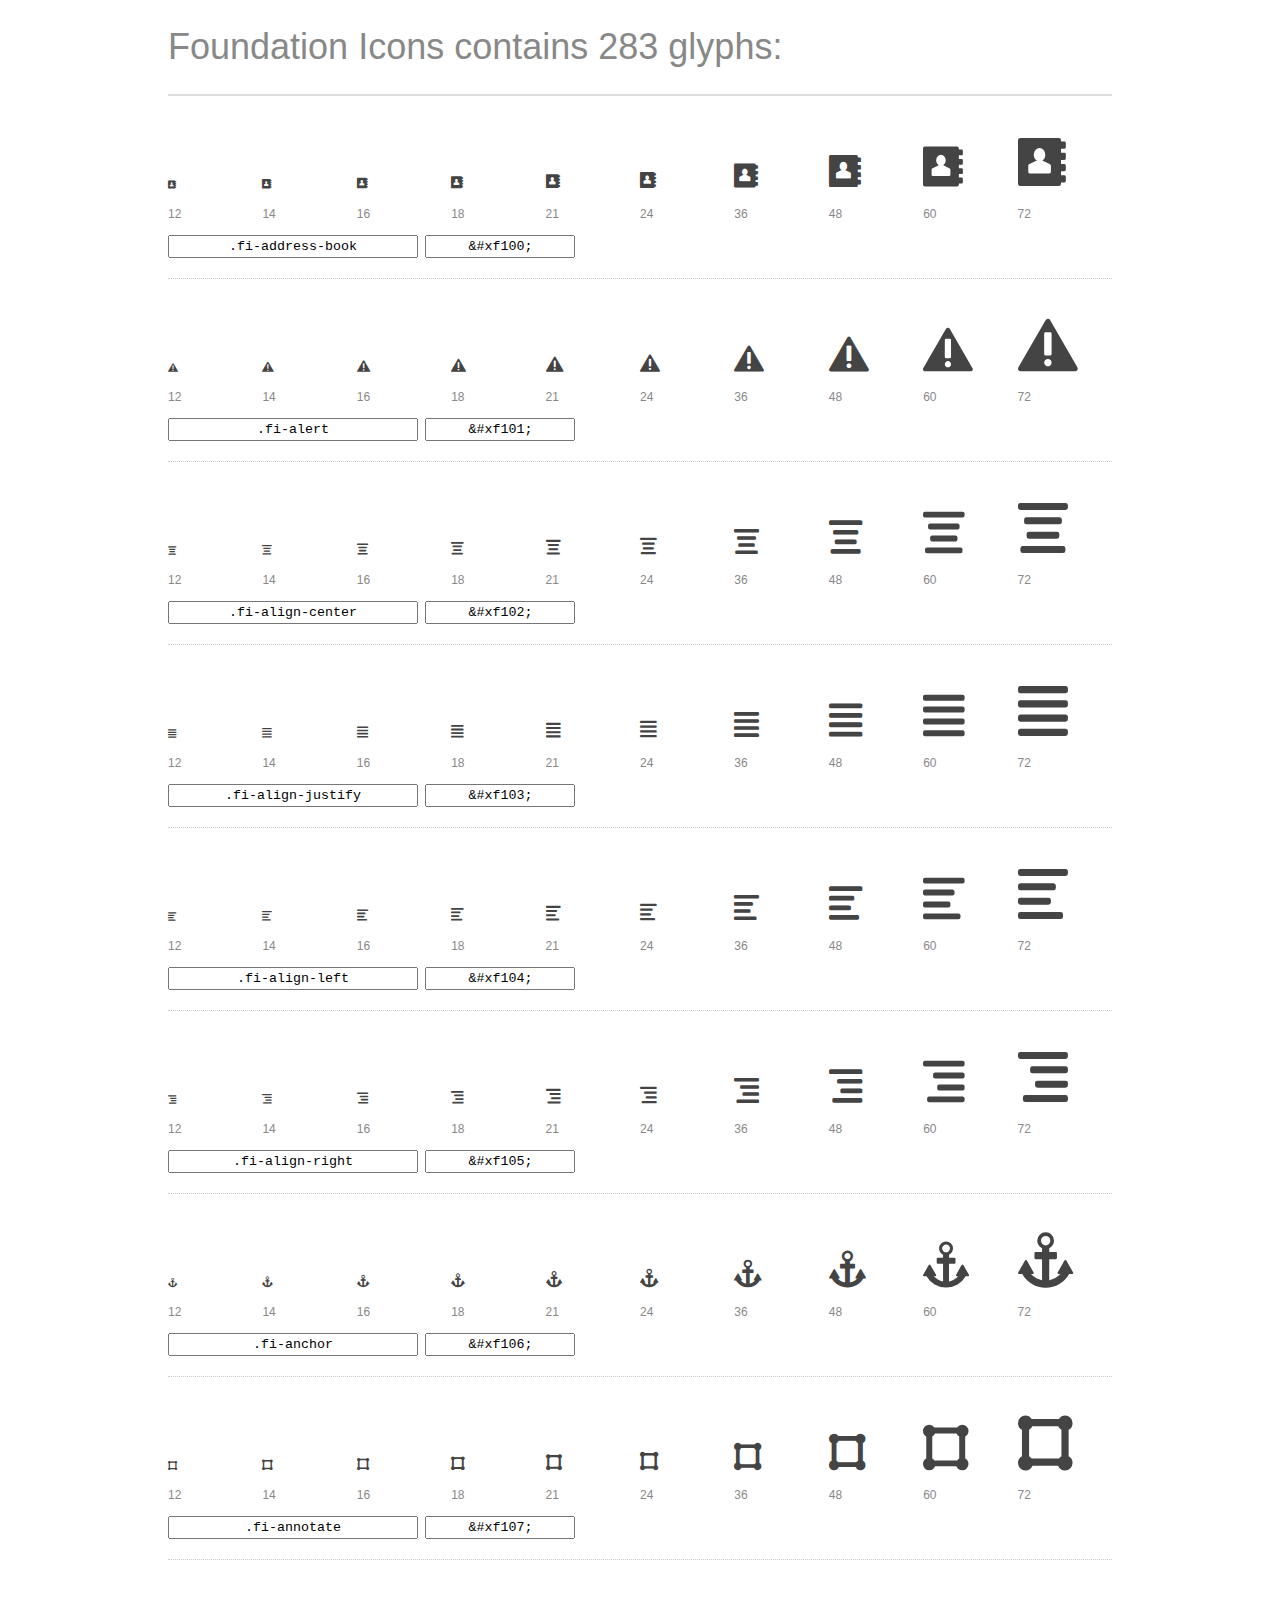
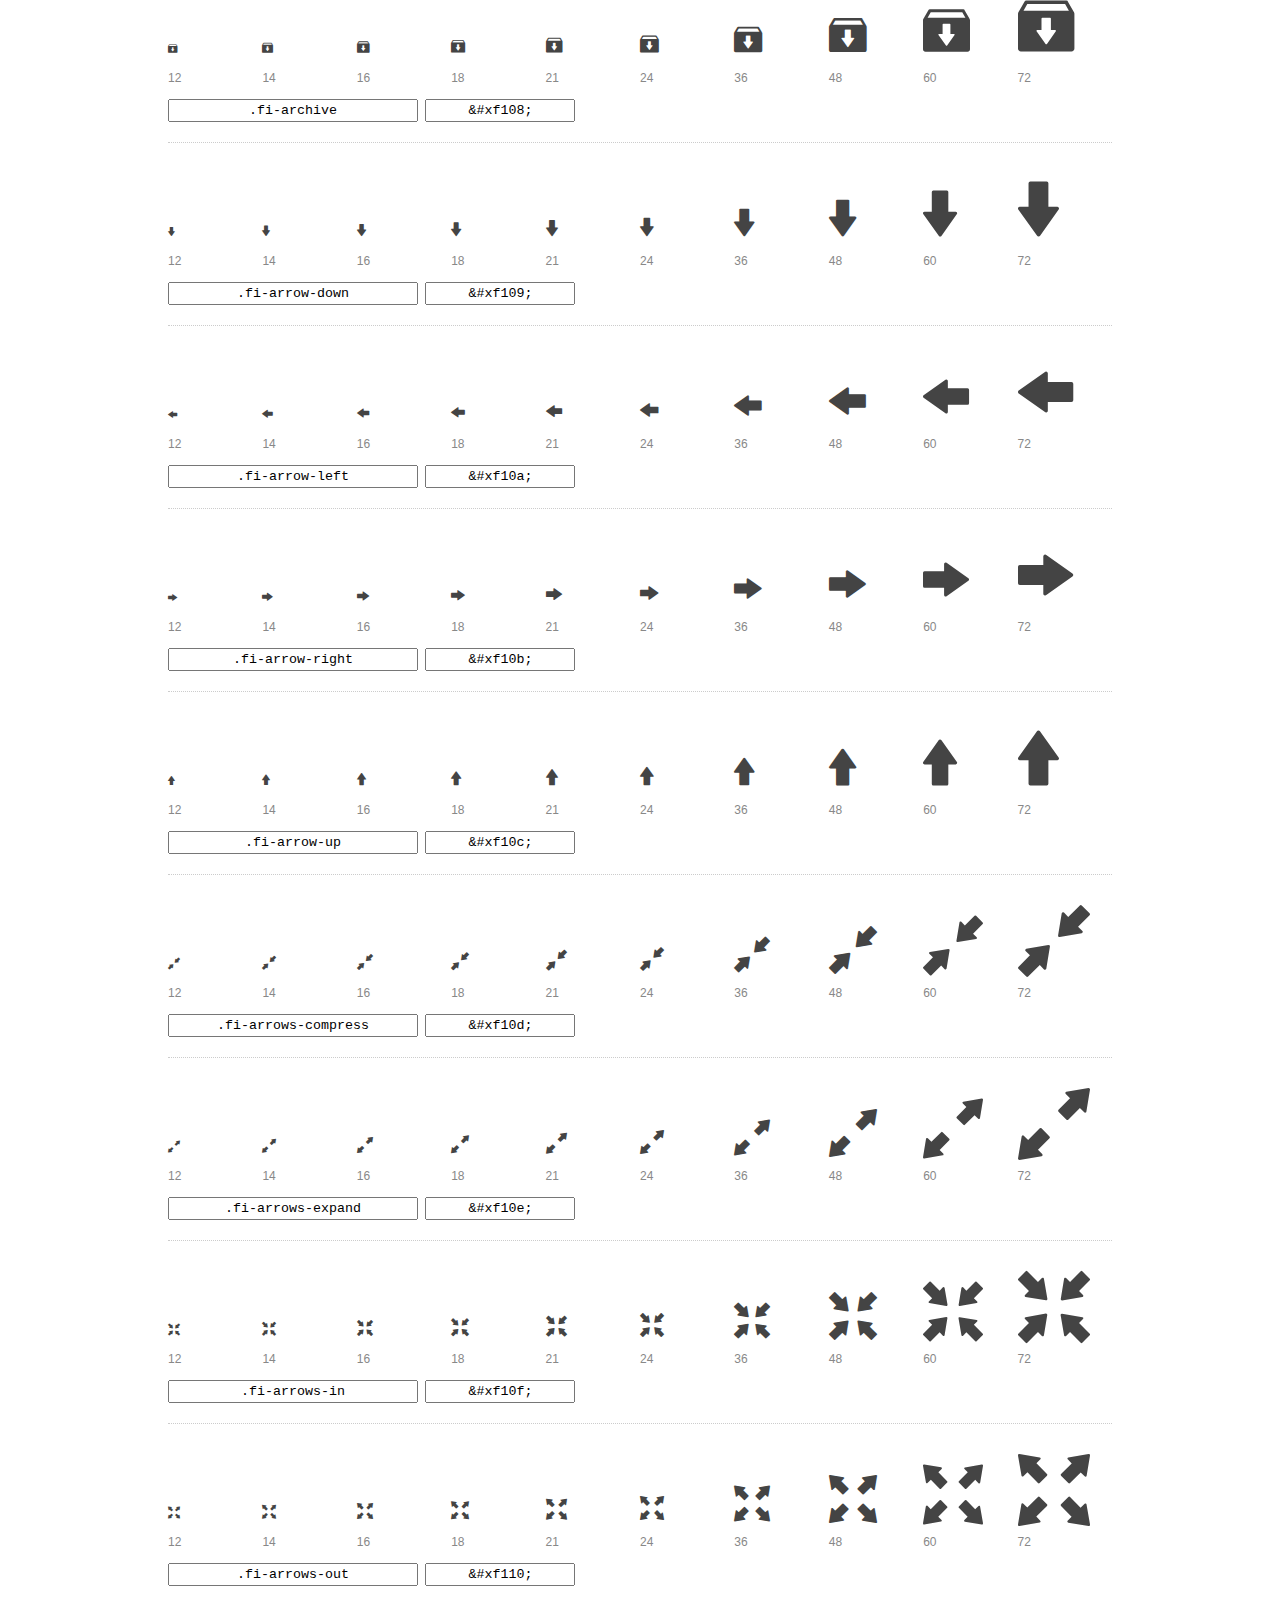
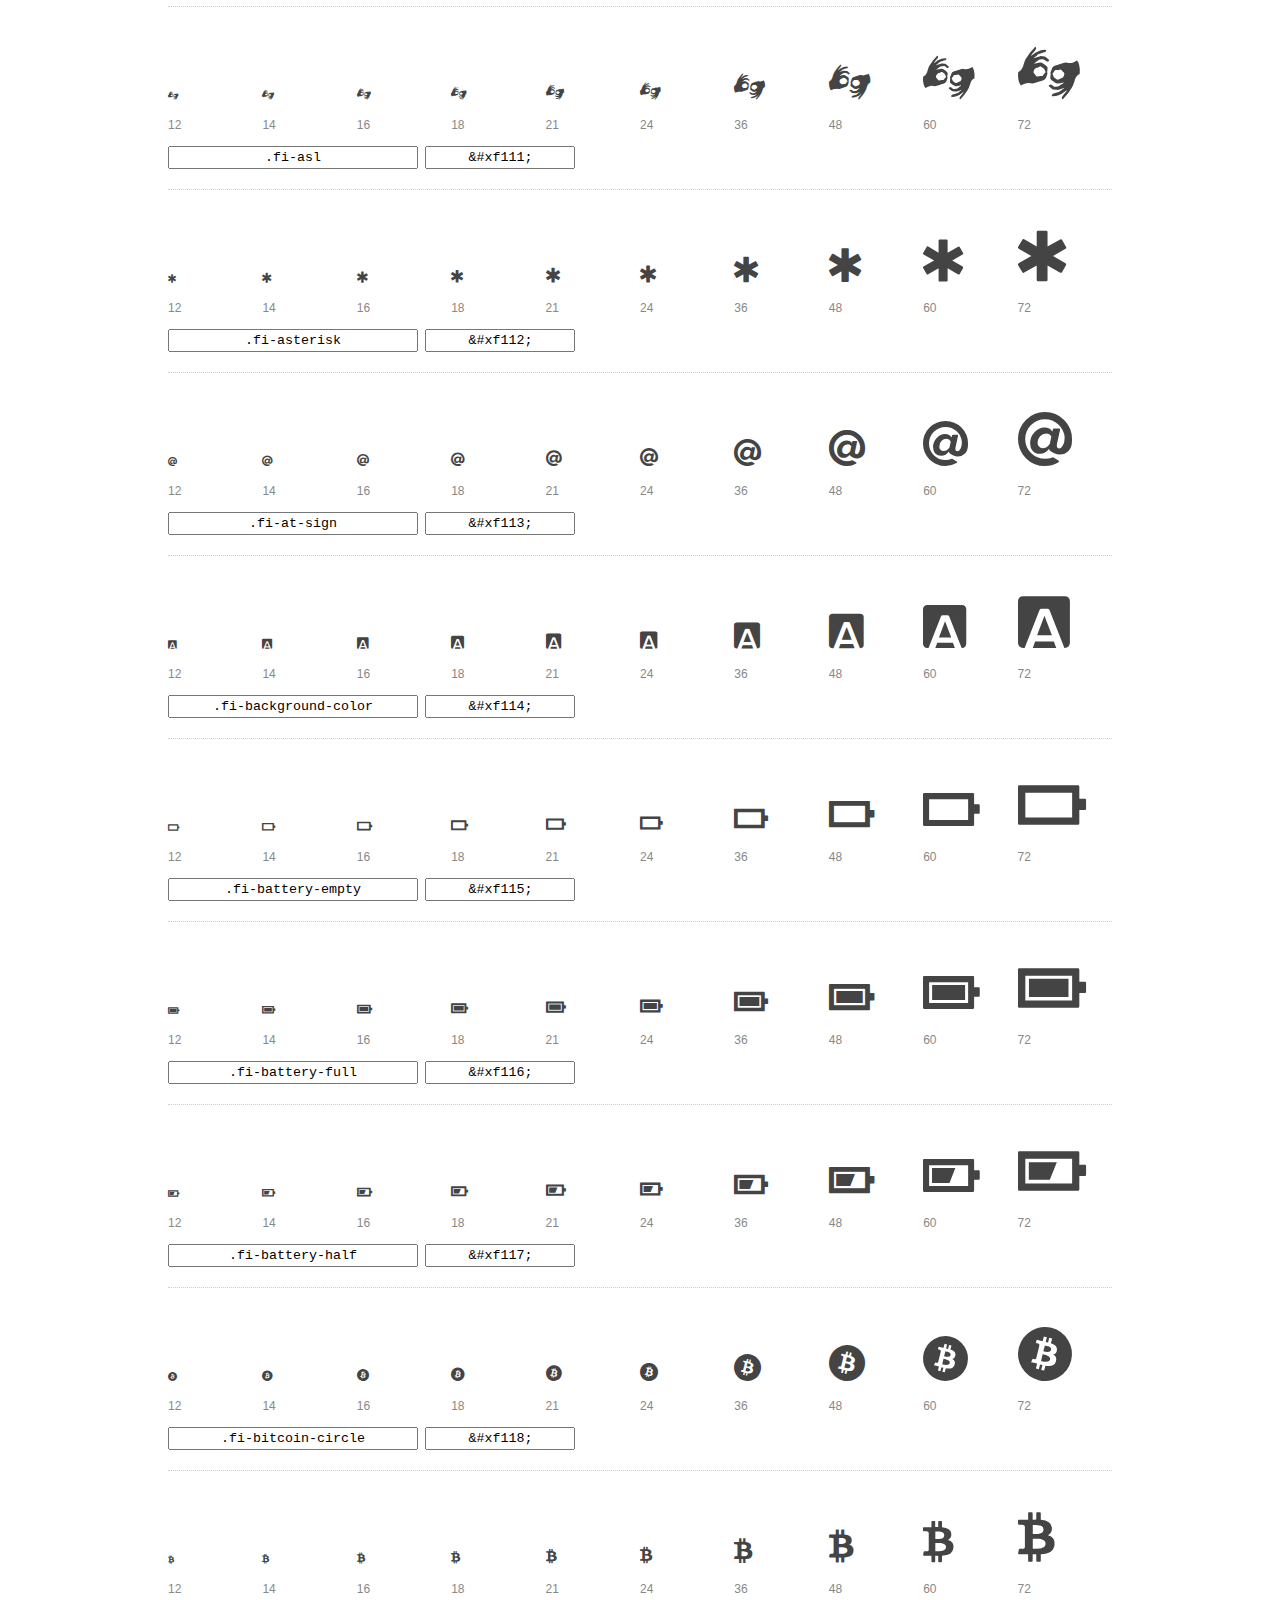
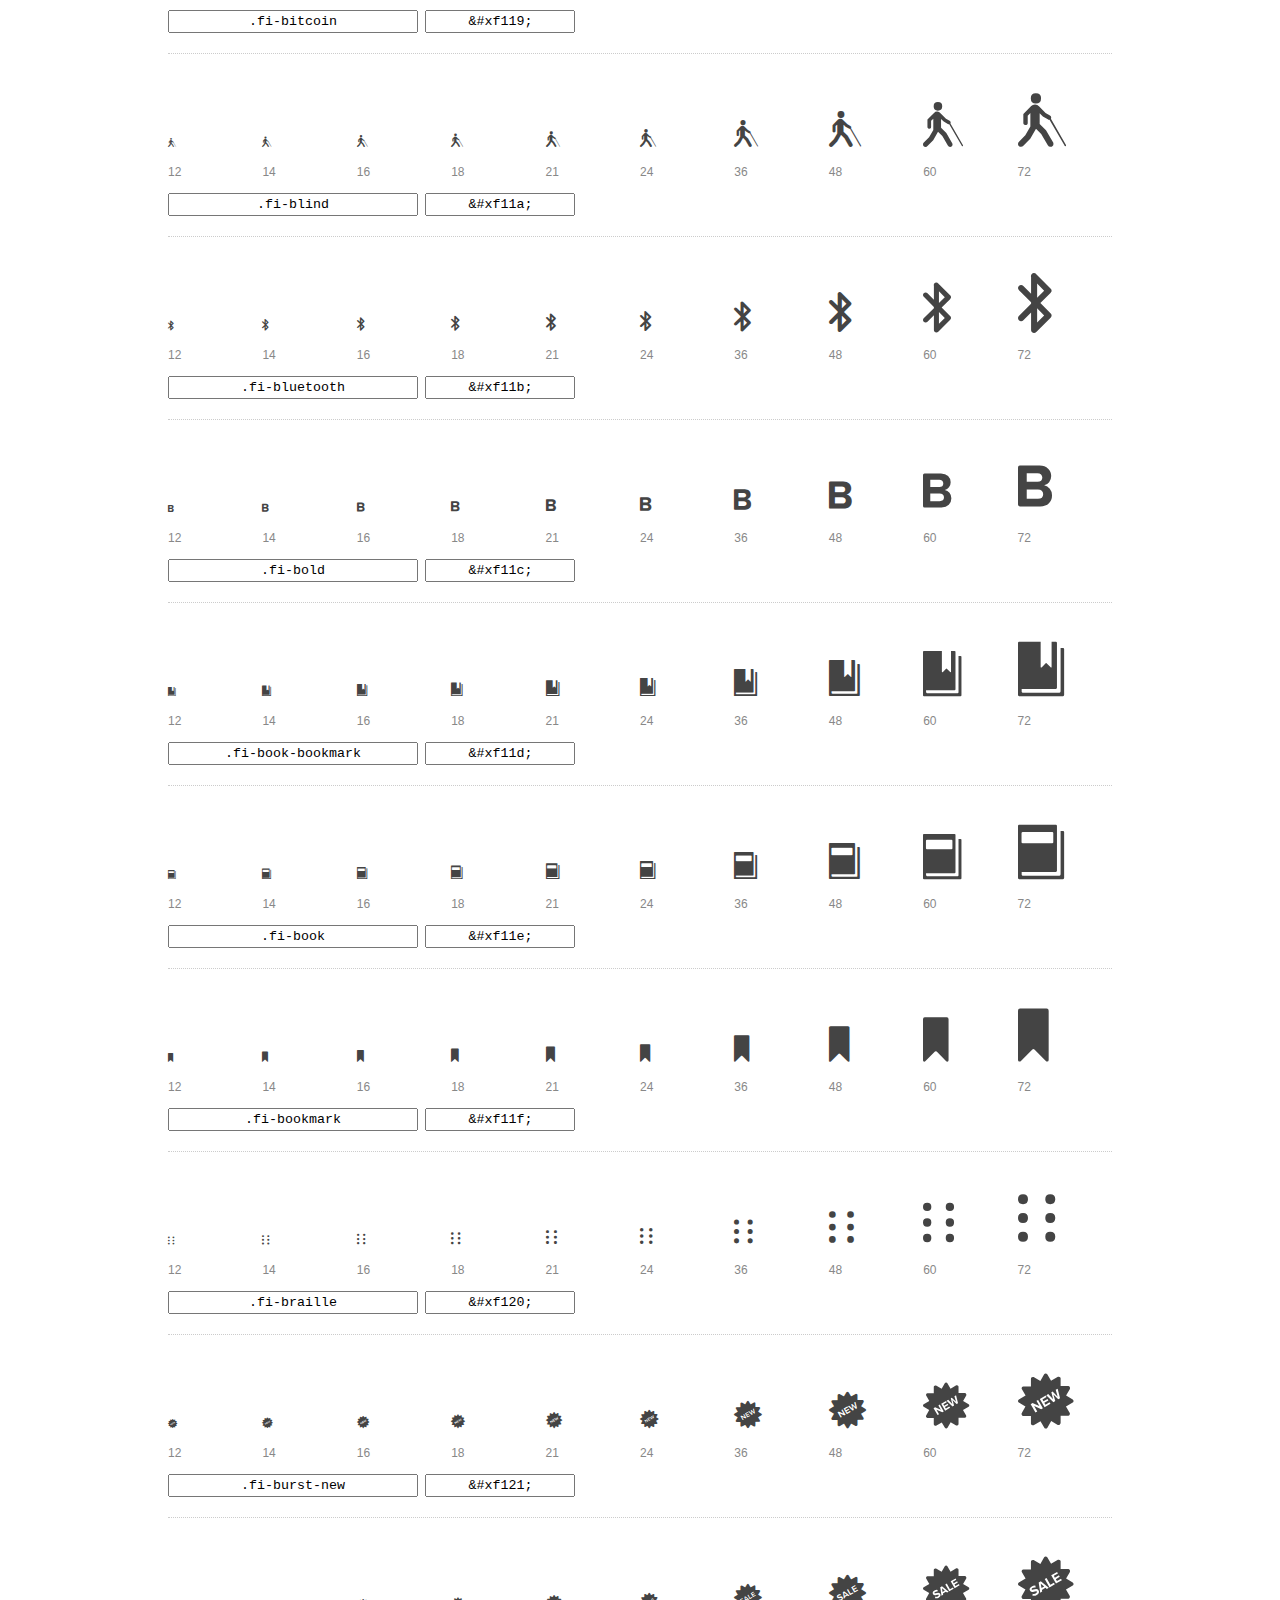
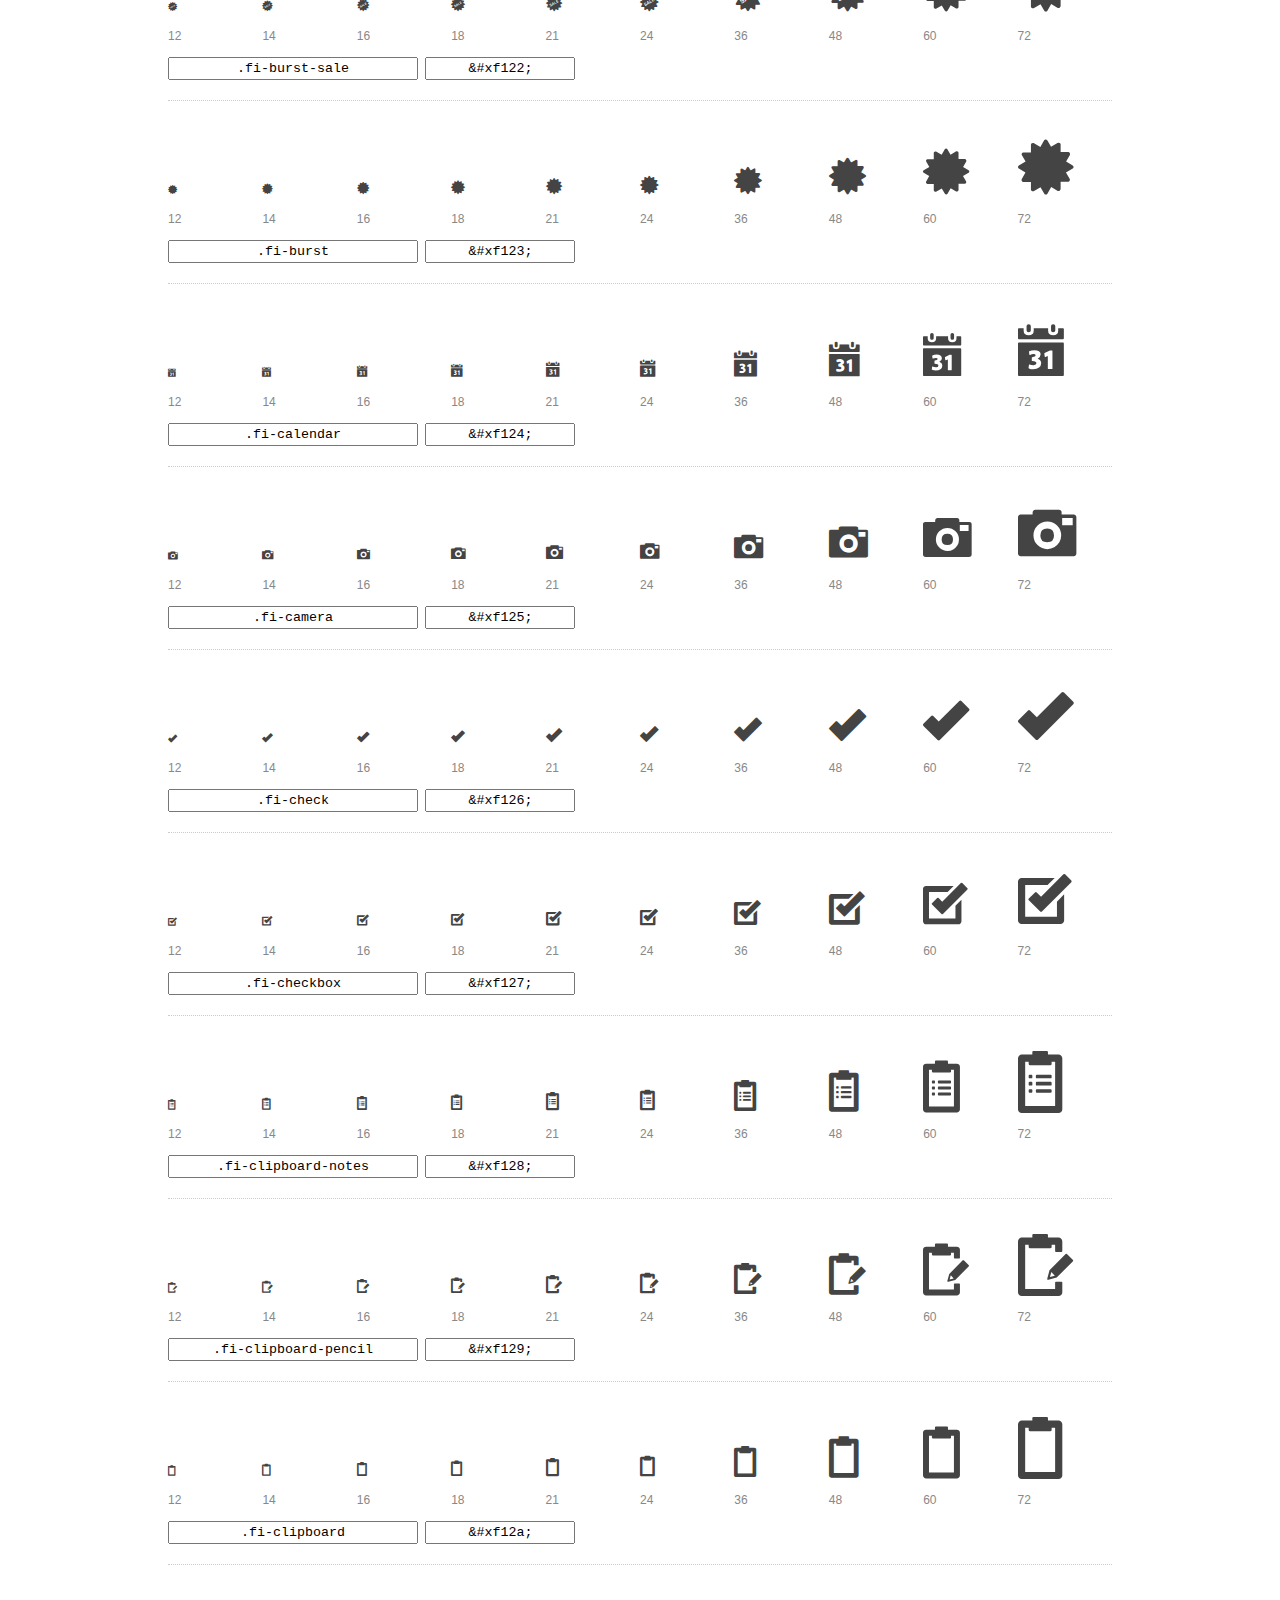
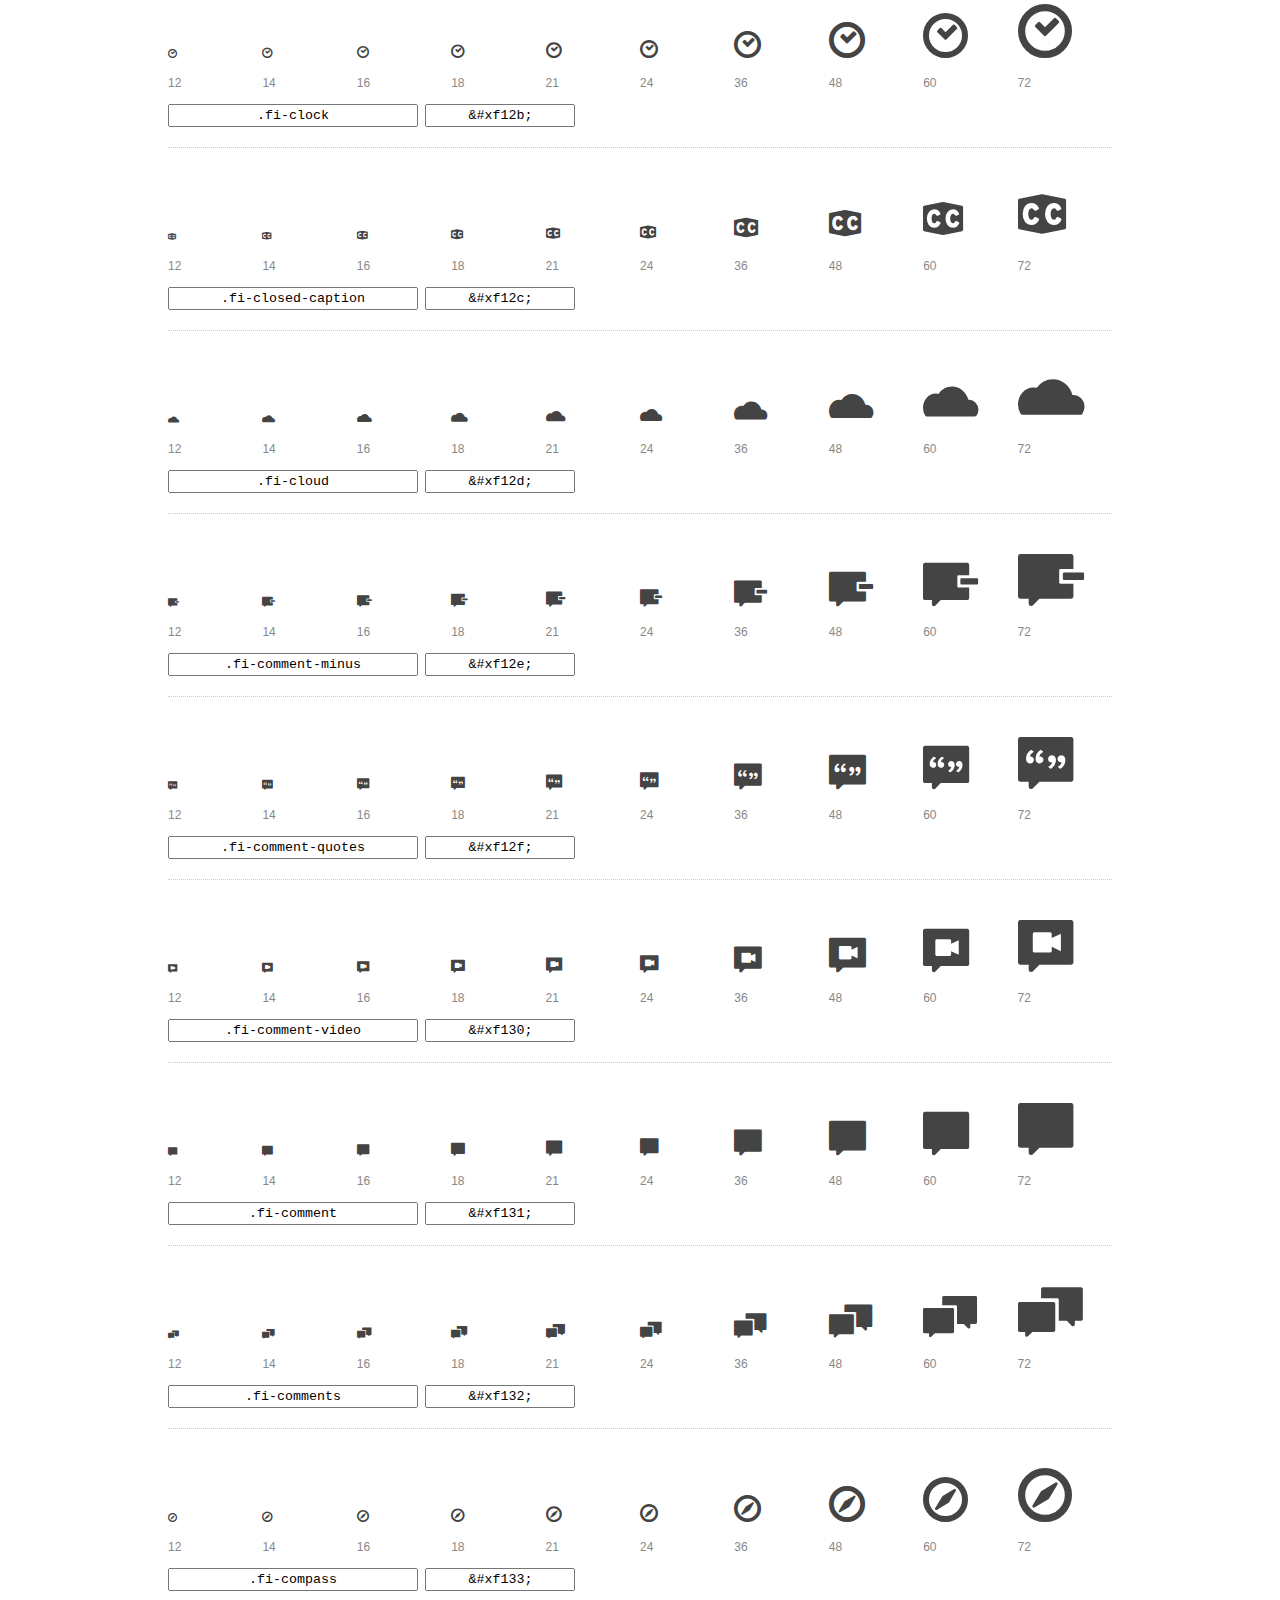
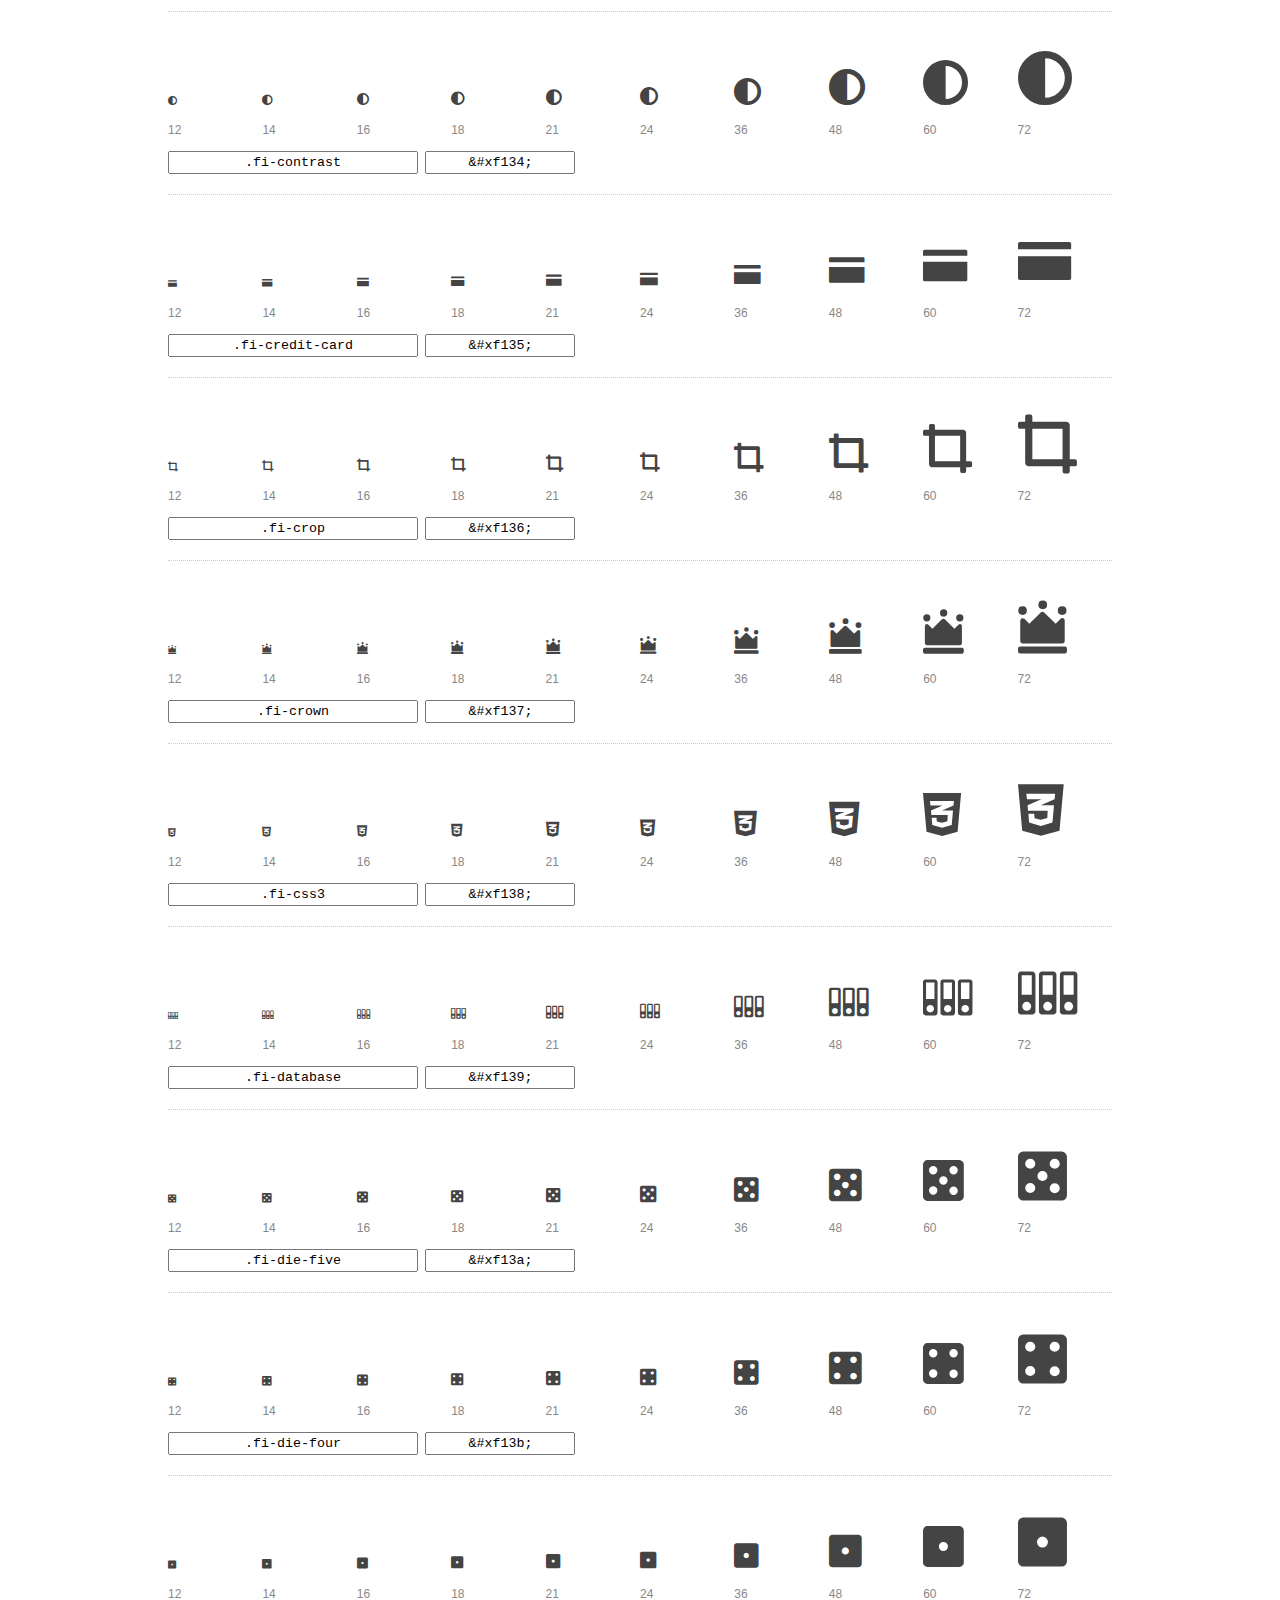
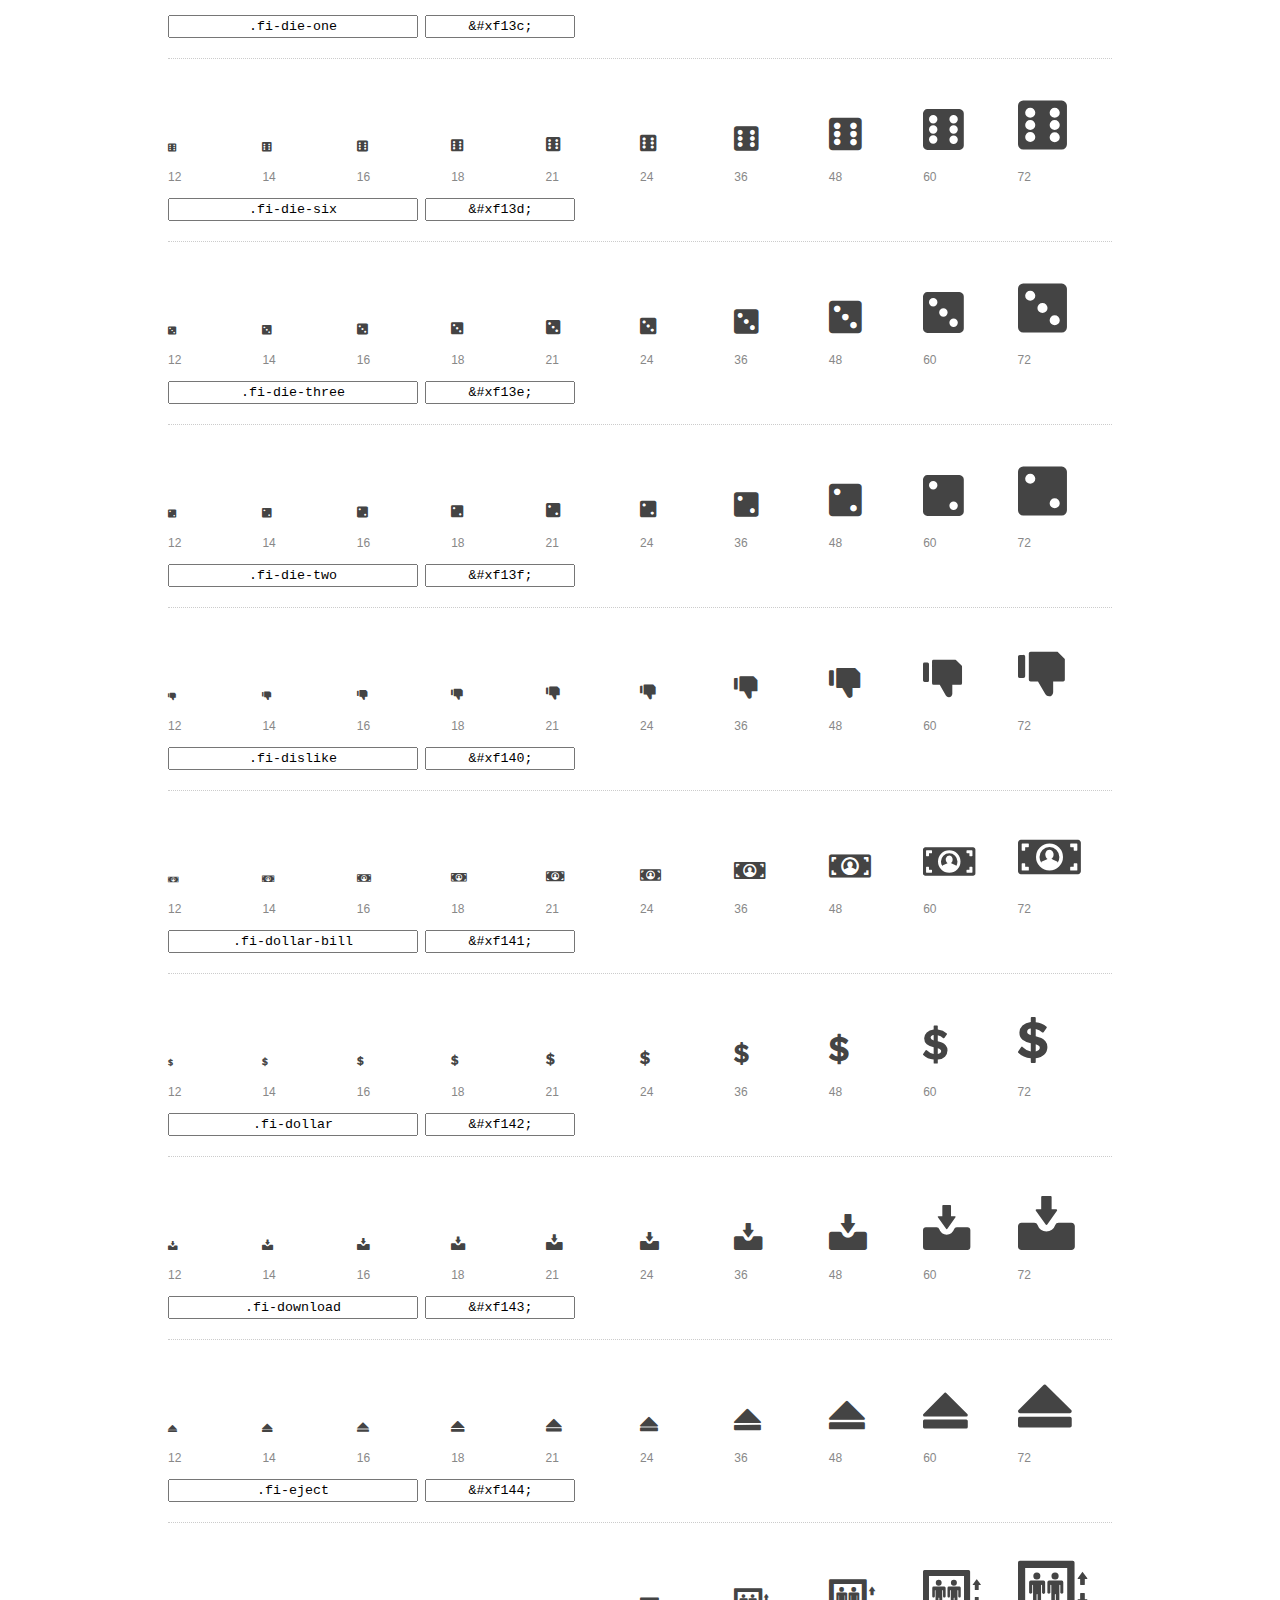
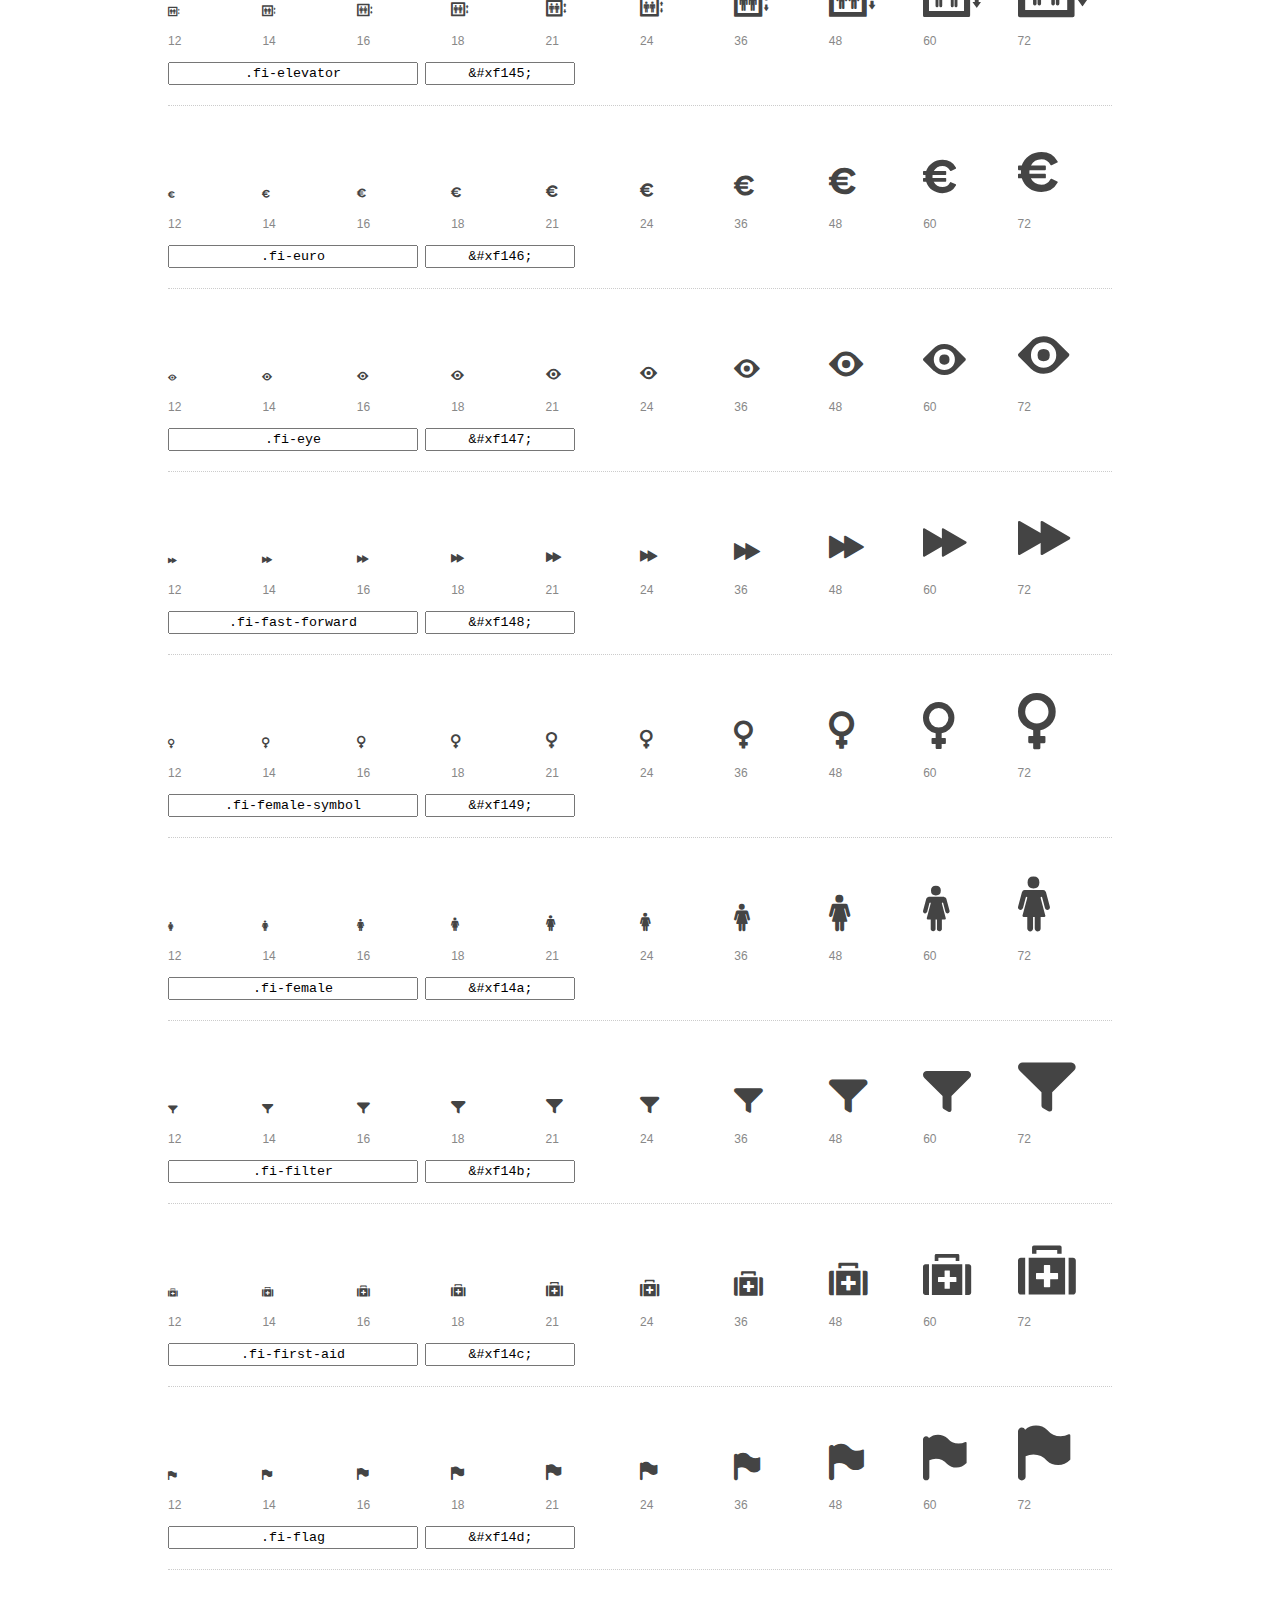
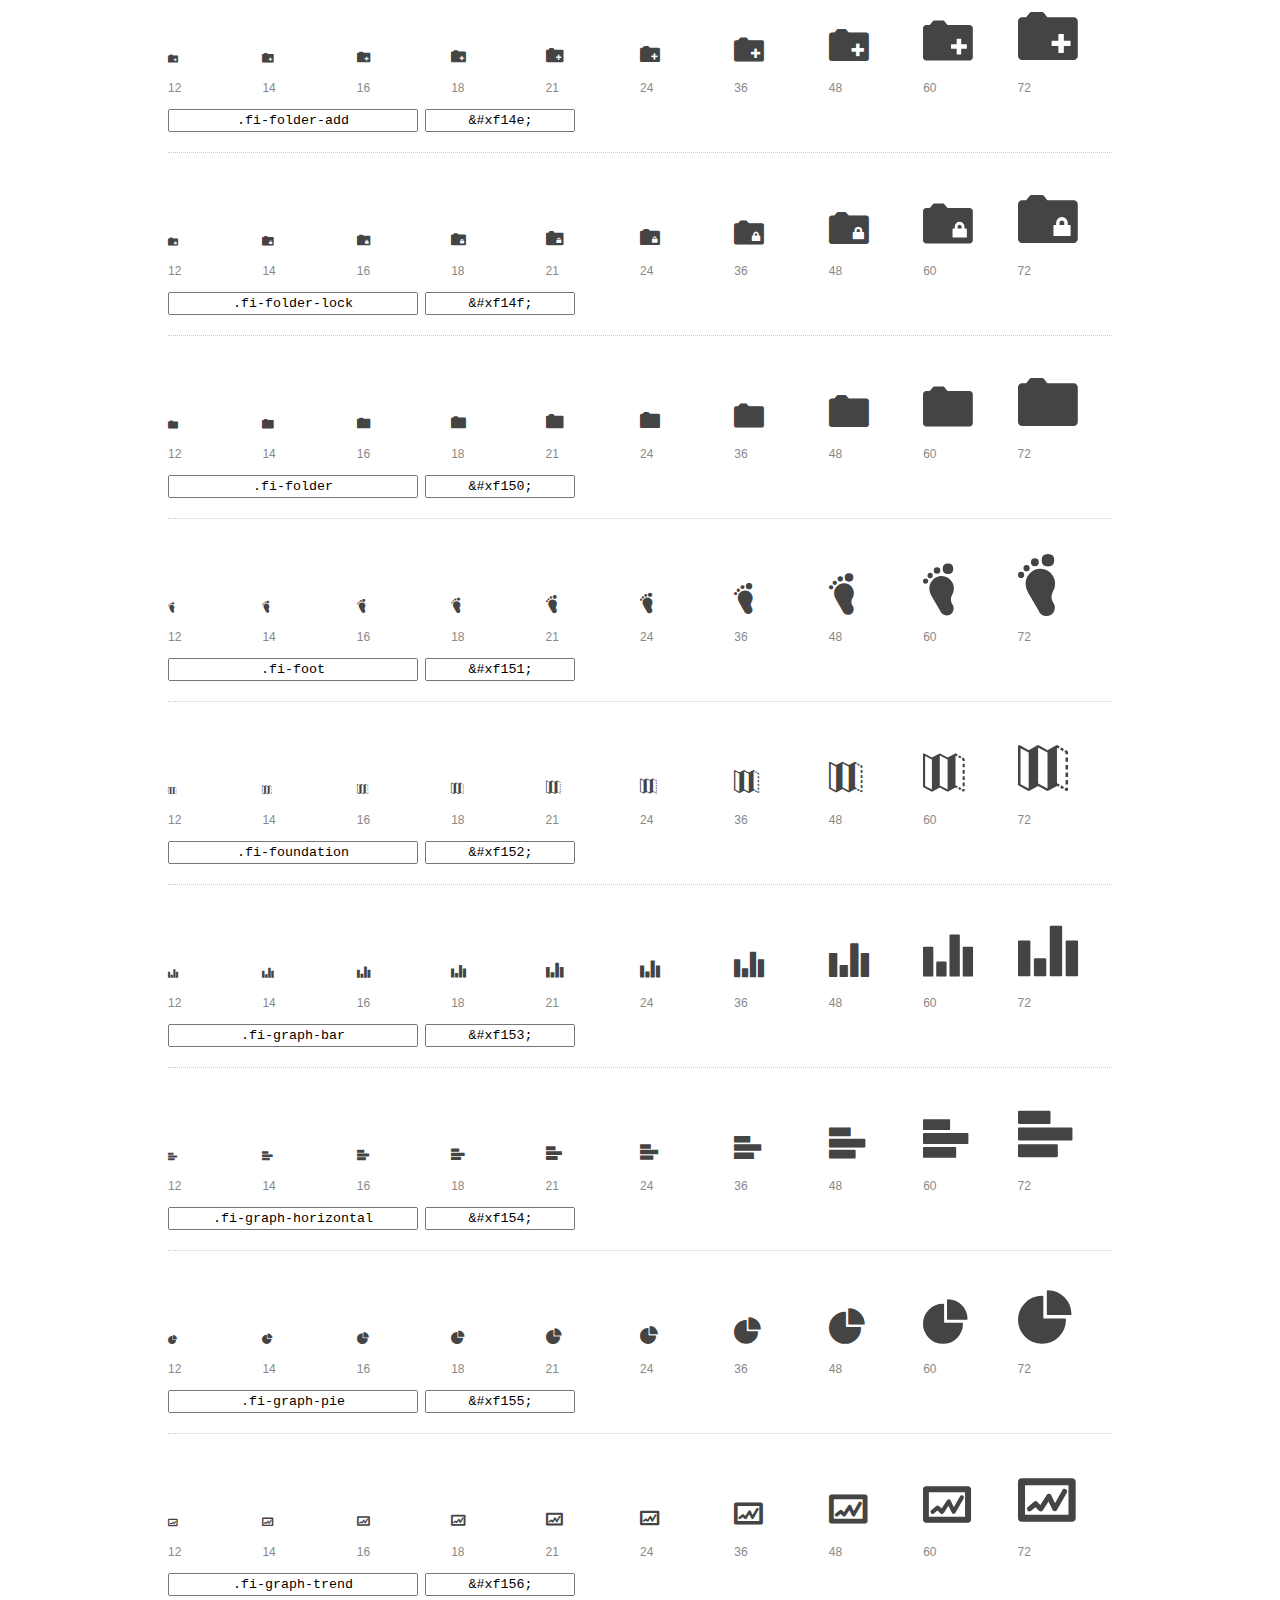
<file: foundation-icons/preview.html>
<!DOCTYPE html>
<html>
  <head>
    <title>Foundation Icons glyphs preview</title>
    <link rel="stylesheet" href="foundation-icons.css" />

    <style>
      * {
        -moz-box-sizing: border-box;
        -webkit-box-sizing: border-box;
        box-sizing: border-box;
        margin: 0;
        padding: 0;
      }

      body {
        background: #fff;
        color: #444;
        font: 16px/1.5 "Helvetica Neue", Helvetica, Arial, sans-serif;
      }

      a, 
      a:visited {
        color: #888;
        text-decoration: underline;
      }
      a:hover, 
      a:focus { color: #000; }

      h1 {
        border-bottom: 2px solid #ddd;
        color: #888;
        font-size: 36px;
        font-weight: 300;
        margin-bottom: 20px;
        padding: 20px 0;
      }

      .container {
        margin: 0 auto;
        min-width: 880px;
        padding: 0 40px;
        width: 80%;
      }

      .glyph {
        border-bottom: 1px dotted #ccc;
        padding: 10px 0 20px;
        margin-bottom: 20px;
      }

      .preview-glyphs { vertical-align: bottom; } 

      .preview-scale { 
        color: #888;
        font-size: 12px; 
        margin-top: 5px;
      }

      .step {
        display: inline-block;
        line-height: 1;
        width: 10%;
      }

      
      .size-12 { font-size: 12px; }
      
      .size-14 { font-size: 14px; }
      
      .size-16 { font-size: 16px; }
      
      .size-18 { font-size: 18px; }
      
      .size-21 { font-size: 21px; }
      
      .size-24 { font-size: 24px; }
      
      .size-36 { font-size: 36px; }
      
      .size-48 { font-size: 48px; }
      
      .size-60 { font-size: 60px; }
      
      .size-72 { font-size: 72px; }
      

      .usage { margin-top: 10px; }

      .usage input {
        font-family: monospace;
        margin-right: 3px;
        padding: 2px 5px;
        text-align: center;
      }

      .usage .point { width: 150px; }

      .usage .class { width: 250px; }

      .footer {
        color: #888;
        font-size: 12px;
        padding: 20px 0;
      }
    </style>

    <!--[if lte IE 8]><script src="http://html5shiv.googlecode.com/svn/trunk/html5.js"></script><![endif]-->
  </head>

  <body>
    <div class="container">
      <h1>Foundation Icons contains 283 glyphs:</h1> 

      
      <div class="glyph">
        <div class="preview-glyphs">
          <i class="step fi-address-book size-12"></i><i class="step fi-address-book size-14"></i><i class="step fi-address-book size-16"></i><i class="step fi-address-book size-18"></i><i class="step fi-address-book size-21"></i><i class="step fi-address-book size-24"></i><i class="step fi-address-book size-36"></i><i class="step fi-address-book size-48"></i><i class="step fi-address-book size-60"></i><i class="step fi-address-book size-72"></i>
        </div>
        <div class="preview-scale">
          <span class="step">12</span><span class="step">14</span><span class="step">16</span><span class="step">18</span><span class="step">21</span><span class="step">24</span><span class="step">36</span><span class="step">48</span><span class="step">60</span><span class="step">72</span> 
        </div>
        <div class="usage">
          <input class="class" type="text" readonly="readonly" onClick="this.select();" value=".fi-address-book" />
          <input class="point" type="text" readonly="readonly" onClick="this.select();" value="&amp;#xf100;" />
        </div>
      </div>
      
      <div class="glyph">
        <div class="preview-glyphs">
          <i class="step fi-alert size-12"></i><i class="step fi-alert size-14"></i><i class="step fi-alert size-16"></i><i class="step fi-alert size-18"></i><i class="step fi-alert size-21"></i><i class="step fi-alert size-24"></i><i class="step fi-alert size-36"></i><i class="step fi-alert size-48"></i><i class="step fi-alert size-60"></i><i class="step fi-alert size-72"></i>
        </div>
        <div class="preview-scale">
          <span class="step">12</span><span class="step">14</span><span class="step">16</span><span class="step">18</span><span class="step">21</span><span class="step">24</span><span class="step">36</span><span class="step">48</span><span class="step">60</span><span class="step">72</span> 
        </div>
        <div class="usage">
          <input class="class" type="text" readonly="readonly" onClick="this.select();" value=".fi-alert" />
          <input class="point" type="text" readonly="readonly" onClick="this.select();" value="&amp;#xf101;" />
        </div>
      </div>
      
      <div class="glyph">
        <div class="preview-glyphs">
          <i class="step fi-align-center size-12"></i><i class="step fi-align-center size-14"></i><i class="step fi-align-center size-16"></i><i class="step fi-align-center size-18"></i><i class="step fi-align-center size-21"></i><i class="step fi-align-center size-24"></i><i class="step fi-align-center size-36"></i><i class="step fi-align-center size-48"></i><i class="step fi-align-center size-60"></i><i class="step fi-align-center size-72"></i>
        </div>
        <div class="preview-scale">
          <span class="step">12</span><span class="step">14</span><span class="step">16</span><span class="step">18</span><span class="step">21</span><span class="step">24</span><span class="step">36</span><span class="step">48</span><span class="step">60</span><span class="step">72</span> 
        </div>
        <div class="usage">
          <input class="class" type="text" readonly="readonly" onClick="this.select();" value=".fi-align-center" />
          <input class="point" type="text" readonly="readonly" onClick="this.select();" value="&amp;#xf102;" />
        </div>
      </div>
      
      <div class="glyph">
        <div class="preview-glyphs">
          <i class="step fi-align-justify size-12"></i><i class="step fi-align-justify size-14"></i><i class="step fi-align-justify size-16"></i><i class="step fi-align-justify size-18"></i><i class="step fi-align-justify size-21"></i><i class="step fi-align-justify size-24"></i><i class="step fi-align-justify size-36"></i><i class="step fi-align-justify size-48"></i><i class="step fi-align-justify size-60"></i><i class="step fi-align-justify size-72"></i>
        </div>
        <div class="preview-scale">
          <span class="step">12</span><span class="step">14</span><span class="step">16</span><span class="step">18</span><span class="step">21</span><span class="step">24</span><span class="step">36</span><span class="step">48</span><span class="step">60</span><span class="step">72</span> 
        </div>
        <div class="usage">
          <input class="class" type="text" readonly="readonly" onClick="this.select();" value=".fi-align-justify" />
          <input class="point" type="text" readonly="readonly" onClick="this.select();" value="&amp;#xf103;" />
        </div>
      </div>
      
      <div class="glyph">
        <div class="preview-glyphs">
          <i class="step fi-align-left size-12"></i><i class="step fi-align-left size-14"></i><i class="step fi-align-left size-16"></i><i class="step fi-align-left size-18"></i><i class="step fi-align-left size-21"></i><i class="step fi-align-left size-24"></i><i class="step fi-align-left size-36"></i><i class="step fi-align-left size-48"></i><i class="step fi-align-left size-60"></i><i class="step fi-align-left size-72"></i>
        </div>
        <div class="preview-scale">
          <span class="step">12</span><span class="step">14</span><span class="step">16</span><span class="step">18</span><span class="step">21</span><span class="step">24</span><span class="step">36</span><span class="step">48</span><span class="step">60</span><span class="step">72</span> 
        </div>
        <div class="usage">
          <input class="class" type="text" readonly="readonly" onClick="this.select();" value=".fi-align-left" />
          <input class="point" type="text" readonly="readonly" onClick="this.select();" value="&amp;#xf104;" />
        </div>
      </div>
      
      <div class="glyph">
        <div class="preview-glyphs">
          <i class="step fi-align-right size-12"></i><i class="step fi-align-right size-14"></i><i class="step fi-align-right size-16"></i><i class="step fi-align-right size-18"></i><i class="step fi-align-right size-21"></i><i class="step fi-align-right size-24"></i><i class="step fi-align-right size-36"></i><i class="step fi-align-right size-48"></i><i class="step fi-align-right size-60"></i><i class="step fi-align-right size-72"></i>
        </div>
        <div class="preview-scale">
          <span class="step">12</span><span class="step">14</span><span class="step">16</span><span class="step">18</span><span class="step">21</span><span class="step">24</span><span class="step">36</span><span class="step">48</span><span class="step">60</span><span class="step">72</span> 
        </div>
        <div class="usage">
          <input class="class" type="text" readonly="readonly" onClick="this.select();" value=".fi-align-right" />
          <input class="point" type="text" readonly="readonly" onClick="this.select();" value="&amp;#xf105;" />
        </div>
      </div>
      
      <div class="glyph">
        <div class="preview-glyphs">
          <i class="step fi-anchor size-12"></i><i class="step fi-anchor size-14"></i><i class="step fi-anchor size-16"></i><i class="step fi-anchor size-18"></i><i class="step fi-anchor size-21"></i><i class="step fi-anchor size-24"></i><i class="step fi-anchor size-36"></i><i class="step fi-anchor size-48"></i><i class="step fi-anchor size-60"></i><i class="step fi-anchor size-72"></i>
        </div>
        <div class="preview-scale">
          <span class="step">12</span><span class="step">14</span><span class="step">16</span><span class="step">18</span><span class="step">21</span><span class="step">24</span><span class="step">36</span><span class="step">48</span><span class="step">60</span><span class="step">72</span> 
        </div>
        <div class="usage">
          <input class="class" type="text" readonly="readonly" onClick="this.select();" value=".fi-anchor" />
          <input class="point" type="text" readonly="readonly" onClick="this.select();" value="&amp;#xf106;" />
        </div>
      </div>
      
      <div class="glyph">
        <div class="preview-glyphs">
          <i class="step fi-annotate size-12"></i><i class="step fi-annotate size-14"></i><i class="step fi-annotate size-16"></i><i class="step fi-annotate size-18"></i><i class="step fi-annotate size-21"></i><i class="step fi-annotate size-24"></i><i class="step fi-annotate size-36"></i><i class="step fi-annotate size-48"></i><i class="step fi-annotate size-60"></i><i class="step fi-annotate size-72"></i>
        </div>
        <div class="preview-scale">
          <span class="step">12</span><span class="step">14</span><span class="step">16</span><span class="step">18</span><span class="step">21</span><span class="step">24</span><span class="step">36</span><span class="step">48</span><span class="step">60</span><span class="step">72</span> 
        </div>
        <div class="usage">
          <input class="class" type="text" readonly="readonly" onClick="this.select();" value=".fi-annotate" />
          <input class="point" type="text" readonly="readonly" onClick="this.select();" value="&amp;#xf107;" />
        </div>
      </div>
      
      <div class="glyph">
        <div class="preview-glyphs">
          <i class="step fi-archive size-12"></i><i class="step fi-archive size-14"></i><i class="step fi-archive size-16"></i><i class="step fi-archive size-18"></i><i class="step fi-archive size-21"></i><i class="step fi-archive size-24"></i><i class="step fi-archive size-36"></i><i class="step fi-archive size-48"></i><i class="step fi-archive size-60"></i><i class="step fi-archive size-72"></i>
        </div>
        <div class="preview-scale">
          <span class="step">12</span><span class="step">14</span><span class="step">16</span><span class="step">18</span><span class="step">21</span><span class="step">24</span><span class="step">36</span><span class="step">48</span><span class="step">60</span><span class="step">72</span> 
        </div>
        <div class="usage">
          <input class="class" type="text" readonly="readonly" onClick="this.select();" value=".fi-archive" />
          <input class="point" type="text" readonly="readonly" onClick="this.select();" value="&amp;#xf108;" />
        </div>
      </div>
      
      <div class="glyph">
        <div class="preview-glyphs">
          <i class="step fi-arrow-down size-12"></i><i class="step fi-arrow-down size-14"></i><i class="step fi-arrow-down size-16"></i><i class="step fi-arrow-down size-18"></i><i class="step fi-arrow-down size-21"></i><i class="step fi-arrow-down size-24"></i><i class="step fi-arrow-down size-36"></i><i class="step fi-arrow-down size-48"></i><i class="step fi-arrow-down size-60"></i><i class="step fi-arrow-down size-72"></i>
        </div>
        <div class="preview-scale">
          <span class="step">12</span><span class="step">14</span><span class="step">16</span><span class="step">18</span><span class="step">21</span><span class="step">24</span><span class="step">36</span><span class="step">48</span><span class="step">60</span><span class="step">72</span> 
        </div>
        <div class="usage">
          <input class="class" type="text" readonly="readonly" onClick="this.select();" value=".fi-arrow-down" />
          <input class="point" type="text" readonly="readonly" onClick="this.select();" value="&amp;#xf109;" />
        </div>
      </div>
      
      <div class="glyph">
        <div class="preview-glyphs">
          <i class="step fi-arrow-left size-12"></i><i class="step fi-arrow-left size-14"></i><i class="step fi-arrow-left size-16"></i><i class="step fi-arrow-left size-18"></i><i class="step fi-arrow-left size-21"></i><i class="step fi-arrow-left size-24"></i><i class="step fi-arrow-left size-36"></i><i class="step fi-arrow-left size-48"></i><i class="step fi-arrow-left size-60"></i><i class="step fi-arrow-left size-72"></i>
        </div>
        <div class="preview-scale">
          <span class="step">12</span><span class="step">14</span><span class="step">16</span><span class="step">18</span><span class="step">21</span><span class="step">24</span><span class="step">36</span><span class="step">48</span><span class="step">60</span><span class="step">72</span> 
        </div>
        <div class="usage">
          <input class="class" type="text" readonly="readonly" onClick="this.select();" value=".fi-arrow-left" />
          <input class="point" type="text" readonly="readonly" onClick="this.select();" value="&amp;#xf10a;" />
        </div>
      </div>
      
      <div class="glyph">
        <div class="preview-glyphs">
          <i class="step fi-arrow-right size-12"></i><i class="step fi-arrow-right size-14"></i><i class="step fi-arrow-right size-16"></i><i class="step fi-arrow-right size-18"></i><i class="step fi-arrow-right size-21"></i><i class="step fi-arrow-right size-24"></i><i class="step fi-arrow-right size-36"></i><i class="step fi-arrow-right size-48"></i><i class="step fi-arrow-right size-60"></i><i class="step fi-arrow-right size-72"></i>
        </div>
        <div class="preview-scale">
          <span class="step">12</span><span class="step">14</span><span class="step">16</span><span class="step">18</span><span class="step">21</span><span class="step">24</span><span class="step">36</span><span class="step">48</span><span class="step">60</span><span class="step">72</span> 
        </div>
        <div class="usage">
          <input class="class" type="text" readonly="readonly" onClick="this.select();" value=".fi-arrow-right" />
          <input class="point" type="text" readonly="readonly" onClick="this.select();" value="&amp;#xf10b;" />
        </div>
      </div>
      
      <div class="glyph">
        <div class="preview-glyphs">
          <i class="step fi-arrow-up size-12"></i><i class="step fi-arrow-up size-14"></i><i class="step fi-arrow-up size-16"></i><i class="step fi-arrow-up size-18"></i><i class="step fi-arrow-up size-21"></i><i class="step fi-arrow-up size-24"></i><i class="step fi-arrow-up size-36"></i><i class="step fi-arrow-up size-48"></i><i class="step fi-arrow-up size-60"></i><i class="step fi-arrow-up size-72"></i>
        </div>
        <div class="preview-scale">
          <span class="step">12</span><span class="step">14</span><span class="step">16</span><span class="step">18</span><span class="step">21</span><span class="step">24</span><span class="step">36</span><span class="step">48</span><span class="step">60</span><span class="step">72</span> 
        </div>
        <div class="usage">
          <input class="class" type="text" readonly="readonly" onClick="this.select();" value=".fi-arrow-up" />
          <input class="point" type="text" readonly="readonly" onClick="this.select();" value="&amp;#xf10c;" />
        </div>
      </div>
      
      <div class="glyph">
        <div class="preview-glyphs">
          <i class="step fi-arrows-compress size-12"></i><i class="step fi-arrows-compress size-14"></i><i class="step fi-arrows-compress size-16"></i><i class="step fi-arrows-compress size-18"></i><i class="step fi-arrows-compress size-21"></i><i class="step fi-arrows-compress size-24"></i><i class="step fi-arrows-compress size-36"></i><i class="step fi-arrows-compress size-48"></i><i class="step fi-arrows-compress size-60"></i><i class="step fi-arrows-compress size-72"></i>
        </div>
        <div class="preview-scale">
          <span class="step">12</span><span class="step">14</span><span class="step">16</span><span class="step">18</span><span class="step">21</span><span class="step">24</span><span class="step">36</span><span class="step">48</span><span class="step">60</span><span class="step">72</span> 
        </div>
        <div class="usage">
          <input class="class" type="text" readonly="readonly" onClick="this.select();" value=".fi-arrows-compress" />
          <input class="point" type="text" readonly="readonly" onClick="this.select();" value="&amp;#xf10d;" />
        </div>
      </div>
      
      <div class="glyph">
        <div class="preview-glyphs">
          <i class="step fi-arrows-expand size-12"></i><i class="step fi-arrows-expand size-14"></i><i class="step fi-arrows-expand size-16"></i><i class="step fi-arrows-expand size-18"></i><i class="step fi-arrows-expand size-21"></i><i class="step fi-arrows-expand size-24"></i><i class="step fi-arrows-expand size-36"></i><i class="step fi-arrows-expand size-48"></i><i class="step fi-arrows-expand size-60"></i><i class="step fi-arrows-expand size-72"></i>
        </div>
        <div class="preview-scale">
          <span class="step">12</span><span class="step">14</span><span class="step">16</span><span class="step">18</span><span class="step">21</span><span class="step">24</span><span class="step">36</span><span class="step">48</span><span class="step">60</span><span class="step">72</span> 
        </div>
        <div class="usage">
          <input class="class" type="text" readonly="readonly" onClick="this.select();" value=".fi-arrows-expand" />
          <input class="point" type="text" readonly="readonly" onClick="this.select();" value="&amp;#xf10e;" />
        </div>
      </div>
      
      <div class="glyph">
        <div class="preview-glyphs">
          <i class="step fi-arrows-in size-12"></i><i class="step fi-arrows-in size-14"></i><i class="step fi-arrows-in size-16"></i><i class="step fi-arrows-in size-18"></i><i class="step fi-arrows-in size-21"></i><i class="step fi-arrows-in size-24"></i><i class="step fi-arrows-in size-36"></i><i class="step fi-arrows-in size-48"></i><i class="step fi-arrows-in size-60"></i><i class="step fi-arrows-in size-72"></i>
        </div>
        <div class="preview-scale">
          <span class="step">12</span><span class="step">14</span><span class="step">16</span><span class="step">18</span><span class="step">21</span><span class="step">24</span><span class="step">36</span><span class="step">48</span><span class="step">60</span><span class="step">72</span> 
        </div>
        <div class="usage">
          <input class="class" type="text" readonly="readonly" onClick="this.select();" value=".fi-arrows-in" />
          <input class="point" type="text" readonly="readonly" onClick="this.select();" value="&amp;#xf10f;" />
        </div>
      </div>
      
      <div class="glyph">
        <div class="preview-glyphs">
          <i class="step fi-arrows-out size-12"></i><i class="step fi-arrows-out size-14"></i><i class="step fi-arrows-out size-16"></i><i class="step fi-arrows-out size-18"></i><i class="step fi-arrows-out size-21"></i><i class="step fi-arrows-out size-24"></i><i class="step fi-arrows-out size-36"></i><i class="step fi-arrows-out size-48"></i><i class="step fi-arrows-out size-60"></i><i class="step fi-arrows-out size-72"></i>
        </div>
        <div class="preview-scale">
          <span class="step">12</span><span class="step">14</span><span class="step">16</span><span class="step">18</span><span class="step">21</span><span class="step">24</span><span class="step">36</span><span class="step">48</span><span class="step">60</span><span class="step">72</span> 
        </div>
        <div class="usage">
          <input class="class" type="text" readonly="readonly" onClick="this.select();" value=".fi-arrows-out" />
          <input class="point" type="text" readonly="readonly" onClick="this.select();" value="&amp;#xf110;" />
        </div>
      </div>
      
      <div class="glyph">
        <div class="preview-glyphs">
          <i class="step fi-asl size-12"></i><i class="step fi-asl size-14"></i><i class="step fi-asl size-16"></i><i class="step fi-asl size-18"></i><i class="step fi-asl size-21"></i><i class="step fi-asl size-24"></i><i class="step fi-asl size-36"></i><i class="step fi-asl size-48"></i><i class="step fi-asl size-60"></i><i class="step fi-asl size-72"></i>
        </div>
        <div class="preview-scale">
          <span class="step">12</span><span class="step">14</span><span class="step">16</span><span class="step">18</span><span class="step">21</span><span class="step">24</span><span class="step">36</span><span class="step">48</span><span class="step">60</span><span class="step">72</span> 
        </div>
        <div class="usage">
          <input class="class" type="text" readonly="readonly" onClick="this.select();" value=".fi-asl" />
          <input class="point" type="text" readonly="readonly" onClick="this.select();" value="&amp;#xf111;" />
        </div>
      </div>
      
      <div class="glyph">
        <div class="preview-glyphs">
          <i class="step fi-asterisk size-12"></i><i class="step fi-asterisk size-14"></i><i class="step fi-asterisk size-16"></i><i class="step fi-asterisk size-18"></i><i class="step fi-asterisk size-21"></i><i class="step fi-asterisk size-24"></i><i class="step fi-asterisk size-36"></i><i class="step fi-asterisk size-48"></i><i class="step fi-asterisk size-60"></i><i class="step fi-asterisk size-72"></i>
        </div>
        <div class="preview-scale">
          <span class="step">12</span><span class="step">14</span><span class="step">16</span><span class="step">18</span><span class="step">21</span><span class="step">24</span><span class="step">36</span><span class="step">48</span><span class="step">60</span><span class="step">72</span> 
        </div>
        <div class="usage">
          <input class="class" type="text" readonly="readonly" onClick="this.select();" value=".fi-asterisk" />
          <input class="point" type="text" readonly="readonly" onClick="this.select();" value="&amp;#xf112;" />
        </div>
      </div>
      
      <div class="glyph">
        <div class="preview-glyphs">
          <i class="step fi-at-sign size-12"></i><i class="step fi-at-sign size-14"></i><i class="step fi-at-sign size-16"></i><i class="step fi-at-sign size-18"></i><i class="step fi-at-sign size-21"></i><i class="step fi-at-sign size-24"></i><i class="step fi-at-sign size-36"></i><i class="step fi-at-sign size-48"></i><i class="step fi-at-sign size-60"></i><i class="step fi-at-sign size-72"></i>
        </div>
        <div class="preview-scale">
          <span class="step">12</span><span class="step">14</span><span class="step">16</span><span class="step">18</span><span class="step">21</span><span class="step">24</span><span class="step">36</span><span class="step">48</span><span class="step">60</span><span class="step">72</span> 
        </div>
        <div class="usage">
          <input class="class" type="text" readonly="readonly" onClick="this.select();" value=".fi-at-sign" />
          <input class="point" type="text" readonly="readonly" onClick="this.select();" value="&amp;#xf113;" />
        </div>
      </div>
      
      <div class="glyph">
        <div class="preview-glyphs">
          <i class="step fi-background-color size-12"></i><i class="step fi-background-color size-14"></i><i class="step fi-background-color size-16"></i><i class="step fi-background-color size-18"></i><i class="step fi-background-color size-21"></i><i class="step fi-background-color size-24"></i><i class="step fi-background-color size-36"></i><i class="step fi-background-color size-48"></i><i class="step fi-background-color size-60"></i><i class="step fi-background-color size-72"></i>
        </div>
        <div class="preview-scale">
          <span class="step">12</span><span class="step">14</span><span class="step">16</span><span class="step">18</span><span class="step">21</span><span class="step">24</span><span class="step">36</span><span class="step">48</span><span class="step">60</span><span class="step">72</span> 
        </div>
        <div class="usage">
          <input class="class" type="text" readonly="readonly" onClick="this.select();" value=".fi-background-color" />
          <input class="point" type="text" readonly="readonly" onClick="this.select();" value="&amp;#xf114;" />
        </div>
      </div>
      
      <div class="glyph">
        <div class="preview-glyphs">
          <i class="step fi-battery-empty size-12"></i><i class="step fi-battery-empty size-14"></i><i class="step fi-battery-empty size-16"></i><i class="step fi-battery-empty size-18"></i><i class="step fi-battery-empty size-21"></i><i class="step fi-battery-empty size-24"></i><i class="step fi-battery-empty size-36"></i><i class="step fi-battery-empty size-48"></i><i class="step fi-battery-empty size-60"></i><i class="step fi-battery-empty size-72"></i>
        </div>
        <div class="preview-scale">
          <span class="step">12</span><span class="step">14</span><span class="step">16</span><span class="step">18</span><span class="step">21</span><span class="step">24</span><span class="step">36</span><span class="step">48</span><span class="step">60</span><span class="step">72</span> 
        </div>
        <div class="usage">
          <input class="class" type="text" readonly="readonly" onClick="this.select();" value=".fi-battery-empty" />
          <input class="point" type="text" readonly="readonly" onClick="this.select();" value="&amp;#xf115;" />
        </div>
      </div>
      
      <div class="glyph">
        <div class="preview-glyphs">
          <i class="step fi-battery-full size-12"></i><i class="step fi-battery-full size-14"></i><i class="step fi-battery-full size-16"></i><i class="step fi-battery-full size-18"></i><i class="step fi-battery-full size-21"></i><i class="step fi-battery-full size-24"></i><i class="step fi-battery-full size-36"></i><i class="step fi-battery-full size-48"></i><i class="step fi-battery-full size-60"></i><i class="step fi-battery-full size-72"></i>
        </div>
        <div class="preview-scale">
          <span class="step">12</span><span class="step">14</span><span class="step">16</span><span class="step">18</span><span class="step">21</span><span class="step">24</span><span class="step">36</span><span class="step">48</span><span class="step">60</span><span class="step">72</span> 
        </div>
        <div class="usage">
          <input class="class" type="text" readonly="readonly" onClick="this.select();" value=".fi-battery-full" />
          <input class="point" type="text" readonly="readonly" onClick="this.select();" value="&amp;#xf116;" />
        </div>
      </div>
      
      <div class="glyph">
        <div class="preview-glyphs">
          <i class="step fi-battery-half size-12"></i><i class="step fi-battery-half size-14"></i><i class="step fi-battery-half size-16"></i><i class="step fi-battery-half size-18"></i><i class="step fi-battery-half size-21"></i><i class="step fi-battery-half size-24"></i><i class="step fi-battery-half size-36"></i><i class="step fi-battery-half size-48"></i><i class="step fi-battery-half size-60"></i><i class="step fi-battery-half size-72"></i>
        </div>
        <div class="preview-scale">
          <span class="step">12</span><span class="step">14</span><span class="step">16</span><span class="step">18</span><span class="step">21</span><span class="step">24</span><span class="step">36</span><span class="step">48</span><span class="step">60</span><span class="step">72</span> 
        </div>
        <div class="usage">
          <input class="class" type="text" readonly="readonly" onClick="this.select();" value=".fi-battery-half" />
          <input class="point" type="text" readonly="readonly" onClick="this.select();" value="&amp;#xf117;" />
        </div>
      </div>
      
      <div class="glyph">
        <div class="preview-glyphs">
          <i class="step fi-bitcoin-circle size-12"></i><i class="step fi-bitcoin-circle size-14"></i><i class="step fi-bitcoin-circle size-16"></i><i class="step fi-bitcoin-circle size-18"></i><i class="step fi-bitcoin-circle size-21"></i><i class="step fi-bitcoin-circle size-24"></i><i class="step fi-bitcoin-circle size-36"></i><i class="step fi-bitcoin-circle size-48"></i><i class="step fi-bitcoin-circle size-60"></i><i class="step fi-bitcoin-circle size-72"></i>
        </div>
        <div class="preview-scale">
          <span class="step">12</span><span class="step">14</span><span class="step">16</span><span class="step">18</span><span class="step">21</span><span class="step">24</span><span class="step">36</span><span class="step">48</span><span class="step">60</span><span class="step">72</span> 
        </div>
        <div class="usage">
          <input class="class" type="text" readonly="readonly" onClick="this.select();" value=".fi-bitcoin-circle" />
          <input class="point" type="text" readonly="readonly" onClick="this.select();" value="&amp;#xf118;" />
        </div>
      </div>
      
      <div class="glyph">
        <div class="preview-glyphs">
          <i class="step fi-bitcoin size-12"></i><i class="step fi-bitcoin size-14"></i><i class="step fi-bitcoin size-16"></i><i class="step fi-bitcoin size-18"></i><i class="step fi-bitcoin size-21"></i><i class="step fi-bitcoin size-24"></i><i class="step fi-bitcoin size-36"></i><i class="step fi-bitcoin size-48"></i><i class="step fi-bitcoin size-60"></i><i class="step fi-bitcoin size-72"></i>
        </div>
        <div class="preview-scale">
          <span class="step">12</span><span class="step">14</span><span class="step">16</span><span class="step">18</span><span class="step">21</span><span class="step">24</span><span class="step">36</span><span class="step">48</span><span class="step">60</span><span class="step">72</span> 
        </div>
        <div class="usage">
          <input class="class" type="text" readonly="readonly" onClick="this.select();" value=".fi-bitcoin" />
          <input class="point" type="text" readonly="readonly" onClick="this.select();" value="&amp;#xf119;" />
        </div>
      </div>
      
      <div class="glyph">
        <div class="preview-glyphs">
          <i class="step fi-blind size-12"></i><i class="step fi-blind size-14"></i><i class="step fi-blind size-16"></i><i class="step fi-blind size-18"></i><i class="step fi-blind size-21"></i><i class="step fi-blind size-24"></i><i class="step fi-blind size-36"></i><i class="step fi-blind size-48"></i><i class="step fi-blind size-60"></i><i class="step fi-blind size-72"></i>
        </div>
        <div class="preview-scale">
          <span class="step">12</span><span class="step">14</span><span class="step">16</span><span class="step">18</span><span class="step">21</span><span class="step">24</span><span class="step">36</span><span class="step">48</span><span class="step">60</span><span class="step">72</span> 
        </div>
        <div class="usage">
          <input class="class" type="text" readonly="readonly" onClick="this.select();" value=".fi-blind" />
          <input class="point" type="text" readonly="readonly" onClick="this.select();" value="&amp;#xf11a;" />
        </div>
      </div>
      
      <div class="glyph">
        <div class="preview-glyphs">
          <i class="step fi-bluetooth size-12"></i><i class="step fi-bluetooth size-14"></i><i class="step fi-bluetooth size-16"></i><i class="step fi-bluetooth size-18"></i><i class="step fi-bluetooth size-21"></i><i class="step fi-bluetooth size-24"></i><i class="step fi-bluetooth size-36"></i><i class="step fi-bluetooth size-48"></i><i class="step fi-bluetooth size-60"></i><i class="step fi-bluetooth size-72"></i>
        </div>
        <div class="preview-scale">
          <span class="step">12</span><span class="step">14</span><span class="step">16</span><span class="step">18</span><span class="step">21</span><span class="step">24</span><span class="step">36</span><span class="step">48</span><span class="step">60</span><span class="step">72</span> 
        </div>
        <div class="usage">
          <input class="class" type="text" readonly="readonly" onClick="this.select();" value=".fi-bluetooth" />
          <input class="point" type="text" readonly="readonly" onClick="this.select();" value="&amp;#xf11b;" />
        </div>
      </div>
      
      <div class="glyph">
        <div class="preview-glyphs">
          <i class="step fi-bold size-12"></i><i class="step fi-bold size-14"></i><i class="step fi-bold size-16"></i><i class="step fi-bold size-18"></i><i class="step fi-bold size-21"></i><i class="step fi-bold size-24"></i><i class="step fi-bold size-36"></i><i class="step fi-bold size-48"></i><i class="step fi-bold size-60"></i><i class="step fi-bold size-72"></i>
        </div>
        <div class="preview-scale">
          <span class="step">12</span><span class="step">14</span><span class="step">16</span><span class="step">18</span><span class="step">21</span><span class="step">24</span><span class="step">36</span><span class="step">48</span><span class="step">60</span><span class="step">72</span> 
        </div>
        <div class="usage">
          <input class="class" type="text" readonly="readonly" onClick="this.select();" value=".fi-bold" />
          <input class="point" type="text" readonly="readonly" onClick="this.select();" value="&amp;#xf11c;" />
        </div>
      </div>
      
      <div class="glyph">
        <div class="preview-glyphs">
          <i class="step fi-book-bookmark size-12"></i><i class="step fi-book-bookmark size-14"></i><i class="step fi-book-bookmark size-16"></i><i class="step fi-book-bookmark size-18"></i><i class="step fi-book-bookmark size-21"></i><i class="step fi-book-bookmark size-24"></i><i class="step fi-book-bookmark size-36"></i><i class="step fi-book-bookmark size-48"></i><i class="step fi-book-bookmark size-60"></i><i class="step fi-book-bookmark size-72"></i>
        </div>
        <div class="preview-scale">
          <span class="step">12</span><span class="step">14</span><span class="step">16</span><span class="step">18</span><span class="step">21</span><span class="step">24</span><span class="step">36</span><span class="step">48</span><span class="step">60</span><span class="step">72</span> 
        </div>
        <div class="usage">
          <input class="class" type="text" readonly="readonly" onClick="this.select();" value=".fi-book-bookmark" />
          <input class="point" type="text" readonly="readonly" onClick="this.select();" value="&amp;#xf11d;" />
        </div>
      </div>
      
      <div class="glyph">
        <div class="preview-glyphs">
          <i class="step fi-book size-12"></i><i class="step fi-book size-14"></i><i class="step fi-book size-16"></i><i class="step fi-book size-18"></i><i class="step fi-book size-21"></i><i class="step fi-book size-24"></i><i class="step fi-book size-36"></i><i class="step fi-book size-48"></i><i class="step fi-book size-60"></i><i class="step fi-book size-72"></i>
        </div>
        <div class="preview-scale">
          <span class="step">12</span><span class="step">14</span><span class="step">16</span><span class="step">18</span><span class="step">21</span><span class="step">24</span><span class="step">36</span><span class="step">48</span><span class="step">60</span><span class="step">72</span> 
        </div>
        <div class="usage">
          <input class="class" type="text" readonly="readonly" onClick="this.select();" value=".fi-book" />
          <input class="point" type="text" readonly="readonly" onClick="this.select();" value="&amp;#xf11e;" />
        </div>
      </div>
      
      <div class="glyph">
        <div class="preview-glyphs">
          <i class="step fi-bookmark size-12"></i><i class="step fi-bookmark size-14"></i><i class="step fi-bookmark size-16"></i><i class="step fi-bookmark size-18"></i><i class="step fi-bookmark size-21"></i><i class="step fi-bookmark size-24"></i><i class="step fi-bookmark size-36"></i><i class="step fi-bookmark size-48"></i><i class="step fi-bookmark size-60"></i><i class="step fi-bookmark size-72"></i>
        </div>
        <div class="preview-scale">
          <span class="step">12</span><span class="step">14</span><span class="step">16</span><span class="step">18</span><span class="step">21</span><span class="step">24</span><span class="step">36</span><span class="step">48</span><span class="step">60</span><span class="step">72</span> 
        </div>
        <div class="usage">
          <input class="class" type="text" readonly="readonly" onClick="this.select();" value=".fi-bookmark" />
          <input class="point" type="text" readonly="readonly" onClick="this.select();" value="&amp;#xf11f;" />
        </div>
      </div>
      
      <div class="glyph">
        <div class="preview-glyphs">
          <i class="step fi-braille size-12"></i><i class="step fi-braille size-14"></i><i class="step fi-braille size-16"></i><i class="step fi-braille size-18"></i><i class="step fi-braille size-21"></i><i class="step fi-braille size-24"></i><i class="step fi-braille size-36"></i><i class="step fi-braille size-48"></i><i class="step fi-braille size-60"></i><i class="step fi-braille size-72"></i>
        </div>
        <div class="preview-scale">
          <span class="step">12</span><span class="step">14</span><span class="step">16</span><span class="step">18</span><span class="step">21</span><span class="step">24</span><span class="step">36</span><span class="step">48</span><span class="step">60</span><span class="step">72</span> 
        </div>
        <div class="usage">
          <input class="class" type="text" readonly="readonly" onClick="this.select();" value=".fi-braille" />
          <input class="point" type="text" readonly="readonly" onClick="this.select();" value="&amp;#xf120;" />
        </div>
      </div>
      
      <div class="glyph">
        <div class="preview-glyphs">
          <i class="step fi-burst-new size-12"></i><i class="step fi-burst-new size-14"></i><i class="step fi-burst-new size-16"></i><i class="step fi-burst-new size-18"></i><i class="step fi-burst-new size-21"></i><i class="step fi-burst-new size-24"></i><i class="step fi-burst-new size-36"></i><i class="step fi-burst-new size-48"></i><i class="step fi-burst-new size-60"></i><i class="step fi-burst-new size-72"></i>
        </div>
        <div class="preview-scale">
          <span class="step">12</span><span class="step">14</span><span class="step">16</span><span class="step">18</span><span class="step">21</span><span class="step">24</span><span class="step">36</span><span class="step">48</span><span class="step">60</span><span class="step">72</span> 
        </div>
        <div class="usage">
          <input class="class" type="text" readonly="readonly" onClick="this.select();" value=".fi-burst-new" />
          <input class="point" type="text" readonly="readonly" onClick="this.select();" value="&amp;#xf121;" />
        </div>
      </div>
      
      <div class="glyph">
        <div class="preview-glyphs">
          <i class="step fi-burst-sale size-12"></i><i class="step fi-burst-sale size-14"></i><i class="step fi-burst-sale size-16"></i><i class="step fi-burst-sale size-18"></i><i class="step fi-burst-sale size-21"></i><i class="step fi-burst-sale size-24"></i><i class="step fi-burst-sale size-36"></i><i class="step fi-burst-sale size-48"></i><i class="step fi-burst-sale size-60"></i><i class="step fi-burst-sale size-72"></i>
        </div>
        <div class="preview-scale">
          <span class="step">12</span><span class="step">14</span><span class="step">16</span><span class="step">18</span><span class="step">21</span><span class="step">24</span><span class="step">36</span><span class="step">48</span><span class="step">60</span><span class="step">72</span> 
        </div>
        <div class="usage">
          <input class="class" type="text" readonly="readonly" onClick="this.select();" value=".fi-burst-sale" />
          <input class="point" type="text" readonly="readonly" onClick="this.select();" value="&amp;#xf122;" />
        </div>
      </div>
      
      <div class="glyph">
        <div class="preview-glyphs">
          <i class="step fi-burst size-12"></i><i class="step fi-burst size-14"></i><i class="step fi-burst size-16"></i><i class="step fi-burst size-18"></i><i class="step fi-burst size-21"></i><i class="step fi-burst size-24"></i><i class="step fi-burst size-36"></i><i class="step fi-burst size-48"></i><i class="step fi-burst size-60"></i><i class="step fi-burst size-72"></i>
        </div>
        <div class="preview-scale">
          <span class="step">12</span><span class="step">14</span><span class="step">16</span><span class="step">18</span><span class="step">21</span><span class="step">24</span><span class="step">36</span><span class="step">48</span><span class="step">60</span><span class="step">72</span> 
        </div>
        <div class="usage">
          <input class="class" type="text" readonly="readonly" onClick="this.select();" value=".fi-burst" />
          <input class="point" type="text" readonly="readonly" onClick="this.select();" value="&amp;#xf123;" />
        </div>
      </div>
      
      <div class="glyph">
        <div class="preview-glyphs">
          <i class="step fi-calendar size-12"></i><i class="step fi-calendar size-14"></i><i class="step fi-calendar size-16"></i><i class="step fi-calendar size-18"></i><i class="step fi-calendar size-21"></i><i class="step fi-calendar size-24"></i><i class="step fi-calendar size-36"></i><i class="step fi-calendar size-48"></i><i class="step fi-calendar size-60"></i><i class="step fi-calendar size-72"></i>
        </div>
        <div class="preview-scale">
          <span class="step">12</span><span class="step">14</span><span class="step">16</span><span class="step">18</span><span class="step">21</span><span class="step">24</span><span class="step">36</span><span class="step">48</span><span class="step">60</span><span class="step">72</span> 
        </div>
        <div class="usage">
          <input class="class" type="text" readonly="readonly" onClick="this.select();" value=".fi-calendar" />
          <input class="point" type="text" readonly="readonly" onClick="this.select();" value="&amp;#xf124;" />
        </div>
      </div>
      
      <div class="glyph">
        <div class="preview-glyphs">
          <i class="step fi-camera size-12"></i><i class="step fi-camera size-14"></i><i class="step fi-camera size-16"></i><i class="step fi-camera size-18"></i><i class="step fi-camera size-21"></i><i class="step fi-camera size-24"></i><i class="step fi-camera size-36"></i><i class="step fi-camera size-48"></i><i class="step fi-camera size-60"></i><i class="step fi-camera size-72"></i>
        </div>
        <div class="preview-scale">
          <span class="step">12</span><span class="step">14</span><span class="step">16</span><span class="step">18</span><span class="step">21</span><span class="step">24</span><span class="step">36</span><span class="step">48</span><span class="step">60</span><span class="step">72</span> 
        </div>
        <div class="usage">
          <input class="class" type="text" readonly="readonly" onClick="this.select();" value=".fi-camera" />
          <input class="point" type="text" readonly="readonly" onClick="this.select();" value="&amp;#xf125;" />
        </div>
      </div>
      
      <div class="glyph">
        <div class="preview-glyphs">
          <i class="step fi-check size-12"></i><i class="step fi-check size-14"></i><i class="step fi-check size-16"></i><i class="step fi-check size-18"></i><i class="step fi-check size-21"></i><i class="step fi-check size-24"></i><i class="step fi-check size-36"></i><i class="step fi-check size-48"></i><i class="step fi-check size-60"></i><i class="step fi-check size-72"></i>
        </div>
        <div class="preview-scale">
          <span class="step">12</span><span class="step">14</span><span class="step">16</span><span class="step">18</span><span class="step">21</span><span class="step">24</span><span class="step">36</span><span class="step">48</span><span class="step">60</span><span class="step">72</span> 
        </div>
        <div class="usage">
          <input class="class" type="text" readonly="readonly" onClick="this.select();" value=".fi-check" />
          <input class="point" type="text" readonly="readonly" onClick="this.select();" value="&amp;#xf126;" />
        </div>
      </div>
      
      <div class="glyph">
        <div class="preview-glyphs">
          <i class="step fi-checkbox size-12"></i><i class="step fi-checkbox size-14"></i><i class="step fi-checkbox size-16"></i><i class="step fi-checkbox size-18"></i><i class="step fi-checkbox size-21"></i><i class="step fi-checkbox size-24"></i><i class="step fi-checkbox size-36"></i><i class="step fi-checkbox size-48"></i><i class="step fi-checkbox size-60"></i><i class="step fi-checkbox size-72"></i>
        </div>
        <div class="preview-scale">
          <span class="step">12</span><span class="step">14</span><span class="step">16</span><span class="step">18</span><span class="step">21</span><span class="step">24</span><span class="step">36</span><span class="step">48</span><span class="step">60</span><span class="step">72</span> 
        </div>
        <div class="usage">
          <input class="class" type="text" readonly="readonly" onClick="this.select();" value=".fi-checkbox" />
          <input class="point" type="text" readonly="readonly" onClick="this.select();" value="&amp;#xf127;" />
        </div>
      </div>
      
      <div class="glyph">
        <div class="preview-glyphs">
          <i class="step fi-clipboard-notes size-12"></i><i class="step fi-clipboard-notes size-14"></i><i class="step fi-clipboard-notes size-16"></i><i class="step fi-clipboard-notes size-18"></i><i class="step fi-clipboard-notes size-21"></i><i class="step fi-clipboard-notes size-24"></i><i class="step fi-clipboard-notes size-36"></i><i class="step fi-clipboard-notes size-48"></i><i class="step fi-clipboard-notes size-60"></i><i class="step fi-clipboard-notes size-72"></i>
        </div>
        <div class="preview-scale">
          <span class="step">12</span><span class="step">14</span><span class="step">16</span><span class="step">18</span><span class="step">21</span><span class="step">24</span><span class="step">36</span><span class="step">48</span><span class="step">60</span><span class="step">72</span> 
        </div>
        <div class="usage">
          <input class="class" type="text" readonly="readonly" onClick="this.select();" value=".fi-clipboard-notes" />
          <input class="point" type="text" readonly="readonly" onClick="this.select();" value="&amp;#xf128;" />
        </div>
      </div>
      
      <div class="glyph">
        <div class="preview-glyphs">
          <i class="step fi-clipboard-pencil size-12"></i><i class="step fi-clipboard-pencil size-14"></i><i class="step fi-clipboard-pencil size-16"></i><i class="step fi-clipboard-pencil size-18"></i><i class="step fi-clipboard-pencil size-21"></i><i class="step fi-clipboard-pencil size-24"></i><i class="step fi-clipboard-pencil size-36"></i><i class="step fi-clipboard-pencil size-48"></i><i class="step fi-clipboard-pencil size-60"></i><i class="step fi-clipboard-pencil size-72"></i>
        </div>
        <div class="preview-scale">
          <span class="step">12</span><span class="step">14</span><span class="step">16</span><span class="step">18</span><span class="step">21</span><span class="step">24</span><span class="step">36</span><span class="step">48</span><span class="step">60</span><span class="step">72</span> 
        </div>
        <div class="usage">
          <input class="class" type="text" readonly="readonly" onClick="this.select();" value=".fi-clipboard-pencil" />
          <input class="point" type="text" readonly="readonly" onClick="this.select();" value="&amp;#xf129;" />
        </div>
      </div>
      
      <div class="glyph">
        <div class="preview-glyphs">
          <i class="step fi-clipboard size-12"></i><i class="step fi-clipboard size-14"></i><i class="step fi-clipboard size-16"></i><i class="step fi-clipboard size-18"></i><i class="step fi-clipboard size-21"></i><i class="step fi-clipboard size-24"></i><i class="step fi-clipboard size-36"></i><i class="step fi-clipboard size-48"></i><i class="step fi-clipboard size-60"></i><i class="step fi-clipboard size-72"></i>
        </div>
        <div class="preview-scale">
          <span class="step">12</span><span class="step">14</span><span class="step">16</span><span class="step">18</span><span class="step">21</span><span class="step">24</span><span class="step">36</span><span class="step">48</span><span class="step">60</span><span class="step">72</span> 
        </div>
        <div class="usage">
          <input class="class" type="text" readonly="readonly" onClick="this.select();" value=".fi-clipboard" />
          <input class="point" type="text" readonly="readonly" onClick="this.select();" value="&amp;#xf12a;" />
        </div>
      </div>
      
      <div class="glyph">
        <div class="preview-glyphs">
          <i class="step fi-clock size-12"></i><i class="step fi-clock size-14"></i><i class="step fi-clock size-16"></i><i class="step fi-clock size-18"></i><i class="step fi-clock size-21"></i><i class="step fi-clock size-24"></i><i class="step fi-clock size-36"></i><i class="step fi-clock size-48"></i><i class="step fi-clock size-60"></i><i class="step fi-clock size-72"></i>
        </div>
        <div class="preview-scale">
          <span class="step">12</span><span class="step">14</span><span class="step">16</span><span class="step">18</span><span class="step">21</span><span class="step">24</span><span class="step">36</span><span class="step">48</span><span class="step">60</span><span class="step">72</span> 
        </div>
        <div class="usage">
          <input class="class" type="text" readonly="readonly" onClick="this.select();" value=".fi-clock" />
          <input class="point" type="text" readonly="readonly" onClick="this.select();" value="&amp;#xf12b;" />
        </div>
      </div>
      
      <div class="glyph">
        <div class="preview-glyphs">
          <i class="step fi-closed-caption size-12"></i><i class="step fi-closed-caption size-14"></i><i class="step fi-closed-caption size-16"></i><i class="step fi-closed-caption size-18"></i><i class="step fi-closed-caption size-21"></i><i class="step fi-closed-caption size-24"></i><i class="step fi-closed-caption size-36"></i><i class="step fi-closed-caption size-48"></i><i class="step fi-closed-caption size-60"></i><i class="step fi-closed-caption size-72"></i>
        </div>
        <div class="preview-scale">
          <span class="step">12</span><span class="step">14</span><span class="step">16</span><span class="step">18</span><span class="step">21</span><span class="step">24</span><span class="step">36</span><span class="step">48</span><span class="step">60</span><span class="step">72</span> 
        </div>
        <div class="usage">
          <input class="class" type="text" readonly="readonly" onClick="this.select();" value=".fi-closed-caption" />
          <input class="point" type="text" readonly="readonly" onClick="this.select();" value="&amp;#xf12c;" />
        </div>
      </div>
      
      <div class="glyph">
        <div class="preview-glyphs">
          <i class="step fi-cloud size-12"></i><i class="step fi-cloud size-14"></i><i class="step fi-cloud size-16"></i><i class="step fi-cloud size-18"></i><i class="step fi-cloud size-21"></i><i class="step fi-cloud size-24"></i><i class="step fi-cloud size-36"></i><i class="step fi-cloud size-48"></i><i class="step fi-cloud size-60"></i><i class="step fi-cloud size-72"></i>
        </div>
        <div class="preview-scale">
          <span class="step">12</span><span class="step">14</span><span class="step">16</span><span class="step">18</span><span class="step">21</span><span class="step">24</span><span class="step">36</span><span class="step">48</span><span class="step">60</span><span class="step">72</span> 
        </div>
        <div class="usage">
          <input class="class" type="text" readonly="readonly" onClick="this.select();" value=".fi-cloud" />
          <input class="point" type="text" readonly="readonly" onClick="this.select();" value="&amp;#xf12d;" />
        </div>
      </div>
      
      <div class="glyph">
        <div class="preview-glyphs">
          <i class="step fi-comment-minus size-12"></i><i class="step fi-comment-minus size-14"></i><i class="step fi-comment-minus size-16"></i><i class="step fi-comment-minus size-18"></i><i class="step fi-comment-minus size-21"></i><i class="step fi-comment-minus size-24"></i><i class="step fi-comment-minus size-36"></i><i class="step fi-comment-minus size-48"></i><i class="step fi-comment-minus size-60"></i><i class="step fi-comment-minus size-72"></i>
        </div>
        <div class="preview-scale">
          <span class="step">12</span><span class="step">14</span><span class="step">16</span><span class="step">18</span><span class="step">21</span><span class="step">24</span><span class="step">36</span><span class="step">48</span><span class="step">60</span><span class="step">72</span> 
        </div>
        <div class="usage">
          <input class="class" type="text" readonly="readonly" onClick="this.select();" value=".fi-comment-minus" />
          <input class="point" type="text" readonly="readonly" onClick="this.select();" value="&amp;#xf12e;" />
        </div>
      </div>
      
      <div class="glyph">
        <div class="preview-glyphs">
          <i class="step fi-comment-quotes size-12"></i><i class="step fi-comment-quotes size-14"></i><i class="step fi-comment-quotes size-16"></i><i class="step fi-comment-quotes size-18"></i><i class="step fi-comment-quotes size-21"></i><i class="step fi-comment-quotes size-24"></i><i class="step fi-comment-quotes size-36"></i><i class="step fi-comment-quotes size-48"></i><i class="step fi-comment-quotes size-60"></i><i class="step fi-comment-quotes size-72"></i>
        </div>
        <div class="preview-scale">
          <span class="step">12</span><span class="step">14</span><span class="step">16</span><span class="step">18</span><span class="step">21</span><span class="step">24</span><span class="step">36</span><span class="step">48</span><span class="step">60</span><span class="step">72</span> 
        </div>
        <div class="usage">
          <input class="class" type="text" readonly="readonly" onClick="this.select();" value=".fi-comment-quotes" />
          <input class="point" type="text" readonly="readonly" onClick="this.select();" value="&amp;#xf12f;" />
        </div>
      </div>
      
      <div class="glyph">
        <div class="preview-glyphs">
          <i class="step fi-comment-video size-12"></i><i class="step fi-comment-video size-14"></i><i class="step fi-comment-video size-16"></i><i class="step fi-comment-video size-18"></i><i class="step fi-comment-video size-21"></i><i class="step fi-comment-video size-24"></i><i class="step fi-comment-video size-36"></i><i class="step fi-comment-video size-48"></i><i class="step fi-comment-video size-60"></i><i class="step fi-comment-video size-72"></i>
        </div>
        <div class="preview-scale">
          <span class="step">12</span><span class="step">14</span><span class="step">16</span><span class="step">18</span><span class="step">21</span><span class="step">24</span><span class="step">36</span><span class="step">48</span><span class="step">60</span><span class="step">72</span> 
        </div>
        <div class="usage">
          <input class="class" type="text" readonly="readonly" onClick="this.select();" value=".fi-comment-video" />
          <input class="point" type="text" readonly="readonly" onClick="this.select();" value="&amp;#xf130;" />
        </div>
      </div>
      
      <div class="glyph">
        <div class="preview-glyphs">
          <i class="step fi-comment size-12"></i><i class="step fi-comment size-14"></i><i class="step fi-comment size-16"></i><i class="step fi-comment size-18"></i><i class="step fi-comment size-21"></i><i class="step fi-comment size-24"></i><i class="step fi-comment size-36"></i><i class="step fi-comment size-48"></i><i class="step fi-comment size-60"></i><i class="step fi-comment size-72"></i>
        </div>
        <div class="preview-scale">
          <span class="step">12</span><span class="step">14</span><span class="step">16</span><span class="step">18</span><span class="step">21</span><span class="step">24</span><span class="step">36</span><span class="step">48</span><span class="step">60</span><span class="step">72</span> 
        </div>
        <div class="usage">
          <input class="class" type="text" readonly="readonly" onClick="this.select();" value=".fi-comment" />
          <input class="point" type="text" readonly="readonly" onClick="this.select();" value="&amp;#xf131;" />
        </div>
      </div>
      
      <div class="glyph">
        <div class="preview-glyphs">
          <i class="step fi-comments size-12"></i><i class="step fi-comments size-14"></i><i class="step fi-comments size-16"></i><i class="step fi-comments size-18"></i><i class="step fi-comments size-21"></i><i class="step fi-comments size-24"></i><i class="step fi-comments size-36"></i><i class="step fi-comments size-48"></i><i class="step fi-comments size-60"></i><i class="step fi-comments size-72"></i>
        </div>
        <div class="preview-scale">
          <span class="step">12</span><span class="step">14</span><span class="step">16</span><span class="step">18</span><span class="step">21</span><span class="step">24</span><span class="step">36</span><span class="step">48</span><span class="step">60</span><span class="step">72</span> 
        </div>
        <div class="usage">
          <input class="class" type="text" readonly="readonly" onClick="this.select();" value=".fi-comments" />
          <input class="point" type="text" readonly="readonly" onClick="this.select();" value="&amp;#xf132;" />
        </div>
      </div>
      
      <div class="glyph">
        <div class="preview-glyphs">
          <i class="step fi-compass size-12"></i><i class="step fi-compass size-14"></i><i class="step fi-compass size-16"></i><i class="step fi-compass size-18"></i><i class="step fi-compass size-21"></i><i class="step fi-compass size-24"></i><i class="step fi-compass size-36"></i><i class="step fi-compass size-48"></i><i class="step fi-compass size-60"></i><i class="step fi-compass size-72"></i>
        </div>
        <div class="preview-scale">
          <span class="step">12</span><span class="step">14</span><span class="step">16</span><span class="step">18</span><span class="step">21</span><span class="step">24</span><span class="step">36</span><span class="step">48</span><span class="step">60</span><span class="step">72</span> 
        </div>
        <div class="usage">
          <input class="class" type="text" readonly="readonly" onClick="this.select();" value=".fi-compass" />
          <input class="point" type="text" readonly="readonly" onClick="this.select();" value="&amp;#xf133;" />
        </div>
      </div>
      
      <div class="glyph">
        <div class="preview-glyphs">
          <i class="step fi-contrast size-12"></i><i class="step fi-contrast size-14"></i><i class="step fi-contrast size-16"></i><i class="step fi-contrast size-18"></i><i class="step fi-contrast size-21"></i><i class="step fi-contrast size-24"></i><i class="step fi-contrast size-36"></i><i class="step fi-contrast size-48"></i><i class="step fi-contrast size-60"></i><i class="step fi-contrast size-72"></i>
        </div>
        <div class="preview-scale">
          <span class="step">12</span><span class="step">14</span><span class="step">16</span><span class="step">18</span><span class="step">21</span><span class="step">24</span><span class="step">36</span><span class="step">48</span><span class="step">60</span><span class="step">72</span> 
        </div>
        <div class="usage">
          <input class="class" type="text" readonly="readonly" onClick="this.select();" value=".fi-contrast" />
          <input class="point" type="text" readonly="readonly" onClick="this.select();" value="&amp;#xf134;" />
        </div>
      </div>
      
      <div class="glyph">
        <div class="preview-glyphs">
          <i class="step fi-credit-card size-12"></i><i class="step fi-credit-card size-14"></i><i class="step fi-credit-card size-16"></i><i class="step fi-credit-card size-18"></i><i class="step fi-credit-card size-21"></i><i class="step fi-credit-card size-24"></i><i class="step fi-credit-card size-36"></i><i class="step fi-credit-card size-48"></i><i class="step fi-credit-card size-60"></i><i class="step fi-credit-card size-72"></i>
        </div>
        <div class="preview-scale">
          <span class="step">12</span><span class="step">14</span><span class="step">16</span><span class="step">18</span><span class="step">21</span><span class="step">24</span><span class="step">36</span><span class="step">48</span><span class="step">60</span><span class="step">72</span> 
        </div>
        <div class="usage">
          <input class="class" type="text" readonly="readonly" onClick="this.select();" value=".fi-credit-card" />
          <input class="point" type="text" readonly="readonly" onClick="this.select();" value="&amp;#xf135;" />
        </div>
      </div>
      
      <div class="glyph">
        <div class="preview-glyphs">
          <i class="step fi-crop size-12"></i><i class="step fi-crop size-14"></i><i class="step fi-crop size-16"></i><i class="step fi-crop size-18"></i><i class="step fi-crop size-21"></i><i class="step fi-crop size-24"></i><i class="step fi-crop size-36"></i><i class="step fi-crop size-48"></i><i class="step fi-crop size-60"></i><i class="step fi-crop size-72"></i>
        </div>
        <div class="preview-scale">
          <span class="step">12</span><span class="step">14</span><span class="step">16</span><span class="step">18</span><span class="step">21</span><span class="step">24</span><span class="step">36</span><span class="step">48</span><span class="step">60</span><span class="step">72</span> 
        </div>
        <div class="usage">
          <input class="class" type="text" readonly="readonly" onClick="this.select();" value=".fi-crop" />
          <input class="point" type="text" readonly="readonly" onClick="this.select();" value="&amp;#xf136;" />
        </div>
      </div>
      
      <div class="glyph">
        <div class="preview-glyphs">
          <i class="step fi-crown size-12"></i><i class="step fi-crown size-14"></i><i class="step fi-crown size-16"></i><i class="step fi-crown size-18"></i><i class="step fi-crown size-21"></i><i class="step fi-crown size-24"></i><i class="step fi-crown size-36"></i><i class="step fi-crown size-48"></i><i class="step fi-crown size-60"></i><i class="step fi-crown size-72"></i>
        </div>
        <div class="preview-scale">
          <span class="step">12</span><span class="step">14</span><span class="step">16</span><span class="step">18</span><span class="step">21</span><span class="step">24</span><span class="step">36</span><span class="step">48</span><span class="step">60</span><span class="step">72</span> 
        </div>
        <div class="usage">
          <input class="class" type="text" readonly="readonly" onClick="this.select();" value=".fi-crown" />
          <input class="point" type="text" readonly="readonly" onClick="this.select();" value="&amp;#xf137;" />
        </div>
      </div>
      
      <div class="glyph">
        <div class="preview-glyphs">
          <i class="step fi-css3 size-12"></i><i class="step fi-css3 size-14"></i><i class="step fi-css3 size-16"></i><i class="step fi-css3 size-18"></i><i class="step fi-css3 size-21"></i><i class="step fi-css3 size-24"></i><i class="step fi-css3 size-36"></i><i class="step fi-css3 size-48"></i><i class="step fi-css3 size-60"></i><i class="step fi-css3 size-72"></i>
        </div>
        <div class="preview-scale">
          <span class="step">12</span><span class="step">14</span><span class="step">16</span><span class="step">18</span><span class="step">21</span><span class="step">24</span><span class="step">36</span><span class="step">48</span><span class="step">60</span><span class="step">72</span> 
        </div>
        <div class="usage">
          <input class="class" type="text" readonly="readonly" onClick="this.select();" value=".fi-css3" />
          <input class="point" type="text" readonly="readonly" onClick="this.select();" value="&amp;#xf138;" />
        </div>
      </div>
      
      <div class="glyph">
        <div class="preview-glyphs">
          <i class="step fi-database size-12"></i><i class="step fi-database size-14"></i><i class="step fi-database size-16"></i><i class="step fi-database size-18"></i><i class="step fi-database size-21"></i><i class="step fi-database size-24"></i><i class="step fi-database size-36"></i><i class="step fi-database size-48"></i><i class="step fi-database size-60"></i><i class="step fi-database size-72"></i>
        </div>
        <div class="preview-scale">
          <span class="step">12</span><span class="step">14</span><span class="step">16</span><span class="step">18</span><span class="step">21</span><span class="step">24</span><span class="step">36</span><span class="step">48</span><span class="step">60</span><span class="step">72</span> 
        </div>
        <div class="usage">
          <input class="class" type="text" readonly="readonly" onClick="this.select();" value=".fi-database" />
          <input class="point" type="text" readonly="readonly" onClick="this.select();" value="&amp;#xf139;" />
        </div>
      </div>
      
      <div class="glyph">
        <div class="preview-glyphs">
          <i class="step fi-die-five size-12"></i><i class="step fi-die-five size-14"></i><i class="step fi-die-five size-16"></i><i class="step fi-die-five size-18"></i><i class="step fi-die-five size-21"></i><i class="step fi-die-five size-24"></i><i class="step fi-die-five size-36"></i><i class="step fi-die-five size-48"></i><i class="step fi-die-five size-60"></i><i class="step fi-die-five size-72"></i>
        </div>
        <div class="preview-scale">
          <span class="step">12</span><span class="step">14</span><span class="step">16</span><span class="step">18</span><span class="step">21</span><span class="step">24</span><span class="step">36</span><span class="step">48</span><span class="step">60</span><span class="step">72</span> 
        </div>
        <div class="usage">
          <input class="class" type="text" readonly="readonly" onClick="this.select();" value=".fi-die-five" />
          <input class="point" type="text" readonly="readonly" onClick="this.select();" value="&amp;#xf13a;" />
        </div>
      </div>
      
      <div class="glyph">
        <div class="preview-glyphs">
          <i class="step fi-die-four size-12"></i><i class="step fi-die-four size-14"></i><i class="step fi-die-four size-16"></i><i class="step fi-die-four size-18"></i><i class="step fi-die-four size-21"></i><i class="step fi-die-four size-24"></i><i class="step fi-die-four size-36"></i><i class="step fi-die-four size-48"></i><i class="step fi-die-four size-60"></i><i class="step fi-die-four size-72"></i>
        </div>
        <div class="preview-scale">
          <span class="step">12</span><span class="step">14</span><span class="step">16</span><span class="step">18</span><span class="step">21</span><span class="step">24</span><span class="step">36</span><span class="step">48</span><span class="step">60</span><span class="step">72</span> 
        </div>
        <div class="usage">
          <input class="class" type="text" readonly="readonly" onClick="this.select();" value=".fi-die-four" />
          <input class="point" type="text" readonly="readonly" onClick="this.select();" value="&amp;#xf13b;" />
        </div>
      </div>
      
      <div class="glyph">
        <div class="preview-glyphs">
          <i class="step fi-die-one size-12"></i><i class="step fi-die-one size-14"></i><i class="step fi-die-one size-16"></i><i class="step fi-die-one size-18"></i><i class="step fi-die-one size-21"></i><i class="step fi-die-one size-24"></i><i class="step fi-die-one size-36"></i><i class="step fi-die-one size-48"></i><i class="step fi-die-one size-60"></i><i class="step fi-die-one size-72"></i>
        </div>
        <div class="preview-scale">
          <span class="step">12</span><span class="step">14</span><span class="step">16</span><span class="step">18</span><span class="step">21</span><span class="step">24</span><span class="step">36</span><span class="step">48</span><span class="step">60</span><span class="step">72</span> 
        </div>
        <div class="usage">
          <input class="class" type="text" readonly="readonly" onClick="this.select();" value=".fi-die-one" />
          <input class="point" type="text" readonly="readonly" onClick="this.select();" value="&amp;#xf13c;" />
        </div>
      </div>
      
      <div class="glyph">
        <div class="preview-glyphs">
          <i class="step fi-die-six size-12"></i><i class="step fi-die-six size-14"></i><i class="step fi-die-six size-16"></i><i class="step fi-die-six size-18"></i><i class="step fi-die-six size-21"></i><i class="step fi-die-six size-24"></i><i class="step fi-die-six size-36"></i><i class="step fi-die-six size-48"></i><i class="step fi-die-six size-60"></i><i class="step fi-die-six size-72"></i>
        </div>
        <div class="preview-scale">
          <span class="step">12</span><span class="step">14</span><span class="step">16</span><span class="step">18</span><span class="step">21</span><span class="step">24</span><span class="step">36</span><span class="step">48</span><span class="step">60</span><span class="step">72</span> 
        </div>
        <div class="usage">
          <input class="class" type="text" readonly="readonly" onClick="this.select();" value=".fi-die-six" />
          <input class="point" type="text" readonly="readonly" onClick="this.select();" value="&amp;#xf13d;" />
        </div>
      </div>
      
      <div class="glyph">
        <div class="preview-glyphs">
          <i class="step fi-die-three size-12"></i><i class="step fi-die-three size-14"></i><i class="step fi-die-three size-16"></i><i class="step fi-die-three size-18"></i><i class="step fi-die-three size-21"></i><i class="step fi-die-three size-24"></i><i class="step fi-die-three size-36"></i><i class="step fi-die-three size-48"></i><i class="step fi-die-three size-60"></i><i class="step fi-die-three size-72"></i>
        </div>
        <div class="preview-scale">
          <span class="step">12</span><span class="step">14</span><span class="step">16</span><span class="step">18</span><span class="step">21</span><span class="step">24</span><span class="step">36</span><span class="step">48</span><span class="step">60</span><span class="step">72</span> 
        </div>
        <div class="usage">
          <input class="class" type="text" readonly="readonly" onClick="this.select();" value=".fi-die-three" />
          <input class="point" type="text" readonly="readonly" onClick="this.select();" value="&amp;#xf13e;" />
        </div>
      </div>
      
      <div class="glyph">
        <div class="preview-glyphs">
          <i class="step fi-die-two size-12"></i><i class="step fi-die-two size-14"></i><i class="step fi-die-two size-16"></i><i class="step fi-die-two size-18"></i><i class="step fi-die-two size-21"></i><i class="step fi-die-two size-24"></i><i class="step fi-die-two size-36"></i><i class="step fi-die-two size-48"></i><i class="step fi-die-two size-60"></i><i class="step fi-die-two size-72"></i>
        </div>
        <div class="preview-scale">
          <span class="step">12</span><span class="step">14</span><span class="step">16</span><span class="step">18</span><span class="step">21</span><span class="step">24</span><span class="step">36</span><span class="step">48</span><span class="step">60</span><span class="step">72</span> 
        </div>
        <div class="usage">
          <input class="class" type="text" readonly="readonly" onClick="this.select();" value=".fi-die-two" />
          <input class="point" type="text" readonly="readonly" onClick="this.select();" value="&amp;#xf13f;" />
        </div>
      </div>
      
      <div class="glyph">
        <div class="preview-glyphs">
          <i class="step fi-dislike size-12"></i><i class="step fi-dislike size-14"></i><i class="step fi-dislike size-16"></i><i class="step fi-dislike size-18"></i><i class="step fi-dislike size-21"></i><i class="step fi-dislike size-24"></i><i class="step fi-dislike size-36"></i><i class="step fi-dislike size-48"></i><i class="step fi-dislike size-60"></i><i class="step fi-dislike size-72"></i>
        </div>
        <div class="preview-scale">
          <span class="step">12</span><span class="step">14</span><span class="step">16</span><span class="step">18</span><span class="step">21</span><span class="step">24</span><span class="step">36</span><span class="step">48</span><span class="step">60</span><span class="step">72</span> 
        </div>
        <div class="usage">
          <input class="class" type="text" readonly="readonly" onClick="this.select();" value=".fi-dislike" />
          <input class="point" type="text" readonly="readonly" onClick="this.select();" value="&amp;#xf140;" />
        </div>
      </div>
      
      <div class="glyph">
        <div class="preview-glyphs">
          <i class="step fi-dollar-bill size-12"></i><i class="step fi-dollar-bill size-14"></i><i class="step fi-dollar-bill size-16"></i><i class="step fi-dollar-bill size-18"></i><i class="step fi-dollar-bill size-21"></i><i class="step fi-dollar-bill size-24"></i><i class="step fi-dollar-bill size-36"></i><i class="step fi-dollar-bill size-48"></i><i class="step fi-dollar-bill size-60"></i><i class="step fi-dollar-bill size-72"></i>
        </div>
        <div class="preview-scale">
          <span class="step">12</span><span class="step">14</span><span class="step">16</span><span class="step">18</span><span class="step">21</span><span class="step">24</span><span class="step">36</span><span class="step">48</span><span class="step">60</span><span class="step">72</span> 
        </div>
        <div class="usage">
          <input class="class" type="text" readonly="readonly" onClick="this.select();" value=".fi-dollar-bill" />
          <input class="point" type="text" readonly="readonly" onClick="this.select();" value="&amp;#xf141;" />
        </div>
      </div>
      
      <div class="glyph">
        <div class="preview-glyphs">
          <i class="step fi-dollar size-12"></i><i class="step fi-dollar size-14"></i><i class="step fi-dollar size-16"></i><i class="step fi-dollar size-18"></i><i class="step fi-dollar size-21"></i><i class="step fi-dollar size-24"></i><i class="step fi-dollar size-36"></i><i class="step fi-dollar size-48"></i><i class="step fi-dollar size-60"></i><i class="step fi-dollar size-72"></i>
        </div>
        <div class="preview-scale">
          <span class="step">12</span><span class="step">14</span><span class="step">16</span><span class="step">18</span><span class="step">21</span><span class="step">24</span><span class="step">36</span><span class="step">48</span><span class="step">60</span><span class="step">72</span> 
        </div>
        <div class="usage">
          <input class="class" type="text" readonly="readonly" onClick="this.select();" value=".fi-dollar" />
          <input class="point" type="text" readonly="readonly" onClick="this.select();" value="&amp;#xf142;" />
        </div>
      </div>
      
      <div class="glyph">
        <div class="preview-glyphs">
          <i class="step fi-download size-12"></i><i class="step fi-download size-14"></i><i class="step fi-download size-16"></i><i class="step fi-download size-18"></i><i class="step fi-download size-21"></i><i class="step fi-download size-24"></i><i class="step fi-download size-36"></i><i class="step fi-download size-48"></i><i class="step fi-download size-60"></i><i class="step fi-download size-72"></i>
        </div>
        <div class="preview-scale">
          <span class="step">12</span><span class="step">14</span><span class="step">16</span><span class="step">18</span><span class="step">21</span><span class="step">24</span><span class="step">36</span><span class="step">48</span><span class="step">60</span><span class="step">72</span> 
        </div>
        <div class="usage">
          <input class="class" type="text" readonly="readonly" onClick="this.select();" value=".fi-download" />
          <input class="point" type="text" readonly="readonly" onClick="this.select();" value="&amp;#xf143;" />
        </div>
      </div>
      
      <div class="glyph">
        <div class="preview-glyphs">
          <i class="step fi-eject size-12"></i><i class="step fi-eject size-14"></i><i class="step fi-eject size-16"></i><i class="step fi-eject size-18"></i><i class="step fi-eject size-21"></i><i class="step fi-eject size-24"></i><i class="step fi-eject size-36"></i><i class="step fi-eject size-48"></i><i class="step fi-eject size-60"></i><i class="step fi-eject size-72"></i>
        </div>
        <div class="preview-scale">
          <span class="step">12</span><span class="step">14</span><span class="step">16</span><span class="step">18</span><span class="step">21</span><span class="step">24</span><span class="step">36</span><span class="step">48</span><span class="step">60</span><span class="step">72</span> 
        </div>
        <div class="usage">
          <input class="class" type="text" readonly="readonly" onClick="this.select();" value=".fi-eject" />
          <input class="point" type="text" readonly="readonly" onClick="this.select();" value="&amp;#xf144;" />
        </div>
      </div>
      
      <div class="glyph">
        <div class="preview-glyphs">
          <i class="step fi-elevator size-12"></i><i class="step fi-elevator size-14"></i><i class="step fi-elevator size-16"></i><i class="step fi-elevator size-18"></i><i class="step fi-elevator size-21"></i><i class="step fi-elevator size-24"></i><i class="step fi-elevator size-36"></i><i class="step fi-elevator size-48"></i><i class="step fi-elevator size-60"></i><i class="step fi-elevator size-72"></i>
        </div>
        <div class="preview-scale">
          <span class="step">12</span><span class="step">14</span><span class="step">16</span><span class="step">18</span><span class="step">21</span><span class="step">24</span><span class="step">36</span><span class="step">48</span><span class="step">60</span><span class="step">72</span> 
        </div>
        <div class="usage">
          <input class="class" type="text" readonly="readonly" onClick="this.select();" value=".fi-elevator" />
          <input class="point" type="text" readonly="readonly" onClick="this.select();" value="&amp;#xf145;" />
        </div>
      </div>
      
      <div class="glyph">
        <div class="preview-glyphs">
          <i class="step fi-euro size-12"></i><i class="step fi-euro size-14"></i><i class="step fi-euro size-16"></i><i class="step fi-euro size-18"></i><i class="step fi-euro size-21"></i><i class="step fi-euro size-24"></i><i class="step fi-euro size-36"></i><i class="step fi-euro size-48"></i><i class="step fi-euro size-60"></i><i class="step fi-euro size-72"></i>
        </div>
        <div class="preview-scale">
          <span class="step">12</span><span class="step">14</span><span class="step">16</span><span class="step">18</span><span class="step">21</span><span class="step">24</span><span class="step">36</span><span class="step">48</span><span class="step">60</span><span class="step">72</span> 
        </div>
        <div class="usage">
          <input class="class" type="text" readonly="readonly" onClick="this.select();" value=".fi-euro" />
          <input class="point" type="text" readonly="readonly" onClick="this.select();" value="&amp;#xf146;" />
        </div>
      </div>
      
      <div class="glyph">
        <div class="preview-glyphs">
          <i class="step fi-eye size-12"></i><i class="step fi-eye size-14"></i><i class="step fi-eye size-16"></i><i class="step fi-eye size-18"></i><i class="step fi-eye size-21"></i><i class="step fi-eye size-24"></i><i class="step fi-eye size-36"></i><i class="step fi-eye size-48"></i><i class="step fi-eye size-60"></i><i class="step fi-eye size-72"></i>
        </div>
        <div class="preview-scale">
          <span class="step">12</span><span class="step">14</span><span class="step">16</span><span class="step">18</span><span class="step">21</span><span class="step">24</span><span class="step">36</span><span class="step">48</span><span class="step">60</span><span class="step">72</span> 
        </div>
        <div class="usage">
          <input class="class" type="text" readonly="readonly" onClick="this.select();" value=".fi-eye" />
          <input class="point" type="text" readonly="readonly" onClick="this.select();" value="&amp;#xf147;" />
        </div>
      </div>
      
      <div class="glyph">
        <div class="preview-glyphs">
          <i class="step fi-fast-forward size-12"></i><i class="step fi-fast-forward size-14"></i><i class="step fi-fast-forward size-16"></i><i class="step fi-fast-forward size-18"></i><i class="step fi-fast-forward size-21"></i><i class="step fi-fast-forward size-24"></i><i class="step fi-fast-forward size-36"></i><i class="step fi-fast-forward size-48"></i><i class="step fi-fast-forward size-60"></i><i class="step fi-fast-forward size-72"></i>
        </div>
        <div class="preview-scale">
          <span class="step">12</span><span class="step">14</span><span class="step">16</span><span class="step">18</span><span class="step">21</span><span class="step">24</span><span class="step">36</span><span class="step">48</span><span class="step">60</span><span class="step">72</span> 
        </div>
        <div class="usage">
          <input class="class" type="text" readonly="readonly" onClick="this.select();" value=".fi-fast-forward" />
          <input class="point" type="text" readonly="readonly" onClick="this.select();" value="&amp;#xf148;" />
        </div>
      </div>
      
      <div class="glyph">
        <div class="preview-glyphs">
          <i class="step fi-female-symbol size-12"></i><i class="step fi-female-symbol size-14"></i><i class="step fi-female-symbol size-16"></i><i class="step fi-female-symbol size-18"></i><i class="step fi-female-symbol size-21"></i><i class="step fi-female-symbol size-24"></i><i class="step fi-female-symbol size-36"></i><i class="step fi-female-symbol size-48"></i><i class="step fi-female-symbol size-60"></i><i class="step fi-female-symbol size-72"></i>
        </div>
        <div class="preview-scale">
          <span class="step">12</span><span class="step">14</span><span class="step">16</span><span class="step">18</span><span class="step">21</span><span class="step">24</span><span class="step">36</span><span class="step">48</span><span class="step">60</span><span class="step">72</span> 
        </div>
        <div class="usage">
          <input class="class" type="text" readonly="readonly" onClick="this.select();" value=".fi-female-symbol" />
          <input class="point" type="text" readonly="readonly" onClick="this.select();" value="&amp;#xf149;" />
        </div>
      </div>
      
      <div class="glyph">
        <div class="preview-glyphs">
          <i class="step fi-female size-12"></i><i class="step fi-female size-14"></i><i class="step fi-female size-16"></i><i class="step fi-female size-18"></i><i class="step fi-female size-21"></i><i class="step fi-female size-24"></i><i class="step fi-female size-36"></i><i class="step fi-female size-48"></i><i class="step fi-female size-60"></i><i class="step fi-female size-72"></i>
        </div>
        <div class="preview-scale">
          <span class="step">12</span><span class="step">14</span><span class="step">16</span><span class="step">18</span><span class="step">21</span><span class="step">24</span><span class="step">36</span><span class="step">48</span><span class="step">60</span><span class="step">72</span> 
        </div>
        <div class="usage">
          <input class="class" type="text" readonly="readonly" onClick="this.select();" value=".fi-female" />
          <input class="point" type="text" readonly="readonly" onClick="this.select();" value="&amp;#xf14a;" />
        </div>
      </div>
      
      <div class="glyph">
        <div class="preview-glyphs">
          <i class="step fi-filter size-12"></i><i class="step fi-filter size-14"></i><i class="step fi-filter size-16"></i><i class="step fi-filter size-18"></i><i class="step fi-filter size-21"></i><i class="step fi-filter size-24"></i><i class="step fi-filter size-36"></i><i class="step fi-filter size-48"></i><i class="step fi-filter size-60"></i><i class="step fi-filter size-72"></i>
        </div>
        <div class="preview-scale">
          <span class="step">12</span><span class="step">14</span><span class="step">16</span><span class="step">18</span><span class="step">21</span><span class="step">24</span><span class="step">36</span><span class="step">48</span><span class="step">60</span><span class="step">72</span> 
        </div>
        <div class="usage">
          <input class="class" type="text" readonly="readonly" onClick="this.select();" value=".fi-filter" />
          <input class="point" type="text" readonly="readonly" onClick="this.select();" value="&amp;#xf14b;" />
        </div>
      </div>
      
      <div class="glyph">
        <div class="preview-glyphs">
          <i class="step fi-first-aid size-12"></i><i class="step fi-first-aid size-14"></i><i class="step fi-first-aid size-16"></i><i class="step fi-first-aid size-18"></i><i class="step fi-first-aid size-21"></i><i class="step fi-first-aid size-24"></i><i class="step fi-first-aid size-36"></i><i class="step fi-first-aid size-48"></i><i class="step fi-first-aid size-60"></i><i class="step fi-first-aid size-72"></i>
        </div>
        <div class="preview-scale">
          <span class="step">12</span><span class="step">14</span><span class="step">16</span><span class="step">18</span><span class="step">21</span><span class="step">24</span><span class="step">36</span><span class="step">48</span><span class="step">60</span><span class="step">72</span> 
        </div>
        <div class="usage">
          <input class="class" type="text" readonly="readonly" onClick="this.select();" value=".fi-first-aid" />
          <input class="point" type="text" readonly="readonly" onClick="this.select();" value="&amp;#xf14c;" />
        </div>
      </div>
      
      <div class="glyph">
        <div class="preview-glyphs">
          <i class="step fi-flag size-12"></i><i class="step fi-flag size-14"></i><i class="step fi-flag size-16"></i><i class="step fi-flag size-18"></i><i class="step fi-flag size-21"></i><i class="step fi-flag size-24"></i><i class="step fi-flag size-36"></i><i class="step fi-flag size-48"></i><i class="step fi-flag size-60"></i><i class="step fi-flag size-72"></i>
        </div>
        <div class="preview-scale">
          <span class="step">12</span><span class="step">14</span><span class="step">16</span><span class="step">18</span><span class="step">21</span><span class="step">24</span><span class="step">36</span><span class="step">48</span><span class="step">60</span><span class="step">72</span> 
        </div>
        <div class="usage">
          <input class="class" type="text" readonly="readonly" onClick="this.select();" value=".fi-flag" />
          <input class="point" type="text" readonly="readonly" onClick="this.select();" value="&amp;#xf14d;" />
        </div>
      </div>
      
      <div class="glyph">
        <div class="preview-glyphs">
          <i class="step fi-folder-add size-12"></i><i class="step fi-folder-add size-14"></i><i class="step fi-folder-add size-16"></i><i class="step fi-folder-add size-18"></i><i class="step fi-folder-add size-21"></i><i class="step fi-folder-add size-24"></i><i class="step fi-folder-add size-36"></i><i class="step fi-folder-add size-48"></i><i class="step fi-folder-add size-60"></i><i class="step fi-folder-add size-72"></i>
        </div>
        <div class="preview-scale">
          <span class="step">12</span><span class="step">14</span><span class="step">16</span><span class="step">18</span><span class="step">21</span><span class="step">24</span><span class="step">36</span><span class="step">48</span><span class="step">60</span><span class="step">72</span> 
        </div>
        <div class="usage">
          <input class="class" type="text" readonly="readonly" onClick="this.select();" value=".fi-folder-add" />
          <input class="point" type="text" readonly="readonly" onClick="this.select();" value="&amp;#xf14e;" />
        </div>
      </div>
      
      <div class="glyph">
        <div class="preview-glyphs">
          <i class="step fi-folder-lock size-12"></i><i class="step fi-folder-lock size-14"></i><i class="step fi-folder-lock size-16"></i><i class="step fi-folder-lock size-18"></i><i class="step fi-folder-lock size-21"></i><i class="step fi-folder-lock size-24"></i><i class="step fi-folder-lock size-36"></i><i class="step fi-folder-lock size-48"></i><i class="step fi-folder-lock size-60"></i><i class="step fi-folder-lock size-72"></i>
        </div>
        <div class="preview-scale">
          <span class="step">12</span><span class="step">14</span><span class="step">16</span><span class="step">18</span><span class="step">21</span><span class="step">24</span><span class="step">36</span><span class="step">48</span><span class="step">60</span><span class="step">72</span> 
        </div>
        <div class="usage">
          <input class="class" type="text" readonly="readonly" onClick="this.select();" value=".fi-folder-lock" />
          <input class="point" type="text" readonly="readonly" onClick="this.select();" value="&amp;#xf14f;" />
        </div>
      </div>
      
      <div class="glyph">
        <div class="preview-glyphs">
          <i class="step fi-folder size-12"></i><i class="step fi-folder size-14"></i><i class="step fi-folder size-16"></i><i class="step fi-folder size-18"></i><i class="step fi-folder size-21"></i><i class="step fi-folder size-24"></i><i class="step fi-folder size-36"></i><i class="step fi-folder size-48"></i><i class="step fi-folder size-60"></i><i class="step fi-folder size-72"></i>
        </div>
        <div class="preview-scale">
          <span class="step">12</span><span class="step">14</span><span class="step">16</span><span class="step">18</span><span class="step">21</span><span class="step">24</span><span class="step">36</span><span class="step">48</span><span class="step">60</span><span class="step">72</span> 
        </div>
        <div class="usage">
          <input class="class" type="text" readonly="readonly" onClick="this.select();" value=".fi-folder" />
          <input class="point" type="text" readonly="readonly" onClick="this.select();" value="&amp;#xf150;" />
        </div>
      </div>
      
      <div class="glyph">
        <div class="preview-glyphs">
          <i class="step fi-foot size-12"></i><i class="step fi-foot size-14"></i><i class="step fi-foot size-16"></i><i class="step fi-foot size-18"></i><i class="step fi-foot size-21"></i><i class="step fi-foot size-24"></i><i class="step fi-foot size-36"></i><i class="step fi-foot size-48"></i><i class="step fi-foot size-60"></i><i class="step fi-foot size-72"></i>
        </div>
        <div class="preview-scale">
          <span class="step">12</span><span class="step">14</span><span class="step">16</span><span class="step">18</span><span class="step">21</span><span class="step">24</span><span class="step">36</span><span class="step">48</span><span class="step">60</span><span class="step">72</span> 
        </div>
        <div class="usage">
          <input class="class" type="text" readonly="readonly" onClick="this.select();" value=".fi-foot" />
          <input class="point" type="text" readonly="readonly" onClick="this.select();" value="&amp;#xf151;" />
        </div>
      </div>
      
      <div class="glyph">
        <div class="preview-glyphs">
          <i class="step fi-foundation size-12"></i><i class="step fi-foundation size-14"></i><i class="step fi-foundation size-16"></i><i class="step fi-foundation size-18"></i><i class="step fi-foundation size-21"></i><i class="step fi-foundation size-24"></i><i class="step fi-foundation size-36"></i><i class="step fi-foundation size-48"></i><i class="step fi-foundation size-60"></i><i class="step fi-foundation size-72"></i>
        </div>
        <div class="preview-scale">
          <span class="step">12</span><span class="step">14</span><span class="step">16</span><span class="step">18</span><span class="step">21</span><span class="step">24</span><span class="step">36</span><span class="step">48</span><span class="step">60</span><span class="step">72</span> 
        </div>
        <div class="usage">
          <input class="class" type="text" readonly="readonly" onClick="this.select();" value=".fi-foundation" />
          <input class="point" type="text" readonly="readonly" onClick="this.select();" value="&amp;#xf152;" />
        </div>
      </div>
      
      <div class="glyph">
        <div class="preview-glyphs">
          <i class="step fi-graph-bar size-12"></i><i class="step fi-graph-bar size-14"></i><i class="step fi-graph-bar size-16"></i><i class="step fi-graph-bar size-18"></i><i class="step fi-graph-bar size-21"></i><i class="step fi-graph-bar size-24"></i><i class="step fi-graph-bar size-36"></i><i class="step fi-graph-bar size-48"></i><i class="step fi-graph-bar size-60"></i><i class="step fi-graph-bar size-72"></i>
        </div>
        <div class="preview-scale">
          <span class="step">12</span><span class="step">14</span><span class="step">16</span><span class="step">18</span><span class="step">21</span><span class="step">24</span><span class="step">36</span><span class="step">48</span><span class="step">60</span><span class="step">72</span> 
        </div>
        <div class="usage">
          <input class="class" type="text" readonly="readonly" onClick="this.select();" value=".fi-graph-bar" />
          <input class="point" type="text" readonly="readonly" onClick="this.select();" value="&amp;#xf153;" />
        </div>
      </div>
      
      <div class="glyph">
        <div class="preview-glyphs">
          <i class="step fi-graph-horizontal size-12"></i><i class="step fi-graph-horizontal size-14"></i><i class="step fi-graph-horizontal size-16"></i><i class="step fi-graph-horizontal size-18"></i><i class="step fi-graph-horizontal size-21"></i><i class="step fi-graph-horizontal size-24"></i><i class="step fi-graph-horizontal size-36"></i><i class="step fi-graph-horizontal size-48"></i><i class="step fi-graph-horizontal size-60"></i><i class="step fi-graph-horizontal size-72"></i>
        </div>
        <div class="preview-scale">
          <span class="step">12</span><span class="step">14</span><span class="step">16</span><span class="step">18</span><span class="step">21</span><span class="step">24</span><span class="step">36</span><span class="step">48</span><span class="step">60</span><span class="step">72</span> 
        </div>
        <div class="usage">
          <input class="class" type="text" readonly="readonly" onClick="this.select();" value=".fi-graph-horizontal" />
          <input class="point" type="text" readonly="readonly" onClick="this.select();" value="&amp;#xf154;" />
        </div>
      </div>
      
      <div class="glyph">
        <div class="preview-glyphs">
          <i class="step fi-graph-pie size-12"></i><i class="step fi-graph-pie size-14"></i><i class="step fi-graph-pie size-16"></i><i class="step fi-graph-pie size-18"></i><i class="step fi-graph-pie size-21"></i><i class="step fi-graph-pie size-24"></i><i class="step fi-graph-pie size-36"></i><i class="step fi-graph-pie size-48"></i><i class="step fi-graph-pie size-60"></i><i class="step fi-graph-pie size-72"></i>
        </div>
        <div class="preview-scale">
          <span class="step">12</span><span class="step">14</span><span class="step">16</span><span class="step">18</span><span class="step">21</span><span class="step">24</span><span class="step">36</span><span class="step">48</span><span class="step">60</span><span class="step">72</span> 
        </div>
        <div class="usage">
          <input class="class" type="text" readonly="readonly" onClick="this.select();" value=".fi-graph-pie" />
          <input class="point" type="text" readonly="readonly" onClick="this.select();" value="&amp;#xf155;" />
        </div>
      </div>
      
      <div class="glyph">
        <div class="preview-glyphs">
          <i class="step fi-graph-trend size-12"></i><i class="step fi-graph-trend size-14"></i><i class="step fi-graph-trend size-16"></i><i class="step fi-graph-trend size-18"></i><i class="step fi-graph-trend size-21"></i><i class="step fi-graph-trend size-24"></i><i class="step fi-graph-trend size-36"></i><i class="step fi-graph-trend size-48"></i><i class="step fi-graph-trend size-60"></i><i class="step fi-graph-trend size-72"></i>
        </div>
        <div class="preview-scale">
          <span class="step">12</span><span class="step">14</span><span class="step">16</span><span class="step">18</span><span class="step">21</span><span class="step">24</span><span class="step">36</span><span class="step">48</span><span class="step">60</span><span class="step">72</span> 
        </div>
        <div class="usage">
          <input class="class" type="text" readonly="readonly" onClick="this.select();" value=".fi-graph-trend" />
          <input class="point" type="text" readonly="readonly" onClick="this.select();" value="&amp;#xf156;" />
        </div>
      </div>
      
      <div class="glyph">
        <div class="preview-glyphs">
          <i class="step fi-guide-dog size-12"></i><i class="step fi-guide-dog size-14"></i><i class="step fi-guide-dog size-16"></i><i class="step fi-guide-dog size-18"></i><i class="step fi-guide-dog size-21"></i><i class="step fi-guide-dog size-24"></i><i class="step fi-guide-dog size-36"></i><i class="step fi-guide-dog size-48"></i><i class="step fi-guide-dog size-60"></i><i class="step fi-guide-dog size-72"></i>
        </div>
        <div class="preview-scale">
          <span class="step">12</span><span class="step">14</span><span class="step">16</span><span class="step">18</span><span class="step">21</span><span class="step">24</span><span class="step">36</span><span class="step">48</span><span class="step">60</span><span class="step">72</span> 
        </div>
        <div class="usage">
          <input class="class" type="text" readonly="readonly" onClick="this.select();" value=".fi-guide-dog" />
          <input class="point" type="text" readonly="readonly" onClick="this.select();" value="&amp;#xf157;" />
        </div>
      </div>
      
      <div class="glyph">
        <div class="preview-glyphs">
          <i class="step fi-hearing-aid size-12"></i><i class="step fi-hearing-aid size-14"></i><i class="step fi-hearing-aid size-16"></i><i class="step fi-hearing-aid size-18"></i><i class="step fi-hearing-aid size-21"></i><i class="step fi-hearing-aid size-24"></i><i class="step fi-hearing-aid size-36"></i><i class="step fi-hearing-aid size-48"></i><i class="step fi-hearing-aid size-60"></i><i class="step fi-hearing-aid size-72"></i>
        </div>
        <div class="preview-scale">
          <span class="step">12</span><span class="step">14</span><span class="step">16</span><span class="step">18</span><span class="step">21</span><span class="step">24</span><span class="step">36</span><span class="step">48</span><span class="step">60</span><span class="step">72</span> 
        </div>
        <div class="usage">
          <input class="class" type="text" readonly="readonly" onClick="this.select();" value=".fi-hearing-aid" />
          <input class="point" type="text" readonly="readonly" onClick="this.select();" value="&amp;#xf158;" />
        </div>
      </div>
      
      <div class="glyph">
        <div class="preview-glyphs">
          <i class="step fi-heart size-12"></i><i class="step fi-heart size-14"></i><i class="step fi-heart size-16"></i><i class="step fi-heart size-18"></i><i class="step fi-heart size-21"></i><i class="step fi-heart size-24"></i><i class="step fi-heart size-36"></i><i class="step fi-heart size-48"></i><i class="step fi-heart size-60"></i><i class="step fi-heart size-72"></i>
        </div>
        <div class="preview-scale">
          <span class="step">12</span><span class="step">14</span><span class="step">16</span><span class="step">18</span><span class="step">21</span><span class="step">24</span><span class="step">36</span><span class="step">48</span><span class="step">60</span><span class="step">72</span> 
        </div>
        <div class="usage">
          <input class="class" type="text" readonly="readonly" onClick="this.select();" value=".fi-heart" />
          <input class="point" type="text" readonly="readonly" onClick="this.select();" value="&amp;#xf159;" />
        </div>
      </div>
      
      <div class="glyph">
        <div class="preview-glyphs">
          <i class="step fi-home size-12"></i><i class="step fi-home size-14"></i><i class="step fi-home size-16"></i><i class="step fi-home size-18"></i><i class="step fi-home size-21"></i><i class="step fi-home size-24"></i><i class="step fi-home size-36"></i><i class="step fi-home size-48"></i><i class="step fi-home size-60"></i><i class="step fi-home size-72"></i>
        </div>
        <div class="preview-scale">
          <span class="step">12</span><span class="step">14</span><span class="step">16</span><span class="step">18</span><span class="step">21</span><span class="step">24</span><span class="step">36</span><span class="step">48</span><span class="step">60</span><span class="step">72</span> 
        </div>
        <div class="usage">
          <input class="class" type="text" readonly="readonly" onClick="this.select();" value=".fi-home" />
          <input class="point" type="text" readonly="readonly" onClick="this.select();" value="&amp;#xf15a;" />
        </div>
      </div>
      
      <div class="glyph">
        <div class="preview-glyphs">
          <i class="step fi-html5 size-12"></i><i class="step fi-html5 size-14"></i><i class="step fi-html5 size-16"></i><i class="step fi-html5 size-18"></i><i class="step fi-html5 size-21"></i><i class="step fi-html5 size-24"></i><i class="step fi-html5 size-36"></i><i class="step fi-html5 size-48"></i><i class="step fi-html5 size-60"></i><i class="step fi-html5 size-72"></i>
        </div>
        <div class="preview-scale">
          <span class="step">12</span><span class="step">14</span><span class="step">16</span><span class="step">18</span><span class="step">21</span><span class="step">24</span><span class="step">36</span><span class="step">48</span><span class="step">60</span><span class="step">72</span> 
        </div>
        <div class="usage">
          <input class="class" type="text" readonly="readonly" onClick="this.select();" value=".fi-html5" />
          <input class="point" type="text" readonly="readonly" onClick="this.select();" value="&amp;#xf15b;" />
        </div>
      </div>
      
      <div class="glyph">
        <div class="preview-glyphs">
          <i class="step fi-indent-less size-12"></i><i class="step fi-indent-less size-14"></i><i class="step fi-indent-less size-16"></i><i class="step fi-indent-less size-18"></i><i class="step fi-indent-less size-21"></i><i class="step fi-indent-less size-24"></i><i class="step fi-indent-less size-36"></i><i class="step fi-indent-less size-48"></i><i class="step fi-indent-less size-60"></i><i class="step fi-indent-less size-72"></i>
        </div>
        <div class="preview-scale">
          <span class="step">12</span><span class="step">14</span><span class="step">16</span><span class="step">18</span><span class="step">21</span><span class="step">24</span><span class="step">36</span><span class="step">48</span><span class="step">60</span><span class="step">72</span> 
        </div>
        <div class="usage">
          <input class="class" type="text" readonly="readonly" onClick="this.select();" value=".fi-indent-less" />
          <input class="point" type="text" readonly="readonly" onClick="this.select();" value="&amp;#xf15c;" />
        </div>
      </div>
      
      <div class="glyph">
        <div class="preview-glyphs">
          <i class="step fi-indent-more size-12"></i><i class="step fi-indent-more size-14"></i><i class="step fi-indent-more size-16"></i><i class="step fi-indent-more size-18"></i><i class="step fi-indent-more size-21"></i><i class="step fi-indent-more size-24"></i><i class="step fi-indent-more size-36"></i><i class="step fi-indent-more size-48"></i><i class="step fi-indent-more size-60"></i><i class="step fi-indent-more size-72"></i>
        </div>
        <div class="preview-scale">
          <span class="step">12</span><span class="step">14</span><span class="step">16</span><span class="step">18</span><span class="step">21</span><span class="step">24</span><span class="step">36</span><span class="step">48</span><span class="step">60</span><span class="step">72</span> 
        </div>
        <div class="usage">
          <input class="class" type="text" readonly="readonly" onClick="this.select();" value=".fi-indent-more" />
          <input class="point" type="text" readonly="readonly" onClick="this.select();" value="&amp;#xf15d;" />
        </div>
      </div>
      
      <div class="glyph">
        <div class="preview-glyphs">
          <i class="step fi-info size-12"></i><i class="step fi-info size-14"></i><i class="step fi-info size-16"></i><i class="step fi-info size-18"></i><i class="step fi-info size-21"></i><i class="step fi-info size-24"></i><i class="step fi-info size-36"></i><i class="step fi-info size-48"></i><i class="step fi-info size-60"></i><i class="step fi-info size-72"></i>
        </div>
        <div class="preview-scale">
          <span class="step">12</span><span class="step">14</span><span class="step">16</span><span class="step">18</span><span class="step">21</span><span class="step">24</span><span class="step">36</span><span class="step">48</span><span class="step">60</span><span class="step">72</span> 
        </div>
        <div class="usage">
          <input class="class" type="text" readonly="readonly" onClick="this.select();" value=".fi-info" />
          <input class="point" type="text" readonly="readonly" onClick="this.select();" value="&amp;#xf15e;" />
        </div>
      </div>
      
      <div class="glyph">
        <div class="preview-glyphs">
          <i class="step fi-italic size-12"></i><i class="step fi-italic size-14"></i><i class="step fi-italic size-16"></i><i class="step fi-italic size-18"></i><i class="step fi-italic size-21"></i><i class="step fi-italic size-24"></i><i class="step fi-italic size-36"></i><i class="step fi-italic size-48"></i><i class="step fi-italic size-60"></i><i class="step fi-italic size-72"></i>
        </div>
        <div class="preview-scale">
          <span class="step">12</span><span class="step">14</span><span class="step">16</span><span class="step">18</span><span class="step">21</span><span class="step">24</span><span class="step">36</span><span class="step">48</span><span class="step">60</span><span class="step">72</span> 
        </div>
        <div class="usage">
          <input class="class" type="text" readonly="readonly" onClick="this.select();" value=".fi-italic" />
          <input class="point" type="text" readonly="readonly" onClick="this.select();" value="&amp;#xf15f;" />
        </div>
      </div>
      
      <div class="glyph">
        <div class="preview-glyphs">
          <i class="step fi-key size-12"></i><i class="step fi-key size-14"></i><i class="step fi-key size-16"></i><i class="step fi-key size-18"></i><i class="step fi-key size-21"></i><i class="step fi-key size-24"></i><i class="step fi-key size-36"></i><i class="step fi-key size-48"></i><i class="step fi-key size-60"></i><i class="step fi-key size-72"></i>
        </div>
        <div class="preview-scale">
          <span class="step">12</span><span class="step">14</span><span class="step">16</span><span class="step">18</span><span class="step">21</span><span class="step">24</span><span class="step">36</span><span class="step">48</span><span class="step">60</span><span class="step">72</span> 
        </div>
        <div class="usage">
          <input class="class" type="text" readonly="readonly" onClick="this.select();" value=".fi-key" />
          <input class="point" type="text" readonly="readonly" onClick="this.select();" value="&amp;#xf160;" />
        </div>
      </div>
      
      <div class="glyph">
        <div class="preview-glyphs">
          <i class="step fi-laptop size-12"></i><i class="step fi-laptop size-14"></i><i class="step fi-laptop size-16"></i><i class="step fi-laptop size-18"></i><i class="step fi-laptop size-21"></i><i class="step fi-laptop size-24"></i><i class="step fi-laptop size-36"></i><i class="step fi-laptop size-48"></i><i class="step fi-laptop size-60"></i><i class="step fi-laptop size-72"></i>
        </div>
        <div class="preview-scale">
          <span class="step">12</span><span class="step">14</span><span class="step">16</span><span class="step">18</span><span class="step">21</span><span class="step">24</span><span class="step">36</span><span class="step">48</span><span class="step">60</span><span class="step">72</span> 
        </div>
        <div class="usage">
          <input class="class" type="text" readonly="readonly" onClick="this.select();" value=".fi-laptop" />
          <input class="point" type="text" readonly="readonly" onClick="this.select();" value="&amp;#xf161;" />
        </div>
      </div>
      
      <div class="glyph">
        <div class="preview-glyphs">
          <i class="step fi-layout size-12"></i><i class="step fi-layout size-14"></i><i class="step fi-layout size-16"></i><i class="step fi-layout size-18"></i><i class="step fi-layout size-21"></i><i class="step fi-layout size-24"></i><i class="step fi-layout size-36"></i><i class="step fi-layout size-48"></i><i class="step fi-layout size-60"></i><i class="step fi-layout size-72"></i>
        </div>
        <div class="preview-scale">
          <span class="step">12</span><span class="step">14</span><span class="step">16</span><span class="step">18</span><span class="step">21</span><span class="step">24</span><span class="step">36</span><span class="step">48</span><span class="step">60</span><span class="step">72</span> 
        </div>
        <div class="usage">
          <input class="class" type="text" readonly="readonly" onClick="this.select();" value=".fi-layout" />
          <input class="point" type="text" readonly="readonly" onClick="this.select();" value="&amp;#xf162;" />
        </div>
      </div>
      
      <div class="glyph">
        <div class="preview-glyphs">
          <i class="step fi-lightbulb size-12"></i><i class="step fi-lightbulb size-14"></i><i class="step fi-lightbulb size-16"></i><i class="step fi-lightbulb size-18"></i><i class="step fi-lightbulb size-21"></i><i class="step fi-lightbulb size-24"></i><i class="step fi-lightbulb size-36"></i><i class="step fi-lightbulb size-48"></i><i class="step fi-lightbulb size-60"></i><i class="step fi-lightbulb size-72"></i>
        </div>
        <div class="preview-scale">
          <span class="step">12</span><span class="step">14</span><span class="step">16</span><span class="step">18</span><span class="step">21</span><span class="step">24</span><span class="step">36</span><span class="step">48</span><span class="step">60</span><span class="step">72</span> 
        </div>
        <div class="usage">
          <input class="class" type="text" readonly="readonly" onClick="this.select();" value=".fi-lightbulb" />
          <input class="point" type="text" readonly="readonly" onClick="this.select();" value="&amp;#xf163;" />
        </div>
      </div>
      
      <div class="glyph">
        <div class="preview-glyphs">
          <i class="step fi-like size-12"></i><i class="step fi-like size-14"></i><i class="step fi-like size-16"></i><i class="step fi-like size-18"></i><i class="step fi-like size-21"></i><i class="step fi-like size-24"></i><i class="step fi-like size-36"></i><i class="step fi-like size-48"></i><i class="step fi-like size-60"></i><i class="step fi-like size-72"></i>
        </div>
        <div class="preview-scale">
          <span class="step">12</span><span class="step">14</span><span class="step">16</span><span class="step">18</span><span class="step">21</span><span class="step">24</span><span class="step">36</span><span class="step">48</span><span class="step">60</span><span class="step">72</span> 
        </div>
        <div class="usage">
          <input class="class" type="text" readonly="readonly" onClick="this.select();" value=".fi-like" />
          <input class="point" type="text" readonly="readonly" onClick="this.select();" value="&amp;#xf164;" />
        </div>
      </div>
      
      <div class="glyph">
        <div class="preview-glyphs">
          <i class="step fi-link size-12"></i><i class="step fi-link size-14"></i><i class="step fi-link size-16"></i><i class="step fi-link size-18"></i><i class="step fi-link size-21"></i><i class="step fi-link size-24"></i><i class="step fi-link size-36"></i><i class="step fi-link size-48"></i><i class="step fi-link size-60"></i><i class="step fi-link size-72"></i>
        </div>
        <div class="preview-scale">
          <span class="step">12</span><span class="step">14</span><span class="step">16</span><span class="step">18</span><span class="step">21</span><span class="step">24</span><span class="step">36</span><span class="step">48</span><span class="step">60</span><span class="step">72</span> 
        </div>
        <div class="usage">
          <input class="class" type="text" readonly="readonly" onClick="this.select();" value=".fi-link" />
          <input class="point" type="text" readonly="readonly" onClick="this.select();" value="&amp;#xf165;" />
        </div>
      </div>
      
      <div class="glyph">
        <div class="preview-glyphs">
          <i class="step fi-list-bullet size-12"></i><i class="step fi-list-bullet size-14"></i><i class="step fi-list-bullet size-16"></i><i class="step fi-list-bullet size-18"></i><i class="step fi-list-bullet size-21"></i><i class="step fi-list-bullet size-24"></i><i class="step fi-list-bullet size-36"></i><i class="step fi-list-bullet size-48"></i><i class="step fi-list-bullet size-60"></i><i class="step fi-list-bullet size-72"></i>
        </div>
        <div class="preview-scale">
          <span class="step">12</span><span class="step">14</span><span class="step">16</span><span class="step">18</span><span class="step">21</span><span class="step">24</span><span class="step">36</span><span class="step">48</span><span class="step">60</span><span class="step">72</span> 
        </div>
        <div class="usage">
          <input class="class" type="text" readonly="readonly" onClick="this.select();" value=".fi-list-bullet" />
          <input class="point" type="text" readonly="readonly" onClick="this.select();" value="&amp;#xf166;" />
        </div>
      </div>
      
      <div class="glyph">
        <div class="preview-glyphs">
          <i class="step fi-list-number size-12"></i><i class="step fi-list-number size-14"></i><i class="step fi-list-number size-16"></i><i class="step fi-list-number size-18"></i><i class="step fi-list-number size-21"></i><i class="step fi-list-number size-24"></i><i class="step fi-list-number size-36"></i><i class="step fi-list-number size-48"></i><i class="step fi-list-number size-60"></i><i class="step fi-list-number size-72"></i>
        </div>
        <div class="preview-scale">
          <span class="step">12</span><span class="step">14</span><span class="step">16</span><span class="step">18</span><span class="step">21</span><span class="step">24</span><span class="step">36</span><span class="step">48</span><span class="step">60</span><span class="step">72</span> 
        </div>
        <div class="usage">
          <input class="class" type="text" readonly="readonly" onClick="this.select();" value=".fi-list-number" />
          <input class="point" type="text" readonly="readonly" onClick="this.select();" value="&amp;#xf167;" />
        </div>
      </div>
      
      <div class="glyph">
        <div class="preview-glyphs">
          <i class="step fi-list-thumbnails size-12"></i><i class="step fi-list-thumbnails size-14"></i><i class="step fi-list-thumbnails size-16"></i><i class="step fi-list-thumbnails size-18"></i><i class="step fi-list-thumbnails size-21"></i><i class="step fi-list-thumbnails size-24"></i><i class="step fi-list-thumbnails size-36"></i><i class="step fi-list-thumbnails size-48"></i><i class="step fi-list-thumbnails size-60"></i><i class="step fi-list-thumbnails size-72"></i>
        </div>
        <div class="preview-scale">
          <span class="step">12</span><span class="step">14</span><span class="step">16</span><span class="step">18</span><span class="step">21</span><span class="step">24</span><span class="step">36</span><span class="step">48</span><span class="step">60</span><span class="step">72</span> 
        </div>
        <div class="usage">
          <input class="class" type="text" readonly="readonly" onClick="this.select();" value=".fi-list-thumbnails" />
          <input class="point" type="text" readonly="readonly" onClick="this.select();" value="&amp;#xf168;" />
        </div>
      </div>
      
      <div class="glyph">
        <div class="preview-glyphs">
          <i class="step fi-list size-12"></i><i class="step fi-list size-14"></i><i class="step fi-list size-16"></i><i class="step fi-list size-18"></i><i class="step fi-list size-21"></i><i class="step fi-list size-24"></i><i class="step fi-list size-36"></i><i class="step fi-list size-48"></i><i class="step fi-list size-60"></i><i class="step fi-list size-72"></i>
        </div>
        <div class="preview-scale">
          <span class="step">12</span><span class="step">14</span><span class="step">16</span><span class="step">18</span><span class="step">21</span><span class="step">24</span><span class="step">36</span><span class="step">48</span><span class="step">60</span><span class="step">72</span> 
        </div>
        <div class="usage">
          <input class="class" type="text" readonly="readonly" onClick="this.select();" value=".fi-list" />
          <input class="point" type="text" readonly="readonly" onClick="this.select();" value="&amp;#xf169;" />
        </div>
      </div>
      
      <div class="glyph">
        <div class="preview-glyphs">
          <i class="step fi-lock size-12"></i><i class="step fi-lock size-14"></i><i class="step fi-lock size-16"></i><i class="step fi-lock size-18"></i><i class="step fi-lock size-21"></i><i class="step fi-lock size-24"></i><i class="step fi-lock size-36"></i><i class="step fi-lock size-48"></i><i class="step fi-lock size-60"></i><i class="step fi-lock size-72"></i>
        </div>
        <div class="preview-scale">
          <span class="step">12</span><span class="step">14</span><span class="step">16</span><span class="step">18</span><span class="step">21</span><span class="step">24</span><span class="step">36</span><span class="step">48</span><span class="step">60</span><span class="step">72</span> 
        </div>
        <div class="usage">
          <input class="class" type="text" readonly="readonly" onClick="this.select();" value=".fi-lock" />
          <input class="point" type="text" readonly="readonly" onClick="this.select();" value="&amp;#xf16a;" />
        </div>
      </div>
      
      <div class="glyph">
        <div class="preview-glyphs">
          <i class="step fi-loop size-12"></i><i class="step fi-loop size-14"></i><i class="step fi-loop size-16"></i><i class="step fi-loop size-18"></i><i class="step fi-loop size-21"></i><i class="step fi-loop size-24"></i><i class="step fi-loop size-36"></i><i class="step fi-loop size-48"></i><i class="step fi-loop size-60"></i><i class="step fi-loop size-72"></i>
        </div>
        <div class="preview-scale">
          <span class="step">12</span><span class="step">14</span><span class="step">16</span><span class="step">18</span><span class="step">21</span><span class="step">24</span><span class="step">36</span><span class="step">48</span><span class="step">60</span><span class="step">72</span> 
        </div>
        <div class="usage">
          <input class="class" type="text" readonly="readonly" onClick="this.select();" value=".fi-loop" />
          <input class="point" type="text" readonly="readonly" onClick="this.select();" value="&amp;#xf16b;" />
        </div>
      </div>
      
      <div class="glyph">
        <div class="preview-glyphs">
          <i class="step fi-magnifying-glass size-12"></i><i class="step fi-magnifying-glass size-14"></i><i class="step fi-magnifying-glass size-16"></i><i class="step fi-magnifying-glass size-18"></i><i class="step fi-magnifying-glass size-21"></i><i class="step fi-magnifying-glass size-24"></i><i class="step fi-magnifying-glass size-36"></i><i class="step fi-magnifying-glass size-48"></i><i class="step fi-magnifying-glass size-60"></i><i class="step fi-magnifying-glass size-72"></i>
        </div>
        <div class="preview-scale">
          <span class="step">12</span><span class="step">14</span><span class="step">16</span><span class="step">18</span><span class="step">21</span><span class="step">24</span><span class="step">36</span><span class="step">48</span><span class="step">60</span><span class="step">72</span> 
        </div>
        <div class="usage">
          <input class="class" type="text" readonly="readonly" onClick="this.select();" value=".fi-magnifying-glass" />
          <input class="point" type="text" readonly="readonly" onClick="this.select();" value="&amp;#xf16c;" />
        </div>
      </div>
      
      <div class="glyph">
        <div class="preview-glyphs">
          <i class="step fi-mail size-12"></i><i class="step fi-mail size-14"></i><i class="step fi-mail size-16"></i><i class="step fi-mail size-18"></i><i class="step fi-mail size-21"></i><i class="step fi-mail size-24"></i><i class="step fi-mail size-36"></i><i class="step fi-mail size-48"></i><i class="step fi-mail size-60"></i><i class="step fi-mail size-72"></i>
        </div>
        <div class="preview-scale">
          <span class="step">12</span><span class="step">14</span><span class="step">16</span><span class="step">18</span><span class="step">21</span><span class="step">24</span><span class="step">36</span><span class="step">48</span><span class="step">60</span><span class="step">72</span> 
        </div>
        <div class="usage">
          <input class="class" type="text" readonly="readonly" onClick="this.select();" value=".fi-mail" />
          <input class="point" type="text" readonly="readonly" onClick="this.select();" value="&amp;#xf16d;" />
        </div>
      </div>
      
      <div class="glyph">
        <div class="preview-glyphs">
          <i class="step fi-male-female size-12"></i><i class="step fi-male-female size-14"></i><i class="step fi-male-female size-16"></i><i class="step fi-male-female size-18"></i><i class="step fi-male-female size-21"></i><i class="step fi-male-female size-24"></i><i class="step fi-male-female size-36"></i><i class="step fi-male-female size-48"></i><i class="step fi-male-female size-60"></i><i class="step fi-male-female size-72"></i>
        </div>
        <div class="preview-scale">
          <span class="step">12</span><span class="step">14</span><span class="step">16</span><span class="step">18</span><span class="step">21</span><span class="step">24</span><span class="step">36</span><span class="step">48</span><span class="step">60</span><span class="step">72</span> 
        </div>
        <div class="usage">
          <input class="class" type="text" readonly="readonly" onClick="this.select();" value=".fi-male-female" />
          <input class="point" type="text" readonly="readonly" onClick="this.select();" value="&amp;#xf16e;" />
        </div>
      </div>
      
      <div class="glyph">
        <div class="preview-glyphs">
          <i class="step fi-male-symbol size-12"></i><i class="step fi-male-symbol size-14"></i><i class="step fi-male-symbol size-16"></i><i class="step fi-male-symbol size-18"></i><i class="step fi-male-symbol size-21"></i><i class="step fi-male-symbol size-24"></i><i class="step fi-male-symbol size-36"></i><i class="step fi-male-symbol size-48"></i><i class="step fi-male-symbol size-60"></i><i class="step fi-male-symbol size-72"></i>
        </div>
        <div class="preview-scale">
          <span class="step">12</span><span class="step">14</span><span class="step">16</span><span class="step">18</span><span class="step">21</span><span class="step">24</span><span class="step">36</span><span class="step">48</span><span class="step">60</span><span class="step">72</span> 
        </div>
        <div class="usage">
          <input class="class" type="text" readonly="readonly" onClick="this.select();" value=".fi-male-symbol" />
          <input class="point" type="text" readonly="readonly" onClick="this.select();" value="&amp;#xf16f;" />
        </div>
      </div>
      
      <div class="glyph">
        <div class="preview-glyphs">
          <i class="step fi-male size-12"></i><i class="step fi-male size-14"></i><i class="step fi-male size-16"></i><i class="step fi-male size-18"></i><i class="step fi-male size-21"></i><i class="step fi-male size-24"></i><i class="step fi-male size-36"></i><i class="step fi-male size-48"></i><i class="step fi-male size-60"></i><i class="step fi-male size-72"></i>
        </div>
        <div class="preview-scale">
          <span class="step">12</span><span class="step">14</span><span class="step">16</span><span class="step">18</span><span class="step">21</span><span class="step">24</span><span class="step">36</span><span class="step">48</span><span class="step">60</span><span class="step">72</span> 
        </div>
        <div class="usage">
          <input class="class" type="text" readonly="readonly" onClick="this.select();" value=".fi-male" />
          <input class="point" type="text" readonly="readonly" onClick="this.select();" value="&amp;#xf170;" />
        </div>
      </div>
      
      <div class="glyph">
        <div class="preview-glyphs">
          <i class="step fi-map size-12"></i><i class="step fi-map size-14"></i><i class="step fi-map size-16"></i><i class="step fi-map size-18"></i><i class="step fi-map size-21"></i><i class="step fi-map size-24"></i><i class="step fi-map size-36"></i><i class="step fi-map size-48"></i><i class="step fi-map size-60"></i><i class="step fi-map size-72"></i>
        </div>
        <div class="preview-scale">
          <span class="step">12</span><span class="step">14</span><span class="step">16</span><span class="step">18</span><span class="step">21</span><span class="step">24</span><span class="step">36</span><span class="step">48</span><span class="step">60</span><span class="step">72</span> 
        </div>
        <div class="usage">
          <input class="class" type="text" readonly="readonly" onClick="this.select();" value=".fi-map" />
          <input class="point" type="text" readonly="readonly" onClick="this.select();" value="&amp;#xf171;" />
        </div>
      </div>
      
      <div class="glyph">
        <div class="preview-glyphs">
          <i class="step fi-marker size-12"></i><i class="step fi-marker size-14"></i><i class="step fi-marker size-16"></i><i class="step fi-marker size-18"></i><i class="step fi-marker size-21"></i><i class="step fi-marker size-24"></i><i class="step fi-marker size-36"></i><i class="step fi-marker size-48"></i><i class="step fi-marker size-60"></i><i class="step fi-marker size-72"></i>
        </div>
        <div class="preview-scale">
          <span class="step">12</span><span class="step">14</span><span class="step">16</span><span class="step">18</span><span class="step">21</span><span class="step">24</span><span class="step">36</span><span class="step">48</span><span class="step">60</span><span class="step">72</span> 
        </div>
        <div class="usage">
          <input class="class" type="text" readonly="readonly" onClick="this.select();" value=".fi-marker" />
          <input class="point" type="text" readonly="readonly" onClick="this.select();" value="&amp;#xf172;" />
        </div>
      </div>
      
      <div class="glyph">
        <div class="preview-glyphs">
          <i class="step fi-megaphone size-12"></i><i class="step fi-megaphone size-14"></i><i class="step fi-megaphone size-16"></i><i class="step fi-megaphone size-18"></i><i class="step fi-megaphone size-21"></i><i class="step fi-megaphone size-24"></i><i class="step fi-megaphone size-36"></i><i class="step fi-megaphone size-48"></i><i class="step fi-megaphone size-60"></i><i class="step fi-megaphone size-72"></i>
        </div>
        <div class="preview-scale">
          <span class="step">12</span><span class="step">14</span><span class="step">16</span><span class="step">18</span><span class="step">21</span><span class="step">24</span><span class="step">36</span><span class="step">48</span><span class="step">60</span><span class="step">72</span> 
        </div>
        <div class="usage">
          <input class="class" type="text" readonly="readonly" onClick="this.select();" value=".fi-megaphone" />
          <input class="point" type="text" readonly="readonly" onClick="this.select();" value="&amp;#xf173;" />
        </div>
      </div>
      
      <div class="glyph">
        <div class="preview-glyphs">
          <i class="step fi-microphone size-12"></i><i class="step fi-microphone size-14"></i><i class="step fi-microphone size-16"></i><i class="step fi-microphone size-18"></i><i class="step fi-microphone size-21"></i><i class="step fi-microphone size-24"></i><i class="step fi-microphone size-36"></i><i class="step fi-microphone size-48"></i><i class="step fi-microphone size-60"></i><i class="step fi-microphone size-72"></i>
        </div>
        <div class="preview-scale">
          <span class="step">12</span><span class="step">14</span><span class="step">16</span><span class="step">18</span><span class="step">21</span><span class="step">24</span><span class="step">36</span><span class="step">48</span><span class="step">60</span><span class="step">72</span> 
        </div>
        <div class="usage">
          <input class="class" type="text" readonly="readonly" onClick="this.select();" value=".fi-microphone" />
          <input class="point" type="text" readonly="readonly" onClick="this.select();" value="&amp;#xf174;" />
        </div>
      </div>
      
      <div class="glyph">
        <div class="preview-glyphs">
          <i class="step fi-minus-circle size-12"></i><i class="step fi-minus-circle size-14"></i><i class="step fi-minus-circle size-16"></i><i class="step fi-minus-circle size-18"></i><i class="step fi-minus-circle size-21"></i><i class="step fi-minus-circle size-24"></i><i class="step fi-minus-circle size-36"></i><i class="step fi-minus-circle size-48"></i><i class="step fi-minus-circle size-60"></i><i class="step fi-minus-circle size-72"></i>
        </div>
        <div class="preview-scale">
          <span class="step">12</span><span class="step">14</span><span class="step">16</span><span class="step">18</span><span class="step">21</span><span class="step">24</span><span class="step">36</span><span class="step">48</span><span class="step">60</span><span class="step">72</span> 
        </div>
        <div class="usage">
          <input class="class" type="text" readonly="readonly" onClick="this.select();" value=".fi-minus-circle" />
          <input class="point" type="text" readonly="readonly" onClick="this.select();" value="&amp;#xf175;" />
        </div>
      </div>
      
      <div class="glyph">
        <div class="preview-glyphs">
          <i class="step fi-minus size-12"></i><i class="step fi-minus size-14"></i><i class="step fi-minus size-16"></i><i class="step fi-minus size-18"></i><i class="step fi-minus size-21"></i><i class="step fi-minus size-24"></i><i class="step fi-minus size-36"></i><i class="step fi-minus size-48"></i><i class="step fi-minus size-60"></i><i class="step fi-minus size-72"></i>
        </div>
        <div class="preview-scale">
          <span class="step">12</span><span class="step">14</span><span class="step">16</span><span class="step">18</span><span class="step">21</span><span class="step">24</span><span class="step">36</span><span class="step">48</span><span class="step">60</span><span class="step">72</span> 
        </div>
        <div class="usage">
          <input class="class" type="text" readonly="readonly" onClick="this.select();" value=".fi-minus" />
          <input class="point" type="text" readonly="readonly" onClick="this.select();" value="&amp;#xf176;" />
        </div>
      </div>
      
      <div class="glyph">
        <div class="preview-glyphs">
          <i class="step fi-mobile-signal size-12"></i><i class="step fi-mobile-signal size-14"></i><i class="step fi-mobile-signal size-16"></i><i class="step fi-mobile-signal size-18"></i><i class="step fi-mobile-signal size-21"></i><i class="step fi-mobile-signal size-24"></i><i class="step fi-mobile-signal size-36"></i><i class="step fi-mobile-signal size-48"></i><i class="step fi-mobile-signal size-60"></i><i class="step fi-mobile-signal size-72"></i>
        </div>
        <div class="preview-scale">
          <span class="step">12</span><span class="step">14</span><span class="step">16</span><span class="step">18</span><span class="step">21</span><span class="step">24</span><span class="step">36</span><span class="step">48</span><span class="step">60</span><span class="step">72</span> 
        </div>
        <div class="usage">
          <input class="class" type="text" readonly="readonly" onClick="this.select();" value=".fi-mobile-signal" />
          <input class="point" type="text" readonly="readonly" onClick="this.select();" value="&amp;#xf177;" />
        </div>
      </div>
      
      <div class="glyph">
        <div class="preview-glyphs">
          <i class="step fi-mobile size-12"></i><i class="step fi-mobile size-14"></i><i class="step fi-mobile size-16"></i><i class="step fi-mobile size-18"></i><i class="step fi-mobile size-21"></i><i class="step fi-mobile size-24"></i><i class="step fi-mobile size-36"></i><i class="step fi-mobile size-48"></i><i class="step fi-mobile size-60"></i><i class="step fi-mobile size-72"></i>
        </div>
        <div class="preview-scale">
          <span class="step">12</span><span class="step">14</span><span class="step">16</span><span class="step">18</span><span class="step">21</span><span class="step">24</span><span class="step">36</span><span class="step">48</span><span class="step">60</span><span class="step">72</span> 
        </div>
        <div class="usage">
          <input class="class" type="text" readonly="readonly" onClick="this.select();" value=".fi-mobile" />
          <input class="point" type="text" readonly="readonly" onClick="this.select();" value="&amp;#xf178;" />
        </div>
      </div>
      
      <div class="glyph">
        <div class="preview-glyphs">
          <i class="step fi-monitor size-12"></i><i class="step fi-monitor size-14"></i><i class="step fi-monitor size-16"></i><i class="step fi-monitor size-18"></i><i class="step fi-monitor size-21"></i><i class="step fi-monitor size-24"></i><i class="step fi-monitor size-36"></i><i class="step fi-monitor size-48"></i><i class="step fi-monitor size-60"></i><i class="step fi-monitor size-72"></i>
        </div>
        <div class="preview-scale">
          <span class="step">12</span><span class="step">14</span><span class="step">16</span><span class="step">18</span><span class="step">21</span><span class="step">24</span><span class="step">36</span><span class="step">48</span><span class="step">60</span><span class="step">72</span> 
        </div>
        <div class="usage">
          <input class="class" type="text" readonly="readonly" onClick="this.select();" value=".fi-monitor" />
          <input class="point" type="text" readonly="readonly" onClick="this.select();" value="&amp;#xf179;" />
        </div>
      </div>
      
      <div class="glyph">
        <div class="preview-glyphs">
          <i class="step fi-mountains size-12"></i><i class="step fi-mountains size-14"></i><i class="step fi-mountains size-16"></i><i class="step fi-mountains size-18"></i><i class="step fi-mountains size-21"></i><i class="step fi-mountains size-24"></i><i class="step fi-mountains size-36"></i><i class="step fi-mountains size-48"></i><i class="step fi-mountains size-60"></i><i class="step fi-mountains size-72"></i>
        </div>
        <div class="preview-scale">
          <span class="step">12</span><span class="step">14</span><span class="step">16</span><span class="step">18</span><span class="step">21</span><span class="step">24</span><span class="step">36</span><span class="step">48</span><span class="step">60</span><span class="step">72</span> 
        </div>
        <div class="usage">
          <input class="class" type="text" readonly="readonly" onClick="this.select();" value=".fi-mountains" />
          <input class="point" type="text" readonly="readonly" onClick="this.select();" value="&amp;#xf17a;" />
        </div>
      </div>
      
      <div class="glyph">
        <div class="preview-glyphs">
          <i class="step fi-music size-12"></i><i class="step fi-music size-14"></i><i class="step fi-music size-16"></i><i class="step fi-music size-18"></i><i class="step fi-music size-21"></i><i class="step fi-music size-24"></i><i class="step fi-music size-36"></i><i class="step fi-music size-48"></i><i class="step fi-music size-60"></i><i class="step fi-music size-72"></i>
        </div>
        <div class="preview-scale">
          <span class="step">12</span><span class="step">14</span><span class="step">16</span><span class="step">18</span><span class="step">21</span><span class="step">24</span><span class="step">36</span><span class="step">48</span><span class="step">60</span><span class="step">72</span> 
        </div>
        <div class="usage">
          <input class="class" type="text" readonly="readonly" onClick="this.select();" value=".fi-music" />
          <input class="point" type="text" readonly="readonly" onClick="this.select();" value="&amp;#xf17b;" />
        </div>
      </div>
      
      <div class="glyph">
        <div class="preview-glyphs">
          <i class="step fi-next size-12"></i><i class="step fi-next size-14"></i><i class="step fi-next size-16"></i><i class="step fi-next size-18"></i><i class="step fi-next size-21"></i><i class="step fi-next size-24"></i><i class="step fi-next size-36"></i><i class="step fi-next size-48"></i><i class="step fi-next size-60"></i><i class="step fi-next size-72"></i>
        </div>
        <div class="preview-scale">
          <span class="step">12</span><span class="step">14</span><span class="step">16</span><span class="step">18</span><span class="step">21</span><span class="step">24</span><span class="step">36</span><span class="step">48</span><span class="step">60</span><span class="step">72</span> 
        </div>
        <div class="usage">
          <input class="class" type="text" readonly="readonly" onClick="this.select();" value=".fi-next" />
          <input class="point" type="text" readonly="readonly" onClick="this.select();" value="&amp;#xf17c;" />
        </div>
      </div>
      
      <div class="glyph">
        <div class="preview-glyphs">
          <i class="step fi-no-dogs size-12"></i><i class="step fi-no-dogs size-14"></i><i class="step fi-no-dogs size-16"></i><i class="step fi-no-dogs size-18"></i><i class="step fi-no-dogs size-21"></i><i class="step fi-no-dogs size-24"></i><i class="step fi-no-dogs size-36"></i><i class="step fi-no-dogs size-48"></i><i class="step fi-no-dogs size-60"></i><i class="step fi-no-dogs size-72"></i>
        </div>
        <div class="preview-scale">
          <span class="step">12</span><span class="step">14</span><span class="step">16</span><span class="step">18</span><span class="step">21</span><span class="step">24</span><span class="step">36</span><span class="step">48</span><span class="step">60</span><span class="step">72</span> 
        </div>
        <div class="usage">
          <input class="class" type="text" readonly="readonly" onClick="this.select();" value=".fi-no-dogs" />
          <input class="point" type="text" readonly="readonly" onClick="this.select();" value="&amp;#xf17d;" />
        </div>
      </div>
      
      <div class="glyph">
        <div class="preview-glyphs">
          <i class="step fi-no-smoking size-12"></i><i class="step fi-no-smoking size-14"></i><i class="step fi-no-smoking size-16"></i><i class="step fi-no-smoking size-18"></i><i class="step fi-no-smoking size-21"></i><i class="step fi-no-smoking size-24"></i><i class="step fi-no-smoking size-36"></i><i class="step fi-no-smoking size-48"></i><i class="step fi-no-smoking size-60"></i><i class="step fi-no-smoking size-72"></i>
        </div>
        <div class="preview-scale">
          <span class="step">12</span><span class="step">14</span><span class="step">16</span><span class="step">18</span><span class="step">21</span><span class="step">24</span><span class="step">36</span><span class="step">48</span><span class="step">60</span><span class="step">72</span> 
        </div>
        <div class="usage">
          <input class="class" type="text" readonly="readonly" onClick="this.select();" value=".fi-no-smoking" />
          <input class="point" type="text" readonly="readonly" onClick="this.select();" value="&amp;#xf17e;" />
        </div>
      </div>
      
      <div class="glyph">
        <div class="preview-glyphs">
          <i class="step fi-page-add size-12"></i><i class="step fi-page-add size-14"></i><i class="step fi-page-add size-16"></i><i class="step fi-page-add size-18"></i><i class="step fi-page-add size-21"></i><i class="step fi-page-add size-24"></i><i class="step fi-page-add size-36"></i><i class="step fi-page-add size-48"></i><i class="step fi-page-add size-60"></i><i class="step fi-page-add size-72"></i>
        </div>
        <div class="preview-scale">
          <span class="step">12</span><span class="step">14</span><span class="step">16</span><span class="step">18</span><span class="step">21</span><span class="step">24</span><span class="step">36</span><span class="step">48</span><span class="step">60</span><span class="step">72</span> 
        </div>
        <div class="usage">
          <input class="class" type="text" readonly="readonly" onClick="this.select();" value=".fi-page-add" />
          <input class="point" type="text" readonly="readonly" onClick="this.select();" value="&amp;#xf17f;" />
        </div>
      </div>
      
      <div class="glyph">
        <div class="preview-glyphs">
          <i class="step fi-page-copy size-12"></i><i class="step fi-page-copy size-14"></i><i class="step fi-page-copy size-16"></i><i class="step fi-page-copy size-18"></i><i class="step fi-page-copy size-21"></i><i class="step fi-page-copy size-24"></i><i class="step fi-page-copy size-36"></i><i class="step fi-page-copy size-48"></i><i class="step fi-page-copy size-60"></i><i class="step fi-page-copy size-72"></i>
        </div>
        <div class="preview-scale">
          <span class="step">12</span><span class="step">14</span><span class="step">16</span><span class="step">18</span><span class="step">21</span><span class="step">24</span><span class="step">36</span><span class="step">48</span><span class="step">60</span><span class="step">72</span> 
        </div>
        <div class="usage">
          <input class="class" type="text" readonly="readonly" onClick="this.select();" value=".fi-page-copy" />
          <input class="point" type="text" readonly="readonly" onClick="this.select();" value="&amp;#xf180;" />
        </div>
      </div>
      
      <div class="glyph">
        <div class="preview-glyphs">
          <i class="step fi-page-csv size-12"></i><i class="step fi-page-csv size-14"></i><i class="step fi-page-csv size-16"></i><i class="step fi-page-csv size-18"></i><i class="step fi-page-csv size-21"></i><i class="step fi-page-csv size-24"></i><i class="step fi-page-csv size-36"></i><i class="step fi-page-csv size-48"></i><i class="step fi-page-csv size-60"></i><i class="step fi-page-csv size-72"></i>
        </div>
        <div class="preview-scale">
          <span class="step">12</span><span class="step">14</span><span class="step">16</span><span class="step">18</span><span class="step">21</span><span class="step">24</span><span class="step">36</span><span class="step">48</span><span class="step">60</span><span class="step">72</span> 
        </div>
        <div class="usage">
          <input class="class" type="text" readonly="readonly" onClick="this.select();" value=".fi-page-csv" />
          <input class="point" type="text" readonly="readonly" onClick="this.select();" value="&amp;#xf181;" />
        </div>
      </div>
      
      <div class="glyph">
        <div class="preview-glyphs">
          <i class="step fi-page-delete size-12"></i><i class="step fi-page-delete size-14"></i><i class="step fi-page-delete size-16"></i><i class="step fi-page-delete size-18"></i><i class="step fi-page-delete size-21"></i><i class="step fi-page-delete size-24"></i><i class="step fi-page-delete size-36"></i><i class="step fi-page-delete size-48"></i><i class="step fi-page-delete size-60"></i><i class="step fi-page-delete size-72"></i>
        </div>
        <div class="preview-scale">
          <span class="step">12</span><span class="step">14</span><span class="step">16</span><span class="step">18</span><span class="step">21</span><span class="step">24</span><span class="step">36</span><span class="step">48</span><span class="step">60</span><span class="step">72</span> 
        </div>
        <div class="usage">
          <input class="class" type="text" readonly="readonly" onClick="this.select();" value=".fi-page-delete" />
          <input class="point" type="text" readonly="readonly" onClick="this.select();" value="&amp;#xf182;" />
        </div>
      </div>
      
      <div class="glyph">
        <div class="preview-glyphs">
          <i class="step fi-page-doc size-12"></i><i class="step fi-page-doc size-14"></i><i class="step fi-page-doc size-16"></i><i class="step fi-page-doc size-18"></i><i class="step fi-page-doc size-21"></i><i class="step fi-page-doc size-24"></i><i class="step fi-page-doc size-36"></i><i class="step fi-page-doc size-48"></i><i class="step fi-page-doc size-60"></i><i class="step fi-page-doc size-72"></i>
        </div>
        <div class="preview-scale">
          <span class="step">12</span><span class="step">14</span><span class="step">16</span><span class="step">18</span><span class="step">21</span><span class="step">24</span><span class="step">36</span><span class="step">48</span><span class="step">60</span><span class="step">72</span> 
        </div>
        <div class="usage">
          <input class="class" type="text" readonly="readonly" onClick="this.select();" value=".fi-page-doc" />
          <input class="point" type="text" readonly="readonly" onClick="this.select();" value="&amp;#xf183;" />
        </div>
      </div>
      
      <div class="glyph">
        <div class="preview-glyphs">
          <i class="step fi-page-edit size-12"></i><i class="step fi-page-edit size-14"></i><i class="step fi-page-edit size-16"></i><i class="step fi-page-edit size-18"></i><i class="step fi-page-edit size-21"></i><i class="step fi-page-edit size-24"></i><i class="step fi-page-edit size-36"></i><i class="step fi-page-edit size-48"></i><i class="step fi-page-edit size-60"></i><i class="step fi-page-edit size-72"></i>
        </div>
        <div class="preview-scale">
          <span class="step">12</span><span class="step">14</span><span class="step">16</span><span class="step">18</span><span class="step">21</span><span class="step">24</span><span class="step">36</span><span class="step">48</span><span class="step">60</span><span class="step">72</span> 
        </div>
        <div class="usage">
          <input class="class" type="text" readonly="readonly" onClick="this.select();" value=".fi-page-edit" />
          <input class="point" type="text" readonly="readonly" onClick="this.select();" value="&amp;#xf184;" />
        </div>
      </div>
      
      <div class="glyph">
        <div class="preview-glyphs">
          <i class="step fi-page-export-csv size-12"></i><i class="step fi-page-export-csv size-14"></i><i class="step fi-page-export-csv size-16"></i><i class="step fi-page-export-csv size-18"></i><i class="step fi-page-export-csv size-21"></i><i class="step fi-page-export-csv size-24"></i><i class="step fi-page-export-csv size-36"></i><i class="step fi-page-export-csv size-48"></i><i class="step fi-page-export-csv size-60"></i><i class="step fi-page-export-csv size-72"></i>
        </div>
        <div class="preview-scale">
          <span class="step">12</span><span class="step">14</span><span class="step">16</span><span class="step">18</span><span class="step">21</span><span class="step">24</span><span class="step">36</span><span class="step">48</span><span class="step">60</span><span class="step">72</span> 
        </div>
        <div class="usage">
          <input class="class" type="text" readonly="readonly" onClick="this.select();" value=".fi-page-export-csv" />
          <input class="point" type="text" readonly="readonly" onClick="this.select();" value="&amp;#xf185;" />
        </div>
      </div>
      
      <div class="glyph">
        <div class="preview-glyphs">
          <i class="step fi-page-export-doc size-12"></i><i class="step fi-page-export-doc size-14"></i><i class="step fi-page-export-doc size-16"></i><i class="step fi-page-export-doc size-18"></i><i class="step fi-page-export-doc size-21"></i><i class="step fi-page-export-doc size-24"></i><i class="step fi-page-export-doc size-36"></i><i class="step fi-page-export-doc size-48"></i><i class="step fi-page-export-doc size-60"></i><i class="step fi-page-export-doc size-72"></i>
        </div>
        <div class="preview-scale">
          <span class="step">12</span><span class="step">14</span><span class="step">16</span><span class="step">18</span><span class="step">21</span><span class="step">24</span><span class="step">36</span><span class="step">48</span><span class="step">60</span><span class="step">72</span> 
        </div>
        <div class="usage">
          <input class="class" type="text" readonly="readonly" onClick="this.select();" value=".fi-page-export-doc" />
          <input class="point" type="text" readonly="readonly" onClick="this.select();" value="&amp;#xf186;" />
        </div>
      </div>
      
      <div class="glyph">
        <div class="preview-glyphs">
          <i class="step fi-page-export-pdf size-12"></i><i class="step fi-page-export-pdf size-14"></i><i class="step fi-page-export-pdf size-16"></i><i class="step fi-page-export-pdf size-18"></i><i class="step fi-page-export-pdf size-21"></i><i class="step fi-page-export-pdf size-24"></i><i class="step fi-page-export-pdf size-36"></i><i class="step fi-page-export-pdf size-48"></i><i class="step fi-page-export-pdf size-60"></i><i class="step fi-page-export-pdf size-72"></i>
        </div>
        <div class="preview-scale">
          <span class="step">12</span><span class="step">14</span><span class="step">16</span><span class="step">18</span><span class="step">21</span><span class="step">24</span><span class="step">36</span><span class="step">48</span><span class="step">60</span><span class="step">72</span> 
        </div>
        <div class="usage">
          <input class="class" type="text" readonly="readonly" onClick="this.select();" value=".fi-page-export-pdf" />
          <input class="point" type="text" readonly="readonly" onClick="this.select();" value="&amp;#xf187;" />
        </div>
      </div>
      
      <div class="glyph">
        <div class="preview-glyphs">
          <i class="step fi-page-export size-12"></i><i class="step fi-page-export size-14"></i><i class="step fi-page-export size-16"></i><i class="step fi-page-export size-18"></i><i class="step fi-page-export size-21"></i><i class="step fi-page-export size-24"></i><i class="step fi-page-export size-36"></i><i class="step fi-page-export size-48"></i><i class="step fi-page-export size-60"></i><i class="step fi-page-export size-72"></i>
        </div>
        <div class="preview-scale">
          <span class="step">12</span><span class="step">14</span><span class="step">16</span><span class="step">18</span><span class="step">21</span><span class="step">24</span><span class="step">36</span><span class="step">48</span><span class="step">60</span><span class="step">72</span> 
        </div>
        <div class="usage">
          <input class="class" type="text" readonly="readonly" onClick="this.select();" value=".fi-page-export" />
          <input class="point" type="text" readonly="readonly" onClick="this.select();" value="&amp;#xf188;" />
        </div>
      </div>
      
      <div class="glyph">
        <div class="preview-glyphs">
          <i class="step fi-page-filled size-12"></i><i class="step fi-page-filled size-14"></i><i class="step fi-page-filled size-16"></i><i class="step fi-page-filled size-18"></i><i class="step fi-page-filled size-21"></i><i class="step fi-page-filled size-24"></i><i class="step fi-page-filled size-36"></i><i class="step fi-page-filled size-48"></i><i class="step fi-page-filled size-60"></i><i class="step fi-page-filled size-72"></i>
        </div>
        <div class="preview-scale">
          <span class="step">12</span><span class="step">14</span><span class="step">16</span><span class="step">18</span><span class="step">21</span><span class="step">24</span><span class="step">36</span><span class="step">48</span><span class="step">60</span><span class="step">72</span> 
        </div>
        <div class="usage">
          <input class="class" type="text" readonly="readonly" onClick="this.select();" value=".fi-page-filled" />
          <input class="point" type="text" readonly="readonly" onClick="this.select();" value="&amp;#xf189;" />
        </div>
      </div>
      
      <div class="glyph">
        <div class="preview-glyphs">
          <i class="step fi-page-multiple size-12"></i><i class="step fi-page-multiple size-14"></i><i class="step fi-page-multiple size-16"></i><i class="step fi-page-multiple size-18"></i><i class="step fi-page-multiple size-21"></i><i class="step fi-page-multiple size-24"></i><i class="step fi-page-multiple size-36"></i><i class="step fi-page-multiple size-48"></i><i class="step fi-page-multiple size-60"></i><i class="step fi-page-multiple size-72"></i>
        </div>
        <div class="preview-scale">
          <span class="step">12</span><span class="step">14</span><span class="step">16</span><span class="step">18</span><span class="step">21</span><span class="step">24</span><span class="step">36</span><span class="step">48</span><span class="step">60</span><span class="step">72</span> 
        </div>
        <div class="usage">
          <input class="class" type="text" readonly="readonly" onClick="this.select();" value=".fi-page-multiple" />
          <input class="point" type="text" readonly="readonly" onClick="this.select();" value="&amp;#xf18a;" />
        </div>
      </div>
      
      <div class="glyph">
        <div class="preview-glyphs">
          <i class="step fi-page-pdf size-12"></i><i class="step fi-page-pdf size-14"></i><i class="step fi-page-pdf size-16"></i><i class="step fi-page-pdf size-18"></i><i class="step fi-page-pdf size-21"></i><i class="step fi-page-pdf size-24"></i><i class="step fi-page-pdf size-36"></i><i class="step fi-page-pdf size-48"></i><i class="step fi-page-pdf size-60"></i><i class="step fi-page-pdf size-72"></i>
        </div>
        <div class="preview-scale">
          <span class="step">12</span><span class="step">14</span><span class="step">16</span><span class="step">18</span><span class="step">21</span><span class="step">24</span><span class="step">36</span><span class="step">48</span><span class="step">60</span><span class="step">72</span> 
        </div>
        <div class="usage">
          <input class="class" type="text" readonly="readonly" onClick="this.select();" value=".fi-page-pdf" />
          <input class="point" type="text" readonly="readonly" onClick="this.select();" value="&amp;#xf18b;" />
        </div>
      </div>
      
      <div class="glyph">
        <div class="preview-glyphs">
          <i class="step fi-page-remove size-12"></i><i class="step fi-page-remove size-14"></i><i class="step fi-page-remove size-16"></i><i class="step fi-page-remove size-18"></i><i class="step fi-page-remove size-21"></i><i class="step fi-page-remove size-24"></i><i class="step fi-page-remove size-36"></i><i class="step fi-page-remove size-48"></i><i class="step fi-page-remove size-60"></i><i class="step fi-page-remove size-72"></i>
        </div>
        <div class="preview-scale">
          <span class="step">12</span><span class="step">14</span><span class="step">16</span><span class="step">18</span><span class="step">21</span><span class="step">24</span><span class="step">36</span><span class="step">48</span><span class="step">60</span><span class="step">72</span> 
        </div>
        <div class="usage">
          <input class="class" type="text" readonly="readonly" onClick="this.select();" value=".fi-page-remove" />
          <input class="point" type="text" readonly="readonly" onClick="this.select();" value="&amp;#xf18c;" />
        </div>
      </div>
      
      <div class="glyph">
        <div class="preview-glyphs">
          <i class="step fi-page-search size-12"></i><i class="step fi-page-search size-14"></i><i class="step fi-page-search size-16"></i><i class="step fi-page-search size-18"></i><i class="step fi-page-search size-21"></i><i class="step fi-page-search size-24"></i><i class="step fi-page-search size-36"></i><i class="step fi-page-search size-48"></i><i class="step fi-page-search size-60"></i><i class="step fi-page-search size-72"></i>
        </div>
        <div class="preview-scale">
          <span class="step">12</span><span class="step">14</span><span class="step">16</span><span class="step">18</span><span class="step">21</span><span class="step">24</span><span class="step">36</span><span class="step">48</span><span class="step">60</span><span class="step">72</span> 
        </div>
        <div class="usage">
          <input class="class" type="text" readonly="readonly" onClick="this.select();" value=".fi-page-search" />
          <input class="point" type="text" readonly="readonly" onClick="this.select();" value="&amp;#xf18d;" />
        </div>
      </div>
      
      <div class="glyph">
        <div class="preview-glyphs">
          <i class="step fi-page size-12"></i><i class="step fi-page size-14"></i><i class="step fi-page size-16"></i><i class="step fi-page size-18"></i><i class="step fi-page size-21"></i><i class="step fi-page size-24"></i><i class="step fi-page size-36"></i><i class="step fi-page size-48"></i><i class="step fi-page size-60"></i><i class="step fi-page size-72"></i>
        </div>
        <div class="preview-scale">
          <span class="step">12</span><span class="step">14</span><span class="step">16</span><span class="step">18</span><span class="step">21</span><span class="step">24</span><span class="step">36</span><span class="step">48</span><span class="step">60</span><span class="step">72</span> 
        </div>
        <div class="usage">
          <input class="class" type="text" readonly="readonly" onClick="this.select();" value=".fi-page" />
          <input class="point" type="text" readonly="readonly" onClick="this.select();" value="&amp;#xf18e;" />
        </div>
      </div>
      
      <div class="glyph">
        <div class="preview-glyphs">
          <i class="step fi-paint-bucket size-12"></i><i class="step fi-paint-bucket size-14"></i><i class="step fi-paint-bucket size-16"></i><i class="step fi-paint-bucket size-18"></i><i class="step fi-paint-bucket size-21"></i><i class="step fi-paint-bucket size-24"></i><i class="step fi-paint-bucket size-36"></i><i class="step fi-paint-bucket size-48"></i><i class="step fi-paint-bucket size-60"></i><i class="step fi-paint-bucket size-72"></i>
        </div>
        <div class="preview-scale">
          <span class="step">12</span><span class="step">14</span><span class="step">16</span><span class="step">18</span><span class="step">21</span><span class="step">24</span><span class="step">36</span><span class="step">48</span><span class="step">60</span><span class="step">72</span> 
        </div>
        <div class="usage">
          <input class="class" type="text" readonly="readonly" onClick="this.select();" value=".fi-paint-bucket" />
          <input class="point" type="text" readonly="readonly" onClick="this.select();" value="&amp;#xf18f;" />
        </div>
      </div>
      
      <div class="glyph">
        <div class="preview-glyphs">
          <i class="step fi-paperclip size-12"></i><i class="step fi-paperclip size-14"></i><i class="step fi-paperclip size-16"></i><i class="step fi-paperclip size-18"></i><i class="step fi-paperclip size-21"></i><i class="step fi-paperclip size-24"></i><i class="step fi-paperclip size-36"></i><i class="step fi-paperclip size-48"></i><i class="step fi-paperclip size-60"></i><i class="step fi-paperclip size-72"></i>
        </div>
        <div class="preview-scale">
          <span class="step">12</span><span class="step">14</span><span class="step">16</span><span class="step">18</span><span class="step">21</span><span class="step">24</span><span class="step">36</span><span class="step">48</span><span class="step">60</span><span class="step">72</span> 
        </div>
        <div class="usage">
          <input class="class" type="text" readonly="readonly" onClick="this.select();" value=".fi-paperclip" />
          <input class="point" type="text" readonly="readonly" onClick="this.select();" value="&amp;#xf190;" />
        </div>
      </div>
      
      <div class="glyph">
        <div class="preview-glyphs">
          <i class="step fi-pause size-12"></i><i class="step fi-pause size-14"></i><i class="step fi-pause size-16"></i><i class="step fi-pause size-18"></i><i class="step fi-pause size-21"></i><i class="step fi-pause size-24"></i><i class="step fi-pause size-36"></i><i class="step fi-pause size-48"></i><i class="step fi-pause size-60"></i><i class="step fi-pause size-72"></i>
        </div>
        <div class="preview-scale">
          <span class="step">12</span><span class="step">14</span><span class="step">16</span><span class="step">18</span><span class="step">21</span><span class="step">24</span><span class="step">36</span><span class="step">48</span><span class="step">60</span><span class="step">72</span> 
        </div>
        <div class="usage">
          <input class="class" type="text" readonly="readonly" onClick="this.select();" value=".fi-pause" />
          <input class="point" type="text" readonly="readonly" onClick="this.select();" value="&amp;#xf191;" />
        </div>
      </div>
      
      <div class="glyph">
        <div class="preview-glyphs">
          <i class="step fi-paw size-12"></i><i class="step fi-paw size-14"></i><i class="step fi-paw size-16"></i><i class="step fi-paw size-18"></i><i class="step fi-paw size-21"></i><i class="step fi-paw size-24"></i><i class="step fi-paw size-36"></i><i class="step fi-paw size-48"></i><i class="step fi-paw size-60"></i><i class="step fi-paw size-72"></i>
        </div>
        <div class="preview-scale">
          <span class="step">12</span><span class="step">14</span><span class="step">16</span><span class="step">18</span><span class="step">21</span><span class="step">24</span><span class="step">36</span><span class="step">48</span><span class="step">60</span><span class="step">72</span> 
        </div>
        <div class="usage">
          <input class="class" type="text" readonly="readonly" onClick="this.select();" value=".fi-paw" />
          <input class="point" type="text" readonly="readonly" onClick="this.select();" value="&amp;#xf192;" />
        </div>
      </div>
      
      <div class="glyph">
        <div class="preview-glyphs">
          <i class="step fi-paypal size-12"></i><i class="step fi-paypal size-14"></i><i class="step fi-paypal size-16"></i><i class="step fi-paypal size-18"></i><i class="step fi-paypal size-21"></i><i class="step fi-paypal size-24"></i><i class="step fi-paypal size-36"></i><i class="step fi-paypal size-48"></i><i class="step fi-paypal size-60"></i><i class="step fi-paypal size-72"></i>
        </div>
        <div class="preview-scale">
          <span class="step">12</span><span class="step">14</span><span class="step">16</span><span class="step">18</span><span class="step">21</span><span class="step">24</span><span class="step">36</span><span class="step">48</span><span class="step">60</span><span class="step">72</span> 
        </div>
        <div class="usage">
          <input class="class" type="text" readonly="readonly" onClick="this.select();" value=".fi-paypal" />
          <input class="point" type="text" readonly="readonly" onClick="this.select();" value="&amp;#xf193;" />
        </div>
      </div>
      
      <div class="glyph">
        <div class="preview-glyphs">
          <i class="step fi-pencil size-12"></i><i class="step fi-pencil size-14"></i><i class="step fi-pencil size-16"></i><i class="step fi-pencil size-18"></i><i class="step fi-pencil size-21"></i><i class="step fi-pencil size-24"></i><i class="step fi-pencil size-36"></i><i class="step fi-pencil size-48"></i><i class="step fi-pencil size-60"></i><i class="step fi-pencil size-72"></i>
        </div>
        <div class="preview-scale">
          <span class="step">12</span><span class="step">14</span><span class="step">16</span><span class="step">18</span><span class="step">21</span><span class="step">24</span><span class="step">36</span><span class="step">48</span><span class="step">60</span><span class="step">72</span> 
        </div>
        <div class="usage">
          <input class="class" type="text" readonly="readonly" onClick="this.select();" value=".fi-pencil" />
          <input class="point" type="text" readonly="readonly" onClick="this.select();" value="&amp;#xf194;" />
        </div>
      </div>
      
      <div class="glyph">
        <div class="preview-glyphs">
          <i class="step fi-photo size-12"></i><i class="step fi-photo size-14"></i><i class="step fi-photo size-16"></i><i class="step fi-photo size-18"></i><i class="step fi-photo size-21"></i><i class="step fi-photo size-24"></i><i class="step fi-photo size-36"></i><i class="step fi-photo size-48"></i><i class="step fi-photo size-60"></i><i class="step fi-photo size-72"></i>
        </div>
        <div class="preview-scale">
          <span class="step">12</span><span class="step">14</span><span class="step">16</span><span class="step">18</span><span class="step">21</span><span class="step">24</span><span class="step">36</span><span class="step">48</span><span class="step">60</span><span class="step">72</span> 
        </div>
        <div class="usage">
          <input class="class" type="text" readonly="readonly" onClick="this.select();" value=".fi-photo" />
          <input class="point" type="text" readonly="readonly" onClick="this.select();" value="&amp;#xf195;" />
        </div>
      </div>
      
      <div class="glyph">
        <div class="preview-glyphs">
          <i class="step fi-play-circle size-12"></i><i class="step fi-play-circle size-14"></i><i class="step fi-play-circle size-16"></i><i class="step fi-play-circle size-18"></i><i class="step fi-play-circle size-21"></i><i class="step fi-play-circle size-24"></i><i class="step fi-play-circle size-36"></i><i class="step fi-play-circle size-48"></i><i class="step fi-play-circle size-60"></i><i class="step fi-play-circle size-72"></i>
        </div>
        <div class="preview-scale">
          <span class="step">12</span><span class="step">14</span><span class="step">16</span><span class="step">18</span><span class="step">21</span><span class="step">24</span><span class="step">36</span><span class="step">48</span><span class="step">60</span><span class="step">72</span> 
        </div>
        <div class="usage">
          <input class="class" type="text" readonly="readonly" onClick="this.select();" value=".fi-play-circle" />
          <input class="point" type="text" readonly="readonly" onClick="this.select();" value="&amp;#xf196;" />
        </div>
      </div>
      
      <div class="glyph">
        <div class="preview-glyphs">
          <i class="step fi-play-video size-12"></i><i class="step fi-play-video size-14"></i><i class="step fi-play-video size-16"></i><i class="step fi-play-video size-18"></i><i class="step fi-play-video size-21"></i><i class="step fi-play-video size-24"></i><i class="step fi-play-video size-36"></i><i class="step fi-play-video size-48"></i><i class="step fi-play-video size-60"></i><i class="step fi-play-video size-72"></i>
        </div>
        <div class="preview-scale">
          <span class="step">12</span><span class="step">14</span><span class="step">16</span><span class="step">18</span><span class="step">21</span><span class="step">24</span><span class="step">36</span><span class="step">48</span><span class="step">60</span><span class="step">72</span> 
        </div>
        <div class="usage">
          <input class="class" type="text" readonly="readonly" onClick="this.select();" value=".fi-play-video" />
          <input class="point" type="text" readonly="readonly" onClick="this.select();" value="&amp;#xf197;" />
        </div>
      </div>
      
      <div class="glyph">
        <div class="preview-glyphs">
          <i class="step fi-play size-12"></i><i class="step fi-play size-14"></i><i class="step fi-play size-16"></i><i class="step fi-play size-18"></i><i class="step fi-play size-21"></i><i class="step fi-play size-24"></i><i class="step fi-play size-36"></i><i class="step fi-play size-48"></i><i class="step fi-play size-60"></i><i class="step fi-play size-72"></i>
        </div>
        <div class="preview-scale">
          <span class="step">12</span><span class="step">14</span><span class="step">16</span><span class="step">18</span><span class="step">21</span><span class="step">24</span><span class="step">36</span><span class="step">48</span><span class="step">60</span><span class="step">72</span> 
        </div>
        <div class="usage">
          <input class="class" type="text" readonly="readonly" onClick="this.select();" value=".fi-play" />
          <input class="point" type="text" readonly="readonly" onClick="this.select();" value="&amp;#xf198;" />
        </div>
      </div>
      
      <div class="glyph">
        <div class="preview-glyphs">
          <i class="step fi-plus size-12"></i><i class="step fi-plus size-14"></i><i class="step fi-plus size-16"></i><i class="step fi-plus size-18"></i><i class="step fi-plus size-21"></i><i class="step fi-plus size-24"></i><i class="step fi-plus size-36"></i><i class="step fi-plus size-48"></i><i class="step fi-plus size-60"></i><i class="step fi-plus size-72"></i>
        </div>
        <div class="preview-scale">
          <span class="step">12</span><span class="step">14</span><span class="step">16</span><span class="step">18</span><span class="step">21</span><span class="step">24</span><span class="step">36</span><span class="step">48</span><span class="step">60</span><span class="step">72</span> 
        </div>
        <div class="usage">
          <input class="class" type="text" readonly="readonly" onClick="this.select();" value=".fi-plus" />
          <input class="point" type="text" readonly="readonly" onClick="this.select();" value="&amp;#xf199;" />
        </div>
      </div>
      
      <div class="glyph">
        <div class="preview-glyphs">
          <i class="step fi-pound size-12"></i><i class="step fi-pound size-14"></i><i class="step fi-pound size-16"></i><i class="step fi-pound size-18"></i><i class="step fi-pound size-21"></i><i class="step fi-pound size-24"></i><i class="step fi-pound size-36"></i><i class="step fi-pound size-48"></i><i class="step fi-pound size-60"></i><i class="step fi-pound size-72"></i>
        </div>
        <div class="preview-scale">
          <span class="step">12</span><span class="step">14</span><span class="step">16</span><span class="step">18</span><span class="step">21</span><span class="step">24</span><span class="step">36</span><span class="step">48</span><span class="step">60</span><span class="step">72</span> 
        </div>
        <div class="usage">
          <input class="class" type="text" readonly="readonly" onClick="this.select();" value=".fi-pound" />
          <input class="point" type="text" readonly="readonly" onClick="this.select();" value="&amp;#xf19a;" />
        </div>
      </div>
      
      <div class="glyph">
        <div class="preview-glyphs">
          <i class="step fi-power size-12"></i><i class="step fi-power size-14"></i><i class="step fi-power size-16"></i><i class="step fi-power size-18"></i><i class="step fi-power size-21"></i><i class="step fi-power size-24"></i><i class="step fi-power size-36"></i><i class="step fi-power size-48"></i><i class="step fi-power size-60"></i><i class="step fi-power size-72"></i>
        </div>
        <div class="preview-scale">
          <span class="step">12</span><span class="step">14</span><span class="step">16</span><span class="step">18</span><span class="step">21</span><span class="step">24</span><span class="step">36</span><span class="step">48</span><span class="step">60</span><span class="step">72</span> 
        </div>
        <div class="usage">
          <input class="class" type="text" readonly="readonly" onClick="this.select();" value=".fi-power" />
          <input class="point" type="text" readonly="readonly" onClick="this.select();" value="&amp;#xf19b;" />
        </div>
      </div>
      
      <div class="glyph">
        <div class="preview-glyphs">
          <i class="step fi-previous size-12"></i><i class="step fi-previous size-14"></i><i class="step fi-previous size-16"></i><i class="step fi-previous size-18"></i><i class="step fi-previous size-21"></i><i class="step fi-previous size-24"></i><i class="step fi-previous size-36"></i><i class="step fi-previous size-48"></i><i class="step fi-previous size-60"></i><i class="step fi-previous size-72"></i>
        </div>
        <div class="preview-scale">
          <span class="step">12</span><span class="step">14</span><span class="step">16</span><span class="step">18</span><span class="step">21</span><span class="step">24</span><span class="step">36</span><span class="step">48</span><span class="step">60</span><span class="step">72</span> 
        </div>
        <div class="usage">
          <input class="class" type="text" readonly="readonly" onClick="this.select();" value=".fi-previous" />
          <input class="point" type="text" readonly="readonly" onClick="this.select();" value="&amp;#xf19c;" />
        </div>
      </div>
      
      <div class="glyph">
        <div class="preview-glyphs">
          <i class="step fi-price-tag size-12"></i><i class="step fi-price-tag size-14"></i><i class="step fi-price-tag size-16"></i><i class="step fi-price-tag size-18"></i><i class="step fi-price-tag size-21"></i><i class="step fi-price-tag size-24"></i><i class="step fi-price-tag size-36"></i><i class="step fi-price-tag size-48"></i><i class="step fi-price-tag size-60"></i><i class="step fi-price-tag size-72"></i>
        </div>
        <div class="preview-scale">
          <span class="step">12</span><span class="step">14</span><span class="step">16</span><span class="step">18</span><span class="step">21</span><span class="step">24</span><span class="step">36</span><span class="step">48</span><span class="step">60</span><span class="step">72</span> 
        </div>
        <div class="usage">
          <input class="class" type="text" readonly="readonly" onClick="this.select();" value=".fi-price-tag" />
          <input class="point" type="text" readonly="readonly" onClick="this.select();" value="&amp;#xf19d;" />
        </div>
      </div>
      
      <div class="glyph">
        <div class="preview-glyphs">
          <i class="step fi-pricetag-multiple size-12"></i><i class="step fi-pricetag-multiple size-14"></i><i class="step fi-pricetag-multiple size-16"></i><i class="step fi-pricetag-multiple size-18"></i><i class="step fi-pricetag-multiple size-21"></i><i class="step fi-pricetag-multiple size-24"></i><i class="step fi-pricetag-multiple size-36"></i><i class="step fi-pricetag-multiple size-48"></i><i class="step fi-pricetag-multiple size-60"></i><i class="step fi-pricetag-multiple size-72"></i>
        </div>
        <div class="preview-scale">
          <span class="step">12</span><span class="step">14</span><span class="step">16</span><span class="step">18</span><span class="step">21</span><span class="step">24</span><span class="step">36</span><span class="step">48</span><span class="step">60</span><span class="step">72</span> 
        </div>
        <div class="usage">
          <input class="class" type="text" readonly="readonly" onClick="this.select();" value=".fi-pricetag-multiple" />
          <input class="point" type="text" readonly="readonly" onClick="this.select();" value="&amp;#xf19e;" />
        </div>
      </div>
      
      <div class="glyph">
        <div class="preview-glyphs">
          <i class="step fi-print size-12"></i><i class="step fi-print size-14"></i><i class="step fi-print size-16"></i><i class="step fi-print size-18"></i><i class="step fi-print size-21"></i><i class="step fi-print size-24"></i><i class="step fi-print size-36"></i><i class="step fi-print size-48"></i><i class="step fi-print size-60"></i><i class="step fi-print size-72"></i>
        </div>
        <div class="preview-scale">
          <span class="step">12</span><span class="step">14</span><span class="step">16</span><span class="step">18</span><span class="step">21</span><span class="step">24</span><span class="step">36</span><span class="step">48</span><span class="step">60</span><span class="step">72</span> 
        </div>
        <div class="usage">
          <input class="class" type="text" readonly="readonly" onClick="this.select();" value=".fi-print" />
          <input class="point" type="text" readonly="readonly" onClick="this.select();" value="&amp;#xf19f;" />
        </div>
      </div>
      
      <div class="glyph">
        <div class="preview-glyphs">
          <i class="step fi-prohibited size-12"></i><i class="step fi-prohibited size-14"></i><i class="step fi-prohibited size-16"></i><i class="step fi-prohibited size-18"></i><i class="step fi-prohibited size-21"></i><i class="step fi-prohibited size-24"></i><i class="step fi-prohibited size-36"></i><i class="step fi-prohibited size-48"></i><i class="step fi-prohibited size-60"></i><i class="step fi-prohibited size-72"></i>
        </div>
        <div class="preview-scale">
          <span class="step">12</span><span class="step">14</span><span class="step">16</span><span class="step">18</span><span class="step">21</span><span class="step">24</span><span class="step">36</span><span class="step">48</span><span class="step">60</span><span class="step">72</span> 
        </div>
        <div class="usage">
          <input class="class" type="text" readonly="readonly" onClick="this.select();" value=".fi-prohibited" />
          <input class="point" type="text" readonly="readonly" onClick="this.select();" value="&amp;#xf1a0;" />
        </div>
      </div>
      
      <div class="glyph">
        <div class="preview-glyphs">
          <i class="step fi-projection-screen size-12"></i><i class="step fi-projection-screen size-14"></i><i class="step fi-projection-screen size-16"></i><i class="step fi-projection-screen size-18"></i><i class="step fi-projection-screen size-21"></i><i class="step fi-projection-screen size-24"></i><i class="step fi-projection-screen size-36"></i><i class="step fi-projection-screen size-48"></i><i class="step fi-projection-screen size-60"></i><i class="step fi-projection-screen size-72"></i>
        </div>
        <div class="preview-scale">
          <span class="step">12</span><span class="step">14</span><span class="step">16</span><span class="step">18</span><span class="step">21</span><span class="step">24</span><span class="step">36</span><span class="step">48</span><span class="step">60</span><span class="step">72</span> 
        </div>
        <div class="usage">
          <input class="class" type="text" readonly="readonly" onClick="this.select();" value=".fi-projection-screen" />
          <input class="point" type="text" readonly="readonly" onClick="this.select();" value="&amp;#xf1a1;" />
        </div>
      </div>
      
      <div class="glyph">
        <div class="preview-glyphs">
          <i class="step fi-puzzle size-12"></i><i class="step fi-puzzle size-14"></i><i class="step fi-puzzle size-16"></i><i class="step fi-puzzle size-18"></i><i class="step fi-puzzle size-21"></i><i class="step fi-puzzle size-24"></i><i class="step fi-puzzle size-36"></i><i class="step fi-puzzle size-48"></i><i class="step fi-puzzle size-60"></i><i class="step fi-puzzle size-72"></i>
        </div>
        <div class="preview-scale">
          <span class="step">12</span><span class="step">14</span><span class="step">16</span><span class="step">18</span><span class="step">21</span><span class="step">24</span><span class="step">36</span><span class="step">48</span><span class="step">60</span><span class="step">72</span> 
        </div>
        <div class="usage">
          <input class="class" type="text" readonly="readonly" onClick="this.select();" value=".fi-puzzle" />
          <input class="point" type="text" readonly="readonly" onClick="this.select();" value="&amp;#xf1a2;" />
        </div>
      </div>
      
      <div class="glyph">
        <div class="preview-glyphs">
          <i class="step fi-quote size-12"></i><i class="step fi-quote size-14"></i><i class="step fi-quote size-16"></i><i class="step fi-quote size-18"></i><i class="step fi-quote size-21"></i><i class="step fi-quote size-24"></i><i class="step fi-quote size-36"></i><i class="step fi-quote size-48"></i><i class="step fi-quote size-60"></i><i class="step fi-quote size-72"></i>
        </div>
        <div class="preview-scale">
          <span class="step">12</span><span class="step">14</span><span class="step">16</span><span class="step">18</span><span class="step">21</span><span class="step">24</span><span class="step">36</span><span class="step">48</span><span class="step">60</span><span class="step">72</span> 
        </div>
        <div class="usage">
          <input class="class" type="text" readonly="readonly" onClick="this.select();" value=".fi-quote" />
          <input class="point" type="text" readonly="readonly" onClick="this.select();" value="&amp;#xf1a3;" />
        </div>
      </div>
      
      <div class="glyph">
        <div class="preview-glyphs">
          <i class="step fi-record size-12"></i><i class="step fi-record size-14"></i><i class="step fi-record size-16"></i><i class="step fi-record size-18"></i><i class="step fi-record size-21"></i><i class="step fi-record size-24"></i><i class="step fi-record size-36"></i><i class="step fi-record size-48"></i><i class="step fi-record size-60"></i><i class="step fi-record size-72"></i>
        </div>
        <div class="preview-scale">
          <span class="step">12</span><span class="step">14</span><span class="step">16</span><span class="step">18</span><span class="step">21</span><span class="step">24</span><span class="step">36</span><span class="step">48</span><span class="step">60</span><span class="step">72</span> 
        </div>
        <div class="usage">
          <input class="class" type="text" readonly="readonly" onClick="this.select();" value=".fi-record" />
          <input class="point" type="text" readonly="readonly" onClick="this.select();" value="&amp;#xf1a4;" />
        </div>
      </div>
      
      <div class="glyph">
        <div class="preview-glyphs">
          <i class="step fi-refresh size-12"></i><i class="step fi-refresh size-14"></i><i class="step fi-refresh size-16"></i><i class="step fi-refresh size-18"></i><i class="step fi-refresh size-21"></i><i class="step fi-refresh size-24"></i><i class="step fi-refresh size-36"></i><i class="step fi-refresh size-48"></i><i class="step fi-refresh size-60"></i><i class="step fi-refresh size-72"></i>
        </div>
        <div class="preview-scale">
          <span class="step">12</span><span class="step">14</span><span class="step">16</span><span class="step">18</span><span class="step">21</span><span class="step">24</span><span class="step">36</span><span class="step">48</span><span class="step">60</span><span class="step">72</span> 
        </div>
        <div class="usage">
          <input class="class" type="text" readonly="readonly" onClick="this.select();" value=".fi-refresh" />
          <input class="point" type="text" readonly="readonly" onClick="this.select();" value="&amp;#xf1a5;" />
        </div>
      </div>
      
      <div class="glyph">
        <div class="preview-glyphs">
          <i class="step fi-results-demographics size-12"></i><i class="step fi-results-demographics size-14"></i><i class="step fi-results-demographics size-16"></i><i class="step fi-results-demographics size-18"></i><i class="step fi-results-demographics size-21"></i><i class="step fi-results-demographics size-24"></i><i class="step fi-results-demographics size-36"></i><i class="step fi-results-demographics size-48"></i><i class="step fi-results-demographics size-60"></i><i class="step fi-results-demographics size-72"></i>
        </div>
        <div class="preview-scale">
          <span class="step">12</span><span class="step">14</span><span class="step">16</span><span class="step">18</span><span class="step">21</span><span class="step">24</span><span class="step">36</span><span class="step">48</span><span class="step">60</span><span class="step">72</span> 
        </div>
        <div class="usage">
          <input class="class" type="text" readonly="readonly" onClick="this.select();" value=".fi-results-demographics" />
          <input class="point" type="text" readonly="readonly" onClick="this.select();" value="&amp;#xf1a6;" />
        </div>
      </div>
      
      <div class="glyph">
        <div class="preview-glyphs">
          <i class="step fi-results size-12"></i><i class="step fi-results size-14"></i><i class="step fi-results size-16"></i><i class="step fi-results size-18"></i><i class="step fi-results size-21"></i><i class="step fi-results size-24"></i><i class="step fi-results size-36"></i><i class="step fi-results size-48"></i><i class="step fi-results size-60"></i><i class="step fi-results size-72"></i>
        </div>
        <div class="preview-scale">
          <span class="step">12</span><span class="step">14</span><span class="step">16</span><span class="step">18</span><span class="step">21</span><span class="step">24</span><span class="step">36</span><span class="step">48</span><span class="step">60</span><span class="step">72</span> 
        </div>
        <div class="usage">
          <input class="class" type="text" readonly="readonly" onClick="this.select();" value=".fi-results" />
          <input class="point" type="text" readonly="readonly" onClick="this.select();" value="&amp;#xf1a7;" />
        </div>
      </div>
      
      <div class="glyph">
        <div class="preview-glyphs">
          <i class="step fi-rewind-ten size-12"></i><i class="step fi-rewind-ten size-14"></i><i class="step fi-rewind-ten size-16"></i><i class="step fi-rewind-ten size-18"></i><i class="step fi-rewind-ten size-21"></i><i class="step fi-rewind-ten size-24"></i><i class="step fi-rewind-ten size-36"></i><i class="step fi-rewind-ten size-48"></i><i class="step fi-rewind-ten size-60"></i><i class="step fi-rewind-ten size-72"></i>
        </div>
        <div class="preview-scale">
          <span class="step">12</span><span class="step">14</span><span class="step">16</span><span class="step">18</span><span class="step">21</span><span class="step">24</span><span class="step">36</span><span class="step">48</span><span class="step">60</span><span class="step">72</span> 
        </div>
        <div class="usage">
          <input class="class" type="text" readonly="readonly" onClick="this.select();" value=".fi-rewind-ten" />
          <input class="point" type="text" readonly="readonly" onClick="this.select();" value="&amp;#xf1a8;" />
        </div>
      </div>
      
      <div class="glyph">
        <div class="preview-glyphs">
          <i class="step fi-rewind size-12"></i><i class="step fi-rewind size-14"></i><i class="step fi-rewind size-16"></i><i class="step fi-rewind size-18"></i><i class="step fi-rewind size-21"></i><i class="step fi-rewind size-24"></i><i class="step fi-rewind size-36"></i><i class="step fi-rewind size-48"></i><i class="step fi-rewind size-60"></i><i class="step fi-rewind size-72"></i>
        </div>
        <div class="preview-scale">
          <span class="step">12</span><span class="step">14</span><span class="step">16</span><span class="step">18</span><span class="step">21</span><span class="step">24</span><span class="step">36</span><span class="step">48</span><span class="step">60</span><span class="step">72</span> 
        </div>
        <div class="usage">
          <input class="class" type="text" readonly="readonly" onClick="this.select();" value=".fi-rewind" />
          <input class="point" type="text" readonly="readonly" onClick="this.select();" value="&amp;#xf1a9;" />
        </div>
      </div>
      
      <div class="glyph">
        <div class="preview-glyphs">
          <i class="step fi-rss size-12"></i><i class="step fi-rss size-14"></i><i class="step fi-rss size-16"></i><i class="step fi-rss size-18"></i><i class="step fi-rss size-21"></i><i class="step fi-rss size-24"></i><i class="step fi-rss size-36"></i><i class="step fi-rss size-48"></i><i class="step fi-rss size-60"></i><i class="step fi-rss size-72"></i>
        </div>
        <div class="preview-scale">
          <span class="step">12</span><span class="step">14</span><span class="step">16</span><span class="step">18</span><span class="step">21</span><span class="step">24</span><span class="step">36</span><span class="step">48</span><span class="step">60</span><span class="step">72</span> 
        </div>
        <div class="usage">
          <input class="class" type="text" readonly="readonly" onClick="this.select();" value=".fi-rss" />
          <input class="point" type="text" readonly="readonly" onClick="this.select();" value="&amp;#xf1aa;" />
        </div>
      </div>
      
      <div class="glyph">
        <div class="preview-glyphs">
          <i class="step fi-safety-cone size-12"></i><i class="step fi-safety-cone size-14"></i><i class="step fi-safety-cone size-16"></i><i class="step fi-safety-cone size-18"></i><i class="step fi-safety-cone size-21"></i><i class="step fi-safety-cone size-24"></i><i class="step fi-safety-cone size-36"></i><i class="step fi-safety-cone size-48"></i><i class="step fi-safety-cone size-60"></i><i class="step fi-safety-cone size-72"></i>
        </div>
        <div class="preview-scale">
          <span class="step">12</span><span class="step">14</span><span class="step">16</span><span class="step">18</span><span class="step">21</span><span class="step">24</span><span class="step">36</span><span class="step">48</span><span class="step">60</span><span class="step">72</span> 
        </div>
        <div class="usage">
          <input class="class" type="text" readonly="readonly" onClick="this.select();" value=".fi-safety-cone" />
          <input class="point" type="text" readonly="readonly" onClick="this.select();" value="&amp;#xf1ab;" />
        </div>
      </div>
      
      <div class="glyph">
        <div class="preview-glyphs">
          <i class="step fi-save size-12"></i><i class="step fi-save size-14"></i><i class="step fi-save size-16"></i><i class="step fi-save size-18"></i><i class="step fi-save size-21"></i><i class="step fi-save size-24"></i><i class="step fi-save size-36"></i><i class="step fi-save size-48"></i><i class="step fi-save size-60"></i><i class="step fi-save size-72"></i>
        </div>
        <div class="preview-scale">
          <span class="step">12</span><span class="step">14</span><span class="step">16</span><span class="step">18</span><span class="step">21</span><span class="step">24</span><span class="step">36</span><span class="step">48</span><span class="step">60</span><span class="step">72</span> 
        </div>
        <div class="usage">
          <input class="class" type="text" readonly="readonly" onClick="this.select();" value=".fi-save" />
          <input class="point" type="text" readonly="readonly" onClick="this.select();" value="&amp;#xf1ac;" />
        </div>
      </div>
      
      <div class="glyph">
        <div class="preview-glyphs">
          <i class="step fi-share size-12"></i><i class="step fi-share size-14"></i><i class="step fi-share size-16"></i><i class="step fi-share size-18"></i><i class="step fi-share size-21"></i><i class="step fi-share size-24"></i><i class="step fi-share size-36"></i><i class="step fi-share size-48"></i><i class="step fi-share size-60"></i><i class="step fi-share size-72"></i>
        </div>
        <div class="preview-scale">
          <span class="step">12</span><span class="step">14</span><span class="step">16</span><span class="step">18</span><span class="step">21</span><span class="step">24</span><span class="step">36</span><span class="step">48</span><span class="step">60</span><span class="step">72</span> 
        </div>
        <div class="usage">
          <input class="class" type="text" readonly="readonly" onClick="this.select();" value=".fi-share" />
          <input class="point" type="text" readonly="readonly" onClick="this.select();" value="&amp;#xf1ad;" />
        </div>
      </div>
      
      <div class="glyph">
        <div class="preview-glyphs">
          <i class="step fi-sheriff-badge size-12"></i><i class="step fi-sheriff-badge size-14"></i><i class="step fi-sheriff-badge size-16"></i><i class="step fi-sheriff-badge size-18"></i><i class="step fi-sheriff-badge size-21"></i><i class="step fi-sheriff-badge size-24"></i><i class="step fi-sheriff-badge size-36"></i><i class="step fi-sheriff-badge size-48"></i><i class="step fi-sheriff-badge size-60"></i><i class="step fi-sheriff-badge size-72"></i>
        </div>
        <div class="preview-scale">
          <span class="step">12</span><span class="step">14</span><span class="step">16</span><span class="step">18</span><span class="step">21</span><span class="step">24</span><span class="step">36</span><span class="step">48</span><span class="step">60</span><span class="step">72</span> 
        </div>
        <div class="usage">
          <input class="class" type="text" readonly="readonly" onClick="this.select();" value=".fi-sheriff-badge" />
          <input class="point" type="text" readonly="readonly" onClick="this.select();" value="&amp;#xf1ae;" />
        </div>
      </div>
      
      <div class="glyph">
        <div class="preview-glyphs">
          <i class="step fi-shield size-12"></i><i class="step fi-shield size-14"></i><i class="step fi-shield size-16"></i><i class="step fi-shield size-18"></i><i class="step fi-shield size-21"></i><i class="step fi-shield size-24"></i><i class="step fi-shield size-36"></i><i class="step fi-shield size-48"></i><i class="step fi-shield size-60"></i><i class="step fi-shield size-72"></i>
        </div>
        <div class="preview-scale">
          <span class="step">12</span><span class="step">14</span><span class="step">16</span><span class="step">18</span><span class="step">21</span><span class="step">24</span><span class="step">36</span><span class="step">48</span><span class="step">60</span><span class="step">72</span> 
        </div>
        <div class="usage">
          <input class="class" type="text" readonly="readonly" onClick="this.select();" value=".fi-shield" />
          <input class="point" type="text" readonly="readonly" onClick="this.select();" value="&amp;#xf1af;" />
        </div>
      </div>
      
      <div class="glyph">
        <div class="preview-glyphs">
          <i class="step fi-shopping-bag size-12"></i><i class="step fi-shopping-bag size-14"></i><i class="step fi-shopping-bag size-16"></i><i class="step fi-shopping-bag size-18"></i><i class="step fi-shopping-bag size-21"></i><i class="step fi-shopping-bag size-24"></i><i class="step fi-shopping-bag size-36"></i><i class="step fi-shopping-bag size-48"></i><i class="step fi-shopping-bag size-60"></i><i class="step fi-shopping-bag size-72"></i>
        </div>
        <div class="preview-scale">
          <span class="step">12</span><span class="step">14</span><span class="step">16</span><span class="step">18</span><span class="step">21</span><span class="step">24</span><span class="step">36</span><span class="step">48</span><span class="step">60</span><span class="step">72</span> 
        </div>
        <div class="usage">
          <input class="class" type="text" readonly="readonly" onClick="this.select();" value=".fi-shopping-bag" />
          <input class="point" type="text" readonly="readonly" onClick="this.select();" value="&amp;#xf1b0;" />
        </div>
      </div>
      
      <div class="glyph">
        <div class="preview-glyphs">
          <i class="step fi-shopping-cart size-12"></i><i class="step fi-shopping-cart size-14"></i><i class="step fi-shopping-cart size-16"></i><i class="step fi-shopping-cart size-18"></i><i class="step fi-shopping-cart size-21"></i><i class="step fi-shopping-cart size-24"></i><i class="step fi-shopping-cart size-36"></i><i class="step fi-shopping-cart size-48"></i><i class="step fi-shopping-cart size-60"></i><i class="step fi-shopping-cart size-72"></i>
        </div>
        <div class="preview-scale">
          <span class="step">12</span><span class="step">14</span><span class="step">16</span><span class="step">18</span><span class="step">21</span><span class="step">24</span><span class="step">36</span><span class="step">48</span><span class="step">60</span><span class="step">72</span> 
        </div>
        <div class="usage">
          <input class="class" type="text" readonly="readonly" onClick="this.select();" value=".fi-shopping-cart" />
          <input class="point" type="text" readonly="readonly" onClick="this.select();" value="&amp;#xf1b1;" />
        </div>
      </div>
      
      <div class="glyph">
        <div class="preview-glyphs">
          <i class="step fi-shuffle size-12"></i><i class="step fi-shuffle size-14"></i><i class="step fi-shuffle size-16"></i><i class="step fi-shuffle size-18"></i><i class="step fi-shuffle size-21"></i><i class="step fi-shuffle size-24"></i><i class="step fi-shuffle size-36"></i><i class="step fi-shuffle size-48"></i><i class="step fi-shuffle size-60"></i><i class="step fi-shuffle size-72"></i>
        </div>
        <div class="preview-scale">
          <span class="step">12</span><span class="step">14</span><span class="step">16</span><span class="step">18</span><span class="step">21</span><span class="step">24</span><span class="step">36</span><span class="step">48</span><span class="step">60</span><span class="step">72</span> 
        </div>
        <div class="usage">
          <input class="class" type="text" readonly="readonly" onClick="this.select();" value=".fi-shuffle" />
          <input class="point" type="text" readonly="readonly" onClick="this.select();" value="&amp;#xf1b2;" />
        </div>
      </div>
      
      <div class="glyph">
        <div class="preview-glyphs">
          <i class="step fi-skull size-12"></i><i class="step fi-skull size-14"></i><i class="step fi-skull size-16"></i><i class="step fi-skull size-18"></i><i class="step fi-skull size-21"></i><i class="step fi-skull size-24"></i><i class="step fi-skull size-36"></i><i class="step fi-skull size-48"></i><i class="step fi-skull size-60"></i><i class="step fi-skull size-72"></i>
        </div>
        <div class="preview-scale">
          <span class="step">12</span><span class="step">14</span><span class="step">16</span><span class="step">18</span><span class="step">21</span><span class="step">24</span><span class="step">36</span><span class="step">48</span><span class="step">60</span><span class="step">72</span> 
        </div>
        <div class="usage">
          <input class="class" type="text" readonly="readonly" onClick="this.select();" value=".fi-skull" />
          <input class="point" type="text" readonly="readonly" onClick="this.select();" value="&amp;#xf1b3;" />
        </div>
      </div>
      
      <div class="glyph">
        <div class="preview-glyphs">
          <i class="step fi-social-500px size-12"></i><i class="step fi-social-500px size-14"></i><i class="step fi-social-500px size-16"></i><i class="step fi-social-500px size-18"></i><i class="step fi-social-500px size-21"></i><i class="step fi-social-500px size-24"></i><i class="step fi-social-500px size-36"></i><i class="step fi-social-500px size-48"></i><i class="step fi-social-500px size-60"></i><i class="step fi-social-500px size-72"></i>
        </div>
        <div class="preview-scale">
          <span class="step">12</span><span class="step">14</span><span class="step">16</span><span class="step">18</span><span class="step">21</span><span class="step">24</span><span class="step">36</span><span class="step">48</span><span class="step">60</span><span class="step">72</span> 
        </div>
        <div class="usage">
          <input class="class" type="text" readonly="readonly" onClick="this.select();" value=".fi-social-500px" />
          <input class="point" type="text" readonly="readonly" onClick="this.select();" value="&amp;#xf1b4;" />
        </div>
      </div>
      
      <div class="glyph">
        <div class="preview-glyphs">
          <i class="step fi-social-adobe size-12"></i><i class="step fi-social-adobe size-14"></i><i class="step fi-social-adobe size-16"></i><i class="step fi-social-adobe size-18"></i><i class="step fi-social-adobe size-21"></i><i class="step fi-social-adobe size-24"></i><i class="step fi-social-adobe size-36"></i><i class="step fi-social-adobe size-48"></i><i class="step fi-social-adobe size-60"></i><i class="step fi-social-adobe size-72"></i>
        </div>
        <div class="preview-scale">
          <span class="step">12</span><span class="step">14</span><span class="step">16</span><span class="step">18</span><span class="step">21</span><span class="step">24</span><span class="step">36</span><span class="step">48</span><span class="step">60</span><span class="step">72</span> 
        </div>
        <div class="usage">
          <input class="class" type="text" readonly="readonly" onClick="this.select();" value=".fi-social-adobe" />
          <input class="point" type="text" readonly="readonly" onClick="this.select();" value="&amp;#xf1b5;" />
        </div>
      </div>
      
      <div class="glyph">
        <div class="preview-glyphs">
          <i class="step fi-social-amazon size-12"></i><i class="step fi-social-amazon size-14"></i><i class="step fi-social-amazon size-16"></i><i class="step fi-social-amazon size-18"></i><i class="step fi-social-amazon size-21"></i><i class="step fi-social-amazon size-24"></i><i class="step fi-social-amazon size-36"></i><i class="step fi-social-amazon size-48"></i><i class="step fi-social-amazon size-60"></i><i class="step fi-social-amazon size-72"></i>
        </div>
        <div class="preview-scale">
          <span class="step">12</span><span class="step">14</span><span class="step">16</span><span class="step">18</span><span class="step">21</span><span class="step">24</span><span class="step">36</span><span class="step">48</span><span class="step">60</span><span class="step">72</span> 
        </div>
        <div class="usage">
          <input class="class" type="text" readonly="readonly" onClick="this.select();" value=".fi-social-amazon" />
          <input class="point" type="text" readonly="readonly" onClick="this.select();" value="&amp;#xf1b6;" />
        </div>
      </div>
      
      <div class="glyph">
        <div class="preview-glyphs">
          <i class="step fi-social-android size-12"></i><i class="step fi-social-android size-14"></i><i class="step fi-social-android size-16"></i><i class="step fi-social-android size-18"></i><i class="step fi-social-android size-21"></i><i class="step fi-social-android size-24"></i><i class="step fi-social-android size-36"></i><i class="step fi-social-android size-48"></i><i class="step fi-social-android size-60"></i><i class="step fi-social-android size-72"></i>
        </div>
        <div class="preview-scale">
          <span class="step">12</span><span class="step">14</span><span class="step">16</span><span class="step">18</span><span class="step">21</span><span class="step">24</span><span class="step">36</span><span class="step">48</span><span class="step">60</span><span class="step">72</span> 
        </div>
        <div class="usage">
          <input class="class" type="text" readonly="readonly" onClick="this.select();" value=".fi-social-android" />
          <input class="point" type="text" readonly="readonly" onClick="this.select();" value="&amp;#xf1b7;" />
        </div>
      </div>
      
      <div class="glyph">
        <div class="preview-glyphs">
          <i class="step fi-social-apple size-12"></i><i class="step fi-social-apple size-14"></i><i class="step fi-social-apple size-16"></i><i class="step fi-social-apple size-18"></i><i class="step fi-social-apple size-21"></i><i class="step fi-social-apple size-24"></i><i class="step fi-social-apple size-36"></i><i class="step fi-social-apple size-48"></i><i class="step fi-social-apple size-60"></i><i class="step fi-social-apple size-72"></i>
        </div>
        <div class="preview-scale">
          <span class="step">12</span><span class="step">14</span><span class="step">16</span><span class="step">18</span><span class="step">21</span><span class="step">24</span><span class="step">36</span><span class="step">48</span><span class="step">60</span><span class="step">72</span> 
        </div>
        <div class="usage">
          <input class="class" type="text" readonly="readonly" onClick="this.select();" value=".fi-social-apple" />
          <input class="point" type="text" readonly="readonly" onClick="this.select();" value="&amp;#xf1b8;" />
        </div>
      </div>
      
      <div class="glyph">
        <div class="preview-glyphs">
          <i class="step fi-social-behance size-12"></i><i class="step fi-social-behance size-14"></i><i class="step fi-social-behance size-16"></i><i class="step fi-social-behance size-18"></i><i class="step fi-social-behance size-21"></i><i class="step fi-social-behance size-24"></i><i class="step fi-social-behance size-36"></i><i class="step fi-social-behance size-48"></i><i class="step fi-social-behance size-60"></i><i class="step fi-social-behance size-72"></i>
        </div>
        <div class="preview-scale">
          <span class="step">12</span><span class="step">14</span><span class="step">16</span><span class="step">18</span><span class="step">21</span><span class="step">24</span><span class="step">36</span><span class="step">48</span><span class="step">60</span><span class="step">72</span> 
        </div>
        <div class="usage">
          <input class="class" type="text" readonly="readonly" onClick="this.select();" value=".fi-social-behance" />
          <input class="point" type="text" readonly="readonly" onClick="this.select();" value="&amp;#xf1b9;" />
        </div>
      </div>
      
      <div class="glyph">
        <div class="preview-glyphs">
          <i class="step fi-social-bing size-12"></i><i class="step fi-social-bing size-14"></i><i class="step fi-social-bing size-16"></i><i class="step fi-social-bing size-18"></i><i class="step fi-social-bing size-21"></i><i class="step fi-social-bing size-24"></i><i class="step fi-social-bing size-36"></i><i class="step fi-social-bing size-48"></i><i class="step fi-social-bing size-60"></i><i class="step fi-social-bing size-72"></i>
        </div>
        <div class="preview-scale">
          <span class="step">12</span><span class="step">14</span><span class="step">16</span><span class="step">18</span><span class="step">21</span><span class="step">24</span><span class="step">36</span><span class="step">48</span><span class="step">60</span><span class="step">72</span> 
        </div>
        <div class="usage">
          <input class="class" type="text" readonly="readonly" onClick="this.select();" value=".fi-social-bing" />
          <input class="point" type="text" readonly="readonly" onClick="this.select();" value="&amp;#xf1ba;" />
        </div>
      </div>
      
      <div class="glyph">
        <div class="preview-glyphs">
          <i class="step fi-social-blogger size-12"></i><i class="step fi-social-blogger size-14"></i><i class="step fi-social-blogger size-16"></i><i class="step fi-social-blogger size-18"></i><i class="step fi-social-blogger size-21"></i><i class="step fi-social-blogger size-24"></i><i class="step fi-social-blogger size-36"></i><i class="step fi-social-blogger size-48"></i><i class="step fi-social-blogger size-60"></i><i class="step fi-social-blogger size-72"></i>
        </div>
        <div class="preview-scale">
          <span class="step">12</span><span class="step">14</span><span class="step">16</span><span class="step">18</span><span class="step">21</span><span class="step">24</span><span class="step">36</span><span class="step">48</span><span class="step">60</span><span class="step">72</span> 
        </div>
        <div class="usage">
          <input class="class" type="text" readonly="readonly" onClick="this.select();" value=".fi-social-blogger" />
          <input class="point" type="text" readonly="readonly" onClick="this.select();" value="&amp;#xf1bb;" />
        </div>
      </div>
      
      <div class="glyph">
        <div class="preview-glyphs">
          <i class="step fi-social-delicious size-12"></i><i class="step fi-social-delicious size-14"></i><i class="step fi-social-delicious size-16"></i><i class="step fi-social-delicious size-18"></i><i class="step fi-social-delicious size-21"></i><i class="step fi-social-delicious size-24"></i><i class="step fi-social-delicious size-36"></i><i class="step fi-social-delicious size-48"></i><i class="step fi-social-delicious size-60"></i><i class="step fi-social-delicious size-72"></i>
        </div>
        <div class="preview-scale">
          <span class="step">12</span><span class="step">14</span><span class="step">16</span><span class="step">18</span><span class="step">21</span><span class="step">24</span><span class="step">36</span><span class="step">48</span><span class="step">60</span><span class="step">72</span> 
        </div>
        <div class="usage">
          <input class="class" type="text" readonly="readonly" onClick="this.select();" value=".fi-social-delicious" />
          <input class="point" type="text" readonly="readonly" onClick="this.select();" value="&amp;#xf1bc;" />
        </div>
      </div>
      
      <div class="glyph">
        <div class="preview-glyphs">
          <i class="step fi-social-designer-news size-12"></i><i class="step fi-social-designer-news size-14"></i><i class="step fi-social-designer-news size-16"></i><i class="step fi-social-designer-news size-18"></i><i class="step fi-social-designer-news size-21"></i><i class="step fi-social-designer-news size-24"></i><i class="step fi-social-designer-news size-36"></i><i class="step fi-social-designer-news size-48"></i><i class="step fi-social-designer-news size-60"></i><i class="step fi-social-designer-news size-72"></i>
        </div>
        <div class="preview-scale">
          <span class="step">12</span><span class="step">14</span><span class="step">16</span><span class="step">18</span><span class="step">21</span><span class="step">24</span><span class="step">36</span><span class="step">48</span><span class="step">60</span><span class="step">72</span> 
        </div>
        <div class="usage">
          <input class="class" type="text" readonly="readonly" onClick="this.select();" value=".fi-social-designer-news" />
          <input class="point" type="text" readonly="readonly" onClick="this.select();" value="&amp;#xf1bd;" />
        </div>
      </div>
      
      <div class="glyph">
        <div class="preview-glyphs">
          <i class="step fi-social-deviant-art size-12"></i><i class="step fi-social-deviant-art size-14"></i><i class="step fi-social-deviant-art size-16"></i><i class="step fi-social-deviant-art size-18"></i><i class="step fi-social-deviant-art size-21"></i><i class="step fi-social-deviant-art size-24"></i><i class="step fi-social-deviant-art size-36"></i><i class="step fi-social-deviant-art size-48"></i><i class="step fi-social-deviant-art size-60"></i><i class="step fi-social-deviant-art size-72"></i>
        </div>
        <div class="preview-scale">
          <span class="step">12</span><span class="step">14</span><span class="step">16</span><span class="step">18</span><span class="step">21</span><span class="step">24</span><span class="step">36</span><span class="step">48</span><span class="step">60</span><span class="step">72</span> 
        </div>
        <div class="usage">
          <input class="class" type="text" readonly="readonly" onClick="this.select();" value=".fi-social-deviant-art" />
          <input class="point" type="text" readonly="readonly" onClick="this.select();" value="&amp;#xf1be;" />
        </div>
      </div>
      
      <div class="glyph">
        <div class="preview-glyphs">
          <i class="step fi-social-digg size-12"></i><i class="step fi-social-digg size-14"></i><i class="step fi-social-digg size-16"></i><i class="step fi-social-digg size-18"></i><i class="step fi-social-digg size-21"></i><i class="step fi-social-digg size-24"></i><i class="step fi-social-digg size-36"></i><i class="step fi-social-digg size-48"></i><i class="step fi-social-digg size-60"></i><i class="step fi-social-digg size-72"></i>
        </div>
        <div class="preview-scale">
          <span class="step">12</span><span class="step">14</span><span class="step">16</span><span class="step">18</span><span class="step">21</span><span class="step">24</span><span class="step">36</span><span class="step">48</span><span class="step">60</span><span class="step">72</span> 
        </div>
        <div class="usage">
          <input class="class" type="text" readonly="readonly" onClick="this.select();" value=".fi-social-digg" />
          <input class="point" type="text" readonly="readonly" onClick="this.select();" value="&amp;#xf1bf;" />
        </div>
      </div>
      
      <div class="glyph">
        <div class="preview-glyphs">
          <i class="step fi-social-dribbble size-12"></i><i class="step fi-social-dribbble size-14"></i><i class="step fi-social-dribbble size-16"></i><i class="step fi-social-dribbble size-18"></i><i class="step fi-social-dribbble size-21"></i><i class="step fi-social-dribbble size-24"></i><i class="step fi-social-dribbble size-36"></i><i class="step fi-social-dribbble size-48"></i><i class="step fi-social-dribbble size-60"></i><i class="step fi-social-dribbble size-72"></i>
        </div>
        <div class="preview-scale">
          <span class="step">12</span><span class="step">14</span><span class="step">16</span><span class="step">18</span><span class="step">21</span><span class="step">24</span><span class="step">36</span><span class="step">48</span><span class="step">60</span><span class="step">72</span> 
        </div>
        <div class="usage">
          <input class="class" type="text" readonly="readonly" onClick="this.select();" value=".fi-social-dribbble" />
          <input class="point" type="text" readonly="readonly" onClick="this.select();" value="&amp;#xf1c0;" />
        </div>
      </div>
      
      <div class="glyph">
        <div class="preview-glyphs">
          <i class="step fi-social-drive size-12"></i><i class="step fi-social-drive size-14"></i><i class="step fi-social-drive size-16"></i><i class="step fi-social-drive size-18"></i><i class="step fi-social-drive size-21"></i><i class="step fi-social-drive size-24"></i><i class="step fi-social-drive size-36"></i><i class="step fi-social-drive size-48"></i><i class="step fi-social-drive size-60"></i><i class="step fi-social-drive size-72"></i>
        </div>
        <div class="preview-scale">
          <span class="step">12</span><span class="step">14</span><span class="step">16</span><span class="step">18</span><span class="step">21</span><span class="step">24</span><span class="step">36</span><span class="step">48</span><span class="step">60</span><span class="step">72</span> 
        </div>
        <div class="usage">
          <input class="class" type="text" readonly="readonly" onClick="this.select();" value=".fi-social-drive" />
          <input class="point" type="text" readonly="readonly" onClick="this.select();" value="&amp;#xf1c1;" />
        </div>
      </div>
      
      <div class="glyph">
        <div class="preview-glyphs">
          <i class="step fi-social-dropbox size-12"></i><i class="step fi-social-dropbox size-14"></i><i class="step fi-social-dropbox size-16"></i><i class="step fi-social-dropbox size-18"></i><i class="step fi-social-dropbox size-21"></i><i class="step fi-social-dropbox size-24"></i><i class="step fi-social-dropbox size-36"></i><i class="step fi-social-dropbox size-48"></i><i class="step fi-social-dropbox size-60"></i><i class="step fi-social-dropbox size-72"></i>
        </div>
        <div class="preview-scale">
          <span class="step">12</span><span class="step">14</span><span class="step">16</span><span class="step">18</span><span class="step">21</span><span class="step">24</span><span class="step">36</span><span class="step">48</span><span class="step">60</span><span class="step">72</span> 
        </div>
        <div class="usage">
          <input class="class" type="text" readonly="readonly" onClick="this.select();" value=".fi-social-dropbox" />
          <input class="point" type="text" readonly="readonly" onClick="this.select();" value="&amp;#xf1c2;" />
        </div>
      </div>
      
      <div class="glyph">
        <div class="preview-glyphs">
          <i class="step fi-social-evernote size-12"></i><i class="step fi-social-evernote size-14"></i><i class="step fi-social-evernote size-16"></i><i class="step fi-social-evernote size-18"></i><i class="step fi-social-evernote size-21"></i><i class="step fi-social-evernote size-24"></i><i class="step fi-social-evernote size-36"></i><i class="step fi-social-evernote size-48"></i><i class="step fi-social-evernote size-60"></i><i class="step fi-social-evernote size-72"></i>
        </div>
        <div class="preview-scale">
          <span class="step">12</span><span class="step">14</span><span class="step">16</span><span class="step">18</span><span class="step">21</span><span class="step">24</span><span class="step">36</span><span class="step">48</span><span class="step">60</span><span class="step">72</span> 
        </div>
        <div class="usage">
          <input class="class" type="text" readonly="readonly" onClick="this.select();" value=".fi-social-evernote" />
          <input class="point" type="text" readonly="readonly" onClick="this.select();" value="&amp;#xf1c3;" />
        </div>
      </div>
      
      <div class="glyph">
        <div class="preview-glyphs">
          <i class="step fi-social-facebook size-12"></i><i class="step fi-social-facebook size-14"></i><i class="step fi-social-facebook size-16"></i><i class="step fi-social-facebook size-18"></i><i class="step fi-social-facebook size-21"></i><i class="step fi-social-facebook size-24"></i><i class="step fi-social-facebook size-36"></i><i class="step fi-social-facebook size-48"></i><i class="step fi-social-facebook size-60"></i><i class="step fi-social-facebook size-72"></i>
        </div>
        <div class="preview-scale">
          <span class="step">12</span><span class="step">14</span><span class="step">16</span><span class="step">18</span><span class="step">21</span><span class="step">24</span><span class="step">36</span><span class="step">48</span><span class="step">60</span><span class="step">72</span> 
        </div>
        <div class="usage">
          <input class="class" type="text" readonly="readonly" onClick="this.select();" value=".fi-social-facebook" />
          <input class="point" type="text" readonly="readonly" onClick="this.select();" value="&amp;#xf1c4;" />
        </div>
      </div>
      
      <div class="glyph">
        <div class="preview-glyphs">
          <i class="step fi-social-flickr size-12"></i><i class="step fi-social-flickr size-14"></i><i class="step fi-social-flickr size-16"></i><i class="step fi-social-flickr size-18"></i><i class="step fi-social-flickr size-21"></i><i class="step fi-social-flickr size-24"></i><i class="step fi-social-flickr size-36"></i><i class="step fi-social-flickr size-48"></i><i class="step fi-social-flickr size-60"></i><i class="step fi-social-flickr size-72"></i>
        </div>
        <div class="preview-scale">
          <span class="step">12</span><span class="step">14</span><span class="step">16</span><span class="step">18</span><span class="step">21</span><span class="step">24</span><span class="step">36</span><span class="step">48</span><span class="step">60</span><span class="step">72</span> 
        </div>
        <div class="usage">
          <input class="class" type="text" readonly="readonly" onClick="this.select();" value=".fi-social-flickr" />
          <input class="point" type="text" readonly="readonly" onClick="this.select();" value="&amp;#xf1c5;" />
        </div>
      </div>
      
      <div class="glyph">
        <div class="preview-glyphs">
          <i class="step fi-social-forrst size-12"></i><i class="step fi-social-forrst size-14"></i><i class="step fi-social-forrst size-16"></i><i class="step fi-social-forrst size-18"></i><i class="step fi-social-forrst size-21"></i><i class="step fi-social-forrst size-24"></i><i class="step fi-social-forrst size-36"></i><i class="step fi-social-forrst size-48"></i><i class="step fi-social-forrst size-60"></i><i class="step fi-social-forrst size-72"></i>
        </div>
        <div class="preview-scale">
          <span class="step">12</span><span class="step">14</span><span class="step">16</span><span class="step">18</span><span class="step">21</span><span class="step">24</span><span class="step">36</span><span class="step">48</span><span class="step">60</span><span class="step">72</span> 
        </div>
        <div class="usage">
          <input class="class" type="text" readonly="readonly" onClick="this.select();" value=".fi-social-forrst" />
          <input class="point" type="text" readonly="readonly" onClick="this.select();" value="&amp;#xf1c6;" />
        </div>
      </div>
      
      <div class="glyph">
        <div class="preview-glyphs">
          <i class="step fi-social-foursquare size-12"></i><i class="step fi-social-foursquare size-14"></i><i class="step fi-social-foursquare size-16"></i><i class="step fi-social-foursquare size-18"></i><i class="step fi-social-foursquare size-21"></i><i class="step fi-social-foursquare size-24"></i><i class="step fi-social-foursquare size-36"></i><i class="step fi-social-foursquare size-48"></i><i class="step fi-social-foursquare size-60"></i><i class="step fi-social-foursquare size-72"></i>
        </div>
        <div class="preview-scale">
          <span class="step">12</span><span class="step">14</span><span class="step">16</span><span class="step">18</span><span class="step">21</span><span class="step">24</span><span class="step">36</span><span class="step">48</span><span class="step">60</span><span class="step">72</span> 
        </div>
        <div class="usage">
          <input class="class" type="text" readonly="readonly" onClick="this.select();" value=".fi-social-foursquare" />
          <input class="point" type="text" readonly="readonly" onClick="this.select();" value="&amp;#xf1c7;" />
        </div>
      </div>
      
      <div class="glyph">
        <div class="preview-glyphs">
          <i class="step fi-social-game-center size-12"></i><i class="step fi-social-game-center size-14"></i><i class="step fi-social-game-center size-16"></i><i class="step fi-social-game-center size-18"></i><i class="step fi-social-game-center size-21"></i><i class="step fi-social-game-center size-24"></i><i class="step fi-social-game-center size-36"></i><i class="step fi-social-game-center size-48"></i><i class="step fi-social-game-center size-60"></i><i class="step fi-social-game-center size-72"></i>
        </div>
        <div class="preview-scale">
          <span class="step">12</span><span class="step">14</span><span class="step">16</span><span class="step">18</span><span class="step">21</span><span class="step">24</span><span class="step">36</span><span class="step">48</span><span class="step">60</span><span class="step">72</span> 
        </div>
        <div class="usage">
          <input class="class" type="text" readonly="readonly" onClick="this.select();" value=".fi-social-game-center" />
          <input class="point" type="text" readonly="readonly" onClick="this.select();" value="&amp;#xf1c8;" />
        </div>
      </div>
      
      <div class="glyph">
        <div class="preview-glyphs">
          <i class="step fi-social-github size-12"></i><i class="step fi-social-github size-14"></i><i class="step fi-social-github size-16"></i><i class="step fi-social-github size-18"></i><i class="step fi-social-github size-21"></i><i class="step fi-social-github size-24"></i><i class="step fi-social-github size-36"></i><i class="step fi-social-github size-48"></i><i class="step fi-social-github size-60"></i><i class="step fi-social-github size-72"></i>
        </div>
        <div class="preview-scale">
          <span class="step">12</span><span class="step">14</span><span class="step">16</span><span class="step">18</span><span class="step">21</span><span class="step">24</span><span class="step">36</span><span class="step">48</span><span class="step">60</span><span class="step">72</span> 
        </div>
        <div class="usage">
          <input class="class" type="text" readonly="readonly" onClick="this.select();" value=".fi-social-github" />
          <input class="point" type="text" readonly="readonly" onClick="this.select();" value="&amp;#xf1c9;" />
        </div>
      </div>
      
      <div class="glyph">
        <div class="preview-glyphs">
          <i class="step fi-social-google-plus size-12"></i><i class="step fi-social-google-plus size-14"></i><i class="step fi-social-google-plus size-16"></i><i class="step fi-social-google-plus size-18"></i><i class="step fi-social-google-plus size-21"></i><i class="step fi-social-google-plus size-24"></i><i class="step fi-social-google-plus size-36"></i><i class="step fi-social-google-plus size-48"></i><i class="step fi-social-google-plus size-60"></i><i class="step fi-social-google-plus size-72"></i>
        </div>
        <div class="preview-scale">
          <span class="step">12</span><span class="step">14</span><span class="step">16</span><span class="step">18</span><span class="step">21</span><span class="step">24</span><span class="step">36</span><span class="step">48</span><span class="step">60</span><span class="step">72</span> 
        </div>
        <div class="usage">
          <input class="class" type="text" readonly="readonly" onClick="this.select();" value=".fi-social-google-plus" />
          <input class="point" type="text" readonly="readonly" onClick="this.select();" value="&amp;#xf1ca;" />
        </div>
      </div>
      
      <div class="glyph">
        <div class="preview-glyphs">
          <i class="step fi-social-hacker-news size-12"></i><i class="step fi-social-hacker-news size-14"></i><i class="step fi-social-hacker-news size-16"></i><i class="step fi-social-hacker-news size-18"></i><i class="step fi-social-hacker-news size-21"></i><i class="step fi-social-hacker-news size-24"></i><i class="step fi-social-hacker-news size-36"></i><i class="step fi-social-hacker-news size-48"></i><i class="step fi-social-hacker-news size-60"></i><i class="step fi-social-hacker-news size-72"></i>
        </div>
        <div class="preview-scale">
          <span class="step">12</span><span class="step">14</span><span class="step">16</span><span class="step">18</span><span class="step">21</span><span class="step">24</span><span class="step">36</span><span class="step">48</span><span class="step">60</span><span class="step">72</span> 
        </div>
        <div class="usage">
          <input class="class" type="text" readonly="readonly" onClick="this.select();" value=".fi-social-hacker-news" />
          <input class="point" type="text" readonly="readonly" onClick="this.select();" value="&amp;#xf1cb;" />
        </div>
      </div>
      
      <div class="glyph">
        <div class="preview-glyphs">
          <i class="step fi-social-hi5 size-12"></i><i class="step fi-social-hi5 size-14"></i><i class="step fi-social-hi5 size-16"></i><i class="step fi-social-hi5 size-18"></i><i class="step fi-social-hi5 size-21"></i><i class="step fi-social-hi5 size-24"></i><i class="step fi-social-hi5 size-36"></i><i class="step fi-social-hi5 size-48"></i><i class="step fi-social-hi5 size-60"></i><i class="step fi-social-hi5 size-72"></i>
        </div>
        <div class="preview-scale">
          <span class="step">12</span><span class="step">14</span><span class="step">16</span><span class="step">18</span><span class="step">21</span><span class="step">24</span><span class="step">36</span><span class="step">48</span><span class="step">60</span><span class="step">72</span> 
        </div>
        <div class="usage">
          <input class="class" type="text" readonly="readonly" onClick="this.select();" value=".fi-social-hi5" />
          <input class="point" type="text" readonly="readonly" onClick="this.select();" value="&amp;#xf1cc;" />
        </div>
      </div>
      
      <div class="glyph">
        <div class="preview-glyphs">
          <i class="step fi-social-instagram size-12"></i><i class="step fi-social-instagram size-14"></i><i class="step fi-social-instagram size-16"></i><i class="step fi-social-instagram size-18"></i><i class="step fi-social-instagram size-21"></i><i class="step fi-social-instagram size-24"></i><i class="step fi-social-instagram size-36"></i><i class="step fi-social-instagram size-48"></i><i class="step fi-social-instagram size-60"></i><i class="step fi-social-instagram size-72"></i>
        </div>
        <div class="preview-scale">
          <span class="step">12</span><span class="step">14</span><span class="step">16</span><span class="step">18</span><span class="step">21</span><span class="step">24</span><span class="step">36</span><span class="step">48</span><span class="step">60</span><span class="step">72</span> 
        </div>
        <div class="usage">
          <input class="class" type="text" readonly="readonly" onClick="this.select();" value=".fi-social-instagram" />
          <input class="point" type="text" readonly="readonly" onClick="this.select();" value="&amp;#xf1cd;" />
        </div>
      </div>
      
      <div class="glyph">
        <div class="preview-glyphs">
          <i class="step fi-social-joomla size-12"></i><i class="step fi-social-joomla size-14"></i><i class="step fi-social-joomla size-16"></i><i class="step fi-social-joomla size-18"></i><i class="step fi-social-joomla size-21"></i><i class="step fi-social-joomla size-24"></i><i class="step fi-social-joomla size-36"></i><i class="step fi-social-joomla size-48"></i><i class="step fi-social-joomla size-60"></i><i class="step fi-social-joomla size-72"></i>
        </div>
        <div class="preview-scale">
          <span class="step">12</span><span class="step">14</span><span class="step">16</span><span class="step">18</span><span class="step">21</span><span class="step">24</span><span class="step">36</span><span class="step">48</span><span class="step">60</span><span class="step">72</span> 
        </div>
        <div class="usage">
          <input class="class" type="text" readonly="readonly" onClick="this.select();" value=".fi-social-joomla" />
          <input class="point" type="text" readonly="readonly" onClick="this.select();" value="&amp;#xf1ce;" />
        </div>
      </div>
      
      <div class="glyph">
        <div class="preview-glyphs">
          <i class="step fi-social-lastfm size-12"></i><i class="step fi-social-lastfm size-14"></i><i class="step fi-social-lastfm size-16"></i><i class="step fi-social-lastfm size-18"></i><i class="step fi-social-lastfm size-21"></i><i class="step fi-social-lastfm size-24"></i><i class="step fi-social-lastfm size-36"></i><i class="step fi-social-lastfm size-48"></i><i class="step fi-social-lastfm size-60"></i><i class="step fi-social-lastfm size-72"></i>
        </div>
        <div class="preview-scale">
          <span class="step">12</span><span class="step">14</span><span class="step">16</span><span class="step">18</span><span class="step">21</span><span class="step">24</span><span class="step">36</span><span class="step">48</span><span class="step">60</span><span class="step">72</span> 
        </div>
        <div class="usage">
          <input class="class" type="text" readonly="readonly" onClick="this.select();" value=".fi-social-lastfm" />
          <input class="point" type="text" readonly="readonly" onClick="this.select();" value="&amp;#xf1cf;" />
        </div>
      </div>
      
      <div class="glyph">
        <div class="preview-glyphs">
          <i class="step fi-social-linkedin size-12"></i><i class="step fi-social-linkedin size-14"></i><i class="step fi-social-linkedin size-16"></i><i class="step fi-social-linkedin size-18"></i><i class="step fi-social-linkedin size-21"></i><i class="step fi-social-linkedin size-24"></i><i class="step fi-social-linkedin size-36"></i><i class="step fi-social-linkedin size-48"></i><i class="step fi-social-linkedin size-60"></i><i class="step fi-social-linkedin size-72"></i>
        </div>
        <div class="preview-scale">
          <span class="step">12</span><span class="step">14</span><span class="step">16</span><span class="step">18</span><span class="step">21</span><span class="step">24</span><span class="step">36</span><span class="step">48</span><span class="step">60</span><span class="step">72</span> 
        </div>
        <div class="usage">
          <input class="class" type="text" readonly="readonly" onClick="this.select();" value=".fi-social-linkedin" />
          <input class="point" type="text" readonly="readonly" onClick="this.select();" value="&amp;#xf1d0;" />
        </div>
      </div>
      
      <div class="glyph">
        <div class="preview-glyphs">
          <i class="step fi-social-medium size-12"></i><i class="step fi-social-medium size-14"></i><i class="step fi-social-medium size-16"></i><i class="step fi-social-medium size-18"></i><i class="step fi-social-medium size-21"></i><i class="step fi-social-medium size-24"></i><i class="step fi-social-medium size-36"></i><i class="step fi-social-medium size-48"></i><i class="step fi-social-medium size-60"></i><i class="step fi-social-medium size-72"></i>
        </div>
        <div class="preview-scale">
          <span class="step">12</span><span class="step">14</span><span class="step">16</span><span class="step">18</span><span class="step">21</span><span class="step">24</span><span class="step">36</span><span class="step">48</span><span class="step">60</span><span class="step">72</span> 
        </div>
        <div class="usage">
          <input class="class" type="text" readonly="readonly" onClick="this.select();" value=".fi-social-medium" />
          <input class="point" type="text" readonly="readonly" onClick="this.select();" value="&amp;#xf1d1;" />
        </div>
      </div>
      
      <div class="glyph">
        <div class="preview-glyphs">
          <i class="step fi-social-myspace size-12"></i><i class="step fi-social-myspace size-14"></i><i class="step fi-social-myspace size-16"></i><i class="step fi-social-myspace size-18"></i><i class="step fi-social-myspace size-21"></i><i class="step fi-social-myspace size-24"></i><i class="step fi-social-myspace size-36"></i><i class="step fi-social-myspace size-48"></i><i class="step fi-social-myspace size-60"></i><i class="step fi-social-myspace size-72"></i>
        </div>
        <div class="preview-scale">
          <span class="step">12</span><span class="step">14</span><span class="step">16</span><span class="step">18</span><span class="step">21</span><span class="step">24</span><span class="step">36</span><span class="step">48</span><span class="step">60</span><span class="step">72</span> 
        </div>
        <div class="usage">
          <input class="class" type="text" readonly="readonly" onClick="this.select();" value=".fi-social-myspace" />
          <input class="point" type="text" readonly="readonly" onClick="this.select();" value="&amp;#xf1d2;" />
        </div>
      </div>
      
      <div class="glyph">
        <div class="preview-glyphs">
          <i class="step fi-social-orkut size-12"></i><i class="step fi-social-orkut size-14"></i><i class="step fi-social-orkut size-16"></i><i class="step fi-social-orkut size-18"></i><i class="step fi-social-orkut size-21"></i><i class="step fi-social-orkut size-24"></i><i class="step fi-social-orkut size-36"></i><i class="step fi-social-orkut size-48"></i><i class="step fi-social-orkut size-60"></i><i class="step fi-social-orkut size-72"></i>
        </div>
        <div class="preview-scale">
          <span class="step">12</span><span class="step">14</span><span class="step">16</span><span class="step">18</span><span class="step">21</span><span class="step">24</span><span class="step">36</span><span class="step">48</span><span class="step">60</span><span class="step">72</span> 
        </div>
        <div class="usage">
          <input class="class" type="text" readonly="readonly" onClick="this.select();" value=".fi-social-orkut" />
          <input class="point" type="text" readonly="readonly" onClick="this.select();" value="&amp;#xf1d3;" />
        </div>
      </div>
      
      <div class="glyph">
        <div class="preview-glyphs">
          <i class="step fi-social-path size-12"></i><i class="step fi-social-path size-14"></i><i class="step fi-social-path size-16"></i><i class="step fi-social-path size-18"></i><i class="step fi-social-path size-21"></i><i class="step fi-social-path size-24"></i><i class="step fi-social-path size-36"></i><i class="step fi-social-path size-48"></i><i class="step fi-social-path size-60"></i><i class="step fi-social-path size-72"></i>
        </div>
        <div class="preview-scale">
          <span class="step">12</span><span class="step">14</span><span class="step">16</span><span class="step">18</span><span class="step">21</span><span class="step">24</span><span class="step">36</span><span class="step">48</span><span class="step">60</span><span class="step">72</span> 
        </div>
        <div class="usage">
          <input class="class" type="text" readonly="readonly" onClick="this.select();" value=".fi-social-path" />
          <input class="point" type="text" readonly="readonly" onClick="this.select();" value="&amp;#xf1d4;" />
        </div>
      </div>
      
      <div class="glyph">
        <div class="preview-glyphs">
          <i class="step fi-social-picasa size-12"></i><i class="step fi-social-picasa size-14"></i><i class="step fi-social-picasa size-16"></i><i class="step fi-social-picasa size-18"></i><i class="step fi-social-picasa size-21"></i><i class="step fi-social-picasa size-24"></i><i class="step fi-social-picasa size-36"></i><i class="step fi-social-picasa size-48"></i><i class="step fi-social-picasa size-60"></i><i class="step fi-social-picasa size-72"></i>
        </div>
        <div class="preview-scale">
          <span class="step">12</span><span class="step">14</span><span class="step">16</span><span class="step">18</span><span class="step">21</span><span class="step">24</span><span class="step">36</span><span class="step">48</span><span class="step">60</span><span class="step">72</span> 
        </div>
        <div class="usage">
          <input class="class" type="text" readonly="readonly" onClick="this.select();" value=".fi-social-picasa" />
          <input class="point" type="text" readonly="readonly" onClick="this.select();" value="&amp;#xf1d5;" />
        </div>
      </div>
      
      <div class="glyph">
        <div class="preview-glyphs">
          <i class="step fi-social-pinterest size-12"></i><i class="step fi-social-pinterest size-14"></i><i class="step fi-social-pinterest size-16"></i><i class="step fi-social-pinterest size-18"></i><i class="step fi-social-pinterest size-21"></i><i class="step fi-social-pinterest size-24"></i><i class="step fi-social-pinterest size-36"></i><i class="step fi-social-pinterest size-48"></i><i class="step fi-social-pinterest size-60"></i><i class="step fi-social-pinterest size-72"></i>
        </div>
        <div class="preview-scale">
          <span class="step">12</span><span class="step">14</span><span class="step">16</span><span class="step">18</span><span class="step">21</span><span class="step">24</span><span class="step">36</span><span class="step">48</span><span class="step">60</span><span class="step">72</span> 
        </div>
        <div class="usage">
          <input class="class" type="text" readonly="readonly" onClick="this.select();" value=".fi-social-pinterest" />
          <input class="point" type="text" readonly="readonly" onClick="this.select();" value="&amp;#xf1d6;" />
        </div>
      </div>
      
      <div class="glyph">
        <div class="preview-glyphs">
          <i class="step fi-social-rdio size-12"></i><i class="step fi-social-rdio size-14"></i><i class="step fi-social-rdio size-16"></i><i class="step fi-social-rdio size-18"></i><i class="step fi-social-rdio size-21"></i><i class="step fi-social-rdio size-24"></i><i class="step fi-social-rdio size-36"></i><i class="step fi-social-rdio size-48"></i><i class="step fi-social-rdio size-60"></i><i class="step fi-social-rdio size-72"></i>
        </div>
        <div class="preview-scale">
          <span class="step">12</span><span class="step">14</span><span class="step">16</span><span class="step">18</span><span class="step">21</span><span class="step">24</span><span class="step">36</span><span class="step">48</span><span class="step">60</span><span class="step">72</span> 
        </div>
        <div class="usage">
          <input class="class" type="text" readonly="readonly" onClick="this.select();" value=".fi-social-rdio" />
          <input class="point" type="text" readonly="readonly" onClick="this.select();" value="&amp;#xf1d7;" />
        </div>
      </div>
      
      <div class="glyph">
        <div class="preview-glyphs">
          <i class="step fi-social-reddit size-12"></i><i class="step fi-social-reddit size-14"></i><i class="step fi-social-reddit size-16"></i><i class="step fi-social-reddit size-18"></i><i class="step fi-social-reddit size-21"></i><i class="step fi-social-reddit size-24"></i><i class="step fi-social-reddit size-36"></i><i class="step fi-social-reddit size-48"></i><i class="step fi-social-reddit size-60"></i><i class="step fi-social-reddit size-72"></i>
        </div>
        <div class="preview-scale">
          <span class="step">12</span><span class="step">14</span><span class="step">16</span><span class="step">18</span><span class="step">21</span><span class="step">24</span><span class="step">36</span><span class="step">48</span><span class="step">60</span><span class="step">72</span> 
        </div>
        <div class="usage">
          <input class="class" type="text" readonly="readonly" onClick="this.select();" value=".fi-social-reddit" />
          <input class="point" type="text" readonly="readonly" onClick="this.select();" value="&amp;#xf1d8;" />
        </div>
      </div>
      
      <div class="glyph">
        <div class="preview-glyphs">
          <i class="step fi-social-skillshare size-12"></i><i class="step fi-social-skillshare size-14"></i><i class="step fi-social-skillshare size-16"></i><i class="step fi-social-skillshare size-18"></i><i class="step fi-social-skillshare size-21"></i><i class="step fi-social-skillshare size-24"></i><i class="step fi-social-skillshare size-36"></i><i class="step fi-social-skillshare size-48"></i><i class="step fi-social-skillshare size-60"></i><i class="step fi-social-skillshare size-72"></i>
        </div>
        <div class="preview-scale">
          <span class="step">12</span><span class="step">14</span><span class="step">16</span><span class="step">18</span><span class="step">21</span><span class="step">24</span><span class="step">36</span><span class="step">48</span><span class="step">60</span><span class="step">72</span> 
        </div>
        <div class="usage">
          <input class="class" type="text" readonly="readonly" onClick="this.select();" value=".fi-social-skillshare" />
          <input class="point" type="text" readonly="readonly" onClick="this.select();" value="&amp;#xf1d9;" />
        </div>
      </div>
      
      <div class="glyph">
        <div class="preview-glyphs">
          <i class="step fi-social-skype size-12"></i><i class="step fi-social-skype size-14"></i><i class="step fi-social-skype size-16"></i><i class="step fi-social-skype size-18"></i><i class="step fi-social-skype size-21"></i><i class="step fi-social-skype size-24"></i><i class="step fi-social-skype size-36"></i><i class="step fi-social-skype size-48"></i><i class="step fi-social-skype size-60"></i><i class="step fi-social-skype size-72"></i>
        </div>
        <div class="preview-scale">
          <span class="step">12</span><span class="step">14</span><span class="step">16</span><span class="step">18</span><span class="step">21</span><span class="step">24</span><span class="step">36</span><span class="step">48</span><span class="step">60</span><span class="step">72</span> 
        </div>
        <div class="usage">
          <input class="class" type="text" readonly="readonly" onClick="this.select();" value=".fi-social-skype" />
          <input class="point" type="text" readonly="readonly" onClick="this.select();" value="&amp;#xf1da;" />
        </div>
      </div>
      
      <div class="glyph">
        <div class="preview-glyphs">
          <i class="step fi-social-smashing-mag size-12"></i><i class="step fi-social-smashing-mag size-14"></i><i class="step fi-social-smashing-mag size-16"></i><i class="step fi-social-smashing-mag size-18"></i><i class="step fi-social-smashing-mag size-21"></i><i class="step fi-social-smashing-mag size-24"></i><i class="step fi-social-smashing-mag size-36"></i><i class="step fi-social-smashing-mag size-48"></i><i class="step fi-social-smashing-mag size-60"></i><i class="step fi-social-smashing-mag size-72"></i>
        </div>
        <div class="preview-scale">
          <span class="step">12</span><span class="step">14</span><span class="step">16</span><span class="step">18</span><span class="step">21</span><span class="step">24</span><span class="step">36</span><span class="step">48</span><span class="step">60</span><span class="step">72</span> 
        </div>
        <div class="usage">
          <input class="class" type="text" readonly="readonly" onClick="this.select();" value=".fi-social-smashing-mag" />
          <input class="point" type="text" readonly="readonly" onClick="this.select();" value="&amp;#xf1db;" />
        </div>
      </div>
      
      <div class="glyph">
        <div class="preview-glyphs">
          <i class="step fi-social-snapchat size-12"></i><i class="step fi-social-snapchat size-14"></i><i class="step fi-social-snapchat size-16"></i><i class="step fi-social-snapchat size-18"></i><i class="step fi-social-snapchat size-21"></i><i class="step fi-social-snapchat size-24"></i><i class="step fi-social-snapchat size-36"></i><i class="step fi-social-snapchat size-48"></i><i class="step fi-social-snapchat size-60"></i><i class="step fi-social-snapchat size-72"></i>
        </div>
        <div class="preview-scale">
          <span class="step">12</span><span class="step">14</span><span class="step">16</span><span class="step">18</span><span class="step">21</span><span class="step">24</span><span class="step">36</span><span class="step">48</span><span class="step">60</span><span class="step">72</span> 
        </div>
        <div class="usage">
          <input class="class" type="text" readonly="readonly" onClick="this.select();" value=".fi-social-snapchat" />
          <input class="point" type="text" readonly="readonly" onClick="this.select();" value="&amp;#xf1dc;" />
        </div>
      </div>
      
      <div class="glyph">
        <div class="preview-glyphs">
          <i class="step fi-social-spotify size-12"></i><i class="step fi-social-spotify size-14"></i><i class="step fi-social-spotify size-16"></i><i class="step fi-social-spotify size-18"></i><i class="step fi-social-spotify size-21"></i><i class="step fi-social-spotify size-24"></i><i class="step fi-social-spotify size-36"></i><i class="step fi-social-spotify size-48"></i><i class="step fi-social-spotify size-60"></i><i class="step fi-social-spotify size-72"></i>
        </div>
        <div class="preview-scale">
          <span class="step">12</span><span class="step">14</span><span class="step">16</span><span class="step">18</span><span class="step">21</span><span class="step">24</span><span class="step">36</span><span class="step">48</span><span class="step">60</span><span class="step">72</span> 
        </div>
        <div class="usage">
          <input class="class" type="text" readonly="readonly" onClick="this.select();" value=".fi-social-spotify" />
          <input class="point" type="text" readonly="readonly" onClick="this.select();" value="&amp;#xf1dd;" />
        </div>
      </div>
      
      <div class="glyph">
        <div class="preview-glyphs">
          <i class="step fi-social-squidoo size-12"></i><i class="step fi-social-squidoo size-14"></i><i class="step fi-social-squidoo size-16"></i><i class="step fi-social-squidoo size-18"></i><i class="step fi-social-squidoo size-21"></i><i class="step fi-social-squidoo size-24"></i><i class="step fi-social-squidoo size-36"></i><i class="step fi-social-squidoo size-48"></i><i class="step fi-social-squidoo size-60"></i><i class="step fi-social-squidoo size-72"></i>
        </div>
        <div class="preview-scale">
          <span class="step">12</span><span class="step">14</span><span class="step">16</span><span class="step">18</span><span class="step">21</span><span class="step">24</span><span class="step">36</span><span class="step">48</span><span class="step">60</span><span class="step">72</span> 
        </div>
        <div class="usage">
          <input class="class" type="text" readonly="readonly" onClick="this.select();" value=".fi-social-squidoo" />
          <input class="point" type="text" readonly="readonly" onClick="this.select();" value="&amp;#xf1de;" />
        </div>
      </div>
      
      <div class="glyph">
        <div class="preview-glyphs">
          <i class="step fi-social-stack-overflow size-12"></i><i class="step fi-social-stack-overflow size-14"></i><i class="step fi-social-stack-overflow size-16"></i><i class="step fi-social-stack-overflow size-18"></i><i class="step fi-social-stack-overflow size-21"></i><i class="step fi-social-stack-overflow size-24"></i><i class="step fi-social-stack-overflow size-36"></i><i class="step fi-social-stack-overflow size-48"></i><i class="step fi-social-stack-overflow size-60"></i><i class="step fi-social-stack-overflow size-72"></i>
        </div>
        <div class="preview-scale">
          <span class="step">12</span><span class="step">14</span><span class="step">16</span><span class="step">18</span><span class="step">21</span><span class="step">24</span><span class="step">36</span><span class="step">48</span><span class="step">60</span><span class="step">72</span> 
        </div>
        <div class="usage">
          <input class="class" type="text" readonly="readonly" onClick="this.select();" value=".fi-social-stack-overflow" />
          <input class="point" type="text" readonly="readonly" onClick="this.select();" value="&amp;#xf1df;" />
        </div>
      </div>
      
      <div class="glyph">
        <div class="preview-glyphs">
          <i class="step fi-social-steam size-12"></i><i class="step fi-social-steam size-14"></i><i class="step fi-social-steam size-16"></i><i class="step fi-social-steam size-18"></i><i class="step fi-social-steam size-21"></i><i class="step fi-social-steam size-24"></i><i class="step fi-social-steam size-36"></i><i class="step fi-social-steam size-48"></i><i class="step fi-social-steam size-60"></i><i class="step fi-social-steam size-72"></i>
        </div>
        <div class="preview-scale">
          <span class="step">12</span><span class="step">14</span><span class="step">16</span><span class="step">18</span><span class="step">21</span><span class="step">24</span><span class="step">36</span><span class="step">48</span><span class="step">60</span><span class="step">72</span> 
        </div>
        <div class="usage">
          <input class="class" type="text" readonly="readonly" onClick="this.select();" value=".fi-social-steam" />
          <input class="point" type="text" readonly="readonly" onClick="this.select();" value="&amp;#xf1e0;" />
        </div>
      </div>
      
      <div class="glyph">
        <div class="preview-glyphs">
          <i class="step fi-social-stumbleupon size-12"></i><i class="step fi-social-stumbleupon size-14"></i><i class="step fi-social-stumbleupon size-16"></i><i class="step fi-social-stumbleupon size-18"></i><i class="step fi-social-stumbleupon size-21"></i><i class="step fi-social-stumbleupon size-24"></i><i class="step fi-social-stumbleupon size-36"></i><i class="step fi-social-stumbleupon size-48"></i><i class="step fi-social-stumbleupon size-60"></i><i class="step fi-social-stumbleupon size-72"></i>
        </div>
        <div class="preview-scale">
          <span class="step">12</span><span class="step">14</span><span class="step">16</span><span class="step">18</span><span class="step">21</span><span class="step">24</span><span class="step">36</span><span class="step">48</span><span class="step">60</span><span class="step">72</span> 
        </div>
        <div class="usage">
          <input class="class" type="text" readonly="readonly" onClick="this.select();" value=".fi-social-stumbleupon" />
          <input class="point" type="text" readonly="readonly" onClick="this.select();" value="&amp;#xf1e1;" />
        </div>
      </div>
      
      <div class="glyph">
        <div class="preview-glyphs">
          <i class="step fi-social-treehouse size-12"></i><i class="step fi-social-treehouse size-14"></i><i class="step fi-social-treehouse size-16"></i><i class="step fi-social-treehouse size-18"></i><i class="step fi-social-treehouse size-21"></i><i class="step fi-social-treehouse size-24"></i><i class="step fi-social-treehouse size-36"></i><i class="step fi-social-treehouse size-48"></i><i class="step fi-social-treehouse size-60"></i><i class="step fi-social-treehouse size-72"></i>
        </div>
        <div class="preview-scale">
          <span class="step">12</span><span class="step">14</span><span class="step">16</span><span class="step">18</span><span class="step">21</span><span class="step">24</span><span class="step">36</span><span class="step">48</span><span class="step">60</span><span class="step">72</span> 
        </div>
        <div class="usage">
          <input class="class" type="text" readonly="readonly" onClick="this.select();" value=".fi-social-treehouse" />
          <input class="point" type="text" readonly="readonly" onClick="this.select();" value="&amp;#xf1e2;" />
        </div>
      </div>
      
      <div class="glyph">
        <div class="preview-glyphs">
          <i class="step fi-social-tumblr size-12"></i><i class="step fi-social-tumblr size-14"></i><i class="step fi-social-tumblr size-16"></i><i class="step fi-social-tumblr size-18"></i><i class="step fi-social-tumblr size-21"></i><i class="step fi-social-tumblr size-24"></i><i class="step fi-social-tumblr size-36"></i><i class="step fi-social-tumblr size-48"></i><i class="step fi-social-tumblr size-60"></i><i class="step fi-social-tumblr size-72"></i>
        </div>
        <div class="preview-scale">
          <span class="step">12</span><span class="step">14</span><span class="step">16</span><span class="step">18</span><span class="step">21</span><span class="step">24</span><span class="step">36</span><span class="step">48</span><span class="step">60</span><span class="step">72</span> 
        </div>
        <div class="usage">
          <input class="class" type="text" readonly="readonly" onClick="this.select();" value=".fi-social-tumblr" />
          <input class="point" type="text" readonly="readonly" onClick="this.select();" value="&amp;#xf1e3;" />
        </div>
      </div>
      
      <div class="glyph">
        <div class="preview-glyphs">
          <i class="step fi-social-twitter size-12"></i><i class="step fi-social-twitter size-14"></i><i class="step fi-social-twitter size-16"></i><i class="step fi-social-twitter size-18"></i><i class="step fi-social-twitter size-21"></i><i class="step fi-social-twitter size-24"></i><i class="step fi-social-twitter size-36"></i><i class="step fi-social-twitter size-48"></i><i class="step fi-social-twitter size-60"></i><i class="step fi-social-twitter size-72"></i>
        </div>
        <div class="preview-scale">
          <span class="step">12</span><span class="step">14</span><span class="step">16</span><span class="step">18</span><span class="step">21</span><span class="step">24</span><span class="step">36</span><span class="step">48</span><span class="step">60</span><span class="step">72</span> 
        </div>
        <div class="usage">
          <input class="class" type="text" readonly="readonly" onClick="this.select();" value=".fi-social-twitter" />
          <input class="point" type="text" readonly="readonly" onClick="this.select();" value="&amp;#xf1e4;" />
        </div>
      </div>
      
      <div class="glyph">
        <div class="preview-glyphs">
          <i class="step fi-social-vimeo size-12"></i><i class="step fi-social-vimeo size-14"></i><i class="step fi-social-vimeo size-16"></i><i class="step fi-social-vimeo size-18"></i><i class="step fi-social-vimeo size-21"></i><i class="step fi-social-vimeo size-24"></i><i class="step fi-social-vimeo size-36"></i><i class="step fi-social-vimeo size-48"></i><i class="step fi-social-vimeo size-60"></i><i class="step fi-social-vimeo size-72"></i>
        </div>
        <div class="preview-scale">
          <span class="step">12</span><span class="step">14</span><span class="step">16</span><span class="step">18</span><span class="step">21</span><span class="step">24</span><span class="step">36</span><span class="step">48</span><span class="step">60</span><span class="step">72</span> 
        </div>
        <div class="usage">
          <input class="class" type="text" readonly="readonly" onClick="this.select();" value=".fi-social-vimeo" />
          <input class="point" type="text" readonly="readonly" onClick="this.select();" value="&amp;#xf1e5;" />
        </div>
      </div>
      
      <div class="glyph">
        <div class="preview-glyphs">
          <i class="step fi-social-windows size-12"></i><i class="step fi-social-windows size-14"></i><i class="step fi-social-windows size-16"></i><i class="step fi-social-windows size-18"></i><i class="step fi-social-windows size-21"></i><i class="step fi-social-windows size-24"></i><i class="step fi-social-windows size-36"></i><i class="step fi-social-windows size-48"></i><i class="step fi-social-windows size-60"></i><i class="step fi-social-windows size-72"></i>
        </div>
        <div class="preview-scale">
          <span class="step">12</span><span class="step">14</span><span class="step">16</span><span class="step">18</span><span class="step">21</span><span class="step">24</span><span class="step">36</span><span class="step">48</span><span class="step">60</span><span class="step">72</span> 
        </div>
        <div class="usage">
          <input class="class" type="text" readonly="readonly" onClick="this.select();" value=".fi-social-windows" />
          <input class="point" type="text" readonly="readonly" onClick="this.select();" value="&amp;#xf1e6;" />
        </div>
      </div>
      
      <div class="glyph">
        <div class="preview-glyphs">
          <i class="step fi-social-xbox size-12"></i><i class="step fi-social-xbox size-14"></i><i class="step fi-social-xbox size-16"></i><i class="step fi-social-xbox size-18"></i><i class="step fi-social-xbox size-21"></i><i class="step fi-social-xbox size-24"></i><i class="step fi-social-xbox size-36"></i><i class="step fi-social-xbox size-48"></i><i class="step fi-social-xbox size-60"></i><i class="step fi-social-xbox size-72"></i>
        </div>
        <div class="preview-scale">
          <span class="step">12</span><span class="step">14</span><span class="step">16</span><span class="step">18</span><span class="step">21</span><span class="step">24</span><span class="step">36</span><span class="step">48</span><span class="step">60</span><span class="step">72</span> 
        </div>
        <div class="usage">
          <input class="class" type="text" readonly="readonly" onClick="this.select();" value=".fi-social-xbox" />
          <input class="point" type="text" readonly="readonly" onClick="this.select();" value="&amp;#xf1e7;" />
        </div>
      </div>
      
      <div class="glyph">
        <div class="preview-glyphs">
          <i class="step fi-social-yahoo size-12"></i><i class="step fi-social-yahoo size-14"></i><i class="step fi-social-yahoo size-16"></i><i class="step fi-social-yahoo size-18"></i><i class="step fi-social-yahoo size-21"></i><i class="step fi-social-yahoo size-24"></i><i class="step fi-social-yahoo size-36"></i><i class="step fi-social-yahoo size-48"></i><i class="step fi-social-yahoo size-60"></i><i class="step fi-social-yahoo size-72"></i>
        </div>
        <div class="preview-scale">
          <span class="step">12</span><span class="step">14</span><span class="step">16</span><span class="step">18</span><span class="step">21</span><span class="step">24</span><span class="step">36</span><span class="step">48</span><span class="step">60</span><span class="step">72</span> 
        </div>
        <div class="usage">
          <input class="class" type="text" readonly="readonly" onClick="this.select();" value=".fi-social-yahoo" />
          <input class="point" type="text" readonly="readonly" onClick="this.select();" value="&amp;#xf1e8;" />
        </div>
      </div>
      
      <div class="glyph">
        <div class="preview-glyphs">
          <i class="step fi-social-yelp size-12"></i><i class="step fi-social-yelp size-14"></i><i class="step fi-social-yelp size-16"></i><i class="step fi-social-yelp size-18"></i><i class="step fi-social-yelp size-21"></i><i class="step fi-social-yelp size-24"></i><i class="step fi-social-yelp size-36"></i><i class="step fi-social-yelp size-48"></i><i class="step fi-social-yelp size-60"></i><i class="step fi-social-yelp size-72"></i>
        </div>
        <div class="preview-scale">
          <span class="step">12</span><span class="step">14</span><span class="step">16</span><span class="step">18</span><span class="step">21</span><span class="step">24</span><span class="step">36</span><span class="step">48</span><span class="step">60</span><span class="step">72</span> 
        </div>
        <div class="usage">
          <input class="class" type="text" readonly="readonly" onClick="this.select();" value=".fi-social-yelp" />
          <input class="point" type="text" readonly="readonly" onClick="this.select();" value="&amp;#xf1e9;" />
        </div>
      </div>
      
      <div class="glyph">
        <div class="preview-glyphs">
          <i class="step fi-social-youtube size-12"></i><i class="step fi-social-youtube size-14"></i><i class="step fi-social-youtube size-16"></i><i class="step fi-social-youtube size-18"></i><i class="step fi-social-youtube size-21"></i><i class="step fi-social-youtube size-24"></i><i class="step fi-social-youtube size-36"></i><i class="step fi-social-youtube size-48"></i><i class="step fi-social-youtube size-60"></i><i class="step fi-social-youtube size-72"></i>
        </div>
        <div class="preview-scale">
          <span class="step">12</span><span class="step">14</span><span class="step">16</span><span class="step">18</span><span class="step">21</span><span class="step">24</span><span class="step">36</span><span class="step">48</span><span class="step">60</span><span class="step">72</span> 
        </div>
        <div class="usage">
          <input class="class" type="text" readonly="readonly" onClick="this.select();" value=".fi-social-youtube" />
          <input class="point" type="text" readonly="readonly" onClick="this.select();" value="&amp;#xf1ea;" />
        </div>
      </div>
      
      <div class="glyph">
        <div class="preview-glyphs">
          <i class="step fi-social-zerply size-12"></i><i class="step fi-social-zerply size-14"></i><i class="step fi-social-zerply size-16"></i><i class="step fi-social-zerply size-18"></i><i class="step fi-social-zerply size-21"></i><i class="step fi-social-zerply size-24"></i><i class="step fi-social-zerply size-36"></i><i class="step fi-social-zerply size-48"></i><i class="step fi-social-zerply size-60"></i><i class="step fi-social-zerply size-72"></i>
        </div>
        <div class="preview-scale">
          <span class="step">12</span><span class="step">14</span><span class="step">16</span><span class="step">18</span><span class="step">21</span><span class="step">24</span><span class="step">36</span><span class="step">48</span><span class="step">60</span><span class="step">72</span> 
        </div>
        <div class="usage">
          <input class="class" type="text" readonly="readonly" onClick="this.select();" value=".fi-social-zerply" />
          <input class="point" type="text" readonly="readonly" onClick="this.select();" value="&amp;#xf1eb;" />
        </div>
      </div>
      
      <div class="glyph">
        <div class="preview-glyphs">
          <i class="step fi-social-zurb size-12"></i><i class="step fi-social-zurb size-14"></i><i class="step fi-social-zurb size-16"></i><i class="step fi-social-zurb size-18"></i><i class="step fi-social-zurb size-21"></i><i class="step fi-social-zurb size-24"></i><i class="step fi-social-zurb size-36"></i><i class="step fi-social-zurb size-48"></i><i class="step fi-social-zurb size-60"></i><i class="step fi-social-zurb size-72"></i>
        </div>
        <div class="preview-scale">
          <span class="step">12</span><span class="step">14</span><span class="step">16</span><span class="step">18</span><span class="step">21</span><span class="step">24</span><span class="step">36</span><span class="step">48</span><span class="step">60</span><span class="step">72</span> 
        </div>
        <div class="usage">
          <input class="class" type="text" readonly="readonly" onClick="this.select();" value=".fi-social-zurb" />
          <input class="point" type="text" readonly="readonly" onClick="this.select();" value="&amp;#xf1ec;" />
        </div>
      </div>
      
      <div class="glyph">
        <div class="preview-glyphs">
          <i class="step fi-sound size-12"></i><i class="step fi-sound size-14"></i><i class="step fi-sound size-16"></i><i class="step fi-sound size-18"></i><i class="step fi-sound size-21"></i><i class="step fi-sound size-24"></i><i class="step fi-sound size-36"></i><i class="step fi-sound size-48"></i><i class="step fi-sound size-60"></i><i class="step fi-sound size-72"></i>
        </div>
        <div class="preview-scale">
          <span class="step">12</span><span class="step">14</span><span class="step">16</span><span class="step">18</span><span class="step">21</span><span class="step">24</span><span class="step">36</span><span class="step">48</span><span class="step">60</span><span class="step">72</span> 
        </div>
        <div class="usage">
          <input class="class" type="text" readonly="readonly" onClick="this.select();" value=".fi-sound" />
          <input class="point" type="text" readonly="readonly" onClick="this.select();" value="&amp;#xf1ed;" />
        </div>
      </div>
      
      <div class="glyph">
        <div class="preview-glyphs">
          <i class="step fi-star size-12"></i><i class="step fi-star size-14"></i><i class="step fi-star size-16"></i><i class="step fi-star size-18"></i><i class="step fi-star size-21"></i><i class="step fi-star size-24"></i><i class="step fi-star size-36"></i><i class="step fi-star size-48"></i><i class="step fi-star size-60"></i><i class="step fi-star size-72"></i>
        </div>
        <div class="preview-scale">
          <span class="step">12</span><span class="step">14</span><span class="step">16</span><span class="step">18</span><span class="step">21</span><span class="step">24</span><span class="step">36</span><span class="step">48</span><span class="step">60</span><span class="step">72</span> 
        </div>
        <div class="usage">
          <input class="class" type="text" readonly="readonly" onClick="this.select();" value=".fi-star" />
          <input class="point" type="text" readonly="readonly" onClick="this.select();" value="&amp;#xf1ee;" />
        </div>
      </div>
      
      <div class="glyph">
        <div class="preview-glyphs">
          <i class="step fi-stop size-12"></i><i class="step fi-stop size-14"></i><i class="step fi-stop size-16"></i><i class="step fi-stop size-18"></i><i class="step fi-stop size-21"></i><i class="step fi-stop size-24"></i><i class="step fi-stop size-36"></i><i class="step fi-stop size-48"></i><i class="step fi-stop size-60"></i><i class="step fi-stop size-72"></i>
        </div>
        <div class="preview-scale">
          <span class="step">12</span><span class="step">14</span><span class="step">16</span><span class="step">18</span><span class="step">21</span><span class="step">24</span><span class="step">36</span><span class="step">48</span><span class="step">60</span><span class="step">72</span> 
        </div>
        <div class="usage">
          <input class="class" type="text" readonly="readonly" onClick="this.select();" value=".fi-stop" />
          <input class="point" type="text" readonly="readonly" onClick="this.select();" value="&amp;#xf1ef;" />
        </div>
      </div>
      
      <div class="glyph">
        <div class="preview-glyphs">
          <i class="step fi-strikethrough size-12"></i><i class="step fi-strikethrough size-14"></i><i class="step fi-strikethrough size-16"></i><i class="step fi-strikethrough size-18"></i><i class="step fi-strikethrough size-21"></i><i class="step fi-strikethrough size-24"></i><i class="step fi-strikethrough size-36"></i><i class="step fi-strikethrough size-48"></i><i class="step fi-strikethrough size-60"></i><i class="step fi-strikethrough size-72"></i>
        </div>
        <div class="preview-scale">
          <span class="step">12</span><span class="step">14</span><span class="step">16</span><span class="step">18</span><span class="step">21</span><span class="step">24</span><span class="step">36</span><span class="step">48</span><span class="step">60</span><span class="step">72</span> 
        </div>
        <div class="usage">
          <input class="class" type="text" readonly="readonly" onClick="this.select();" value=".fi-strikethrough" />
          <input class="point" type="text" readonly="readonly" onClick="this.select();" value="&amp;#xf1f0;" />
        </div>
      </div>
      
      <div class="glyph">
        <div class="preview-glyphs">
          <i class="step fi-subscript size-12"></i><i class="step fi-subscript size-14"></i><i class="step fi-subscript size-16"></i><i class="step fi-subscript size-18"></i><i class="step fi-subscript size-21"></i><i class="step fi-subscript size-24"></i><i class="step fi-subscript size-36"></i><i class="step fi-subscript size-48"></i><i class="step fi-subscript size-60"></i><i class="step fi-subscript size-72"></i>
        </div>
        <div class="preview-scale">
          <span class="step">12</span><span class="step">14</span><span class="step">16</span><span class="step">18</span><span class="step">21</span><span class="step">24</span><span class="step">36</span><span class="step">48</span><span class="step">60</span><span class="step">72</span> 
        </div>
        <div class="usage">
          <input class="class" type="text" readonly="readonly" onClick="this.select();" value=".fi-subscript" />
          <input class="point" type="text" readonly="readonly" onClick="this.select();" value="&amp;#xf1f1;" />
        </div>
      </div>
      
      <div class="glyph">
        <div class="preview-glyphs">
          <i class="step fi-superscript size-12"></i><i class="step fi-superscript size-14"></i><i class="step fi-superscript size-16"></i><i class="step fi-superscript size-18"></i><i class="step fi-superscript size-21"></i><i class="step fi-superscript size-24"></i><i class="step fi-superscript size-36"></i><i class="step fi-superscript size-48"></i><i class="step fi-superscript size-60"></i><i class="step fi-superscript size-72"></i>
        </div>
        <div class="preview-scale">
          <span class="step">12</span><span class="step">14</span><span class="step">16</span><span class="step">18</span><span class="step">21</span><span class="step">24</span><span class="step">36</span><span class="step">48</span><span class="step">60</span><span class="step">72</span> 
        </div>
        <div class="usage">
          <input class="class" type="text" readonly="readonly" onClick="this.select();" value=".fi-superscript" />
          <input class="point" type="text" readonly="readonly" onClick="this.select();" value="&amp;#xf1f2;" />
        </div>
      </div>
      
      <div class="glyph">
        <div class="preview-glyphs">
          <i class="step fi-tablet-landscape size-12"></i><i class="step fi-tablet-landscape size-14"></i><i class="step fi-tablet-landscape size-16"></i><i class="step fi-tablet-landscape size-18"></i><i class="step fi-tablet-landscape size-21"></i><i class="step fi-tablet-landscape size-24"></i><i class="step fi-tablet-landscape size-36"></i><i class="step fi-tablet-landscape size-48"></i><i class="step fi-tablet-landscape size-60"></i><i class="step fi-tablet-landscape size-72"></i>
        </div>
        <div class="preview-scale">
          <span class="step">12</span><span class="step">14</span><span class="step">16</span><span class="step">18</span><span class="step">21</span><span class="step">24</span><span class="step">36</span><span class="step">48</span><span class="step">60</span><span class="step">72</span> 
        </div>
        <div class="usage">
          <input class="class" type="text" readonly="readonly" onClick="this.select();" value=".fi-tablet-landscape" />
          <input class="point" type="text" readonly="readonly" onClick="this.select();" value="&amp;#xf1f3;" />
        </div>
      </div>
      
      <div class="glyph">
        <div class="preview-glyphs">
          <i class="step fi-tablet-portrait size-12"></i><i class="step fi-tablet-portrait size-14"></i><i class="step fi-tablet-portrait size-16"></i><i class="step fi-tablet-portrait size-18"></i><i class="step fi-tablet-portrait size-21"></i><i class="step fi-tablet-portrait size-24"></i><i class="step fi-tablet-portrait size-36"></i><i class="step fi-tablet-portrait size-48"></i><i class="step fi-tablet-portrait size-60"></i><i class="step fi-tablet-portrait size-72"></i>
        </div>
        <div class="preview-scale">
          <span class="step">12</span><span class="step">14</span><span class="step">16</span><span class="step">18</span><span class="step">21</span><span class="step">24</span><span class="step">36</span><span class="step">48</span><span class="step">60</span><span class="step">72</span> 
        </div>
        <div class="usage">
          <input class="class" type="text" readonly="readonly" onClick="this.select();" value=".fi-tablet-portrait" />
          <input class="point" type="text" readonly="readonly" onClick="this.select();" value="&amp;#xf1f4;" />
        </div>
      </div>
      
      <div class="glyph">
        <div class="preview-glyphs">
          <i class="step fi-target-two size-12"></i><i class="step fi-target-two size-14"></i><i class="step fi-target-two size-16"></i><i class="step fi-target-two size-18"></i><i class="step fi-target-two size-21"></i><i class="step fi-target-two size-24"></i><i class="step fi-target-two size-36"></i><i class="step fi-target-two size-48"></i><i class="step fi-target-two size-60"></i><i class="step fi-target-two size-72"></i>
        </div>
        <div class="preview-scale">
          <span class="step">12</span><span class="step">14</span><span class="step">16</span><span class="step">18</span><span class="step">21</span><span class="step">24</span><span class="step">36</span><span class="step">48</span><span class="step">60</span><span class="step">72</span> 
        </div>
        <div class="usage">
          <input class="class" type="text" readonly="readonly" onClick="this.select();" value=".fi-target-two" />
          <input class="point" type="text" readonly="readonly" onClick="this.select();" value="&amp;#xf1f5;" />
        </div>
      </div>
      
      <div class="glyph">
        <div class="preview-glyphs">
          <i class="step fi-target size-12"></i><i class="step fi-target size-14"></i><i class="step fi-target size-16"></i><i class="step fi-target size-18"></i><i class="step fi-target size-21"></i><i class="step fi-target size-24"></i><i class="step fi-target size-36"></i><i class="step fi-target size-48"></i><i class="step fi-target size-60"></i><i class="step fi-target size-72"></i>
        </div>
        <div class="preview-scale">
          <span class="step">12</span><span class="step">14</span><span class="step">16</span><span class="step">18</span><span class="step">21</span><span class="step">24</span><span class="step">36</span><span class="step">48</span><span class="step">60</span><span class="step">72</span> 
        </div>
        <div class="usage">
          <input class="class" type="text" readonly="readonly" onClick="this.select();" value=".fi-target" />
          <input class="point" type="text" readonly="readonly" onClick="this.select();" value="&amp;#xf1f6;" />
        </div>
      </div>
      
      <div class="glyph">
        <div class="preview-glyphs">
          <i class="step fi-telephone-accessible size-12"></i><i class="step fi-telephone-accessible size-14"></i><i class="step fi-telephone-accessible size-16"></i><i class="step fi-telephone-accessible size-18"></i><i class="step fi-telephone-accessible size-21"></i><i class="step fi-telephone-accessible size-24"></i><i class="step fi-telephone-accessible size-36"></i><i class="step fi-telephone-accessible size-48"></i><i class="step fi-telephone-accessible size-60"></i><i class="step fi-telephone-accessible size-72"></i>
        </div>
        <div class="preview-scale">
          <span class="step">12</span><span class="step">14</span><span class="step">16</span><span class="step">18</span><span class="step">21</span><span class="step">24</span><span class="step">36</span><span class="step">48</span><span class="step">60</span><span class="step">72</span> 
        </div>
        <div class="usage">
          <input class="class" type="text" readonly="readonly" onClick="this.select();" value=".fi-telephone-accessible" />
          <input class="point" type="text" readonly="readonly" onClick="this.select();" value="&amp;#xf1f7;" />
        </div>
      </div>
      
      <div class="glyph">
        <div class="preview-glyphs">
          <i class="step fi-telephone size-12"></i><i class="step fi-telephone size-14"></i><i class="step fi-telephone size-16"></i><i class="step fi-telephone size-18"></i><i class="step fi-telephone size-21"></i><i class="step fi-telephone size-24"></i><i class="step fi-telephone size-36"></i><i class="step fi-telephone size-48"></i><i class="step fi-telephone size-60"></i><i class="step fi-telephone size-72"></i>
        </div>
        <div class="preview-scale">
          <span class="step">12</span><span class="step">14</span><span class="step">16</span><span class="step">18</span><span class="step">21</span><span class="step">24</span><span class="step">36</span><span class="step">48</span><span class="step">60</span><span class="step">72</span> 
        </div>
        <div class="usage">
          <input class="class" type="text" readonly="readonly" onClick="this.select();" value=".fi-telephone" />
          <input class="point" type="text" readonly="readonly" onClick="this.select();" value="&amp;#xf1f8;" />
        </div>
      </div>
      
      <div class="glyph">
        <div class="preview-glyphs">
          <i class="step fi-text-color size-12"></i><i class="step fi-text-color size-14"></i><i class="step fi-text-color size-16"></i><i class="step fi-text-color size-18"></i><i class="step fi-text-color size-21"></i><i class="step fi-text-color size-24"></i><i class="step fi-text-color size-36"></i><i class="step fi-text-color size-48"></i><i class="step fi-text-color size-60"></i><i class="step fi-text-color size-72"></i>
        </div>
        <div class="preview-scale">
          <span class="step">12</span><span class="step">14</span><span class="step">16</span><span class="step">18</span><span class="step">21</span><span class="step">24</span><span class="step">36</span><span class="step">48</span><span class="step">60</span><span class="step">72</span> 
        </div>
        <div class="usage">
          <input class="class" type="text" readonly="readonly" onClick="this.select();" value=".fi-text-color" />
          <input class="point" type="text" readonly="readonly" onClick="this.select();" value="&amp;#xf1f9;" />
        </div>
      </div>
      
      <div class="glyph">
        <div class="preview-glyphs">
          <i class="step fi-thumbnails size-12"></i><i class="step fi-thumbnails size-14"></i><i class="step fi-thumbnails size-16"></i><i class="step fi-thumbnails size-18"></i><i class="step fi-thumbnails size-21"></i><i class="step fi-thumbnails size-24"></i><i class="step fi-thumbnails size-36"></i><i class="step fi-thumbnails size-48"></i><i class="step fi-thumbnails size-60"></i><i class="step fi-thumbnails size-72"></i>
        </div>
        <div class="preview-scale">
          <span class="step">12</span><span class="step">14</span><span class="step">16</span><span class="step">18</span><span class="step">21</span><span class="step">24</span><span class="step">36</span><span class="step">48</span><span class="step">60</span><span class="step">72</span> 
        </div>
        <div class="usage">
          <input class="class" type="text" readonly="readonly" onClick="this.select();" value=".fi-thumbnails" />
          <input class="point" type="text" readonly="readonly" onClick="this.select();" value="&amp;#xf1fa;" />
        </div>
      </div>
      
      <div class="glyph">
        <div class="preview-glyphs">
          <i class="step fi-ticket size-12"></i><i class="step fi-ticket size-14"></i><i class="step fi-ticket size-16"></i><i class="step fi-ticket size-18"></i><i class="step fi-ticket size-21"></i><i class="step fi-ticket size-24"></i><i class="step fi-ticket size-36"></i><i class="step fi-ticket size-48"></i><i class="step fi-ticket size-60"></i><i class="step fi-ticket size-72"></i>
        </div>
        <div class="preview-scale">
          <span class="step">12</span><span class="step">14</span><span class="step">16</span><span class="step">18</span><span class="step">21</span><span class="step">24</span><span class="step">36</span><span class="step">48</span><span class="step">60</span><span class="step">72</span> 
        </div>
        <div class="usage">
          <input class="class" type="text" readonly="readonly" onClick="this.select();" value=".fi-ticket" />
          <input class="point" type="text" readonly="readonly" onClick="this.select();" value="&amp;#xf1fb;" />
        </div>
      </div>
      
      <div class="glyph">
        <div class="preview-glyphs">
          <i class="step fi-torso-business size-12"></i><i class="step fi-torso-business size-14"></i><i class="step fi-torso-business size-16"></i><i class="step fi-torso-business size-18"></i><i class="step fi-torso-business size-21"></i><i class="step fi-torso-business size-24"></i><i class="step fi-torso-business size-36"></i><i class="step fi-torso-business size-48"></i><i class="step fi-torso-business size-60"></i><i class="step fi-torso-business size-72"></i>
        </div>
        <div class="preview-scale">
          <span class="step">12</span><span class="step">14</span><span class="step">16</span><span class="step">18</span><span class="step">21</span><span class="step">24</span><span class="step">36</span><span class="step">48</span><span class="step">60</span><span class="step">72</span> 
        </div>
        <div class="usage">
          <input class="class" type="text" readonly="readonly" onClick="this.select();" value=".fi-torso-business" />
          <input class="point" type="text" readonly="readonly" onClick="this.select();" value="&amp;#xf1fc;" />
        </div>
      </div>
      
      <div class="glyph">
        <div class="preview-glyphs">
          <i class="step fi-torso-female size-12"></i><i class="step fi-torso-female size-14"></i><i class="step fi-torso-female size-16"></i><i class="step fi-torso-female size-18"></i><i class="step fi-torso-female size-21"></i><i class="step fi-torso-female size-24"></i><i class="step fi-torso-female size-36"></i><i class="step fi-torso-female size-48"></i><i class="step fi-torso-female size-60"></i><i class="step fi-torso-female size-72"></i>
        </div>
        <div class="preview-scale">
          <span class="step">12</span><span class="step">14</span><span class="step">16</span><span class="step">18</span><span class="step">21</span><span class="step">24</span><span class="step">36</span><span class="step">48</span><span class="step">60</span><span class="step">72</span> 
        </div>
        <div class="usage">
          <input class="class" type="text" readonly="readonly" onClick="this.select();" value=".fi-torso-female" />
          <input class="point" type="text" readonly="readonly" onClick="this.select();" value="&amp;#xf1fd;" />
        </div>
      </div>
      
      <div class="glyph">
        <div class="preview-glyphs">
          <i class="step fi-torso size-12"></i><i class="step fi-torso size-14"></i><i class="step fi-torso size-16"></i><i class="step fi-torso size-18"></i><i class="step fi-torso size-21"></i><i class="step fi-torso size-24"></i><i class="step fi-torso size-36"></i><i class="step fi-torso size-48"></i><i class="step fi-torso size-60"></i><i class="step fi-torso size-72"></i>
        </div>
        <div class="preview-scale">
          <span class="step">12</span><span class="step">14</span><span class="step">16</span><span class="step">18</span><span class="step">21</span><span class="step">24</span><span class="step">36</span><span class="step">48</span><span class="step">60</span><span class="step">72</span> 
        </div>
        <div class="usage">
          <input class="class" type="text" readonly="readonly" onClick="this.select();" value=".fi-torso" />
          <input class="point" type="text" readonly="readonly" onClick="this.select();" value="&amp;#xf1fe;" />
        </div>
      </div>
      
      <div class="glyph">
        <div class="preview-glyphs">
          <i class="step fi-torsos-all-female size-12"></i><i class="step fi-torsos-all-female size-14"></i><i class="step fi-torsos-all-female size-16"></i><i class="step fi-torsos-all-female size-18"></i><i class="step fi-torsos-all-female size-21"></i><i class="step fi-torsos-all-female size-24"></i><i class="step fi-torsos-all-female size-36"></i><i class="step fi-torsos-all-female size-48"></i><i class="step fi-torsos-all-female size-60"></i><i class="step fi-torsos-all-female size-72"></i>
        </div>
        <div class="preview-scale">
          <span class="step">12</span><span class="step">14</span><span class="step">16</span><span class="step">18</span><span class="step">21</span><span class="step">24</span><span class="step">36</span><span class="step">48</span><span class="step">60</span><span class="step">72</span> 
        </div>
        <div class="usage">
          <input class="class" type="text" readonly="readonly" onClick="this.select();" value=".fi-torsos-all-female" />
          <input class="point" type="text" readonly="readonly" onClick="this.select();" value="&amp;#xf1ff;" />
        </div>
      </div>
      
      <div class="glyph">
        <div class="preview-glyphs">
          <i class="step fi-torsos-all size-12"></i><i class="step fi-torsos-all size-14"></i><i class="step fi-torsos-all size-16"></i><i class="step fi-torsos-all size-18"></i><i class="step fi-torsos-all size-21"></i><i class="step fi-torsos-all size-24"></i><i class="step fi-torsos-all size-36"></i><i class="step fi-torsos-all size-48"></i><i class="step fi-torsos-all size-60"></i><i class="step fi-torsos-all size-72"></i>
        </div>
        <div class="preview-scale">
          <span class="step">12</span><span class="step">14</span><span class="step">16</span><span class="step">18</span><span class="step">21</span><span class="step">24</span><span class="step">36</span><span class="step">48</span><span class="step">60</span><span class="step">72</span> 
        </div>
        <div class="usage">
          <input class="class" type="text" readonly="readonly" onClick="this.select();" value=".fi-torsos-all" />
          <input class="point" type="text" readonly="readonly" onClick="this.select();" value="&amp;#xf200;" />
        </div>
      </div>
      
      <div class="glyph">
        <div class="preview-glyphs">
          <i class="step fi-torsos-female-male size-12"></i><i class="step fi-torsos-female-male size-14"></i><i class="step fi-torsos-female-male size-16"></i><i class="step fi-torsos-female-male size-18"></i><i class="step fi-torsos-female-male size-21"></i><i class="step fi-torsos-female-male size-24"></i><i class="step fi-torsos-female-male size-36"></i><i class="step fi-torsos-female-male size-48"></i><i class="step fi-torsos-female-male size-60"></i><i class="step fi-torsos-female-male size-72"></i>
        </div>
        <div class="preview-scale">
          <span class="step">12</span><span class="step">14</span><span class="step">16</span><span class="step">18</span><span class="step">21</span><span class="step">24</span><span class="step">36</span><span class="step">48</span><span class="step">60</span><span class="step">72</span> 
        </div>
        <div class="usage">
          <input class="class" type="text" readonly="readonly" onClick="this.select();" value=".fi-torsos-female-male" />
          <input class="point" type="text" readonly="readonly" onClick="this.select();" value="&amp;#xf201;" />
        </div>
      </div>
      
      <div class="glyph">
        <div class="preview-glyphs">
          <i class="step fi-torsos-male-female size-12"></i><i class="step fi-torsos-male-female size-14"></i><i class="step fi-torsos-male-female size-16"></i><i class="step fi-torsos-male-female size-18"></i><i class="step fi-torsos-male-female size-21"></i><i class="step fi-torsos-male-female size-24"></i><i class="step fi-torsos-male-female size-36"></i><i class="step fi-torsos-male-female size-48"></i><i class="step fi-torsos-male-female size-60"></i><i class="step fi-torsos-male-female size-72"></i>
        </div>
        <div class="preview-scale">
          <span class="step">12</span><span class="step">14</span><span class="step">16</span><span class="step">18</span><span class="step">21</span><span class="step">24</span><span class="step">36</span><span class="step">48</span><span class="step">60</span><span class="step">72</span> 
        </div>
        <div class="usage">
          <input class="class" type="text" readonly="readonly" onClick="this.select();" value=".fi-torsos-male-female" />
          <input class="point" type="text" readonly="readonly" onClick="this.select();" value="&amp;#xf202;" />
        </div>
      </div>
      
      <div class="glyph">
        <div class="preview-glyphs">
          <i class="step fi-torsos size-12"></i><i class="step fi-torsos size-14"></i><i class="step fi-torsos size-16"></i><i class="step fi-torsos size-18"></i><i class="step fi-torsos size-21"></i><i class="step fi-torsos size-24"></i><i class="step fi-torsos size-36"></i><i class="step fi-torsos size-48"></i><i class="step fi-torsos size-60"></i><i class="step fi-torsos size-72"></i>
        </div>
        <div class="preview-scale">
          <span class="step">12</span><span class="step">14</span><span class="step">16</span><span class="step">18</span><span class="step">21</span><span class="step">24</span><span class="step">36</span><span class="step">48</span><span class="step">60</span><span class="step">72</span> 
        </div>
        <div class="usage">
          <input class="class" type="text" readonly="readonly" onClick="this.select();" value=".fi-torsos" />
          <input class="point" type="text" readonly="readonly" onClick="this.select();" value="&amp;#xf203;" />
        </div>
      </div>
      
      <div class="glyph">
        <div class="preview-glyphs">
          <i class="step fi-trash size-12"></i><i class="step fi-trash size-14"></i><i class="step fi-trash size-16"></i><i class="step fi-trash size-18"></i><i class="step fi-trash size-21"></i><i class="step fi-trash size-24"></i><i class="step fi-trash size-36"></i><i class="step fi-trash size-48"></i><i class="step fi-trash size-60"></i><i class="step fi-trash size-72"></i>
        </div>
        <div class="preview-scale">
          <span class="step">12</span><span class="step">14</span><span class="step">16</span><span class="step">18</span><span class="step">21</span><span class="step">24</span><span class="step">36</span><span class="step">48</span><span class="step">60</span><span class="step">72</span> 
        </div>
        <div class="usage">
          <input class="class" type="text" readonly="readonly" onClick="this.select();" value=".fi-trash" />
          <input class="point" type="text" readonly="readonly" onClick="this.select();" value="&amp;#xf204;" />
        </div>
      </div>
      
      <div class="glyph">
        <div class="preview-glyphs">
          <i class="step fi-trees size-12"></i><i class="step fi-trees size-14"></i><i class="step fi-trees size-16"></i><i class="step fi-trees size-18"></i><i class="step fi-trees size-21"></i><i class="step fi-trees size-24"></i><i class="step fi-trees size-36"></i><i class="step fi-trees size-48"></i><i class="step fi-trees size-60"></i><i class="step fi-trees size-72"></i>
        </div>
        <div class="preview-scale">
          <span class="step">12</span><span class="step">14</span><span class="step">16</span><span class="step">18</span><span class="step">21</span><span class="step">24</span><span class="step">36</span><span class="step">48</span><span class="step">60</span><span class="step">72</span> 
        </div>
        <div class="usage">
          <input class="class" type="text" readonly="readonly" onClick="this.select();" value=".fi-trees" />
          <input class="point" type="text" readonly="readonly" onClick="this.select();" value="&amp;#xf205;" />
        </div>
      </div>
      
      <div class="glyph">
        <div class="preview-glyphs">
          <i class="step fi-trophy size-12"></i><i class="step fi-trophy size-14"></i><i class="step fi-trophy size-16"></i><i class="step fi-trophy size-18"></i><i class="step fi-trophy size-21"></i><i class="step fi-trophy size-24"></i><i class="step fi-trophy size-36"></i><i class="step fi-trophy size-48"></i><i class="step fi-trophy size-60"></i><i class="step fi-trophy size-72"></i>
        </div>
        <div class="preview-scale">
          <span class="step">12</span><span class="step">14</span><span class="step">16</span><span class="step">18</span><span class="step">21</span><span class="step">24</span><span class="step">36</span><span class="step">48</span><span class="step">60</span><span class="step">72</span> 
        </div>
        <div class="usage">
          <input class="class" type="text" readonly="readonly" onClick="this.select();" value=".fi-trophy" />
          <input class="point" type="text" readonly="readonly" onClick="this.select();" value="&amp;#xf206;" />
        </div>
      </div>
      
      <div class="glyph">
        <div class="preview-glyphs">
          <i class="step fi-underline size-12"></i><i class="step fi-underline size-14"></i><i class="step fi-underline size-16"></i><i class="step fi-underline size-18"></i><i class="step fi-underline size-21"></i><i class="step fi-underline size-24"></i><i class="step fi-underline size-36"></i><i class="step fi-underline size-48"></i><i class="step fi-underline size-60"></i><i class="step fi-underline size-72"></i>
        </div>
        <div class="preview-scale">
          <span class="step">12</span><span class="step">14</span><span class="step">16</span><span class="step">18</span><span class="step">21</span><span class="step">24</span><span class="step">36</span><span class="step">48</span><span class="step">60</span><span class="step">72</span> 
        </div>
        <div class="usage">
          <input class="class" type="text" readonly="readonly" onClick="this.select();" value=".fi-underline" />
          <input class="point" type="text" readonly="readonly" onClick="this.select();" value="&amp;#xf207;" />
        </div>
      </div>
      
      <div class="glyph">
        <div class="preview-glyphs">
          <i class="step fi-universal-access size-12"></i><i class="step fi-universal-access size-14"></i><i class="step fi-universal-access size-16"></i><i class="step fi-universal-access size-18"></i><i class="step fi-universal-access size-21"></i><i class="step fi-universal-access size-24"></i><i class="step fi-universal-access size-36"></i><i class="step fi-universal-access size-48"></i><i class="step fi-universal-access size-60"></i><i class="step fi-universal-access size-72"></i>
        </div>
        <div class="preview-scale">
          <span class="step">12</span><span class="step">14</span><span class="step">16</span><span class="step">18</span><span class="step">21</span><span class="step">24</span><span class="step">36</span><span class="step">48</span><span class="step">60</span><span class="step">72</span> 
        </div>
        <div class="usage">
          <input class="class" type="text" readonly="readonly" onClick="this.select();" value=".fi-universal-access" />
          <input class="point" type="text" readonly="readonly" onClick="this.select();" value="&amp;#xf208;" />
        </div>
      </div>
      
      <div class="glyph">
        <div class="preview-glyphs">
          <i class="step fi-unlink size-12"></i><i class="step fi-unlink size-14"></i><i class="step fi-unlink size-16"></i><i class="step fi-unlink size-18"></i><i class="step fi-unlink size-21"></i><i class="step fi-unlink size-24"></i><i class="step fi-unlink size-36"></i><i class="step fi-unlink size-48"></i><i class="step fi-unlink size-60"></i><i class="step fi-unlink size-72"></i>
        </div>
        <div class="preview-scale">
          <span class="step">12</span><span class="step">14</span><span class="step">16</span><span class="step">18</span><span class="step">21</span><span class="step">24</span><span class="step">36</span><span class="step">48</span><span class="step">60</span><span class="step">72</span> 
        </div>
        <div class="usage">
          <input class="class" type="text" readonly="readonly" onClick="this.select();" value=".fi-unlink" />
          <input class="point" type="text" readonly="readonly" onClick="this.select();" value="&amp;#xf209;" />
        </div>
      </div>
      
      <div class="glyph">
        <div class="preview-glyphs">
          <i class="step fi-unlock size-12"></i><i class="step fi-unlock size-14"></i><i class="step fi-unlock size-16"></i><i class="step fi-unlock size-18"></i><i class="step fi-unlock size-21"></i><i class="step fi-unlock size-24"></i><i class="step fi-unlock size-36"></i><i class="step fi-unlock size-48"></i><i class="step fi-unlock size-60"></i><i class="step fi-unlock size-72"></i>
        </div>
        <div class="preview-scale">
          <span class="step">12</span><span class="step">14</span><span class="step">16</span><span class="step">18</span><span class="step">21</span><span class="step">24</span><span class="step">36</span><span class="step">48</span><span class="step">60</span><span class="step">72</span> 
        </div>
        <div class="usage">
          <input class="class" type="text" readonly="readonly" onClick="this.select();" value=".fi-unlock" />
          <input class="point" type="text" readonly="readonly" onClick="this.select();" value="&amp;#xf20a;" />
        </div>
      </div>
      
      <div class="glyph">
        <div class="preview-glyphs">
          <i class="step fi-upload-cloud size-12"></i><i class="step fi-upload-cloud size-14"></i><i class="step fi-upload-cloud size-16"></i><i class="step fi-upload-cloud size-18"></i><i class="step fi-upload-cloud size-21"></i><i class="step fi-upload-cloud size-24"></i><i class="step fi-upload-cloud size-36"></i><i class="step fi-upload-cloud size-48"></i><i class="step fi-upload-cloud size-60"></i><i class="step fi-upload-cloud size-72"></i>
        </div>
        <div class="preview-scale">
          <span class="step">12</span><span class="step">14</span><span class="step">16</span><span class="step">18</span><span class="step">21</span><span class="step">24</span><span class="step">36</span><span class="step">48</span><span class="step">60</span><span class="step">72</span> 
        </div>
        <div class="usage">
          <input class="class" type="text" readonly="readonly" onClick="this.select();" value=".fi-upload-cloud" />
          <input class="point" type="text" readonly="readonly" onClick="this.select();" value="&amp;#xf20b;" />
        </div>
      </div>
      
      <div class="glyph">
        <div class="preview-glyphs">
          <i class="step fi-upload size-12"></i><i class="step fi-upload size-14"></i><i class="step fi-upload size-16"></i><i class="step fi-upload size-18"></i><i class="step fi-upload size-21"></i><i class="step fi-upload size-24"></i><i class="step fi-upload size-36"></i><i class="step fi-upload size-48"></i><i class="step fi-upload size-60"></i><i class="step fi-upload size-72"></i>
        </div>
        <div class="preview-scale">
          <span class="step">12</span><span class="step">14</span><span class="step">16</span><span class="step">18</span><span class="step">21</span><span class="step">24</span><span class="step">36</span><span class="step">48</span><span class="step">60</span><span class="step">72</span> 
        </div>
        <div class="usage">
          <input class="class" type="text" readonly="readonly" onClick="this.select();" value=".fi-upload" />
          <input class="point" type="text" readonly="readonly" onClick="this.select();" value="&amp;#xf20c;" />
        </div>
      </div>
      
      <div class="glyph">
        <div class="preview-glyphs">
          <i class="step fi-usb size-12"></i><i class="step fi-usb size-14"></i><i class="step fi-usb size-16"></i><i class="step fi-usb size-18"></i><i class="step fi-usb size-21"></i><i class="step fi-usb size-24"></i><i class="step fi-usb size-36"></i><i class="step fi-usb size-48"></i><i class="step fi-usb size-60"></i><i class="step fi-usb size-72"></i>
        </div>
        <div class="preview-scale">
          <span class="step">12</span><span class="step">14</span><span class="step">16</span><span class="step">18</span><span class="step">21</span><span class="step">24</span><span class="step">36</span><span class="step">48</span><span class="step">60</span><span class="step">72</span> 
        </div>
        <div class="usage">
          <input class="class" type="text" readonly="readonly" onClick="this.select();" value=".fi-usb" />
          <input class="point" type="text" readonly="readonly" onClick="this.select();" value="&amp;#xf20d;" />
        </div>
      </div>
      
      <div class="glyph">
        <div class="preview-glyphs">
          <i class="step fi-video size-12"></i><i class="step fi-video size-14"></i><i class="step fi-video size-16"></i><i class="step fi-video size-18"></i><i class="step fi-video size-21"></i><i class="step fi-video size-24"></i><i class="step fi-video size-36"></i><i class="step fi-video size-48"></i><i class="step fi-video size-60"></i><i class="step fi-video size-72"></i>
        </div>
        <div class="preview-scale">
          <span class="step">12</span><span class="step">14</span><span class="step">16</span><span class="step">18</span><span class="step">21</span><span class="step">24</span><span class="step">36</span><span class="step">48</span><span class="step">60</span><span class="step">72</span> 
        </div>
        <div class="usage">
          <input class="class" type="text" readonly="readonly" onClick="this.select();" value=".fi-video" />
          <input class="point" type="text" readonly="readonly" onClick="this.select();" value="&amp;#xf20e;" />
        </div>
      </div>
      
      <div class="glyph">
        <div class="preview-glyphs">
          <i class="step fi-volume-none size-12"></i><i class="step fi-volume-none size-14"></i><i class="step fi-volume-none size-16"></i><i class="step fi-volume-none size-18"></i><i class="step fi-volume-none size-21"></i><i class="step fi-volume-none size-24"></i><i class="step fi-volume-none size-36"></i><i class="step fi-volume-none size-48"></i><i class="step fi-volume-none size-60"></i><i class="step fi-volume-none size-72"></i>
        </div>
        <div class="preview-scale">
          <span class="step">12</span><span class="step">14</span><span class="step">16</span><span class="step">18</span><span class="step">21</span><span class="step">24</span><span class="step">36</span><span class="step">48</span><span class="step">60</span><span class="step">72</span> 
        </div>
        <div class="usage">
          <input class="class" type="text" readonly="readonly" onClick="this.select();" value=".fi-volume-none" />
          <input class="point" type="text" readonly="readonly" onClick="this.select();" value="&amp;#xf20f;" />
        </div>
      </div>
      
      <div class="glyph">
        <div class="preview-glyphs">
          <i class="step fi-volume-strike size-12"></i><i class="step fi-volume-strike size-14"></i><i class="step fi-volume-strike size-16"></i><i class="step fi-volume-strike size-18"></i><i class="step fi-volume-strike size-21"></i><i class="step fi-volume-strike size-24"></i><i class="step fi-volume-strike size-36"></i><i class="step fi-volume-strike size-48"></i><i class="step fi-volume-strike size-60"></i><i class="step fi-volume-strike size-72"></i>
        </div>
        <div class="preview-scale">
          <span class="step">12</span><span class="step">14</span><span class="step">16</span><span class="step">18</span><span class="step">21</span><span class="step">24</span><span class="step">36</span><span class="step">48</span><span class="step">60</span><span class="step">72</span> 
        </div>
        <div class="usage">
          <input class="class" type="text" readonly="readonly" onClick="this.select();" value=".fi-volume-strike" />
          <input class="point" type="text" readonly="readonly" onClick="this.select();" value="&amp;#xf210;" />
        </div>
      </div>
      
      <div class="glyph">
        <div class="preview-glyphs">
          <i class="step fi-volume size-12"></i><i class="step fi-volume size-14"></i><i class="step fi-volume size-16"></i><i class="step fi-volume size-18"></i><i class="step fi-volume size-21"></i><i class="step fi-volume size-24"></i><i class="step fi-volume size-36"></i><i class="step fi-volume size-48"></i><i class="step fi-volume size-60"></i><i class="step fi-volume size-72"></i>
        </div>
        <div class="preview-scale">
          <span class="step">12</span><span class="step">14</span><span class="step">16</span><span class="step">18</span><span class="step">21</span><span class="step">24</span><span class="step">36</span><span class="step">48</span><span class="step">60</span><span class="step">72</span> 
        </div>
        <div class="usage">
          <input class="class" type="text" readonly="readonly" onClick="this.select();" value=".fi-volume" />
          <input class="point" type="text" readonly="readonly" onClick="this.select();" value="&amp;#xf211;" />
        </div>
      </div>
      
      <div class="glyph">
        <div class="preview-glyphs">
          <i class="step fi-web size-12"></i><i class="step fi-web size-14"></i><i class="step fi-web size-16"></i><i class="step fi-web size-18"></i><i class="step fi-web size-21"></i><i class="step fi-web size-24"></i><i class="step fi-web size-36"></i><i class="step fi-web size-48"></i><i class="step fi-web size-60"></i><i class="step fi-web size-72"></i>
        </div>
        <div class="preview-scale">
          <span class="step">12</span><span class="step">14</span><span class="step">16</span><span class="step">18</span><span class="step">21</span><span class="step">24</span><span class="step">36</span><span class="step">48</span><span class="step">60</span><span class="step">72</span> 
        </div>
        <div class="usage">
          <input class="class" type="text" readonly="readonly" onClick="this.select();" value=".fi-web" />
          <input class="point" type="text" readonly="readonly" onClick="this.select();" value="&amp;#xf212;" />
        </div>
      </div>
      
      <div class="glyph">
        <div class="preview-glyphs">
          <i class="step fi-wheelchair size-12"></i><i class="step fi-wheelchair size-14"></i><i class="step fi-wheelchair size-16"></i><i class="step fi-wheelchair size-18"></i><i class="step fi-wheelchair size-21"></i><i class="step fi-wheelchair size-24"></i><i class="step fi-wheelchair size-36"></i><i class="step fi-wheelchair size-48"></i><i class="step fi-wheelchair size-60"></i><i class="step fi-wheelchair size-72"></i>
        </div>
        <div class="preview-scale">
          <span class="step">12</span><span class="step">14</span><span class="step">16</span><span class="step">18</span><span class="step">21</span><span class="step">24</span><span class="step">36</span><span class="step">48</span><span class="step">60</span><span class="step">72</span> 
        </div>
        <div class="usage">
          <input class="class" type="text" readonly="readonly" onClick="this.select();" value=".fi-wheelchair" />
          <input class="point" type="text" readonly="readonly" onClick="this.select();" value="&amp;#xf213;" />
        </div>
      </div>
      
      <div class="glyph">
        <div class="preview-glyphs">
          <i class="step fi-widget size-12"></i><i class="step fi-widget size-14"></i><i class="step fi-widget size-16"></i><i class="step fi-widget size-18"></i><i class="step fi-widget size-21"></i><i class="step fi-widget size-24"></i><i class="step fi-widget size-36"></i><i class="step fi-widget size-48"></i><i class="step fi-widget size-60"></i><i class="step fi-widget size-72"></i>
        </div>
        <div class="preview-scale">
          <span class="step">12</span><span class="step">14</span><span class="step">16</span><span class="step">18</span><span class="step">21</span><span class="step">24</span><span class="step">36</span><span class="step">48</span><span class="step">60</span><span class="step">72</span> 
        </div>
        <div class="usage">
          <input class="class" type="text" readonly="readonly" onClick="this.select();" value=".fi-widget" />
          <input class="point" type="text" readonly="readonly" onClick="this.select();" value="&amp;#xf214;" />
        </div>
      </div>
      
      <div class="glyph">
        <div class="preview-glyphs">
          <i class="step fi-wrench size-12"></i><i class="step fi-wrench size-14"></i><i class="step fi-wrench size-16"></i><i class="step fi-wrench size-18"></i><i class="step fi-wrench size-21"></i><i class="step fi-wrench size-24"></i><i class="step fi-wrench size-36"></i><i class="step fi-wrench size-48"></i><i class="step fi-wrench size-60"></i><i class="step fi-wrench size-72"></i>
        </div>
        <div class="preview-scale">
          <span class="step">12</span><span class="step">14</span><span class="step">16</span><span class="step">18</span><span class="step">21</span><span class="step">24</span><span class="step">36</span><span class="step">48</span><span class="step">60</span><span class="step">72</span> 
        </div>
        <div class="usage">
          <input class="class" type="text" readonly="readonly" onClick="this.select();" value=".fi-wrench" />
          <input class="point" type="text" readonly="readonly" onClick="this.select();" value="&amp;#xf215;" />
        </div>
      </div>
      
      <div class="glyph">
        <div class="preview-glyphs">
          <i class="step fi-x-circle size-12"></i><i class="step fi-x-circle size-14"></i><i class="step fi-x-circle size-16"></i><i class="step fi-x-circle size-18"></i><i class="step fi-x-circle size-21"></i><i class="step fi-x-circle size-24"></i><i class="step fi-x-circle size-36"></i><i class="step fi-x-circle size-48"></i><i class="step fi-x-circle size-60"></i><i class="step fi-x-circle size-72"></i>
        </div>
        <div class="preview-scale">
          <span class="step">12</span><span class="step">14</span><span class="step">16</span><span class="step">18</span><span class="step">21</span><span class="step">24</span><span class="step">36</span><span class="step">48</span><span class="step">60</span><span class="step">72</span> 
        </div>
        <div class="usage">
          <input class="class" type="text" readonly="readonly" onClick="this.select();" value=".fi-x-circle" />
          <input class="point" type="text" readonly="readonly" onClick="this.select();" value="&amp;#xf216;" />
        </div>
      </div>
      
      <div class="glyph">
        <div class="preview-glyphs">
          <i class="step fi-x size-12"></i><i class="step fi-x size-14"></i><i class="step fi-x size-16"></i><i class="step fi-x size-18"></i><i class="step fi-x size-21"></i><i class="step fi-x size-24"></i><i class="step fi-x size-36"></i><i class="step fi-x size-48"></i><i class="step fi-x size-60"></i><i class="step fi-x size-72"></i>
        </div>
        <div class="preview-scale">
          <span class="step">12</span><span class="step">14</span><span class="step">16</span><span class="step">18</span><span class="step">21</span><span class="step">24</span><span class="step">36</span><span class="step">48</span><span class="step">60</span><span class="step">72</span> 
        </div>
        <div class="usage">
          <input class="class" type="text" readonly="readonly" onClick="this.select();" value=".fi-x" />
          <input class="point" type="text" readonly="readonly" onClick="this.select();" value="&amp;#xf217;" />
        </div>
      </div>
      
      <div class="glyph">
        <div class="preview-glyphs">
          <i class="step fi-yen size-12"></i><i class="step fi-yen size-14"></i><i class="step fi-yen size-16"></i><i class="step fi-yen size-18"></i><i class="step fi-yen size-21"></i><i class="step fi-yen size-24"></i><i class="step fi-yen size-36"></i><i class="step fi-yen size-48"></i><i class="step fi-yen size-60"></i><i class="step fi-yen size-72"></i>
        </div>
        <div class="preview-scale">
          <span class="step">12</span><span class="step">14</span><span class="step">16</span><span class="step">18</span><span class="step">21</span><span class="step">24</span><span class="step">36</span><span class="step">48</span><span class="step">60</span><span class="step">72</span> 
        </div>
        <div class="usage">
          <input class="class" type="text" readonly="readonly" onClick="this.select();" value=".fi-yen" />
          <input class="point" type="text" readonly="readonly" onClick="this.select();" value="&amp;#xf218;" />
        </div>
      </div>
      
      <div class="glyph">
        <div class="preview-glyphs">
          <i class="step fi-zoom-in size-12"></i><i class="step fi-zoom-in size-14"></i><i class="step fi-zoom-in size-16"></i><i class="step fi-zoom-in size-18"></i><i class="step fi-zoom-in size-21"></i><i class="step fi-zoom-in size-24"></i><i class="step fi-zoom-in size-36"></i><i class="step fi-zoom-in size-48"></i><i class="step fi-zoom-in size-60"></i><i class="step fi-zoom-in size-72"></i>
        </div>
        <div class="preview-scale">
          <span class="step">12</span><span class="step">14</span><span class="step">16</span><span class="step">18</span><span class="step">21</span><span class="step">24</span><span class="step">36</span><span class="step">48</span><span class="step">60</span><span class="step">72</span> 
        </div>
        <div class="usage">
          <input class="class" type="text" readonly="readonly" onClick="this.select();" value=".fi-zoom-in" />
          <input class="point" type="text" readonly="readonly" onClick="this.select();" value="&amp;#xf219;" />
        </div>
      </div>
      
      <div class="glyph">
        <div class="preview-glyphs">
          <i class="step fi-zoom-out size-12"></i><i class="step fi-zoom-out size-14"></i><i class="step fi-zoom-out size-16"></i><i class="step fi-zoom-out size-18"></i><i class="step fi-zoom-out size-21"></i><i class="step fi-zoom-out size-24"></i><i class="step fi-zoom-out size-36"></i><i class="step fi-zoom-out size-48"></i><i class="step fi-zoom-out size-60"></i><i class="step fi-zoom-out size-72"></i>
        </div>
        <div class="preview-scale">
          <span class="step">12</span><span class="step">14</span><span class="step">16</span><span class="step">18</span><span class="step">21</span><span class="step">24</span><span class="step">36</span><span class="step">48</span><span class="step">60</span><span class="step">72</span> 
        </div>
        <div class="usage">
          <input class="class" type="text" readonly="readonly" onClick="this.select();" value=".fi-zoom-out" />
          <input class="point" type="text" readonly="readonly" onClick="this.select();" value="&amp;#xf21a;" />
        </div>
      </div>
      
    </div>
  </body>
</html>
</file>
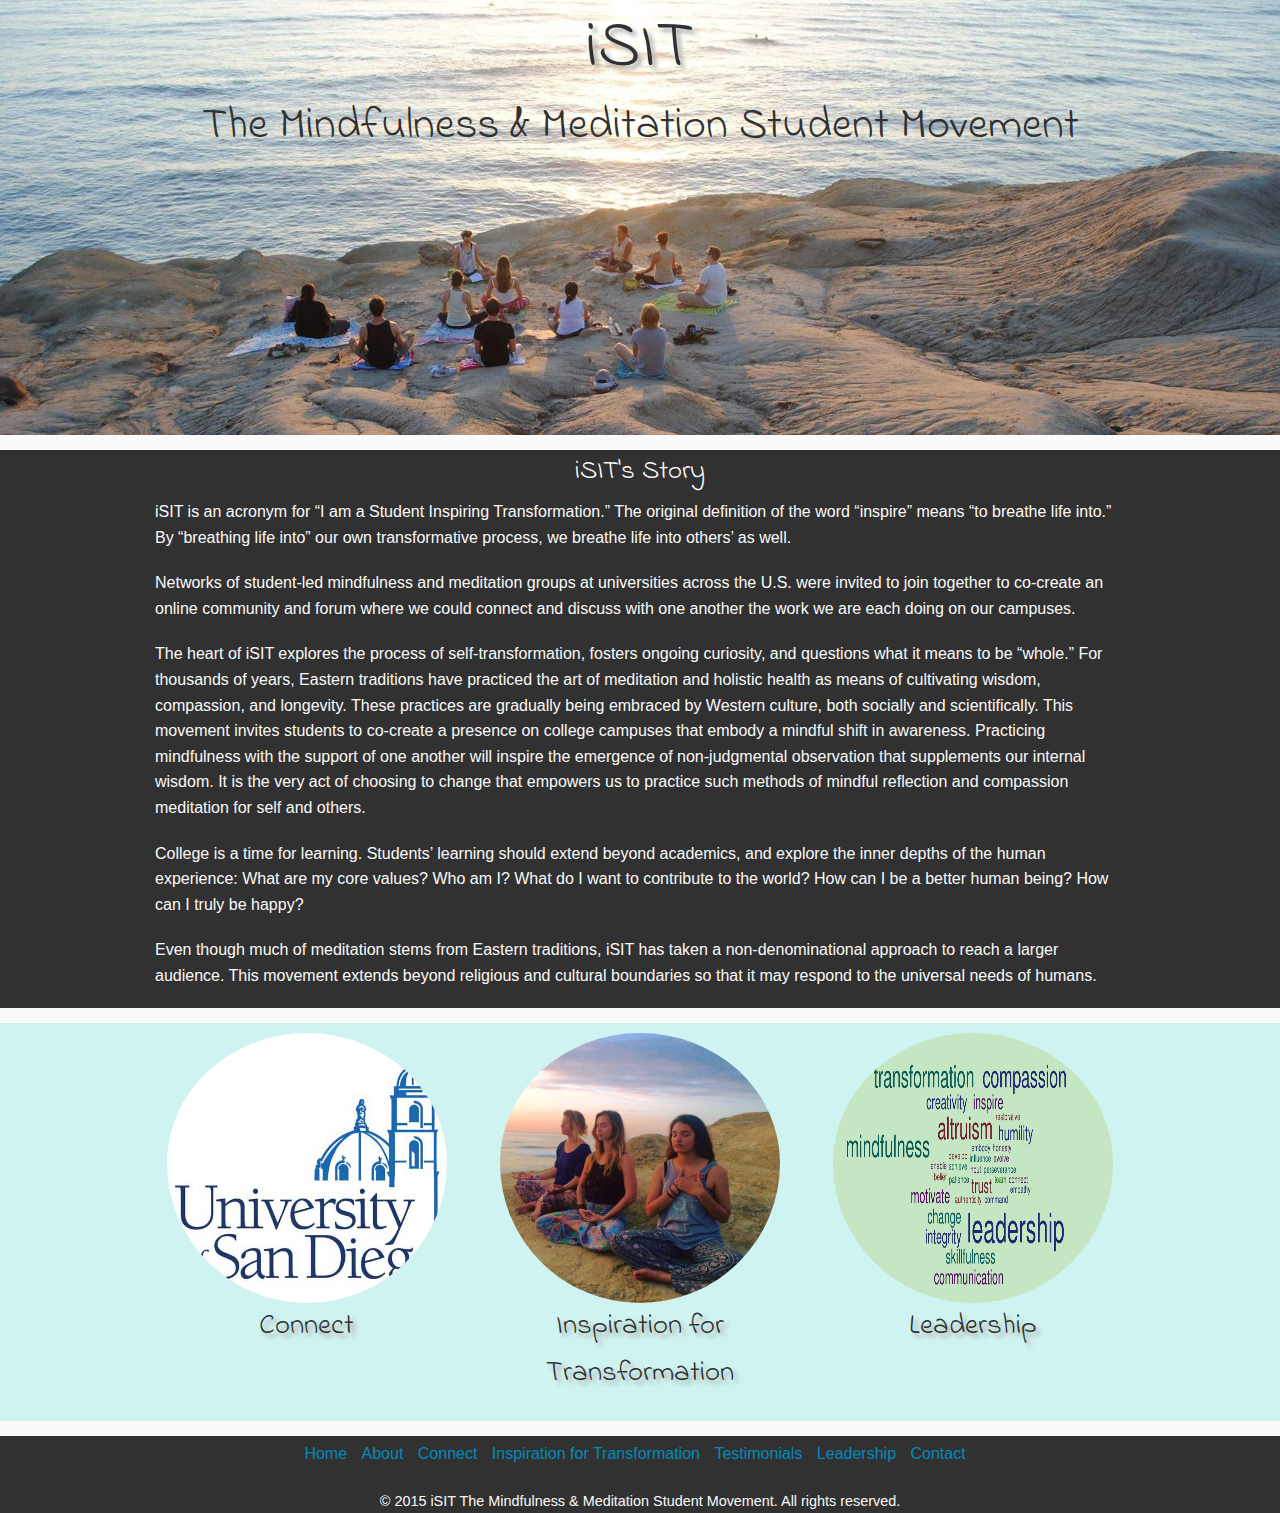
<file: pages/about.html>
<!doctype html>
<html class="no-js" lang="en">
  <head>
	<meta charset="utf-8" />
    <meta name="viewport" content="width=device-width, initial-scale=1.0" />
	<meta name="keywords" content="isit, isit movement, isit about, meditation, student mindfulness, student meditation, mindfulness, compassion"/>
	<meta name="description" content="The iSIT Movement raises awareness about the benefits of mindfulness and meditation practice for college students."/>
	<meta name="author" content="Jeff Sword 2015"/>
    <title>iSIT | About</title>
	
    <link rel="stylesheet" href="../css/foundation.css" />
	<link rel="stylesheet" href="../css/main.css" />
	<link rel="stylesheet" type="text/css" href="http://fonts.googleapis.com/css?family=Lucida+Sans|Indie+Flower"/>
	<link rel="normalize" href="../css/normalize.css" />
	
    <script type="text/javascript" src="../js/vendor/modernizr.js"></script>

  </head>
  <body>
  
		<div class="topbar">
		
			<div class="coverphoto">
					
					<h1><a href="../index.html"><span style="font-size:1.5em;">iSIT</span></a><br/>The Mindfulness & Meditation Student Movement</h1>
		
			</div>
		
		</div>
	
	<div class="page-description">
	
		<div class="row">
	
			<div class="large-12 columns">
		
				<h3>iSIT's Story</h3>
		
				<p>iSIT is an acronym for “I am a Student Inspiring Transformation.” The original definition 
				of the word “inspire” means “to breathe life into.” By “breathing life into” our own transformative 
				process, we breathe life into others’ as well.</p> 
			
				<p>Networks of student-led mindfulness and meditation groups at universities across the U.S. were 
				invited to join together to co-create an online community and forum where we could connect and discuss 
				with one another the work we are each doing on our campuses.</p>
			
				<p>The heart of iSIT explores the process of self-transformation, fosters ongoing curiosity, and questions what it means to be “whole.” For thousands of years, Eastern traditions have 
				practiced the art of meditation and holistic health as means of cultivating wisdom, compassion, and longevity. These practices are gradually being embraced by Western culture, both 
				socially and scientifically. This movement invites students to co-create a presence on college campuses that embody a mindful shift in awareness. Practicing mindfulness with the support 
				of one another will inspire the emergence of non-judgmental observation that supplements our internal wisdom. It is the very act of choosing to change that empowers us to practice such 
				methods of mindful reflection and compassion meditation for self and others.</p>			
			
				<p>College is a time for learning. Students’ learning should extend beyond academics, and explore the inner depths of the human experience: 
				What are my core values? Who am I? What do I want to contribute to the world? How can I be a better 
				human being? How can I truly be happy?</p>
			
				<p>Even though much of meditation stems from Eastern traditions, iSIT has taken a non-denominational approach to reach a 
				larger audience. This movement extends beyond religious and cultural boundaries so that it may respond to the universal 
				needs of humans.</p>
			
			</div>
	
		</div>
	
	</div>
	
	<div class="page-content">
	
			<div class="row">
			
				<div class="homepage-content">
				
					<div class="large-4 columns">
		
						<a href="profiles.html"><img src="../img/USD.jpg"/></a>
						<p><a href="profiles.html">Connect</a></p>
						
					</div>
				
					<div class="large-4 columns">
		
						<a href="resources.html"><img src="../img/inspiration.jpg"/></a>
						<p><a href="resources.html">Inspiration for Transformation</a></p>
		
					</div>
	
					<div class="large-4 columns">
		
						<a href="leadership.html"><img src="../img/leadership.png"/></a>
						<p><a href="leadership.html">Leadership</a></p>

					</div>
				
				</div>
			
			</div>
		
	</div>	
	
	<div class="footer">
		
		<ul>
			<li><a href="../index.html">Home</a></li>
			<li><a href="about.html">About</a></li>
			<li><a href="profiles.html">Connect</a></li>
			<li><a href="resources.html">Inspiration for Transformation</a></li>
			<li><a href="testimonies.html">Testimonials</a></li>
			<li><a href="leadership.html">Leadership</a></li>
			<li><a href="contact.php">Contact</a></li>
		</ul>
		
	<br />
	
	<p>&copy; 2015 iSIT The Mindfulness & Meditation Student Movement. All rights reserved.</p>
	
	</div>
	
	<script type="text/javascript" src="../js/vendor/jquery.js"></script>
    <script type="text/javascript" src="../js/vendor/fastclick.js"></script>
	<script type="text/javascript" src="../js/foundation.min.js"></script>
	
    <script>
      $(document).foundation();
    </script>
	
  </body>

</html>
</file>
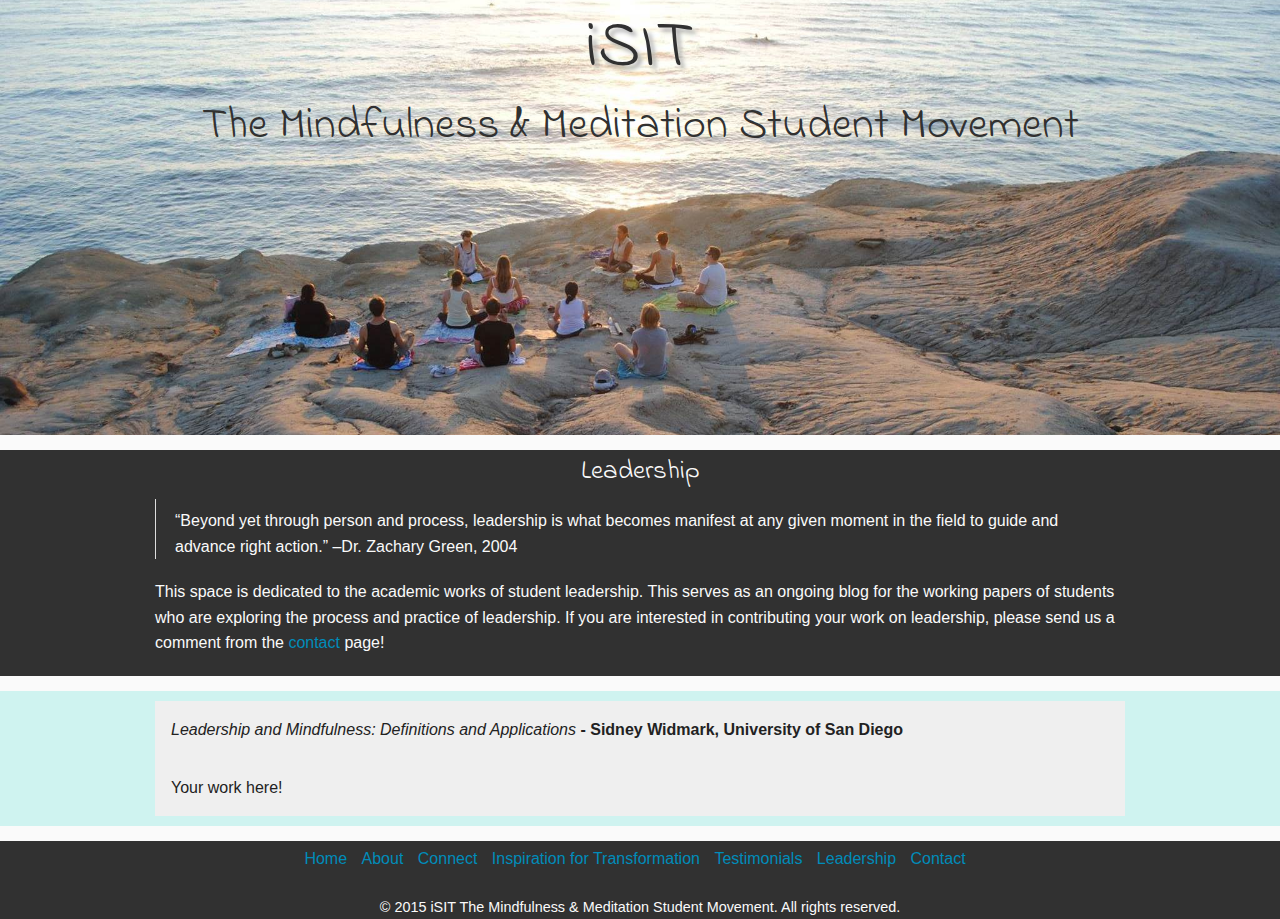
<file: pages/leadership.html>
<!doctype html>
<html class="no-js" lang="en">
  <head>
	<meta charset="utf-8" />
    <meta name="viewport" content="width=device-width, initial-scale=1.0" />
	<meta name="keywords" content="isit, isit movement, isit leadership, meditation, student mindfulness, student meditation, mindfulness, compassion"/>
	<meta name="description" content="The iSIT Movement raises awareness about the benefits of mindfulness and meditation practice for college students."/>
	<meta name="author" content="Jeff Sword 2015"/>
    <title>iSIT | Leadership</title>
	
    <link rel="stylesheet" href="../css/foundation.css" />
	<link rel="stylesheet" href="../css/main.css" />
	<link rel="stylesheet" type="text/css" href="http://fonts.googleapis.com/css?family=Lucida+Sans|Indie+Flower"/>
	<link rel="normalize" href="../css/normalize.css" />
	
    <script type="text/javascript" src="../js/vendor/modernizr.js"></script>
	
  </head>
  <body>
  
		<div class="topbar">
		
			<div class="coverphoto">
					
					<h1><a href="../index.html"><span style="font-size:1.5em;">iSIT</span></a><br/>The Mindfulness & Meditation Student Movement</h1>
		
			</div>
		
		</div>	
	
	<div class="page-description">
	
		<div class="row">
	
			<div class="large-12 columns">
		
				<h3>Leadership</h3>
				
				<blockquote>
					<p>“Beyond yet through person and process, leadership is what becomes 
					manifest at any given moment in the field to guide and advance right action.” 
					–Dr. Zachary Green, 2004</p> 
				</blockquote>
				
			
				<p>This space is dedicated to the academic works of student leadership. This serves as 
				an ongoing blog for the working papers of students who are exploring the process 
				and practice of leadership. If you are interested in contributing your work on 
				leadership, please send us a comment from the <a href="contact.php">contact</a> page!</p>
		
			</div>
	
		</div>
	
	</div>
	
	<div class="page-content">
	
		<div class="row">
		
			<div class="large-12 columns">
			
				<ul class="accordion" data-accordion>
					<li class="accordion-navigation">
						<a href="#panel1a"><span style="font-style:italic;">Leadership and Mindfulness: Definitions and Applications</span> 
						<strong>- Sidney Widmark, University of San Diego</strong></a>
						<div id="panel1a" class="content">
							<span style="font-style:italic;">Leadership and Mindfulness: Definitions and Applications</span> 
							is a synthesis of literature and personal understandings of mindfulness, a practice regarded by the author as one that 
							enhances moment-by-moment experience. <a href="../docs/leadership_and_mindfulness.pdf" target="_blank">Read full essay</a>
						</div>
					</li>
					<li class="accordion-navigation">
						<a href="#panel2a">Your work here!</a>
						<div id="panel2a" class="content">
							<p>Send us a comment from the <a href="contact.php">contact</a> page to have your work displayed here!</p>
						</div>
					</li>
				</ul>
			
			</div>
		
		</div>
	
	</div>
	
	<div class="footer">
		
		<ul>
			<li><a href="../index.html">Home</a></li>
			<li><a href="about.html">About</a></li>
			<li><a href="profiles.html">Connect</a></li>
			<li><a href="resources.html">Inspiration for Transformation</a></li>
			<li><a href="testimonies.html">Testimonials</a></li>
			<li><a href="leadership.html">Leadership</a></li>
			<li><a href="contact.php">Contact</a></li>
		</ul>
		
	<br/>
	
	<p>&copy; 2015 iSIT The Mindfulness & Meditation Student Movement. All rights reserved.</p>
	
	</div>
	
	<script type="text/javascript" src="../js/vendor/jquery.js"></script>
    <script type="text/javascript" src="../js/vendor/fastclick.js"></script>
	<script type="text/javascript" src="../js/foundation.min.js"></script>
	
    <script>
      $(document).foundation();
    </script>
	
  </body>

</html>
</file>
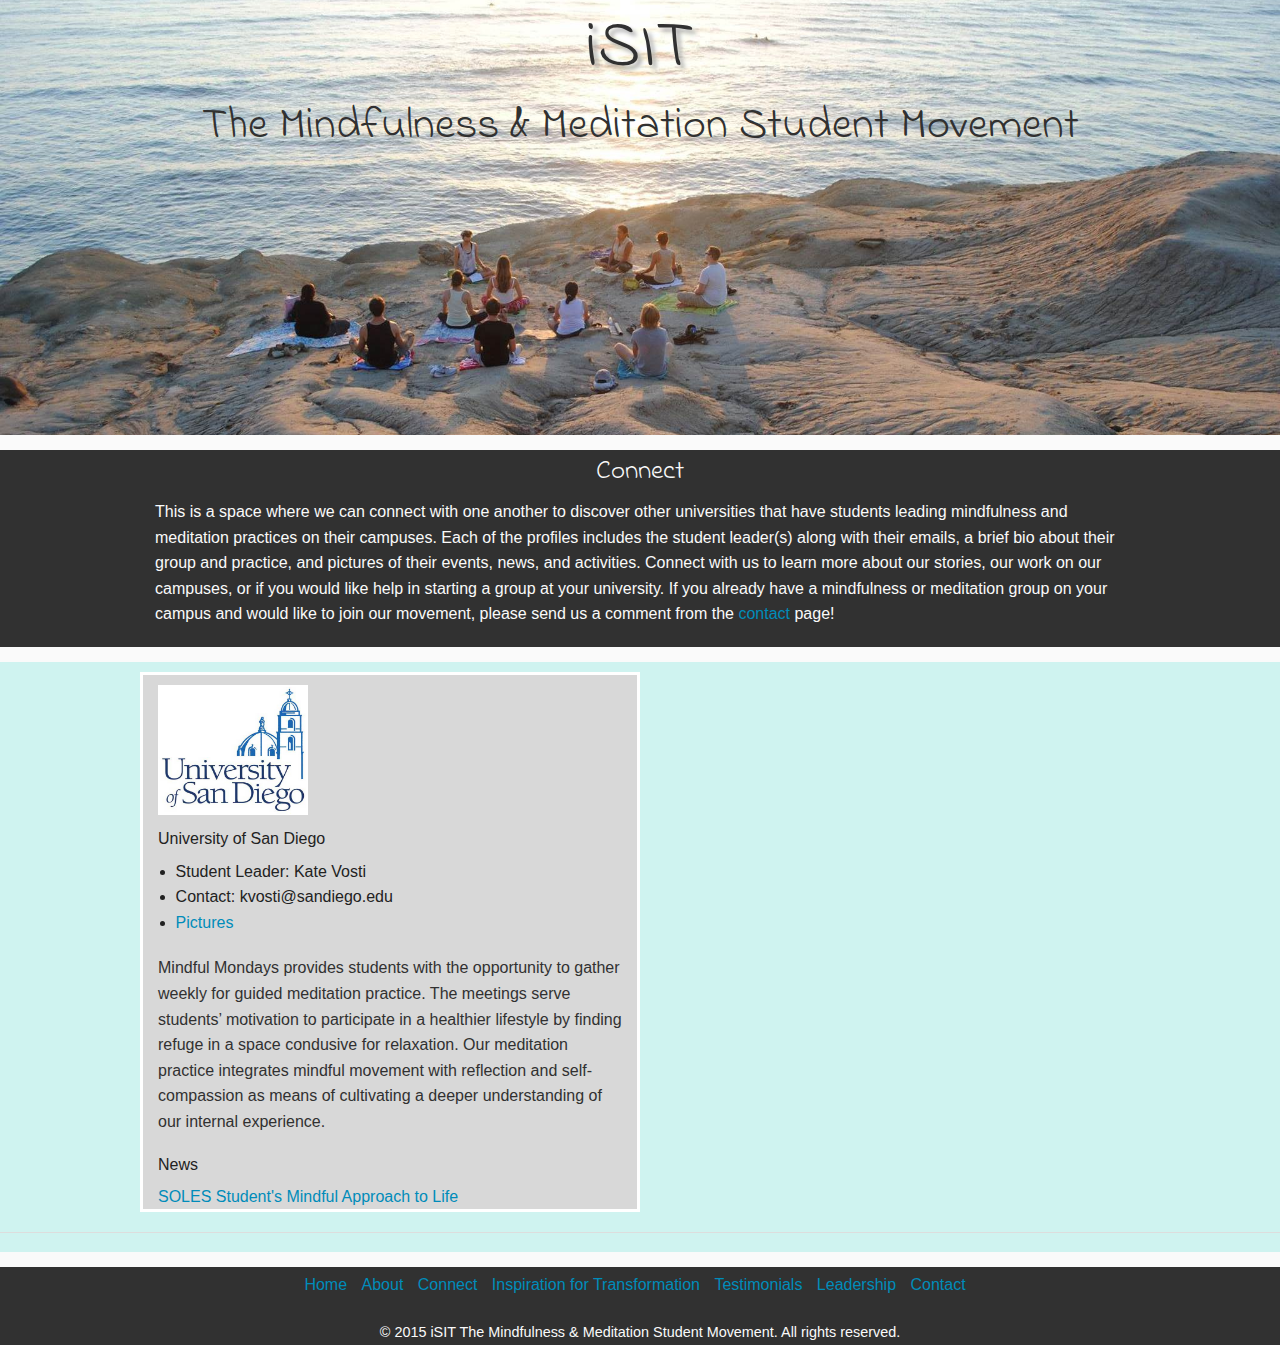
<file: pages/profiles.html>
<!doctype html>
<html class="no-js" lang="en">
  <head>
	<meta charset="utf-8" />
    <meta name="viewport" content="width=device-width, initial-scale=1.0" />
	<meta name="keywords" content="isit, isit movement, isit connect, meditation, student mindfulness, student meditation, mindfulness, compassion"/>
	<meta name="description" content="The iSIT Movement raises awareness about the benefits of mindfulness and meditation practice for college students."/>
	<meta name="author" content="Jeff Sword 2015"/>
    <title>iSIT | Connect</title>
	
    <link rel="stylesheet" href="../css/foundation.css" />
	<link rel="stylesheet" href="../css/main.css" />
	<link rel="stylesheet" type="text/css" href="http://fonts.googleapis.com/css?family=Lucida+Sans|Indie+Flower"/>
	<link rel="normalize" href="../css/normalize.css" />
	
    <script type="text/javascript" src="../js/vendor/modernizr.js"></script>

  </head>
  <body>
  
		<div class="topbar">
		
			<div class="coverphoto">
					
					<h1><a href="../index.html"><span style="font-size:1.5em;">iSIT</span></a><br/>The Mindfulness & Meditation Student Movement</h1>
		
			</div>
		
		</div>
	
	<div class="page-description">
	
		<div class="row">
	
			<div class="large-12 columns">
		
				<h3>Connect</h3>
		
				<p>This is a space where we can connect with one another to discover other universities 
				that have students leading mindfulness and meditation practices on their campuses. 
				Each of the profiles includes the student leader(s) along with their emails, a brief 
				bio about their group and practice, and pictures of their events, news, and activities. 
				Connect with us to learn more about our stories, our work on our campuses, or if 
				you would like help in starting a group at your university. If you already 
				have a mindfulness or meditation group on your campus and would like to join our 
				movement, please send us a comment from the <a href="contact.php">contact</a> page!</p>
		
			</div>
	
		</div>
	
	</div>
	
	<div class="page-content">
	
		<div class="row">
				<!--Profile One-->
			<div class="profiles">	
				<div class="large-6 columns">
					<img src="../img/USD.jpg"/>
						<h6>University of San Diego</h6>
						
						<ul>
							<li>Student Leader: Kate Vosti</li>
							<li>Contact: kvosti@sandiego.edu</li>
							<li><a href="usdpics.html">Pictures</a></li>
						</ul>
						
							<p>Mindful Mondays provides students with the opportunity to gather weekly for guided meditation practice. The meetings serve 
							students’ motivation to participate in a healthier lifestyle by finding refuge in a space condusive for relaxation. Our meditation 
							practice integrates mindful movement with reflection and self-compassion as means of cultivating a deeper understanding of our internal experience.</p>
							
							<h6>News</h6>
							<a href="http://www.sandiego.edu/insideusd/?p=42521" target="_blank">SOLES Student's Mindful Approach to Life</a>
				</div>
			</div>	
				<!--Profile 2-->
			<!--<div class="profiles">	
				<div class="large-6 columns">
					<img src="../img/#"/>
						<h6></h6>
						
						<ul>
							<li>Student Leader: </li>
							<li>Contact: </li>
							<li><a href="#">Pictures</a></li>
						</ul>
						
							<p></p>
							
							<h6>News</h6>
							
				</div>
			</div>-->
		</div>
			
		<hr/>
	
	</div>
	
	<div class="footer">
		
		<ul>
			<li><a href="../index.html">Home</a></li>
			<li><a href="about.html">About</a></li>
			<li><a href="profiles.html">Connect</a></li>
			<li><a href="resources.html">Inspiration for Transformation</a></li>
			<li><a href="testimonies.html">Testimonials</a></li>
			<li><a href="leadership.html">Leadership</a></li>
			<li><a href="contact.php">Contact</a></li>
		</ul>
		
	<br />
	
	<p>&copy; 2015 iSIT The Mindfulness & Meditation Student Movement. All rights reserved.</p>
	
	</div>
	
	<script type="text/javascript" src="../js/vendor/jquery.js"></script>
    <script type="text/javascript" src="../js/vendor/fastclick.js"></script>
	<script type="text/javascript" src="../js/foundation.min.js"></script>
	
    <script>
      $(document).foundation();
    </script>
	
  </body>

</html>
</file>
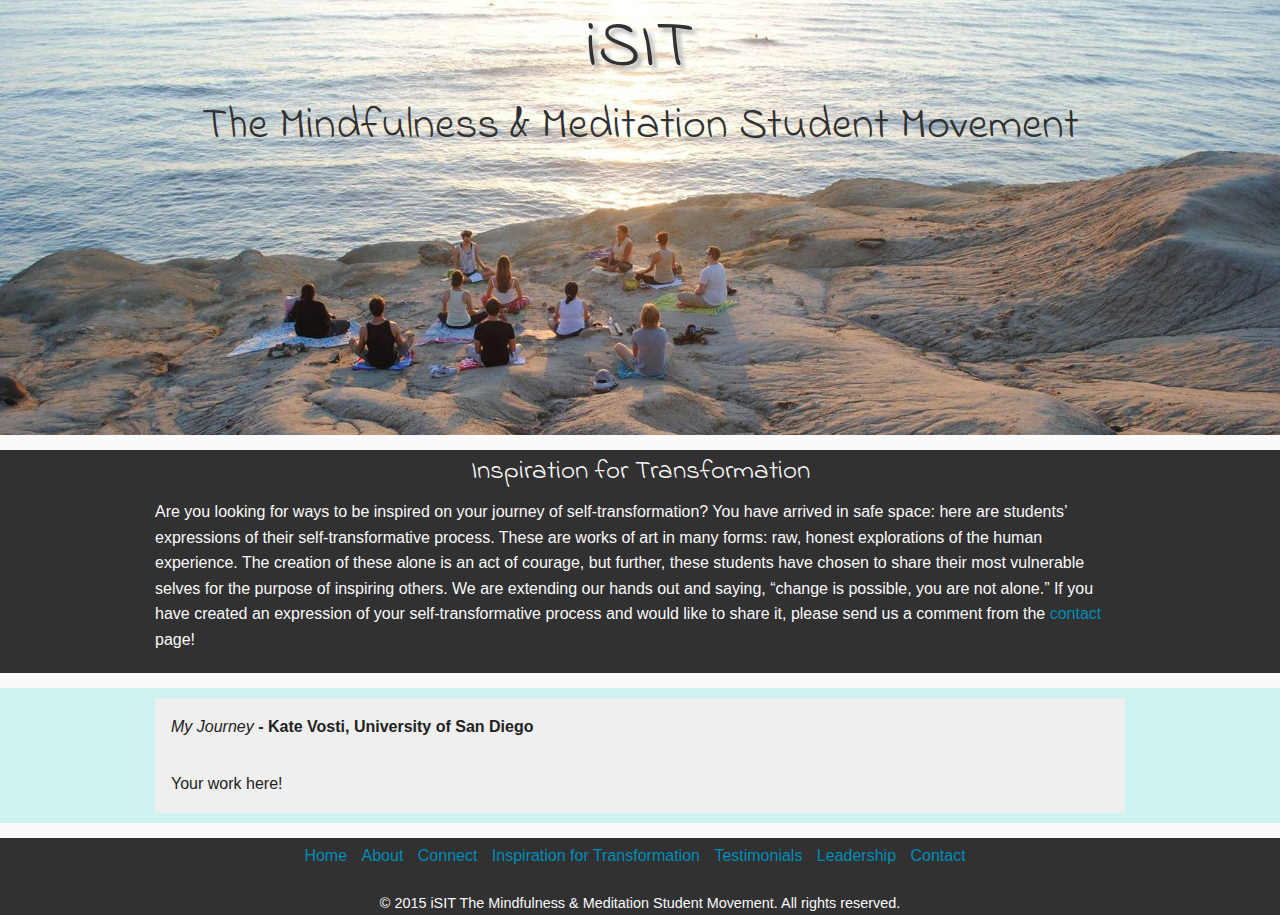
<file: pages/resources.html>
<!doctype html>
<html class="no-js" lang="en">
  <head>
	<meta charset="utf-8" />
    <meta name="viewport" content="width=device-width, initial-scale=1.0" />
	<meta name="keywords" content="isit, isit movement, isit inspiration, meditation, student mindfulness, student meditation, mindfulness, compassion"/>
	<meta name="description" content="The iSIT Movement raises awareness about the benefits of mindfulness and meditation practice for college students."/>
	<meta name="author" content="Jeff Sword 2015"/>
    <title>iSIT | Inspiration for Transformation</title>
	
    <link rel="stylesheet" href="../css/foundation.css" />
	<link rel="stylesheet" href="../css/main.css" />
	<link rel="stylesheet" type="text/css" href="http://fonts.googleapis.com/css?family=Lucida+Sans|Indie+Flower"/>
	<link rel="normalize" href="../css/normalize.css" />
	
    <script type="text/javascript" src="../js/vendor/modernizr.js"></script>

  </head>
  <body>
  
		<div class="topbar">
		
			<div class="coverphoto">
					
					<h1><a href="../index.html"><span style="font-size:1.5em;">iSIT</span></a><br/>The Mindfulness & Meditation Student Movement</h1>
		
			</div>
		
		</div>	

		
	<div class="page-description">	
	
		<div class="row">
		
			<div class="large-12 columns">
		
				<h3>Inspiration for Transformation</h3>

				<p>Are you looking for ways to be inspired on your journey of self-transformation? You 
				have arrived in safe space: here are students’ expressions of their 
				self-transformative process. These are works of art in many forms: raw, honest 
				explorations of the human experience. The creation of these alone is an act of 
				courage, but further, these students have chosen to share their most vulnerable 
				selves for the purpose of inspiring others. We are extending our hands out and 
				saying, “change is possible, you are not alone.” If you have created an expression of 
				your self-transformative process and would like to share it, please send us a comment from the <a href="contact.php">contact</a> page!</p>
				
			</div>
		
		</div>
		
	</div>
	
	<div class="page-content">
	
		<div class="row">
		
			<div class="large-12 columns">
			
				<ul class="accordion" data-accordion>
					<li class="accordion-navigation">
						<a href="#panel1a"><span style="font-style:italic;">My Journey</span> <strong>- Kate Vosti, University of San Diego</strong></a>
						<div id="panel1a" class="content">
							<div class="row">
								<div class="large-12 columns">
								<p>The "My Journey" series serves as a reflective piece with original narration that integrates personal experience with several 
								pieces of well-known literature: Jon Kabat-Zinn's <span style="font-style:italic;">Mindfulness for Beginners</span>, Stephen Batchelor's 
								<span style="font-style:italic;">Buddhism Without Beliefs</span>, Thich Nhat Hanh's <span style="font-style:italic;">Peace is Every Step</span>, 
								and Rick Hanson's <span style="font-style:italic;">Buddha's Brain</span>. The 5 short movies were created for the graduate course, <span style="font-style:italic;">Mindfulness and Leadership</span>. The artist parallels 
								her "mindfulness journey" to that of the creation of the universe and uses the <span style="font-style:italic;">4 Noble Truths</span> as a foundation for the evolution of the 
								self-transformative process. Although some of the content of the movies include the artist's personal footage, the re-creation footage of the 
								universe as well as the songs used are not the artist's. These movies have been created solely for the purpose of art, so this content has been borrowed 
								with the utmost respect and gratitude.</p>
								</div>							
							</div>
							<div class="row">
								<div class="large-6 columns">
									<div class="flex-video">
										<iframe width="420" height="315" src="https://www.youtube.com/embed/sA-OwEy79XY" frameborder="0" allowfullscreen></iframe>
									</div>
								</div>
							
								<div class="large-6 columns">
									<div class="flex-video">
										<iframe width="420" height="315" src="https://www.youtube.com/embed/Xi8MyGodpLw" frameborder="0" allowfullscreen></iframe>
									</div>
								</div>
							</div>
							<div class="row">
								<div class="large-6 columns">
									<div class="flex-video">
										<iframe width="420" height="315" src="https://www.youtube.com/embed/lXB3O1SsVE8" frameborder="0" allowfullscreen></iframe>
									</div>
								</div>
		
								<div class="large-6 columns">
									<div class="flex-video">
										<iframe width="420" height="315" src="https://www.youtube.com/embed/Sc8eIvXRU-c" frameborder="0" allowfullscreen></iframe>
									</div>
								</div>
							</div>
							<div class="row">
								<div class="large-6 columns">
									<div class="flex-video">
										<iframe width="420" height="315" src="https://www.youtube.com/embed/r5JGNT-pzeo" frameborder="0" allowfullscreen></iframe>
									</div>	
								</div>
							</div>
							
						</div>
					</li>
					<li class="accordion-navigation">
						<a href="#panel2a">Your work here!</a>
						<div id="panel2a" class="content">
							<p>Send us a comment from the <a href="contact.php">contact</a> page to have your work displayed here!</p>
						</div>
					</li>
				</ul>
			
			</div>
		
		</div>
	
	</div>
	
	<div class="footer">
		
	<ul>
		<li><a href="../index.html">Home</a></li>
		<li><a href="about.html">About</a></li>
		<li><a href="profiles.html">Connect</a></li>
		<li><a href="resources.html">Inspiration for Transformation</a></li>
		<li><a href="testimonies.html">Testimonials</a></li>
		<li><a href="leadership.html">Leadership</a></li>
		<li><a href="contact.php">Contact</a></li>
	</ul>
		
	<br />
	
	<p>&copy; 2015 iSIT The Mindfulness & Meditation Student Movement. All rights reserved.</p>
	
	</div>
	
	<script type="text/javascript" src="../js/vendor/jquery.js"></script>
    <script type="text/javascript" src="../js/vendor/fastclick.js"></script>
	<script type="text/javascript" src="../js/foundation.min.js"></script>
	
    <script>
      $(document).foundation();
    </script>
	
  </body>

</html>
</file>
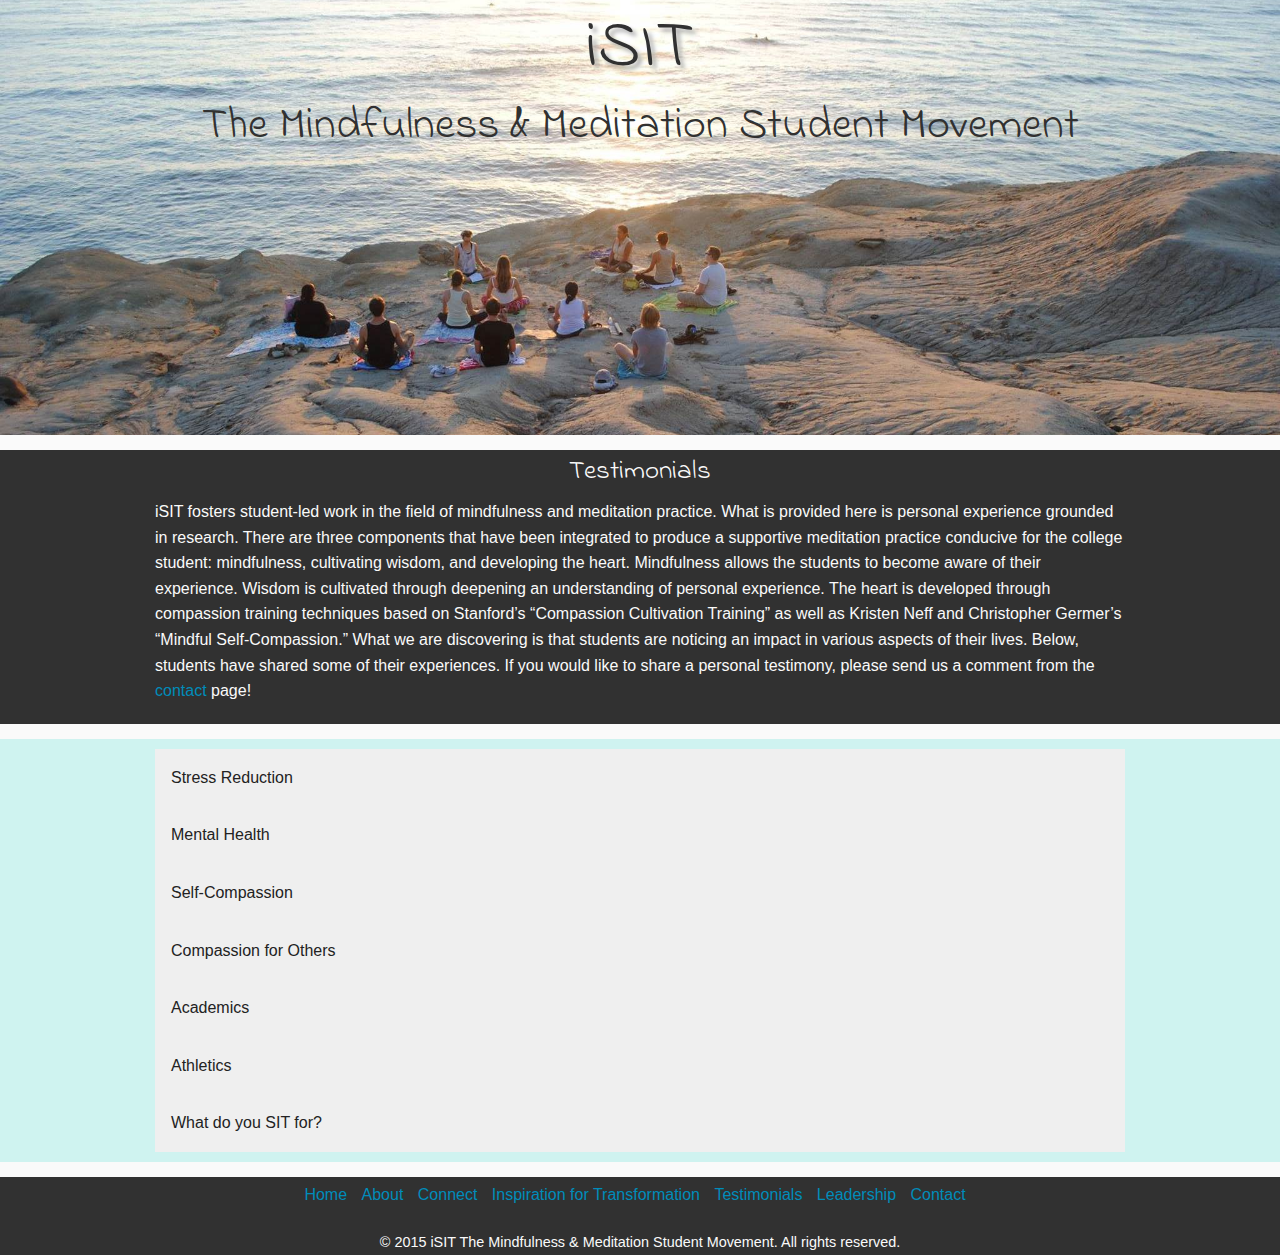
<file: pages/testimonies.html>
<!doctype html>
<html class="no-js" lang="en">
  <head>
	<meta charset="utf-8" />
    <meta name="viewport" content="width=device-width, initial-scale=1.0" />
	<meta name="keywords" content="isit, isit movement, isit testimonies, meditation, student mindfulness, student meditation, mindfulness, compassion"/>
	<meta name="description" content="The iSIT Movement raises awareness about the benefits of mindfulness and meditation practice for college students."/>
	<meta name="author" content="Jeff Sword 2015"/>
    <title>iSIT | Testimonials</title>
	
    <link rel="stylesheet" href="../css/foundation.css" />
	<link rel="stylesheet" href="../css/main.css" />
	<link rel="stylesheet" type="text/css" href="http://fonts.googleapis.com/css?family=Lucida+Sans|Indie+Flower"/>
	<link rel="normalize" href="../css/normalize.css" />
	
    <script type="text/javascript" src="../js/vendor/modernizr.js"></script>

  </head>
  <body>
  
		<div class="topbar">
		
			<div class="coverphoto">
					
					<h1><a href="../index.html"><span style="font-size:1.5em;">iSIT</span></a><br/>The Mindfulness & Meditation Student Movement</h1>
		
			</div>
		
		</div>	
	
	<div class="page-description">
		
		<div class="row">
			
			<div class="large-12 columns">
			
				<h3>Testimonials</h3>
				
				<p>iSIT fosters student-led work in the field of mindfulness and meditation practice. What is provided here is personal experience grounded in 
				research. There are three components that have been integrated to produce a supportive meditation practice conducive for the college student: 
				mindfulness, cultivating wisdom, and developing the heart. Mindfulness allows the students to become aware of their experience. Wisdom is cultivated 
				through deepening an understanding of personal experience. The heart is developed through compassion training techniques based on Stanford’s “Compassion 
				Cultivation Training” as well as Kristen Neff and Christopher Germer’s “Mindful Self-Compassion.” What we are discovering is that students are noticing 
				an impact in various aspects of their lives. Below, students have shared some of their experiences. If you would like to share a personal testimony,
				please send us a comment from the <a href="contact.php">contact</a> page!</p>
				
			</div>
			
		</div>
		
	</div>	
	
	<div class="page-content">
	
		<div class="row">
		
			<div class="large-12 columns">
			
				<ul class="accordion" data-accordion>
					<li class="accordion-navigation">
						<a href="#panel1a">Stress Reduction</a>
						<div id="panel1a" class="content">
							<p>“This group has helped me tremendously. After being introduced to the meditation class I was immediately hooked and wondered how I ever got by 
							without it. Meditation serves as a great way for me to de-stress and temporarily forget about all my worldly responsibilities. The fact that it 
							happens on Monday afternoons is perfect because it helps me relax before starting a new week of homework and studying.” –Matt, 20, University of San Diego</p>
				
							<p>“I saw immediate benefits. I didn't make it every week, and the weeks that I didn't I could tell that I needed to go to meditation. It was extremely 
							calming and brought me back into balance. Before joining iSIT, I had trouble finding healthy ways to manage my stress. From what I have learned through 
							iSIT, I can now calm myself down using the methods taught during the sessions.” –Austin, 19, University of San Diego</p>
				
							<p>“The group provided me with a weekly escape from the craziness of my life and it grounded me in calmness and mindfulness. For a couple hours each week, 
							I came to the mat to focus on my breath and I was reminded that I was alive and well. I left each session feeling refreshed and at peace and I was able to 
							focus on the tasks at hand, instead of worrying about things out of my control.” –Cailin, 21, University of San Diego</p>
				
							<p>“I can always rely upon iSIT to be a refuge for me from the stress of law school. I have learned that taking time out to meditate makes my problems more 
							manageable for the rest of the day.” –Mo, 26, University of San Diego</p>
				
							<p>“This meditation group has helped me balance my level of stress tenfold! Having the class in the evening was especially effective for me since I would work 
							and have class during the daytime. Being able to come to this meditation group in the evening, has helped my brain to relax which proved to decrease any anxiety 
							I felt during the day.  At the same time, it also decreased any tension-related pain my body absorbed from the normal stresses of a typical workday. In short, 
							this meditation group has allowed me the opportunity to join a space of calmness and joy. This, in turn, had great effect on me as I was able to then emit into 
							the environment those very same qualities, calmness and joy.” –Jeff, 23, University of San Diego</p>
				
							<p>“My first time I went to one of the meditations, I admittedly felt uncomfortable. I even thought to myself ‘this is a waste of time.’ But within an hour after 
							I left, I realized how wrong I was. I noticed how relaxed and calm I felt, and how easy it was to work through my to-do list the following day. This practice 
							reduces stress, improves sleep, and in effect makes you work more efficiently and feel better about yourself and your environment.” –Michelle, 21, University of San Diego</p>
						</div>	
					</li>
					<li class="accordion-navigation">
						<a href="#panel2a">Mental Health</a>
						<div id="panel2a" class="content">
							<p>“Meditation has done wonders for my mental health. I felt like once I started attending the group I gained a better understanding of the world around me as 
							well as a better understanding of myself. It was certainly something that had been missing in my life.” –Matt, 20, University of San Diego</p>
				
							<p>"Meditation has benefited me in more ways than one. After being in the darkest place due to depression and anxiety, meditation allowed me to change my outlook 
							on life and see the value of the small but powerful daily wins. I know that I'm a completely different person than I used to be because of the journey that 
							meditation has taken me on and I'm forever grateful." –Christina, 20, University of San Diego</p>
				
							<p>“The meditation group was really a core aspect of learning to deal with and overcoming anxiety and depression. Learning how to deal with mental struggles in a 
							natural and mindful way changed the way I viewed many of the things contributing to those issues, brought upon self love and love for others around me, and introduced 
							simple, daily coping mechanisms that I am able to do anywhere, for which I'm eternally grateful for.” –Nikki, 20, University of San Diego</p>						
						</div>
					</li>
					<li class="accordion-navigation">
						<a href="#panel3a">Self-Compassion</a>
						<div id="panel3a" class="content">
							<p>“I have learned to become still and allow the dust of life to settle. Once the fog of misunderstanding, frustration, and anxiety settles, I am able to see myself for 
							who I am and exactly where I am meant to be on this journey. This work has cleared the air around me and creates a space for self-love and self-compassion. I traveled 
							to parts of my consciousness that I did not even think existed. And the result was powerful and moving.” –Cailin, 21, University of San Diego</p>
				
							<p>“I have grown so much as a person and learned so much about the world since I joined. I had a tendency of neglecting my body's needs and pushing through pain. Now I 
							pay attention to it and give it the time that it needs.” –Austin, 19, University of San Diego</p>
				
							<p>“Self-Compassion has been a large area of growth for me in meditation as I have learned that through whatever hardship, anxiety, stress, or obstacles in my life, as 
							long as I am centered and I have love for myself, then I can conquer all my fears. The opportunity for my spiritual self to grow, this is all deeply appreciated and 
							completely memorable, and something I know is helping me build a deeper aspect of myself.” –Ella, 21, University of San Diego</p>
				
							<p>“iSIT has not only helped me to love myself, but also has helped me to understand WHAT I love about myself. It has helped me to center around my most positive attributes 
							as well as work on and explore my weaknesses, and has taught me to be gentle and compassionate towards those weaknesses. Participating in meditation is self-compassion itself, 
							so this group has only helped to enhance and fine-tune mine even more.” –Nikki, 20, University of San Diego</p>
				
							<p>“I think for self-compassion meditation has helped me be less critical of myself and accept my mistakes and my judgments as I go through life. I’m a perfectionist and 
							self-compassion helps to break down my perfectionist mentality and be kinder to myself.” –Thomas, 24, University of San Diego</p>						
						</div>
					</li>
					<li class="accordion-navigation">
						<a href="#panel4a">Compassion for Others</a>
						<div id="panel4a" class="content">
							<p>“The group has really driven my passion for helping others. Through meditation we are able to not only begin to understand our own experiences, but others' as well, and 
							it has reinforced my longing to always make others feel supported, loved and safe. Because I am going into a field dealing with both those in the prison system and with mental 
							health issues, meditation has really contributed to my passion for this work as well as even more compassion for the people that I will be working with in the future.” –Nikki, 20, University of San Diego</p>
				
							<p>“In the competitive environment of law school, I often feel pressured to perform well, and I am encouraged to be ambitious and result-oriented. I am grateful that iSIT provides a 
							welcoming place on campus that also nurtures qualities of compassion and awareness.” –Mo, 26, University of San Diego</p>						
						</div>
					</li>
					<li class="accordion-navigation">
						<a href="#panel5a">Academics</a>
						<div id="panel5a" class="content">
							<p>“iSIT proved to not only be a fun between-classes activity, but it also aided in my actual school performance. I was able to develop skills that were helpful in creating a quiet, 
							calm space to allow me to really focus on class instruction, information recall for tests, and overall academic performance. We learn how to focus on our own strengths and weaknesses 
							while participating in a community in an effort to improve not just ourselves, but also that community.” –Stacy, 26, University of San Diego</p>
				
							<p>“I've always suffered from ADHD and not being able to focus. Meditation has helped me focus on one activity at a time - like reading, or exercising, instead of distracting myself 
							with other things.” –Thomas, 24, University of San Diego</p>
				
							<p>“Meditation allows me to succeed without making sacrifices to my well-being, and I want to succeed as badly as I want to be happy. In my subjective experience this group facilitates 
							both student wellness and educational outcomes. ” –Mo, 26, University of San Diego</p>
						</div>
					</li>
					<li class="accordion-navigation">
						<a href="#panel6a">Athletics</a>
						<div id="panel6a" class="content">
							<p>“I would go to meditation before intramural basketball games and I played tremendously better than the days I did not go to meditation before. It helped me focus in on what I needed 
							to focus on, which was myself.” –Austin, 19, University of San Diego</p>
						</div>
					</li>
					<li class="accordion-navigation">
						<a href="#panel7a">What do you SIT for?</a>
						<div id="panel7a" class="content">
							<p>Your testimony here!</p>
						</div>
					</li>					
				</ul>
			
			</div>
		
		</div>	
	
	</div>
	
	<div class="footer">
		
		<ul>
			<li><a href="../index.html">Home</a></li>
			<li><a href="about.html">About</a></li>
			<li><a href="profiles.html">Connect</a></li>
			<li><a href="resources.html">Inspiration for Transformation</a></li>
			<li><a href="testimonies.html">Testimonials</a></li>
			<li><a href="leadership.html">Leadership</a></li>
			<li><a href="contact.php">Contact</a></li>
		</ul>
		
	<br />
	
	<p>&copy; 2015 iSIT The Mindfulness & Meditation Student Movement. All rights reserved.</p>
	
	</div>
	
	<script type="text/javascript" src="../js/vendor/jquery.js"></script>
    <script type="text/javascript" src="../js/vendor/fastclick.js"></script>
	<script type="text/javascript" src="../js/foundation.min.js"></script>
	
	   <script>
      $(document).foundation();
    </script>
	
  </body>

</html>
</file>
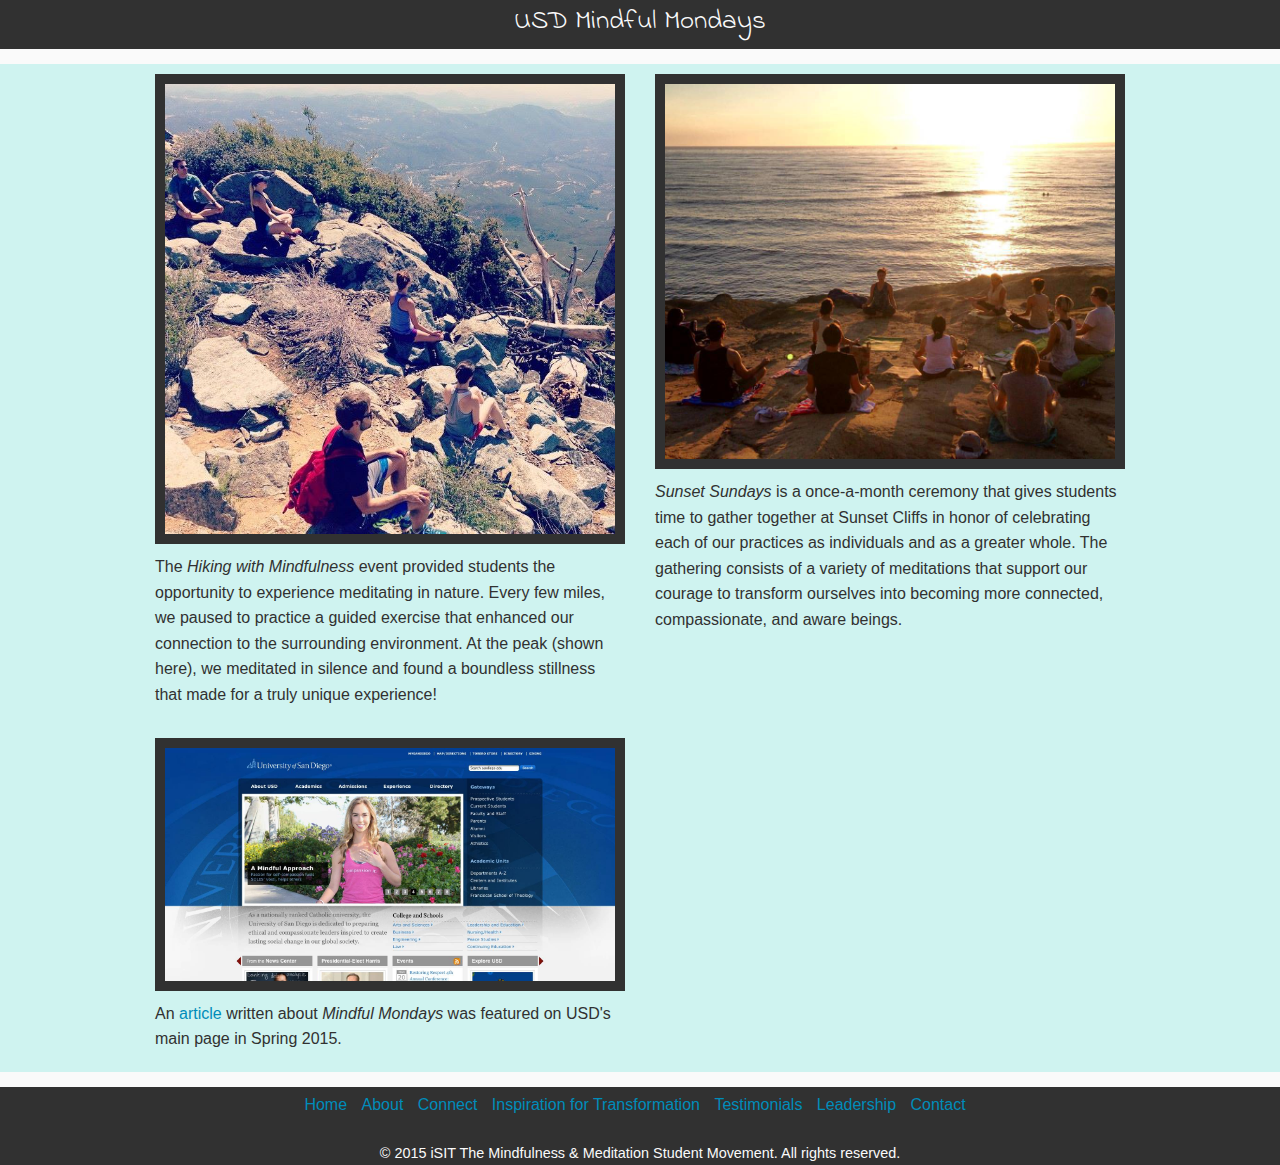
<file: pages/usdpics.html>
<!doctype html>
<html class="no-js" lang="en">
  <head>
	<meta charset="utf-8" />
    <meta name="viewport" content="width=device-width, initial-scale=1.0" />
	<meta name="keywords" content="isit, isit movement, isit usd pictures, meditation, student mindfulness, student meditation, mindfulness, compassion"/>
	<meta name="description" content="The iSIT Movement raises awareness about the benefits of mindfulness and meditation practice for college students."/>
	<meta name="author" content="Jeff Sword 2015"/>
    <title>iSIT | USD</title>
	
    <link rel="stylesheet" href="../css/foundation.css" />
	<link rel="stylesheet" href="../css/main.css" />
	<link rel="stylesheet" type="text/css" href="http://fonts.googleapis.com/css?family=Lucida+Sans|Indie+Flower"/>
	<link rel="normalize" href="../css/normalize.css" />
	
    <script type="text/javascript" src="../js/vendor/modernizr.js"></script>

  </head>
  <body>
	
	<div class="page-description">
		
		<div class="row">
			
			<div class="large-12 columns">
			
				<h3>USD Mindful Mondays</h3>
				
			</div>
			
		</div>
		
	</div>	
	
	<div class="page-content">
	
		<div class="morepics-wrapper">
	
			<!--Duplicate the row div below to add more images and keep inside of morepics-wrapper-->
			<div class="row">
	
				<div class="large-6 columns">
					<a href="../img/USD/mindfulhike.jpg"><img src="../img/USD/mindfulhike.jpg"/></a>
					<p>The <span style="font-style:italic;">Hiking with Mindfulness</span> event provided students the opportunity to experience meditating in nature. Every few miles, we paused to practice 
					a guided exercise that enhanced our connection to the surrounding environment. At the peak (shown here), we meditated in silence and found a 
					boundless stillness that made for a truly unique experience!</p>
				</div>
				
				<div class="large-6 columns">
					<a href="../img/USD/sunsetsundays1.jpg"><img src="../img/USD/sunsetsundays1.jpg"/></a>
					<p><span style="font-style:italic;">Sunset Sundays</span> is a once-a-month ceremony that gives students time to gather together at Sunset Cliffs in honor of celebrating each of our practices 
					as individuals and as a greater whole. The gathering consists of a variety of meditations that support our courage to transform ourselves into becoming 
					more connected, compassionate, and aware beings. </p>
				</div>			
	
			</div>
			
			<div class="row">
	
				<div class="large-6 columns">
					<a href="../img/USD/kateusdarticle.jpg"><img src="../img/USD/kateusdarticle.jpg"/></a>
					<p>An <a href="http://www.sandiego.edu/insideusd/?p=42521" target="_blank">article</a> written about <span style="font-style:italic;">Mindful Mondays</span> 
					was featured on USD's main page in Spring 2015.</p>
				</div>
				
				<!--<div class="large-6 columns">
					<img src="#"/>
					<p></p>
				</div>-->			
	
			</div>
			
		</div>	
	
	</div>
	
	<div class="footer">
		
		<ul>
			<li><a href="../index.html">Home</a></li>
			<li><a href="about.html">About</a></li>
			<li><a href="profiles.html">Connect</a></li>
			<li><a href="resources.html">Inspiration for Transformation</a></li>
			<li><a href="testimonies.html">Testimonials</a></li>
			<li><a href="leadership.html">Leadership</a></li>
			<li><a href="contact.php">Contact</a></li>
		</ul>
		
	<br />
	
	<p>&copy; 2015 iSIT The Mindfulness & Meditation Student Movement. All rights reserved.</p>
	
	</div>
	
	<script type="text/javascript" src="../js/vendor/jquery.js"></script>
    <script type="text/javascript" src="../js/vendor/fastclick.js"></script>
	<script type="text/javascript" src="../js/foundation.min.js"></script>
	
    <script>
      $(document).foundation();
    </script>
	
  </body>

</html>
</file>
<file: css/main.css>
/*top navigation bar*/
@media only screen and (min-width: 40.063em) {
  .top-bar {
    height: 6rem;
    padding-top: 3rem;
    position: relative;
	background-color:#313131; }

  .social-icons {
    position: absolute;
    right: 0;
    top: -45px; }

  .logo {
    width: 70px;
    margin-top: -2.3rem; } }
@media only screen and (min-width: 40.063em) {
  .social-icons {
    top: -35px; } }
	
/*slide show*/

.slick-slide {
    text-align: center;
}

.slick-slide::before {
    content: '';
    display: inline-block;
    height: 100%;
    vertical-align: middle;
}

.slick-slide img {
    vertical-align: middle;
    display: inline-block;
}

.slick-prev:before,
.slick-next:before
{
    font-family: 'slick';
    font-size: 20px;
    line-height: 1;

    opacity: .75;
    color: #292c2f;

    -webkit-font-smoothing: antialiased;
    -moz-osx-font-smoothing: grayscale;
}
	
label{
	color:#FAFAFA;
}

textarea{
	min-height:90px;
}

.coverphoto {
  position:relative;
  border-bottom:15px solid #FAFAFA;
  background: url('../img/coverphoto.jpg') no-repeat center center;
  background-size: cover;
  height: 50vh;
  overflow: hidden;
  /*h1 {
    color: #313131;
    text-align: center;
	font-family:"Indie Flower", "Lucida Sans", "Lucida Grande", sans-serif;
    @include vertical-align;
  }*/
}

.coverphoto h1{
    color: #313131;
    text-align: center;
    position: relative;
	font-family:"Indie Flower", "Lucida Sans", "Lucida Grande", sans-serif;
    /*top: 50%;
    -webkit-transform: translateY(-50%);
    -ms-transform: translateY(-50%);
    transform: translateY(-50%);*/ 
}

.coverphoto a{
	text-shadow: 4px 4px 4px #aaa;
	font-family:"Indie Flower", "Lucida Sans", "Lucida Grande", sans-serif;
	color:#313131;
}

.coverphoto a:hover{
	color:#0078A0;	
}
	  
	  /*@mixin vertical-align {
  position: relative;
  top: 50%;
  -webkit-transform: translateY(-50%);
  -ms-transform: translateY(-50%);
  transform: translateY(-50%);
}*/

.page-description{
	background-color:#313131;
	border-bottom:15px solid #FAFAFA;
}

.page-description p{
	color:#FAFAFA;
	font-family:"Lucida Sans", "Lucida Grande", sans-serif;
}

.page-description h2{
	text-align:center;
	color:#FAFAFA;
	font-family:"Lucida Sans", "Lucida Grande", sans-serif;		
}

.page-description h3{
	text-align:center;
	color:#FAFAFA;
	font-family:"Indie Flower", "Lucida Sans", "Lucida Grande", sans-serif;	
}

.page-content{
	background-color:#CFF3F0;
	border-bottom:15px solid #FAFAFA;
	font-family:"Lucida Sans", "Lucida Grande", sans-serif;
}

.page-content a:hover{
	color:#0078A0;
}

.page-content p{
	font-family:"Lucida Sans", "Lucida Grande", sans-serif;
	color:#313131;
}

.page-content h5{
	text-align:center;
	font-style:bold;
}

.page-content h6{
	text-align:left;
	font-style:bold;
}

.accordion{
	margin-top:10px;
	margin-bottom:10px;
}

.homepage-content p{
	text-align:center;
	padding-bottom:5px;
}
.homepage-content a{
	color:#313131;
	text-align:center;
	font-family:"Indie Flower", "Lucida Sans", "Lucida Grande", sans-serif;
	font-size:1.8em;
	text-shadow: 4px 4px 4px #aaa;
	padding-bottom:5px;
}

.homepage-content a:hover{
	color:#0078A0;
}

.homepage-content img{
	height:280px;
	width:280px;
	border-radius:140px;
	padding-top:10px;
	display:block;
	margin-left:auto;
	margin-right:auto;
}

.profiles .large-6{
	background-color:#D8D8D8;
	border: 3px solid white;
	margin-top:10px;
}

.profiles img{
	height:150px;
	width:150px;
	border-radius:10px;
	padding-bottom:10px;
	padding-top:10px;
}

.profiles h6{
	font-family:"Lucida Sans", "Lucida Grande", sans-serif;
}

.profiles li{
	font-family:"Lucida Sans", "Lucida Grande", sans-serif;
}

.morepics-wrapper img{
	border:10px solid #313131;
	margin-top:10px;
	margin-bottom:10px;
}

.footer{
	text-align:center;
	font-family:"Lucida Sans", "Lucida Grande", sans-serif;
	background-color:#313131;
}

.footer a{
	font-family:"Lucida Sans", "Lucida Grande", sans-serif;
}

.footer a:hover{
	color:#0078A0;
}
	
.footer ul{
	margin:0px;
	text-align:center;
	padding-top:5px;
	font-family:"Lucida Sans", "Lucida Grande", sans-serif;
}

.footer li{
	list-style:none;
	display:inline;
	padding:0px 10px 0px 0px;
	text-align:center;
	font-family:"Lucida Sans", "Lucida Grande", sans-serif;
}

.footer p{
	font-size:0.9em;
	color:#FAFAFA;
	font-family:"Lucida Sans", "Lucida Grande", sans-serif;
	padding-bottom:0px;
	margin-bottom:0px;
}
</file>
